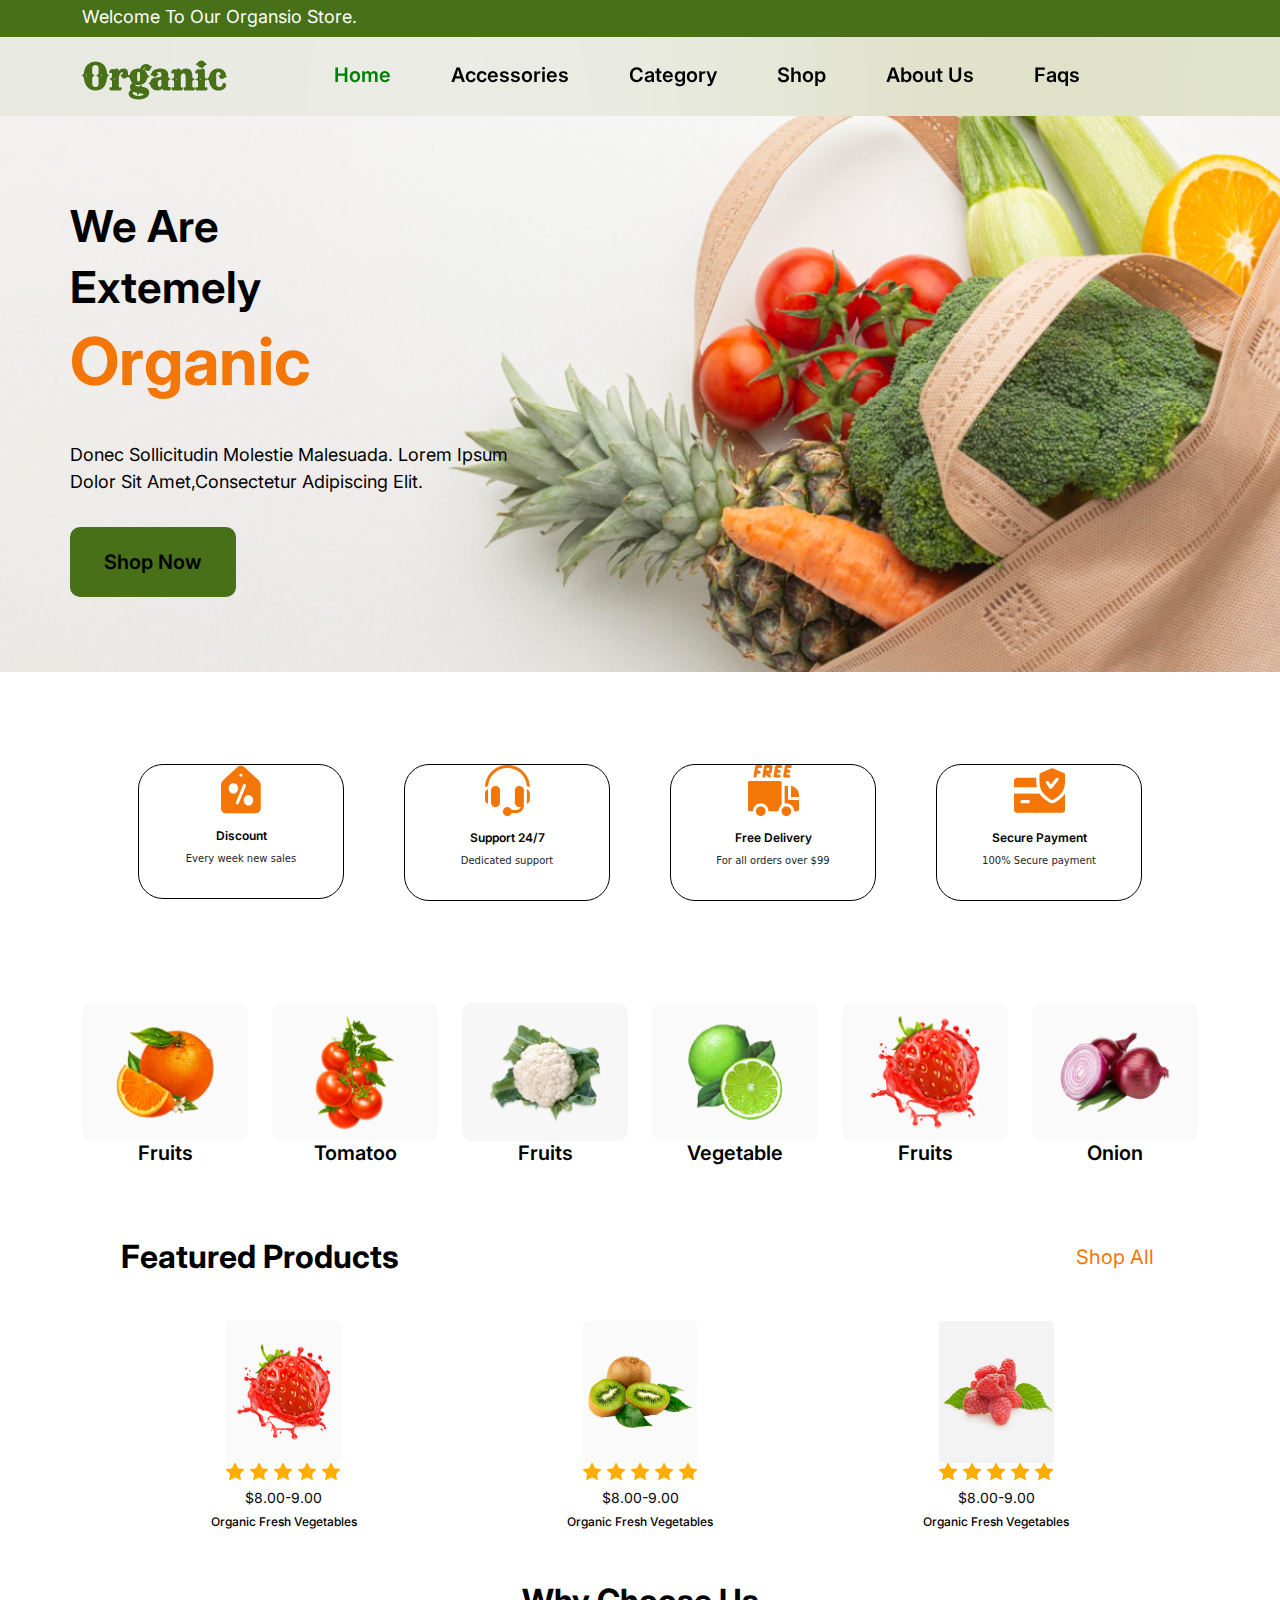
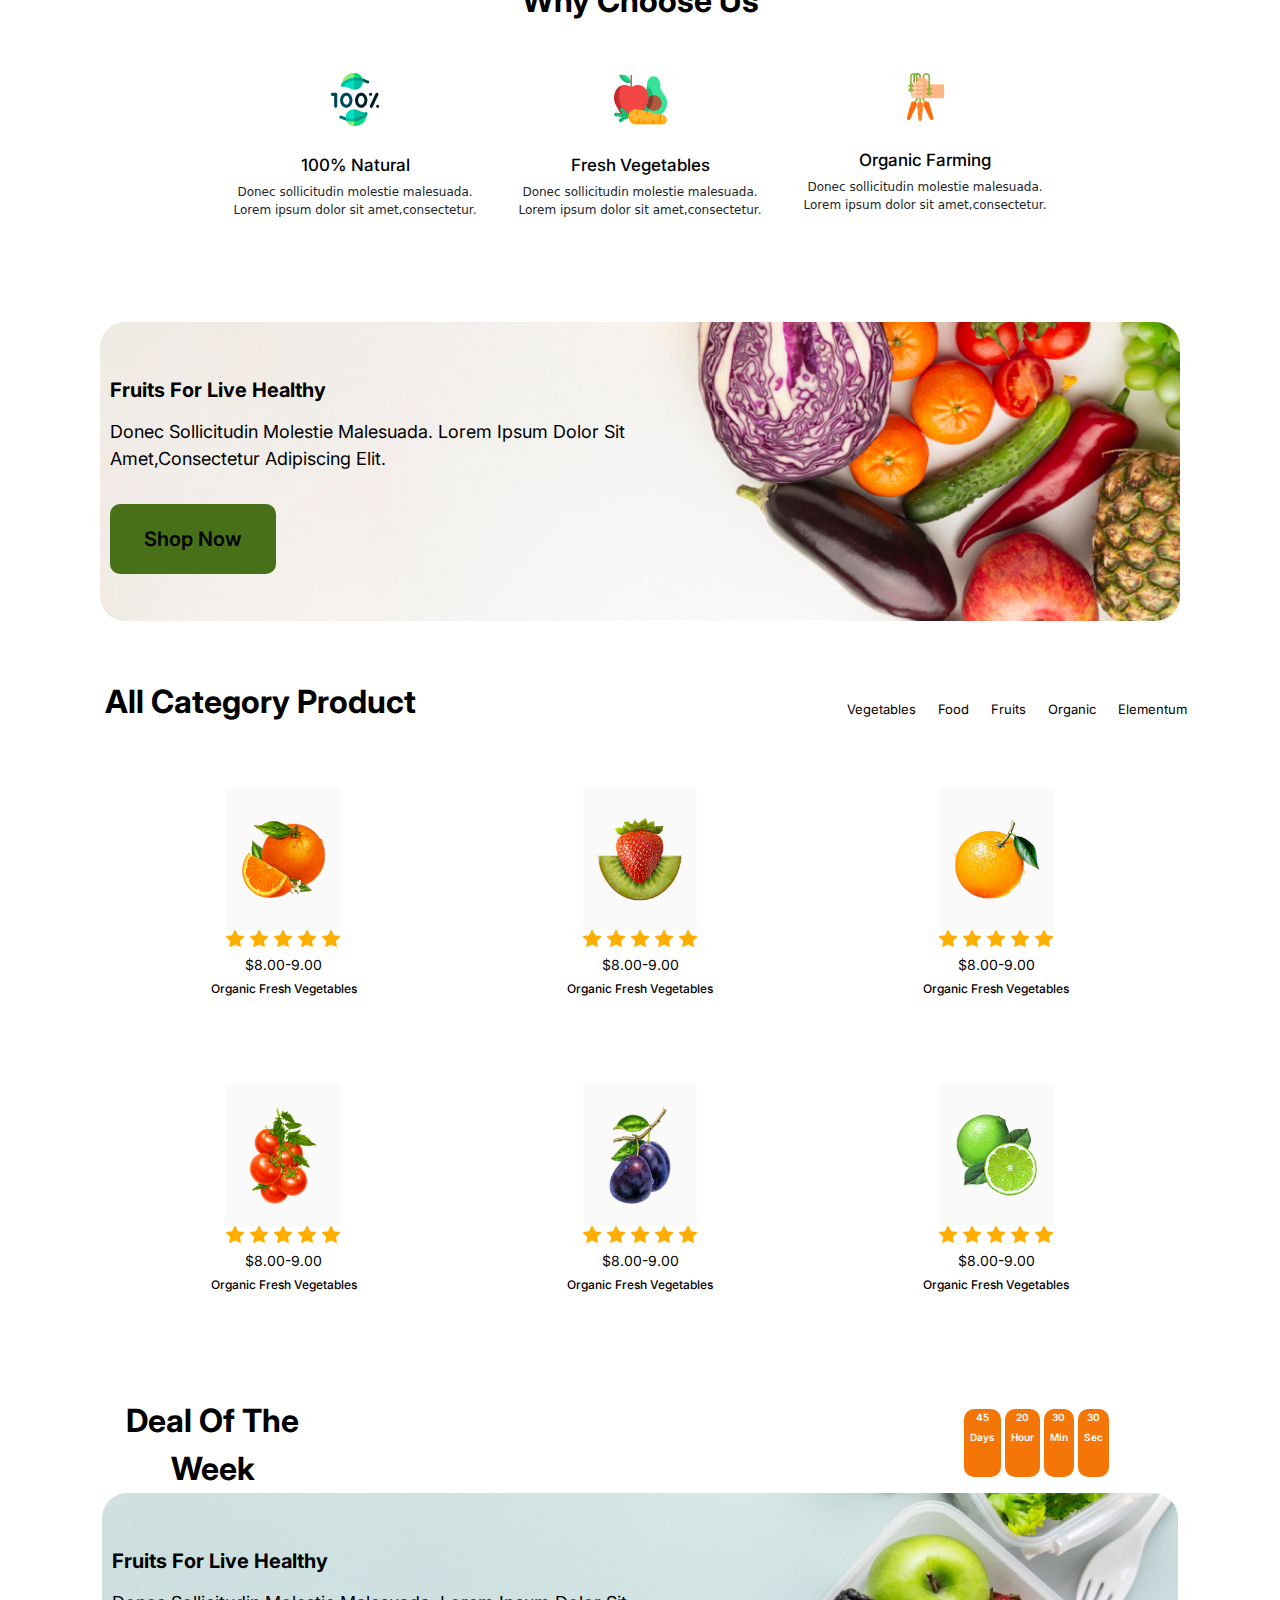
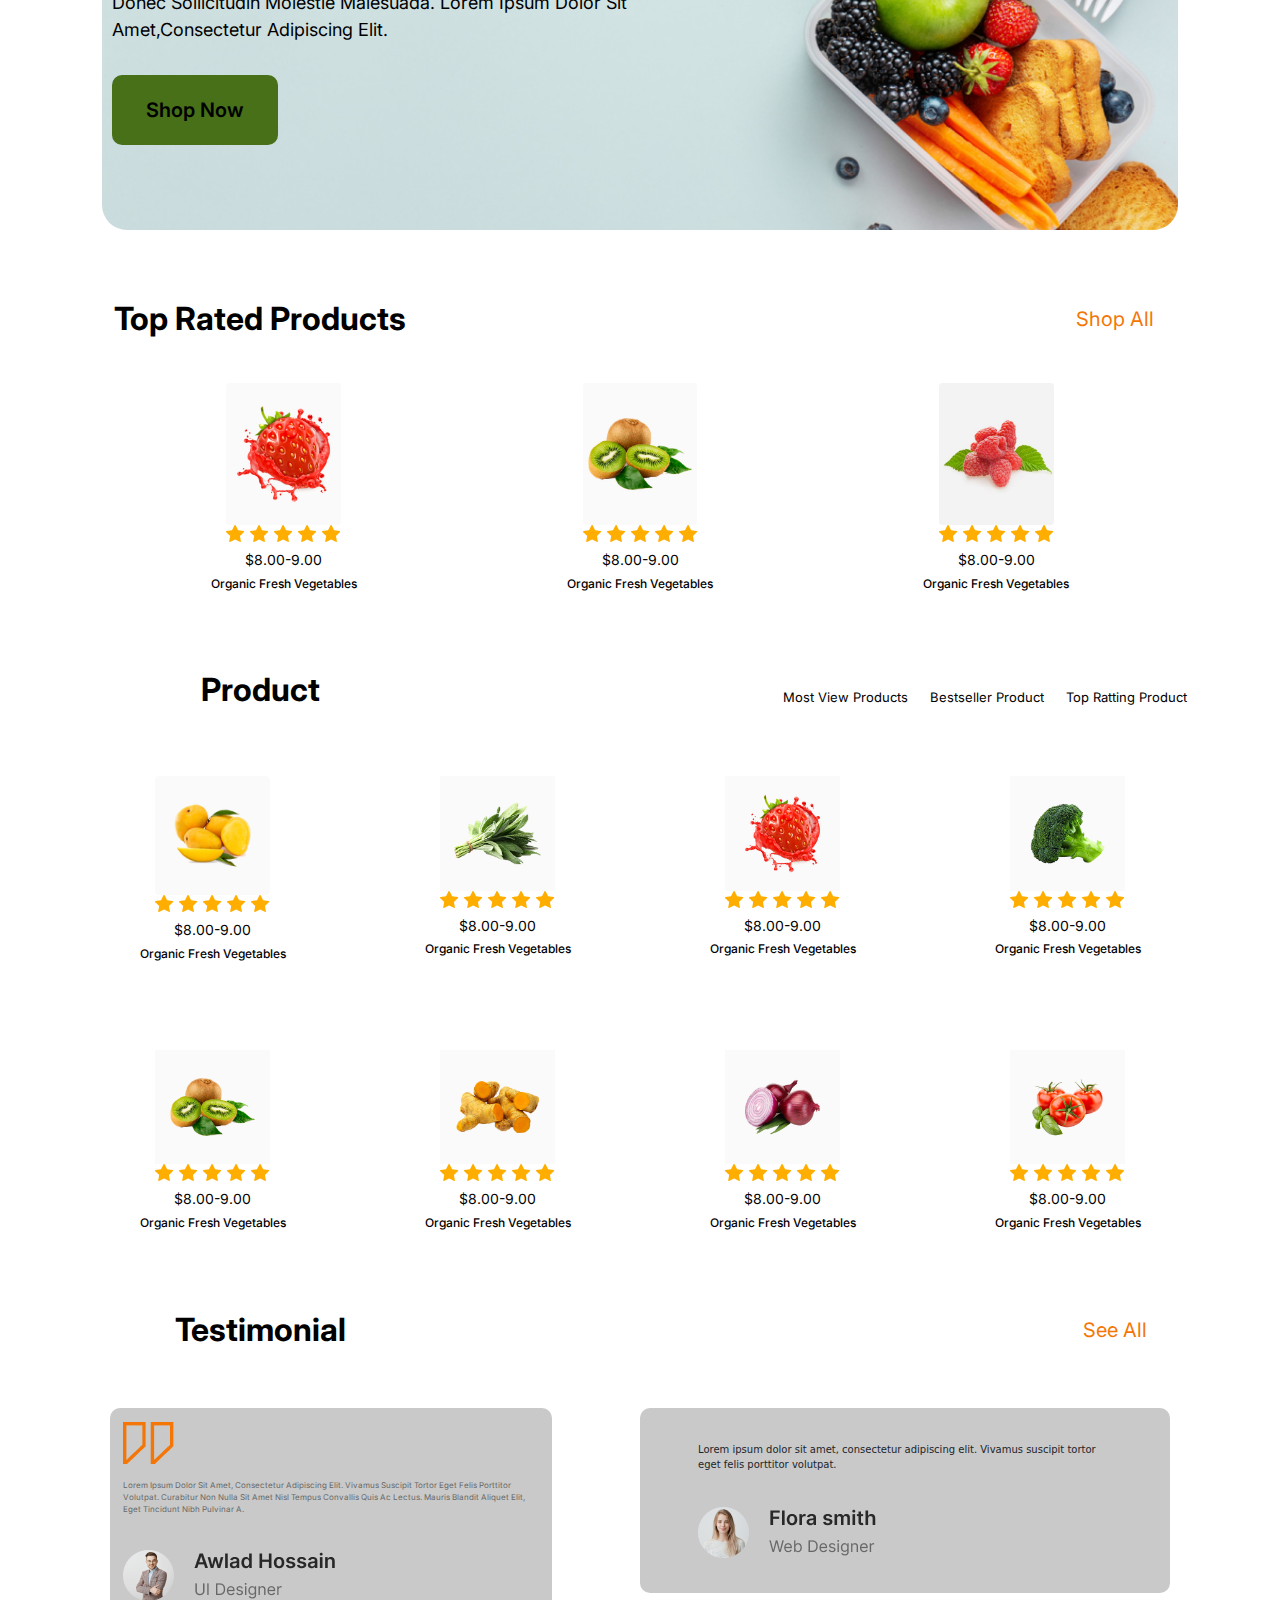
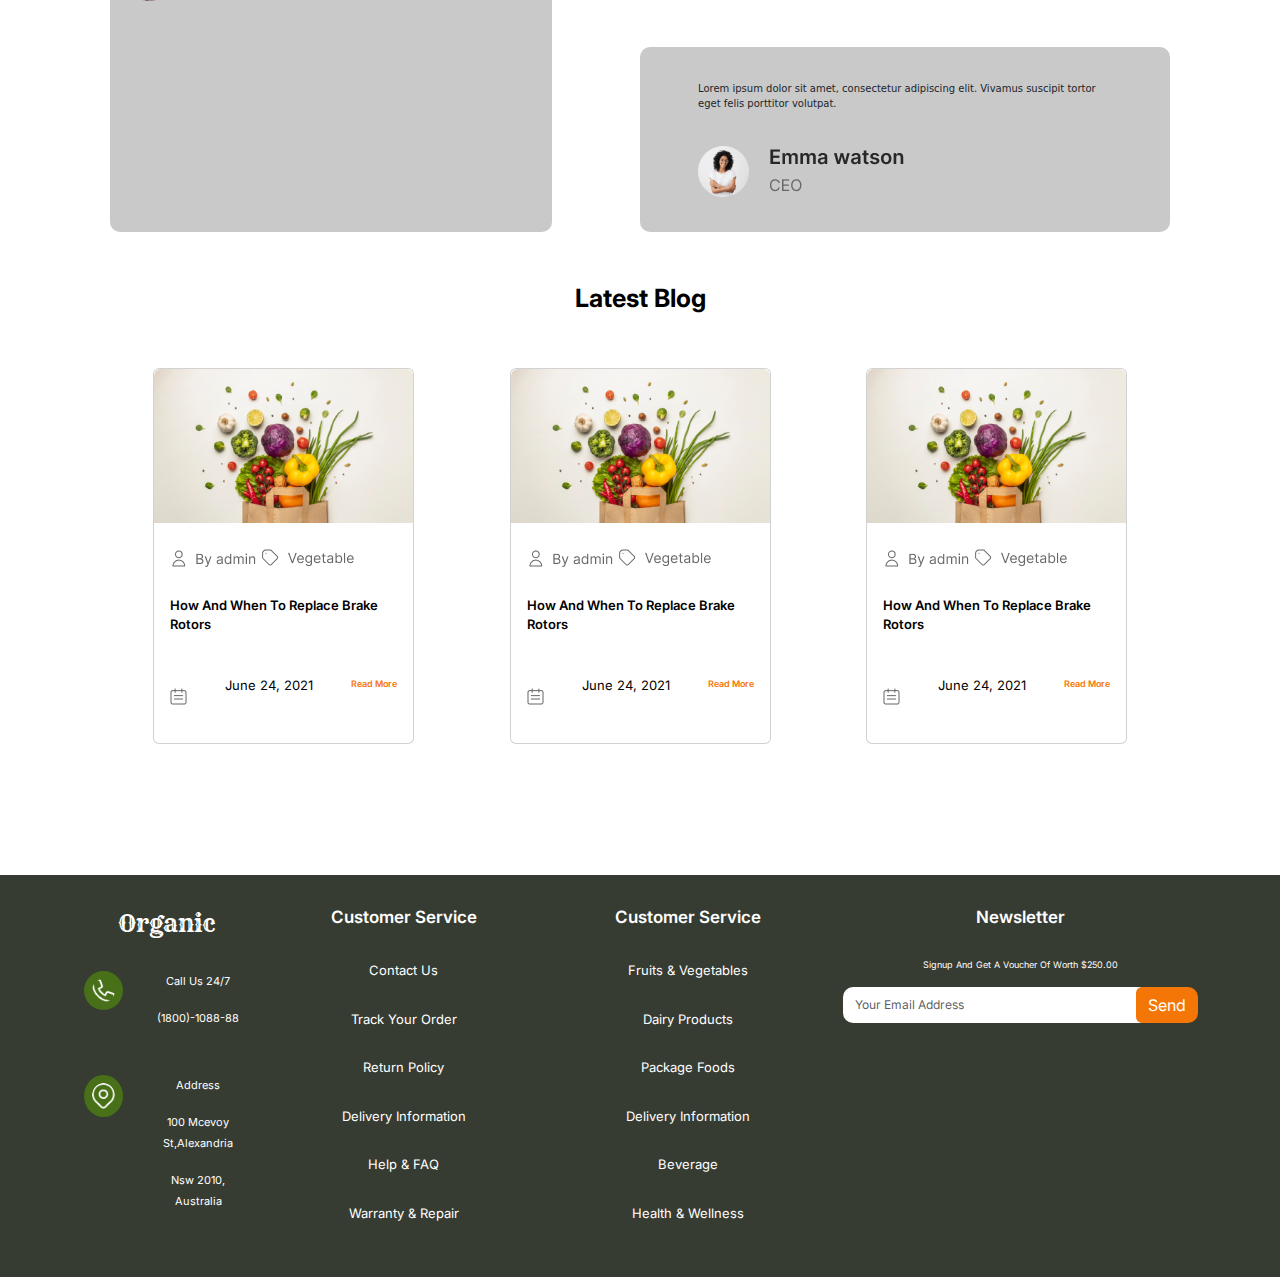
<file: index.html>
<!DOCTYPE html>
<html lang="en">
<head>
    <meta charset="UTF-8">
    <meta name="viewport" content="width=device-width, initial-scale=1.0">
    <title>Organsio Store</title>
    <link rel="stylesheet" href="https://cdnjs.cloudflare.com/ajax/libs/font-awesome/6.6.0/css/all.min.css" integrity="sha512-Kc323vGBEqzTmouAECnVceyQqyqdsSiqLQISBL29aUW4U/M7pSPA/gEUZQqv1cwx4OnYxTxve5UMg5GT6L4JJg==" crossorigin="anonymous" referrerpolicy="no-referrer" />
    <link rel="preconnect" href="https://fonts.googleapis.com">
    <link rel="preconnect" href="https://fonts.gstatic.com" crossorigin>
    <link href="https://fonts.googleapis.com/css2?family=Inter:ital,opsz,wght@0,14..32,100..900;1,14..32,100..900&family=Rye&display=swap" rel="stylesheet">
    <link rel="stylesheet" href="css/bootstrap.min.css">
    <link rel="stylesheet" href="css/homepage.css">
    <link rel="stylesheet" href="css/responsive css/homepage.responsive.css">
</head>
<body>
    <!-- top banner start -->
     <section id="top_banner">
        <div class="container">
            <div class="row">
                <div class="col-lg-12 top_banner_text">
                    <h4>Welcome To Our Organsio Store.</h4>
                </div>
            </div>
        </div>
     </section>
    <!-- top banner end -->

    <!-- navbar start -->
    <nav class="navbar navbar-expand-lg menu-bg">
        <div class="container">
          <a class="navbar-brand" href="index.html">Organic</a>
          <button class="navbar-toggler" type="button" data-bs-toggle="collapse" data-bs-target="#navbarSupportedContent" aria-controls="navbarSupportedContent" aria-expanded="false" aria-label="Toggle navigation">
            <i class="fa-duotone fa-solid fa-bars"></i>
          </button>
          <div class="collapse navbar-collapse" id="navbarSupportedContent">
            <ul class="navbar-nav mx-auto mb-2 mb-lg-0">
              <li class="nav-item">
                <a class="nav-link active" aria-current="page" href="index.html">Home</a>
              </li>
              <li class="nav-item">
                <a class="nav-link" href="accessories.html">Accessories</a>
              </li>
              <li class="nav-item">
                <a class="nav-link" href="category.html">Category</a>
              </li>
              <li class="nav-item">
                <a class="nav-link" href="cart.html">Shop</a>
              </li>
              <li class="nav-item">
                <a class="nav-link" href="about us.html">About Us </a>
              </li>
              <li class="nav-item">
                <a class="nav-link" href="faq.html">Faqs</a>
              </li>
            </ul>
            <div class="nav_end">
                <a href="cart.html"><i class="fa-solid fa-bag-shopping"></i></a>
                <a href="search.html"><i class="fa-solid fa-magnifying-glass"></i></a>
            </div>
          </div>
        </div>
      </nav>
    <!--navbar end  -->

    <!-- banner start -->
      <section id="banner">
        <div class="container">
            <div class="row">
                <div class="col-lg-5 banner_text">
                    <h4>We are</h4>
                    <h4>Extemely</h4>
                    <h5>Organic</h5>
                    <div class="body">Donec sollicitudin molestie malesuada. Lorem ipsum dolor sit amet,consectetur adipiscing elit.</div>
                    <a href="#" class="shopnow_btn">Shop now</a>
                </div>
            </div>
        </div>
      </section>
    <!--banner end  -->

    <!--discount start  -->
    <section id="discount">
        <div class="container">
            <div class="row justify-content-evenly">
                <div class="col-lg-2 col-6 discount_box">
                    <div class="discount_box_in">
                        <img src="images/percent.png" alt="percent">
                        <h4>Discount</h4>
                        <p>Every week new sales</p>
                    </div>
                </div>
                <div class="col-lg-2 col-6 discount_box">
                    <div class="discount_box_in">
                        <img src="images/support.png" alt="support">
                        <h4>Support 24/7</h4>
                        <p>Dedicated support</p>
                    </div>
                </div>
                <div class="col-lg-2 col-6 discount_box">
                    <div class="discount_box_in">
                        <img src="images/delivery.png" alt="delivery">
                        <h4>Free Delivery</h4>
                        <p>For all orders over $99</p>
                    </div>
                </div>
                <div class="col-lg-2 col-6 discount_box">
                    <div class="discount_box_in">
                        <img src="images/payment.png" alt="payment">
                        <h4>Secure Payment</h4>
                        <p>100% Secure payment</p>
                    </div>
                </div>
            </div>
            <div class="row discount_food">
                <div class="col-lg-2 col-4 discount_food_in">
                    <img src="images/orange.png" alt="orange"  class="img-fluid">
                    <h4>Fruits</h4>
                </div>
                <div class="col-lg-2 col-4 discount_food_in">
                    <img src="images/peach.png" alt="peach"  class="img-fluid">
                    <h4>Tomatoo</h4>
                </div>
                <div class="col-lg-2 col-4 discount_food_in">
                    <img src="images/cucumber.png" alt="cucumber"  class="img-fluid">
                    <h4>Fruits</h4>
                </div>
                <div class="col-lg-2 col-4 discount_food_in">
                    <img src="images/lemon.png" alt="lemon"  class="img-fluid">
                    <h4>Vegetable</h4>
                </div>
                <div class="col-lg-2 col-4 discount_food_in">
                    <img src="images/strawberry.png" alt="strawberry"  class="img-fluid">
                    <h4>Fruits</h4>
                </div>
                <div class="col-lg-2 col-4 discount_food_in">
                    <img src="images/onion.png" alt="onion"  class="img-fluid">
                    <h4>Onion</h4>
                </div>
            </div>
        </div>
    </section>
    <!-- discount end -->

    <!-- featured start -->
     <section id="featured">
        <div class="container">
            <div class="row justify-content-space-around">
                <div class="col-lg-4">
                    <div class="head">featured products</div>
                </div>
                <div class="col-lg-2 offset-lg-6 d-flex justify-content-center d-flex align-items-center">
                    <a href="#" class="shop_btn">Shop all <i class="fa-solid fa-arrow-right-long"></i></a>
                </div>
            </div>
            <div class="row justify-content-evenly featured_sale">
                <div class="col-lg-3 col-3">
                    <div class="row">
                       <div class="col-lg-12 d-flex justify-content-center">
                        <img src="images/strawberry big.png" alt="strawberry" class="img-fluid">
                       </div>
                    </div>
                    <div class="row">
                        <div class="col-lg-12 d-flex justify-content-center featured_stars">
                            <img src="images/star.png" alt="star" class="img-fluid">
                        </div>
                    </div>
                    <div class="row">
                        <div class="col-lg-12">
                            <div class="featured_box">
                                <h4>$8.00-9.00</h4>
                                <h5>Organic Fresh Vegetables</h5>
                            </div>
                        </div>
                    </div>
                </div>
                <div class="col-lg-3 col-3">
                    <div class="row">
                       <div class="col-lg-12 d-flex justify-content-center">
                        <img src="images/peach big.png" alt="peach" class="img-fluid">
                       </div>
                    </div>
                    <div class="row">
                        <div class="col-lg-12 d-flex justify-content-center featured_stars">
                            <img src="images/star.png" alt="star" class="img-fluid">
                        </div>
                    </div>
                    <div class="row">
                        <div class="col-lg-12">
                            <div class="featured_box">
                                <h4>$8.00-9.00</h4>
                                <h5>Organic Fresh Vegetables</h5>
                            </div>
                        </div>
                    </div>
                </div>
                <div class="col-lg-3 col-3">
                    <div class="row">
                       <div class="col-lg-12 d-flex justify-content-center">
                        <img src="images/fresh stawberry.png" alt="strawberry" class="img-fluid">
                       </div>
                    </div>
                    <div class="row">
                        <div class="col-lg-12 d-flex justify-content-center featured_stars">
                            <img src="images/star.png" alt="star" class="img-fluid">
                        </div>
                    </div>
                    <div class="row">
                        <div class="col-lg-12">
                            <div class="featured_box">
                                <h4>$8.00-9.00</h4>
                                <h5>Organic Fresh Vegetables</h5>
                            </div>
                        </div>
                    </div>
                </div>
            </div>
            <div class="row">
                <div class="col-lg-12 d-flex justify-content-center">
                    <div class="head">Why Choose Us</div>
                </div>
            </div>
            <div class="row justify-content-center featured_small_box">
                <div class="col-lg-3 col-3">
                    <div class="featured_small_box_in">
                        <img src="images/100.png" alt="100">
                        <h4>100% Natural</h4>
                        <p>Donec sollicitudin molestie malesuada. Lorem ipsum dolor sit amet,consectetur.</p>
                    </div>
                </div>
                <div class="col-lg-3 col-3">
                    <div class="featured_small_box_in">
                        <img src="images/vegetables.png" alt="vegetables">
                        <h4>Fresh Vegetables</h4>
                        <p>Donec sollicitudin molestie malesuada. Lorem ipsum dolor sit amet,consectetur.</p>
                    </div>
                </div>
                <div class="col-lg-3 col-3">
                    <div class="featured_small_box_in">
                        <img src="images/carrots.png" alt="carrots">
                        <h4>Organic Farming</h4>
                        <p>Donec sollicitudin molestie malesuada. Lorem ipsum dolor sit amet,consectetur.</p>
                    </div>
                </div>
            </div>
            <div class="row featured_fruits">
                <div class="col-lg-6 featured_fruits_in">
                    <h4>Fruits For Live Healthy</h4>
                    <div class="body">Donec sollicitudin molestie malesuada. Lorem ipsum dolor sit amet,consectetur adipiscing elit.</div>
                    <a href="#" class="shopnow_btn">Shop now</a>
                </div>
            </div>
        </div>
     </section>
     <!--featured end  -->

     <!-- category start -->
      <section id="category">
        <div class="container">
            <div class="row">
                <div class="col-lg-4">
                    <div class="head">All Category Product</div>
                </div>
                <div class="col-lg-6 offset-lg-2 d-flex flex-column align-items-end   category_head">
                    <ul>
                        <li><a href="#"> <i class="fa-solid fa-arrow-left"></i> &nbsp; Vegetables</a></li>
                        <li><a href="#">Food</a></li>
                        <li><a href="#">Fruits</a></li>
                        <li><a href="#">Organic</a></li>
                        <li><a href="#">Elementum</a></li>
                    </ul>
                </div>
            </div>
            <div class="row justify-content-evenly featured_sale">
                <div class="col-lg-3 col-3">
                    <div class="row">
                       <div class="col-lg-12 d-flex justify-content-center">
                        <img src="images/big orange.png" alt="orange"  class="img-fluid">
                       </div>
                    </div>
                    <div class="row">
                        <div class="col-lg-12 d-flex justify-content-center featured_stars">
                            <img src="images/star.png" alt="star" class="img-fluid">
                        </div>
                    </div>
                    <div class="row">
                        <div class="col-lg-12">
                            <div class="featured_box">
                                <h4>$8.00-9.00</h4>
                                <h5>Organic Fresh Vegetables</h5>
                            </div>
                        </div>
                    </div>
                </div>
                <div class="col-lg-3 col-3">
                    <div class="row">
                       <div class="col-lg-12 d-flex justify-content-center">
                        <img src="images/straw3.png" alt="strawberry" class="img-fluid">
                       </div>
                    </div>
                    <div class="row">
                        <div class="col-lg-12 d-flex justify-content-center featured_stars">
                            <img src="images/star.png" alt="star" class="img-fluid">
                        </div>
                    </div>
                    <div class="row">
                        <div class="col-lg-12">
                            <div class="featured_box">
                                <h4>$8.00-9.00</h4>
                                <h5>Organic Fresh Vegetables</h5>
                            </div>
                        </div>
                    </div>
                </div>
                <div class="col-lg-3 col-3">
                    <div class="row">
                       <div class="col-lg-12 d-flex justify-content-center">
                        <img src="images/orange2.png" alt="orange" class="img-fluid">
                       </div>
                    </div>
                    <div class="row">
                        <div class="col-lg-12 d-flex justify-content-center featured_stars">
                            <img src="images/star.png" alt="star" class="img-fluid">
                        </div>
                    </div>
                    <div class="row">
                        <div class="col-lg-12">
                            <div class="featured_box">
                                <h4>$8.00-9.00</h4>
                                <h5>Organic Fresh Vegetables</h5>
                            </div>
                        </div>
                    </div>
                </div>
            </div>
            <div class="row justify-content-evenly featured_sale">
                <div class="col-lg-3 col-3">
                    <div class="row">
                       <div class="col-lg-12 d-flex justify-content-center">
                        <img src="images/tomato.png" alt="tomato" class="img-fluid">
                       </div>
                    </div>
                    <div class="row">
                        <div class="col-lg-12 d-flex justify-content-center featured_stars">
                            <img src="images/star.png" alt="star" class="img-fluid">
                        </div>
                    </div>
                    <div class="row">
                        <div class="col-lg-12">
                            <div class="featured_box">
                                <h4>$8.00-9.00</h4>
                                <h5>Organic Fresh Vegetables</h5>
                            </div>
                        </div>
                    </div>
                </div>
                <div class="col-lg-3 col-3">
                    <div class="row">
                       <div class="col-lg-12 d-flex justify-content-center">
                        <img src="images/pine.png" alt="pine" class="img-fluid">
                       </div>
                    </div>
                    <div class="row">
                        <div class="col-lg-12 d-flex justify-content-center featured_stars">
                            <img src="images/star.png" alt="star" class="img-fluid">
                        </div>
                    </div>
                    <div class="row">
                        <div class="col-lg-12">
                            <div class="featured_box">
                                <h4>$8.00-9.00</h4>
                                <h5>Organic Fresh Vegetables</h5>
                            </div>
                        </div>
                    </div>
                </div>
                <div class="col-lg-3 col-3">
                    <div class="row">
                       <div class="col-lg-12 d-flex justify-content-center">
                        <img src="images/lemon2.png" alt="lemon" class="img-fluid">
                       </div>
                    </div>
                    <div class="row">
                        <div class="col-lg-12 d-flex justify-content-center featured_stars">
                            <img src="images/star.png" alt="star" class="img-fluid">
                        </div>
                    </div>
                    <div class="row">
                        <div class="col-lg-12">
                            <div class="featured_box">
                                <h4>$8.00-9.00</h4>
                                <h5>Organic Fresh Vegetables</h5>
                            </div>
                        </div>
                    </div>
                </div>
            </div>
        </div>
      </section>       
     <!--category end  -->

     <!-- deal start -->
      <section id="deal">
        <div class="container">
            <div class="row">
                <div class="col-lg-3 col-12">
                    <div class="head">Deal of the week</div>
                </div>
                <div class="col-lg-4 col-11 d-flex justify-content-center offset-lg-5 deal_head_box">
                    <ul>
                        <li>
                            <h4>45</h4>
                            <h4>days</h4>
                        </li>
                        <li>
                            <h4>20</h4>
                            <h4>hour</h4>
                        </li>
                        <li>
                            <h4>30</h4>
                            <h4>min</h4>
                        </li>
                        <li>
                            <h4>30</h4>
                            <h4>sec</h4>
                        </li>
                    </ul>
                </div>
            </div>
            <div class="row deal_bg">
                <div class="col-lg-6 featured_fruits_in">
                    <h4>Fruits For Live Healthy</h4>
                    <div class="body">Donec sollicitudin molestie malesuada. Lorem ipsum dolor sit amet,consectetur adipiscing elit.</div>
                    <a href="#" class="shopnow_btn">Shop now</a>
                </div>
            </div>
        </div>
      </section>
     <!--deal end  -->

     <!-- top start -->
      <section id="top">
        <div class="container">
            <div class="row justify-content-space-around">
                <div class="col-lg-4">
                    <div class="head">Top rated products</div>
                </div>
                <div class="col-lg-2 offset-lg-6 d-flex justify-content-center d-flex align-items-center">
                    <a href="#" class="shop_btn">Shop all <i class="fa-solid fa-arrow-right-long"></i></a>
                </div>
            </div>
            <div class="row justify-content-evenly featured_sale">
                <div class="col-lg-3 col-3">
                    <div class="row">
                       <div class="col-lg-12 d-flex justify-content-center">
                        <img src="images/strawberry big.png" alt="strawberry" class="img-fluid">
                       </div>
                    </div>
                    <div class="row">
                        <div class="col-lg-12 d-flex justify-content-center featured_stars">
                            <img src="images/star.png" alt="star" class="img-fluid">
                        </div>
                    </div>
                    <div class="row">
                        <div class="col-lg-12">
                            <div class="featured_box">
                                <h4>$8.00-9.00</h4>
                                <h5>Organic Fresh Vegetables</h5>
                            </div>
                        </div>
                    </div>
                </div>
                <div class="col-lg-3 col-3">
                    <div class="row">
                       <div class="col-lg-12 d-flex justify-content-center">
                        <img src="images/peach big.png" alt="peach" class="img-fluid">
                       </div>
                    </div>
                    <div class="row">
                        <div class="col-lg-12 d-flex justify-content-center featured_stars">
                            <img src="images/star.png" alt="star" class="img-fluid">
                        </div>
                    </div>
                    <div class="row">
                        <div class="col-lg-12">
                            <div class="featured_box">
                                <h4>$8.00-9.00</h4>
                                <h5>Organic Fresh Vegetables</h5>
                            </div>
                        </div>
                    </div>
                </div>
                <div class="col-lg-3 col-3">
                    <div class="row">
                       <div class="col-lg-12 d-flex justify-content-center">
                        <img src="images/fresh stawberry.png" alt="strawberry" class="img-fluid">
                       </div>
                    </div>
                    <div class="row">
                        <div class="col-lg-12 d-flex justify-content-center featured_stars">
                            <img src="images/star.png" alt="star" class="img-fluid">
                        </div>
                    </div>
                    <div class="row">
                        <div class="col-lg-12">
                            <div class="featured_box">
                                <h4>$8.00-9.00</h4>
                                <h5>Organic Fresh Vegetables</h5>
                            </div>
                        </div>
                    </div>
                </div>
            </div>
        </div>
      </section>
     <!--top end  -->

     <!-- product start -->
      <section id="product">
        <div class="container">
            <div class="row">
                <div class="col-lg-4">
                    <div class="head">product</div>
                </div>
                <div class="col-lg-6 offset-lg-2 d-flex flex-column align-items-end   category_head">
                    <ul>
                        <li><a href="#">Most View Products</a></li>
                        <li><a href="#">Bestseller Product</a></li>
                        <li><a href="#">Top ratting Product</a></li>
                    </ul>
                </div>
            </div>
            <div class="row justify-content-evenly featured_sale">
                <div class="col-lg-3 col-3">
                    <div class="row">
                       <div class="col-lg-12 d-flex justify-content-center">
                        <img src="images/mango.png" alt="mango" class="img-fluid mango_img">
                       </div>
                    </div>
                    <div class="row">
                        <div class="col-lg-12 d-flex justify-content-center featured_stars">
                            <img src="images/star.png" alt="star" class="img-fluid">
                        </div>
                    </div>
                    <div class="row">
                        <div class="col-lg-12">
                            <div class="featured_box">
                                <h4>$8.00-9.00</h4>
                                <h5>Organic Fresh Vegetables</h5>
                            </div>
                        </div>
                    </div>
                </div>
                <div class="col-lg-3 col-3">
                    <div class="row">
                       <div class="col-lg-12 d-flex justify-content-center">
                        <img src="images/Rectangle 3031 (2).png" alt="strawberry" class="img-fluid">
                       </div>
                    </div>
                    <div class="row">
                        <div class="col-lg-12 d-flex justify-content-center featured_stars">
                            <img src="images/star.png" alt="star" class="img-fluid">
                        </div>
                    </div>
                    <div class="row">
                        <div class="col-lg-12">
                            <div class="featured_box">
                                <h4>$8.00-9.00</h4>
                                <h5>Organic Fresh Vegetables</h5>
                            </div>
                        </div>
                    </div>
                </div>
                <div class="col-lg-3 col-3">
                    <div class="row">
                       <div class="col-lg-12 d-flex justify-content-center">
                        <img src="images/Rectangle 3031 (4).png" alt="orange" class="img-fluid">
                       </div>
                    </div>
                    <div class="row">
                        <div class="col-lg-12 d-flex justify-content-center featured_stars">
                            <img src="images/star.png" alt="star" class="img-fluid">
                        </div>
                    </div>
                    <div class="row">
                        <div class="col-lg-12">
                            <div class="featured_box">
                                <h4>$8.00-9.00</h4>
                                <h5>Organic Fresh Vegetables</h5>
                            </div>
                        </div>
                    </div>
                </div>
                <div class="col-lg-3 col-3">
                    <div class="row">
                       <div class="col-lg-12 d-flex justify-content-center">
                        <img src="images/Rectangle 3031 (6).png" alt="orange" class="img-fluid">
                       </div>
                    </div>
                    <div class="row">
                        <div class="col-lg-12 d-flex justify-content-center featured_stars">
                            <img src="images/star.png" alt="star" class="img-fluid">
                        </div>
                    </div>
                    <div class="row">
                        <div class="col-lg-12">
                            <div class="featured_box">
                                <h4>$8.00-9.00</h4>
                                <h5>Organic Fresh Vegetables</h5>
                            </div>
                        </div>
                    </div>
                </div>
            </div>
            <div class="row justify-content-evenly featured_sale">
                <div class="col-lg-3 col-3">
                    <div class="row">
                       <div class="col-lg-12 d-flex justify-content-center">
                        <img src="images/Rectangle 3031 (1).png" alt="orange" class="img-fluid">
                       </div>
                    </div>
                    <div class="row">
                        <div class="col-lg-12 d-flex justify-content-center featured_stars">
                            <img src="images/star.png" alt="star" class="img-fluid">
                        </div>
                    </div>
                    <div class="row">
                        <div class="col-lg-12">
                            <div class="featured_box">
                                <h4>$8.00-9.00</h4>
                                <h5>Organic Fresh Vegetables</h5>
                            </div>
                        </div>
                    </div>
                </div>
                <div class="col-lg-3 col-3">
                    <div class="row">
                       <div class="col-lg-12 d-flex justify-content-center">
                        <img src="images/Rectangle 3031 (3).png" alt="strawberry" class="img-fluid">
                       </div>
                    </div>
                    <div class="row">
                        <div class="col-lg-12 d-flex justify-content-center featured_stars">
                            <img src="images/star.png" alt="star" class="img-fluid">
                        </div>
                    </div>
                    <div class="row">
                        <div class="col-lg-12">
                            <div class="featured_box">
                                <h4>$8.00-9.00</h4>
                                <h5>Organic Fresh Vegetables</h5>
                            </div>
                        </div>
                    </div>
                </div>
                <div class="col-lg-3 col-3">
                    <div class="row">
                       <div class="col-lg-12 d-flex justify-content-center">
                        <img src="images/Rectangle 3031 (5).png" alt="orange" class="img-fluid">
                       </div>
                    </div>
                    <div class="row">
                        <div class="col-lg-12 d-flex justify-content-center featured_stars">
                            <img src="images/star.png" alt="star" class="img-fluid">
                        </div>
                    </div>
                    <div class="row">
                        <div class="col-lg-12">
                            <div class="featured_box">
                                <h4>$8.00-9.00</h4>
                                <h5>Organic Fresh Vegetables</h5>
                            </div>
                        </div>
                    </div>
                </div>
                <div class="col-lg-3 col-3">
                    <div class="row">
                       <div class="col-lg-12 d-flex justify-content-center">
                        <img src="images/Rectangle 3031 (7).png" alt="orange" class="img-fluid">
                       </div>
                    </div>
                    <div class="row">
                        <div class="col-lg-12 d-flex justify-content-center featured_stars">
                            <img src="images/star.png" alt="star" class="img-fluid">
                        </div>
                    </div>
                    <div class="row">
                        <div class="col-lg-12">
                            <div class="featured_box">
                                <h4>$8.00-9.00</h4>
                                <h5>Organic Fresh Vegetables</h5>
                            </div>
                        </div>
                    </div>
                </div>
            </div>
        </div>
      </section>
     <!--product end  -->

     <!-- testimonial start -->
      <section id="testimonial">
         <div class="container">
            <div class="row justify-content-space-around">
                <div class="col-lg-4">
                    <div class="head">Testimonial</div>
                </div>
                <div class="col-lg-2 offset-lg-6 d-flex justify-content-center d-flex align-items-center">
                    <a href="#" class="shop_btn">See all<i class="fa-solid fa-arrow-right-long"></i></a>
                </div>
            </div>
            <div class="row testimonial_box_main">
                <div class="col-lg-5 col-12 testimonial_box">
                    <div class="testimonial_box_in">
                        <img src="images/quotation.png" alt="quotation"  class="img-fluid">
                        <p>Lorem ipsum dolor sit amet, consectetur adipiscing elit. Vivamus suscipit tortor eget felis porttitor volutpat. Curabitur non nulla sit amet nisl tempus convallis quis ac lectus. Mauris blandit aliquet elit, eget tincidunt nibh pulvinar a. </p>
                        <img src="images/designer.png" alt="designer"  class="img-fluid">
                    </div>
                </div>
                <div class="col-lg-6 col-12 offset-lg-1">
                    <div class="row">
                        <div class="col-lg-12 col-12 testimonial_box2">
                            <div class="testimonial_box_in2">
                                <p>Lorem ipsum dolor sit amet, consectetur adipiscing elit. Vivamus suscipit tortor eget felis porttitor volutpat. </p>
                                <img src="images/designer2.png" alt="designer"  class="img-fluid">
                            </div>
                        </div>
                    </div>
                    <div class="row">
                        <div class="col-lg-12 col-12 testimonial_box2">
                            <div class="testimonial_box_in2">
                                <p>Lorem ipsum dolor sit amet, consectetur adipiscing elit. Vivamus suscipit tortor eget felis porttitor volutpat. </p>
                                <img src="images/desginer3.png" alt="designer"  class="img-fluid">
                            </div>
                        </div>
                    </div>
                </div>
            </div>
         </div>
      </section>
      <!--testimonial end  -->

     <!-- blog start -->
      <section id="blog">
        <div class="container">
            <div class="row justify-content-center">
                <div class="col-lg-2 blog_main">
                    <div class="head">Latest Blog</div>
                </div>
            </div>
            <div class="row justify-content-evenly">
                <div class="col-lg-3 blog_card">
                    <div class="card">
                        <img src="images/card1.png" class="card-img-top" alt="card">
                        <div class="card_from">
                            <img src="images/admin.png" alt="admin"  class="img-fluid">
                            <img src="images/veges.png" alt="veges" class="img-fluid">
                        </div>
                        <div class="card-body">
                          <p>How and when to replace brake rotors</p>
                          <div class="blog_card_end">
                            <img src="images/case.png" alt="case">
                            <p>June 24, 2021</p>
                            <a href="#">Read More</a>
                          </div>
                        </div>
                    </div>
                </div>
                <div class="col-lg-3 blog_card">
                    <div class="card">
                        <img src="images/card1.png" class="card-img-top" alt="card">
                        <div class="card_from">
                            <img src="images/admin.png" alt="admin">
                            <img src="images/veges.png" alt="veges">
                        </div>
                        <div class="card-body">
                          <p>How and when to replace brake rotors</p>
                          <div class="blog_card_end">
                            <img src="images/case.png" alt="case">
                            <p>June 24, 2021</p>
                            <a href="#">Read More</a>
                          </div>
                        </div>
                    </div>
                </div>
                <div class="col-lg-3 blog_card">
                    <div class="card">
                        <img src="images/card1.png" class="card-img-top" alt="card">
                        <div class="card_from">
                            <img src="images/admin.png" alt="admin">
                            <img src="images/veges.png" alt="veges">
                        </div>
                        <div class="card-body">
                          <p>How and when to replace brake rotors</p>
                          <div class="blog_card_end">
                            <img src="images/case.png" alt="case">
                            <p>June 24, 2021</p>
                            <a href="#">Read More</a>
                          </div>
                        </div>
                    </div>
                </div>
            </div>
        </div>
      </section>
     <!--blog end  -->

     <!-- footer start -->
      <section id="footer">
        <div class="container">
            <div class="row footer_main">
                <div class="col-lg-2 col-2">
                    <a class="footer_logo" href="#">Organic</a>
                    <div class="row footer_phone_main">
                        <div class="col-lg-4 footer_phone">
                            <img src="images/phone.png" alt="phone" class="img-fluid">
                        </div>
                        <div class="col-lg-8  footer_phone_text">
                            <p>Call Us 24/7</p>
                            <p>(1800)-1088-88</p>
                        </div>
                    </div>
                    <div class="row footer_phone_main">
                        <div class="col-lg-4 footer_phone">
                            <img src="images/location.png" alt="location" class="img-fluid">
                        </div>
                        <div class="col-lg-8 footer_phone_text">
                            <p>Address</p>
                            <p>100 Mcevoy st,alexandria</p>
                            <p>Nsw 2010, Australia</p>
                        </div>
                    </div>
                </div>
                <div class="col-lg-3 col-3 footer_customer">
                    <div class="footer_head">Customer Service</div>
                    <ul>
                        <li><a href="#">Contact us</a></li>
                        <li><a href="#">Track your order</a></li>
                        <li><a href="#">Return policy</a></li>
                        <li><a href="#">Delivery Information</a></li>
                        <li><a href="#">Help & FAQ</a></li>
                        <li><a href="#">Warranty & Repair</a></li>
                    </ul>
                </div>
                <div class="col-lg-3 col-3 footer_customer">
                    <div class="footer_head">Customer Service</div>
                    <ul>
                        <li><a href="#">Fruits & Vegetables</a></li>
                        <li><a href="#">Dairy Products</a></li>
                        <li><a href="#">Package Foods</a></li>
                        <li><a href="#">Delivery Information</a></li>
                        <li><a href="#">Beverage</a></li>
                        <li><a href="#">Health & Wellness</a></li>
                    </ul>
                </div>
                <div class="col-lg-4 col-4 footer_form">
                    <div class="footer_head">Newsletter</div>
                    <ul>
                        <li>Signup and get a voucher of worth $250.00</li>
                        <li>
                            <form action="" class="footer_form_in">
                                  <input type="email" class="form-control" id="exampleInputEmail1" aria-describedby="emailHelp" placeholder="Your email address">
                                  <button type="submit" class="btn btn-primary">Send</button>
                              </form>
                        </li>
                    </ul>
                </div>
            </div>
        </div>
      </section>
     <!-- footer end -->
    <script src="js/bootstrap.bundle.min.js"></script>
</body>
</html>
</file>
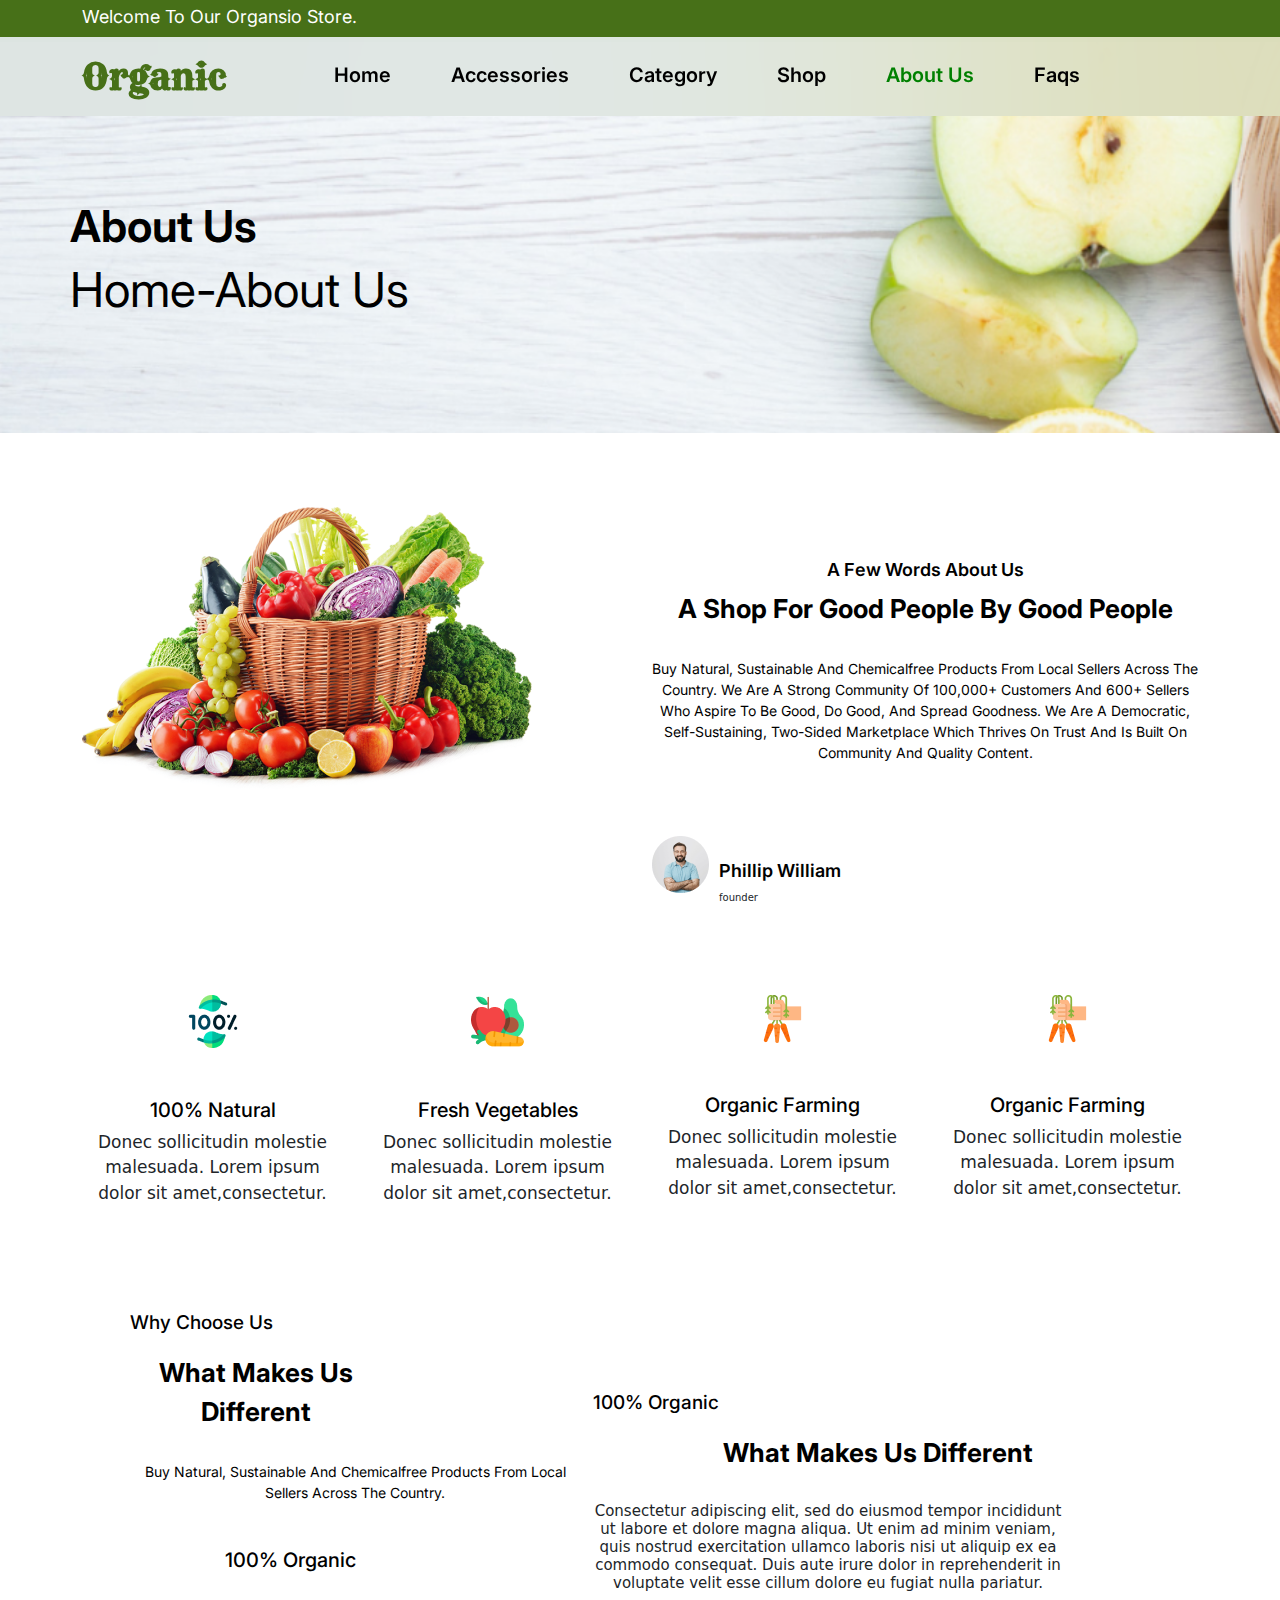
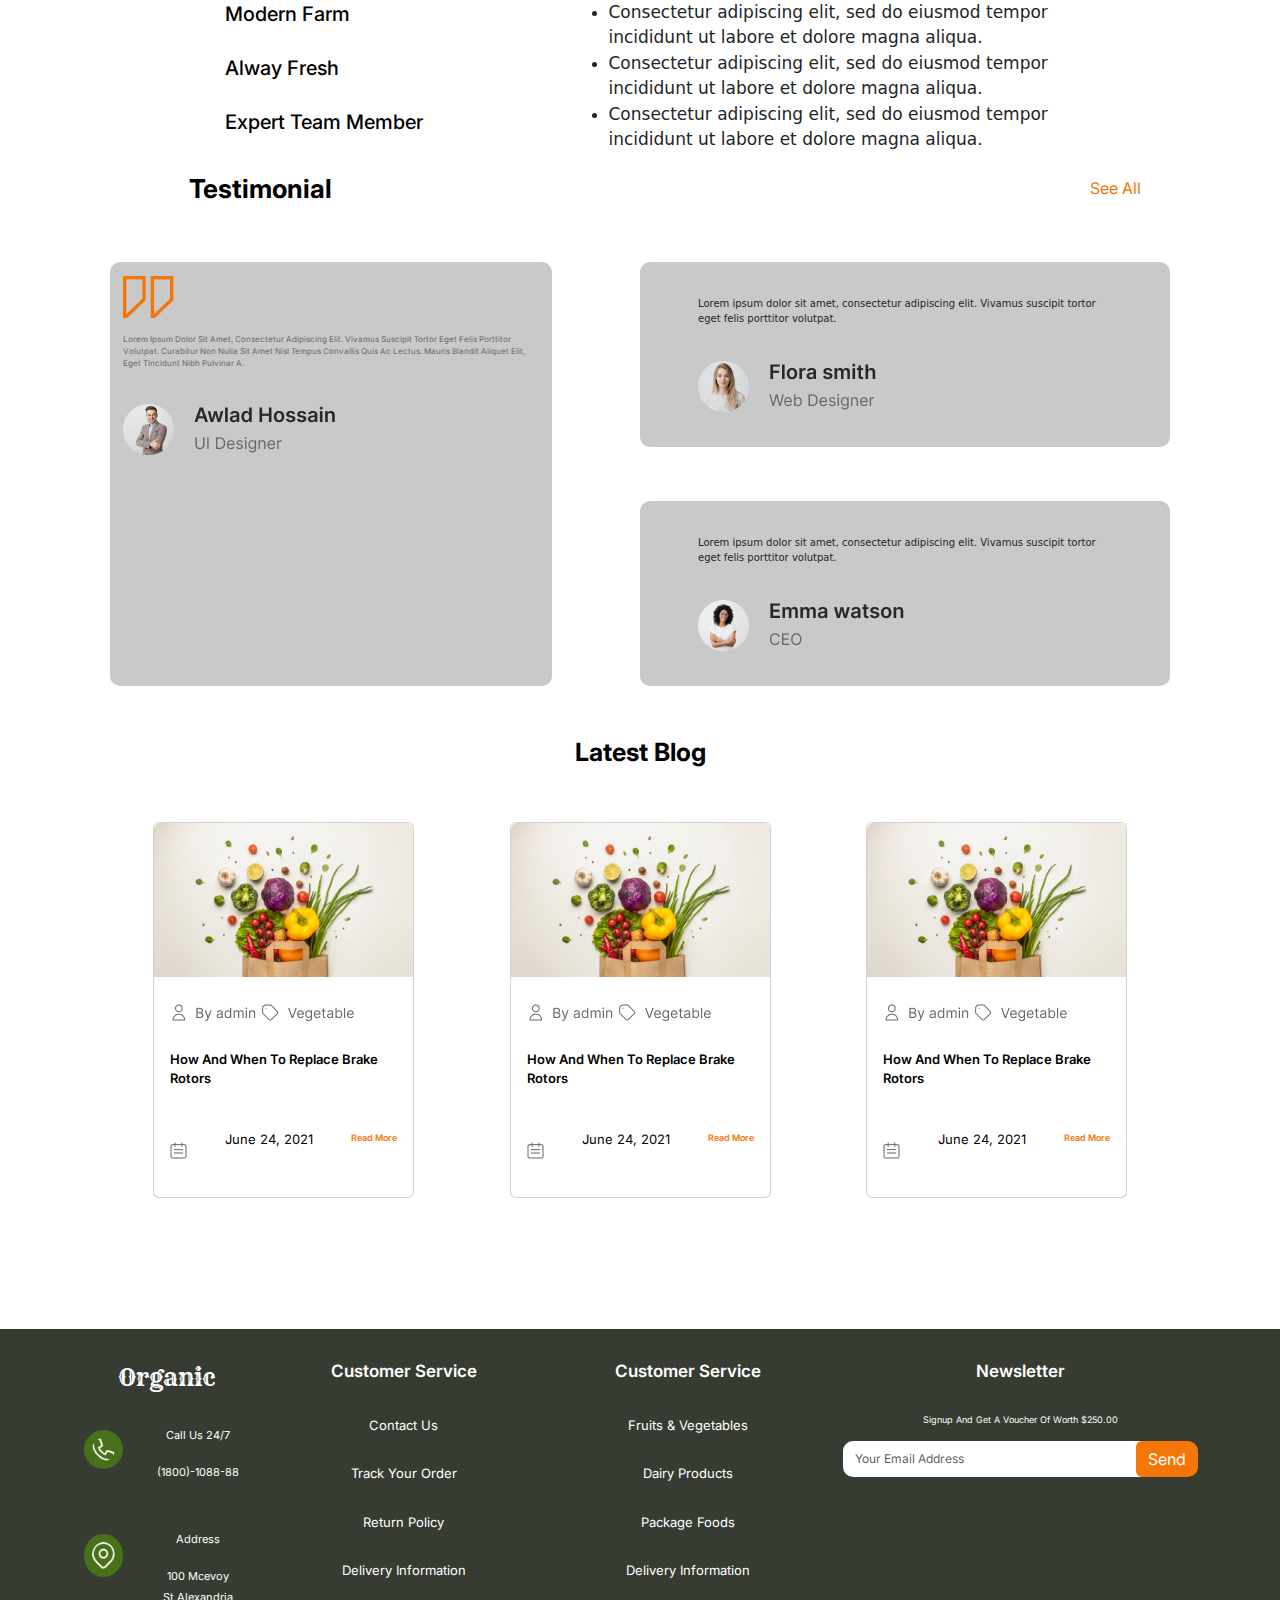
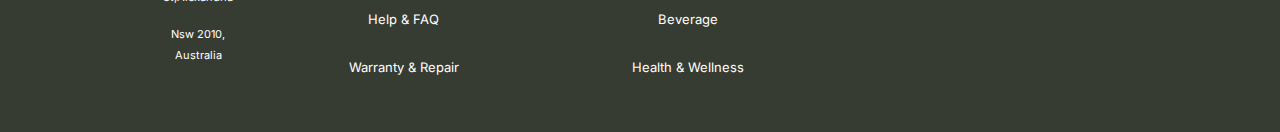
<file: about us.html>
<!DOCTYPE html>
<html lang="en">
<head>
    <meta charset="UTF-8">
    <meta name="viewport" content="width=device-width, initial-scale=1.0">
    <title>About us</title>
    <link rel="stylesheet" href="https://cdnjs.cloudflare.com/ajax/libs/font-awesome/6.6.0/css/all.min.css" integrity="sha512-Kc323vGBEqzTmouAECnVceyQqyqdsSiqLQISBL29aUW4U/M7pSPA/gEUZQqv1cwx4OnYxTxve5UMg5GT6L4JJg==" crossorigin="anonymous" referrerpolicy="no-referrer" />
    <link rel="preconnect" href="https://fonts.googleapis.com">
    <link rel="preconnect" href="https://fonts.gstatic.com" crossorigin>
    <link href="https://fonts.googleapis.com/css2?family=Inter:ital,opsz,wght@0,14..32,100..900;1,14..32,100..900&family=Rye&display=swap" rel="stylesheet">
    <link rel="stylesheet" href="css/bootstrap.min.css">
    <link rel="stylesheet" href="css/about us.css">
    <link rel="stylesheet" href="css/responsive css/about us.responsive.css">  
</head>
<body>
     <!-- top banner start -->
     <section id="top_banner">
        <div class="container">
            <div class="row">
                <div class="col-lg-12 top_banner_text">
                    <h4>Welcome To Our Organsio Store.</h4>
                </div>
            </div>
        </div>
     </section>
    <!-- top banner end -->

    <!-- navbar start -->
    <nav class="navbar navbar-expand-lg menu-bg">
        <div class="container">
          <a class="navbar-brand" href="index.html">Organic</a>
          <button class="navbar-toggler" type="button" data-bs-toggle="collapse" data-bs-target="#navbarSupportedContent" aria-controls="navbarSupportedContent" aria-expanded="false" aria-label="Toggle navigation">
            <span class="navbar-toggler-icon"></span>
          </button>
          <div class="collapse navbar-collapse" id="navbarSupportedContent">
            <ul class="navbar-nav mx-auto mb-2 mb-lg-0">
              <li class="nav-item">
                <a class="nav-link" aria-current="page" href="index.html">Home</a>
              </li>
              <li class="nav-item">
                <a class="nav-link" href="accessories.html">Accessories</a>
              </li>
              <li class="nav-item">
                <a class="nav-link" href="category.html">Category</a>
              </li>
              <li class="nav-item">
                <a class="nav-link" href="cart.html">Shop</a>
              </li>
              <li class="nav-item">
                <a class="nav-link active" href="about us.html">About Us </a>
              </li>
              <li class="nav-item">
                <a class="nav-link" href="faq.html">Faqs</a>
              </li>
            </ul>
            <div class="nav_end">
              <a href="cart.html"><i class="fa-solid fa-bag-shopping"></i></a>
              <a href="search.html"><i class="fa-solid fa-magnifying-glass"></i></a>
            </div>
          </div>
        </div>
      </nav>
    <!--navbar end  -->

     <!-- banner start -->
     <section id="banner">
        <div class="container">
            <div class="row">
                <div class="col-lg-5 banner_text">
                    <h4>About Us</h4>
                    <h5>Home-about us</h5>
                </div>
            </div>
        </div>
      </section>
    <!--banner end  -->

    <!-- good start -->
     <section id="good">
        <div class="container">
            <div class="row">
                <div class="col-lg-5">
                    <img src="images/good left.png" alt="good" class="img-fluid">
                </div> 
                <div class="col-lg-6 offset-lg-1">
                    <div class="good_right">
                        <h4>A Few Words About Us</h4>
                        <div class="head">A shop for good people by good people</div>
                        <div class="body">Buy natural, sustainable and chemicalfree products from local sellers across the country.
                            We are a strong community of 100,000+ customers and 600+ sellers who aspire to be good, do good, and spread goodness. We are a democratic, self-sustaining, two-sided marketplace which thrives on trust and is built on community and quality content.</div>
                        <div class="good_found">
                            <img src="images/last founder.png" alt="last founder" class="img-fluid">
                            <div class="found_in">
                                <h4>Phillip William</h4>
                                <p>founder</p>
                            </div>
                        </div>    
                    </div>
                </div>   
            </div>
            <div class="row justify-content-center featured_small_box">
              <div class="col-lg-3">
                  <div class="featured_small_box_in">
                      <img src="images/100.png" alt="100">
                      <h4>100% Natural</h4>
                      <p>Donec sollicitudin molestie malesuada. Lorem ipsum dolor sit amet,consectetur.</p>
                  </div>
              </div>
              <div class="col-lg-3">
                  <div class="featured_small_box_in">
                      <img src="images/vegetables.png" alt="vegetables">
                      <h4>Fresh Vegetables</h4>
                      <p>Donec sollicitudin molestie malesuada. Lorem ipsum dolor sit amet,consectetur.</p>
                  </div>
              </div>
              <div class="col-lg-3">
                  <div class="featured_small_box_in">
                      <img src="images/carrots.png" alt="carrots">
                      <h4>Organic Farming</h4>
                      <p>Donec sollicitudin molestie malesuada. Lorem ipsum dolor sit amet,consectetur.</p>
                  </div>
              </div>
              <div class="col-lg-3">
                <div class="featured_small_box_in">
                    <img src="images/carrots.png" alt="carrots">
                    <h4>Organic Farming</h4>
                    <p>Donec sollicitudin molestie malesuada. Lorem ipsum dolor sit amet,consectetur.</p>
                </div>
            </div>
          </div>
        </div>
     </section>
    <!-- good end -->

    <!-- choose start -->
     <section id="choose">
      <div class="container">
        <div class="row justify-content-center">
          <div class="col-lg-5 col-12">
            <div class="row">
              <div class="col-lg-5 choose_text">
                <h4>Why Choose Us</h4>
              </div>
            </div>
            <div class="row">
              <div class="col-lg-7">
                <div class="head">What makes us different</div>
              </div>
            </div>
            <div class="row">
              <div class="col-lg-12">
               <div class="body">Buy natural, sustainable and chemicalfree products from local sellers across the country.</div>
              </div>
            </div>
            <div class="row">
              <div class="col-lg-11">
                <div class="row">
                  <div class="col-lg-12 choose_btn">
                    <a href="#">100% Organic</a>
                  </div>
                </div>
                <div class="row">
                  <div class="col-lg-12 choose_btn">
                    <a href="#">Modern Farm</a>
                  </div>
                </div>
                <div class="row">
                  <div class="col-lg-12 choose_btn">
                    <a href="#">Alway Fresh</a>
                  </div>
                </div>
                <div class="row">
                  <div class="col-lg-12 choose_btn">
                    <a href="#">Expert Team Member</a>
                  </div>
                </div>
              </div>
           </div>
         </div>
         <div class="col-lg-6 col-10 choose_right">
            <div class="row">
              <div class="col-lg-12 choose_text">
                <h4>100% organic</h4>
              </div>
            </div>
            <div class="row">
              <div class="col-lg-12 choose_text">
                <div class="head">What makes us different</div>
              </div>
            </div>
            <div class="row">
              <div class="col-lg-10 choose_text">
                <h6>Consectetur adipiscing elit, sed do eiusmod tempor incididunt ut labore et dolore magna aliqua. Ut enim ad minim veniam, quis nostrud exercitation ullamco laboris nisi ut aliquip ex ea commodo consequat. Duis aute irure dolor in reprehenderit in voluptate velit esse cillum dolore eu fugiat nulla pariatur.</h6>
              </div>
            </div>
            <div class="row">
              <div class="col-lg-10 choose_text">
                  <ul>
                    <li>Consectetur adipiscing elit, sed do eiusmod tempor incididunt ut labore et dolore magna aliqua. </li>
                    <li>Consectetur adipiscing elit, sed do eiusmod tempor incididunt ut labore et dolore magna aliqua. </li>
                    <li>Consectetur adipiscing elit, sed do eiusmod tempor incididunt ut labore et dolore magna aliqua. </li>
                  </ul>
              </div>
            </div>
          </div>
         </div>
      </div>
    </section>
     <!-- choose end -->

    <!-- testimonial start -->
    <section id="testimonial">
      <div class="container">
         <div class="row justify-content-space-around">
             <div class="col-lg-4">
                 <div class="head">Testimonial</div>
             </div>
             <div class="col-lg-2 offset-lg-6 d-flex justify-content-center d-flex align-items-center">
                 <a href="#" class="shop_btn">See all<i class="fa-solid fa-arrow-right-long"></i></a>
             </div>
         </div>
         <div class="row testimonial_box_main">
             <div class="col-lg-5 col-12 testimonial_box">
                 <div class="testimonial_box_in">
                     <img src="images/quotation.png" alt="quotation"  class="img-fluid">
                     <p>Lorem ipsum dolor sit amet, consectetur adipiscing elit. Vivamus suscipit tortor eget felis porttitor volutpat. Curabitur non nulla sit amet nisl tempus convallis quis ac lectus. Mauris blandit aliquet elit, eget tincidunt nibh pulvinar a. </p>
                     <img src="images/designer.png" alt="designer"  class="img-fluid">
                 </div>
             </div>
             <div class="col-lg-6 col-12 offset-lg-1">
                 <div class="row">
                     <div class="col-lg-12 col-12 testimonial_box2">
                         <div class="testimonial_box_in2">
                             <p>Lorem ipsum dolor sit amet, consectetur adipiscing elit. Vivamus suscipit tortor eget felis porttitor volutpat. </p>
                             <img src="images/designer2.png" alt="designer"  class="img-fluid">
                         </div>
                     </div>
                 </div>
                 <div class="row">
                     <div class="col-lg-12 col-12 testimonial_box2">
                         <div class="testimonial_box_in2">
                             <p>Lorem ipsum dolor sit amet, consectetur adipiscing elit. Vivamus suscipit tortor eget felis porttitor volutpat. </p>
                             <img src="images/desginer3.png" alt="designer"  class="img-fluid">
                         </div>
                     </div>
                 </div>
             </div>
         </div>
      </div>
   </section>
   <!--testimonial end  -->

  <!-- blog start -->
   <section id="blog">
     <div class="container">
         <div class="row justify-content-center">
             <div class="col-lg-2 blog_main">
                 <div class="head">Latest Blog</div>
             </div>
         </div>
         <div class="row justify-content-evenly">
             <div class="col-lg-3 blog_card">
                 <div class="card">
                     <img src="images/card1.png" class="card-img-top" alt="card">
                     <div class="card_from">
                         <img src="images/admin.png" alt="admin"  class="img-fluid">
                         <img src="images/veges.png" alt="veges" class="img-fluid">
                     </div>
                     <div class="card-body">
                       <p>How and when to replace brake rotors</p>
                       <div class="blog_card_end">
                         <img src="images/case.png" alt="case">
                         <p>June 24, 2021</p>
                         <a href="#">Read More</a>
                       </div>
                     </div>
                 </div>
             </div>
             <div class="col-lg-3 blog_card">
                 <div class="card">
                     <img src="images/card1.png" class="card-img-top" alt="card">
                     <div class="card_from">
                         <img src="images/admin.png" alt="admin">
                         <img src="images/veges.png" alt="veges">
                     </div>
                     <div class="card-body">
                       <p>How and when to replace brake rotors</p>
                       <div class="blog_card_end">
                         <img src="images/case.png" alt="case">
                         <p>June 24, 2021</p>
                         <a href="#">Read More</a>
                       </div>
                     </div>
                 </div>
             </div>
             <div class="col-lg-3 blog_card">
                 <div class="card">
                     <img src="images/card1.png" class="card-img-top" alt="card">
                     <div class="card_from">
                         <img src="images/admin.png" alt="admin">
                         <img src="images/veges.png" alt="veges">
                     </div>
                     <div class="card-body">
                       <p>How and when to replace brake rotors</p>
                       <div class="blog_card_end">
                         <img src="images/case.png" alt="case">
                         <p>June 24, 2021</p>
                         <a href="#">Read More</a>
                       </div>
                     </div>
                 </div>
             </div>
         </div>
     </div>
   </section>
  <!--blog end  -->

  <!-- footer start -->
   <section id="footer">
     <div class="container">
         <div class="row footer_main">
             <div class="col-lg-2 col-2">
                 <a class="footer_logo" href="#">Organic</a>
                 <div class="row footer_phone_main">
                     <div class="col-lg-4 footer_phone">
                         <img src="images/phone.png" alt="phone" class="img-fluid">
                     </div>
                     <div class="col-lg-8  footer_phone_text">
                         <p>Call Us 24/7</p>
                         <p>(1800)-1088-88</p>
                     </div>
                 </div>
                 <div class="row footer_phone_main">
                     <div class="col-lg-4 footer_phone">
                         <img src="images/location.png" alt="location" class="img-fluid">
                     </div>
                     <div class="col-lg-8 footer_phone_text">
                         <p>Address</p>
                         <p>100 Mcevoy st,alexandria</p>
                         <p>Nsw 2010, Australia</p>
                     </div>
                 </div>
             </div>
             <div class="col-lg-3 col-3 footer_customer">
                 <div class="footer_head">Customer Service</div>
                 <ul>
                     <li><a href="#">Contact us</a></li>
                     <li><a href="#">Track your order</a></li>
                     <li><a href="#">Return policy</a></li>
                     <li><a href="#">Delivery Information</a></li>
                     <li><a href="#">Help & FAQ</a></li>
                     <li><a href="#">Warranty & Repair</a></li>
                 </ul>
             </div>
             <div class="col-lg-3 col-3 footer_customer">
                 <div class="footer_head">Customer Service</div>
                 <ul>
                     <li><a href="#">Fruits & Vegetables</a></li>
                     <li><a href="#">Dairy Products</a></li>
                     <li><a href="#">Package Foods</a></li>
                     <li><a href="#">Delivery Information</a></li>
                     <li><a href="#">Beverage</a></li>
                     <li><a href="#">Health & Wellness</a></li>
                 </ul>
             </div>
             <div class="col-lg-4 col-4 footer_form">
                 <div class="footer_head">Newsletter</div>
                 <ul>
                     <li>Signup and get a voucher of worth $250.00</li>
                     <li>
                         <form action="" class="footer_form_in">
                               <input type="email" class="form-control" id="exampleInputEmail1" aria-describedby="emailHelp" placeholder="Your email address">
                               <button type="submit" class="btn btn-primary">Send</button>
                           </form>
                     </li>
                 </ul>
             </div>
         </div>
     </div>
   </section>
  <!-- footer end -->
    <script src="js/bootstrap.bundle.min.js"></script> 
</body>
</html>
</file>
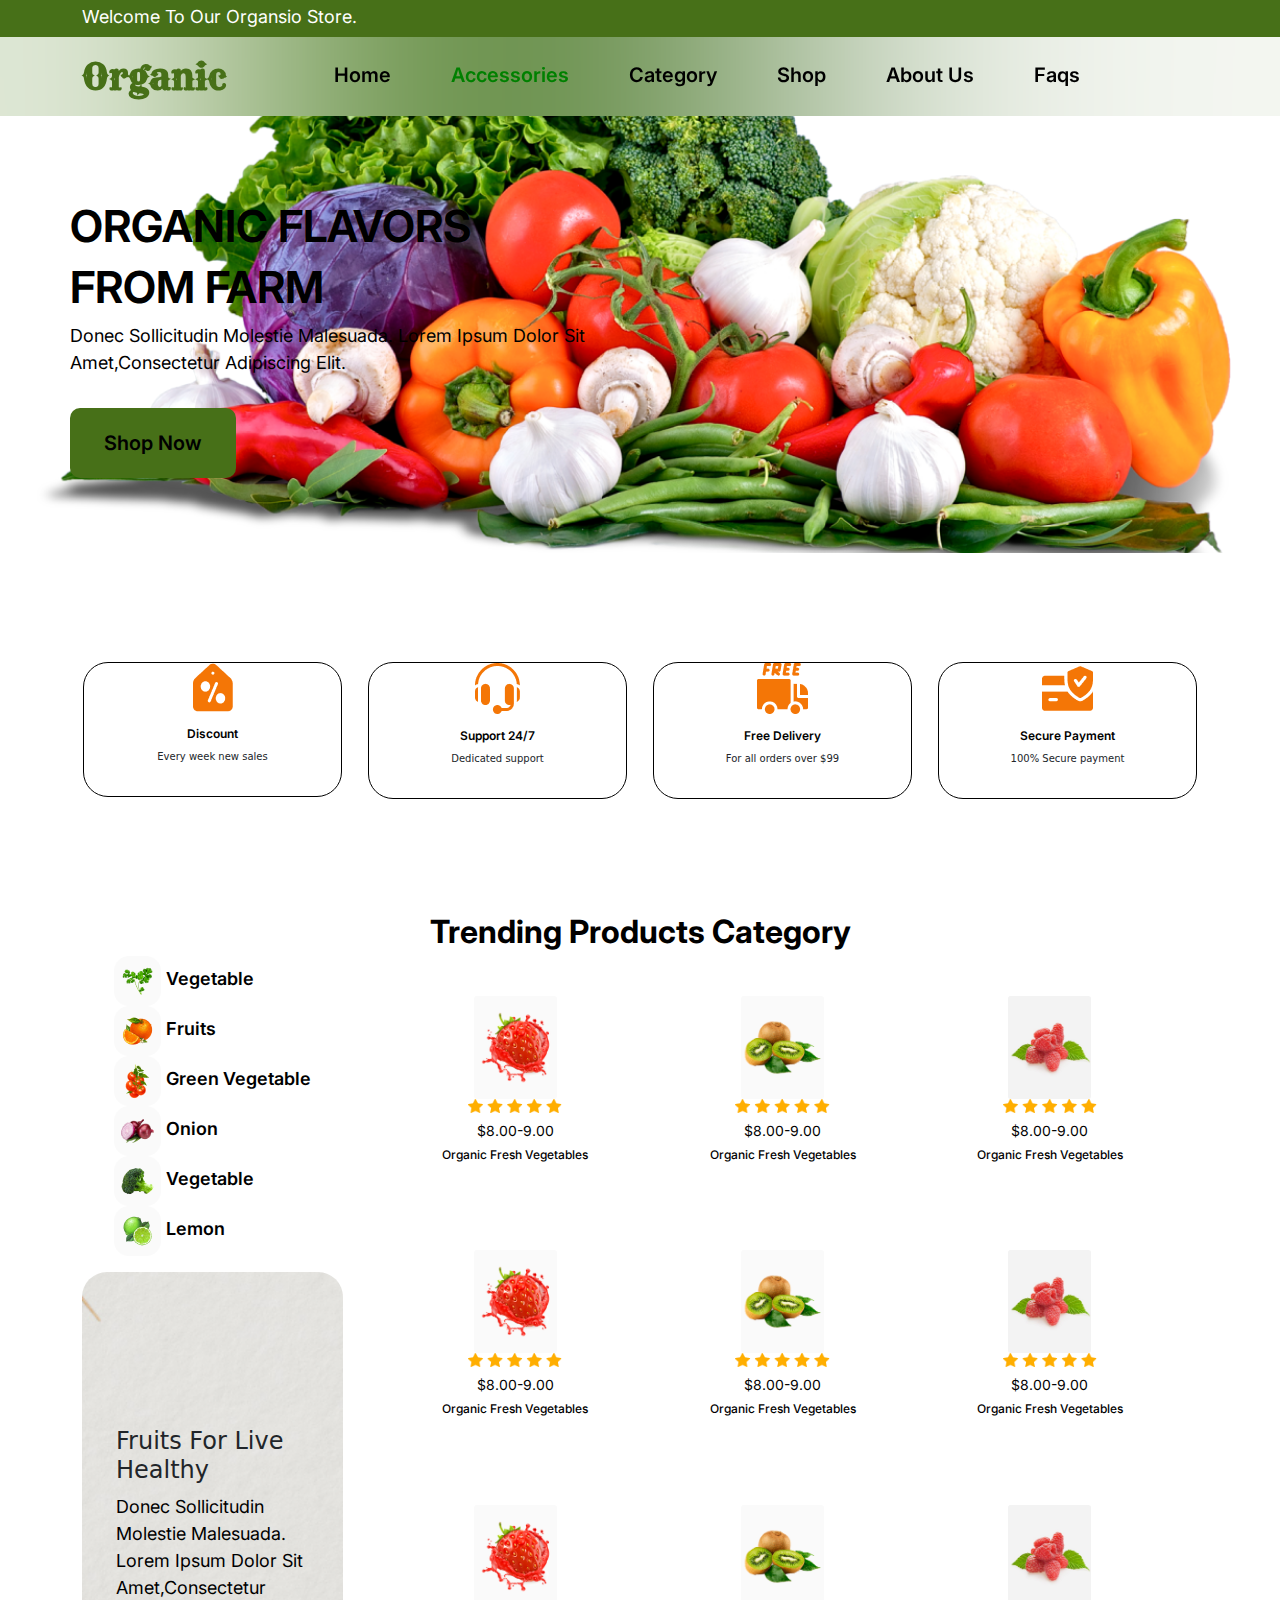
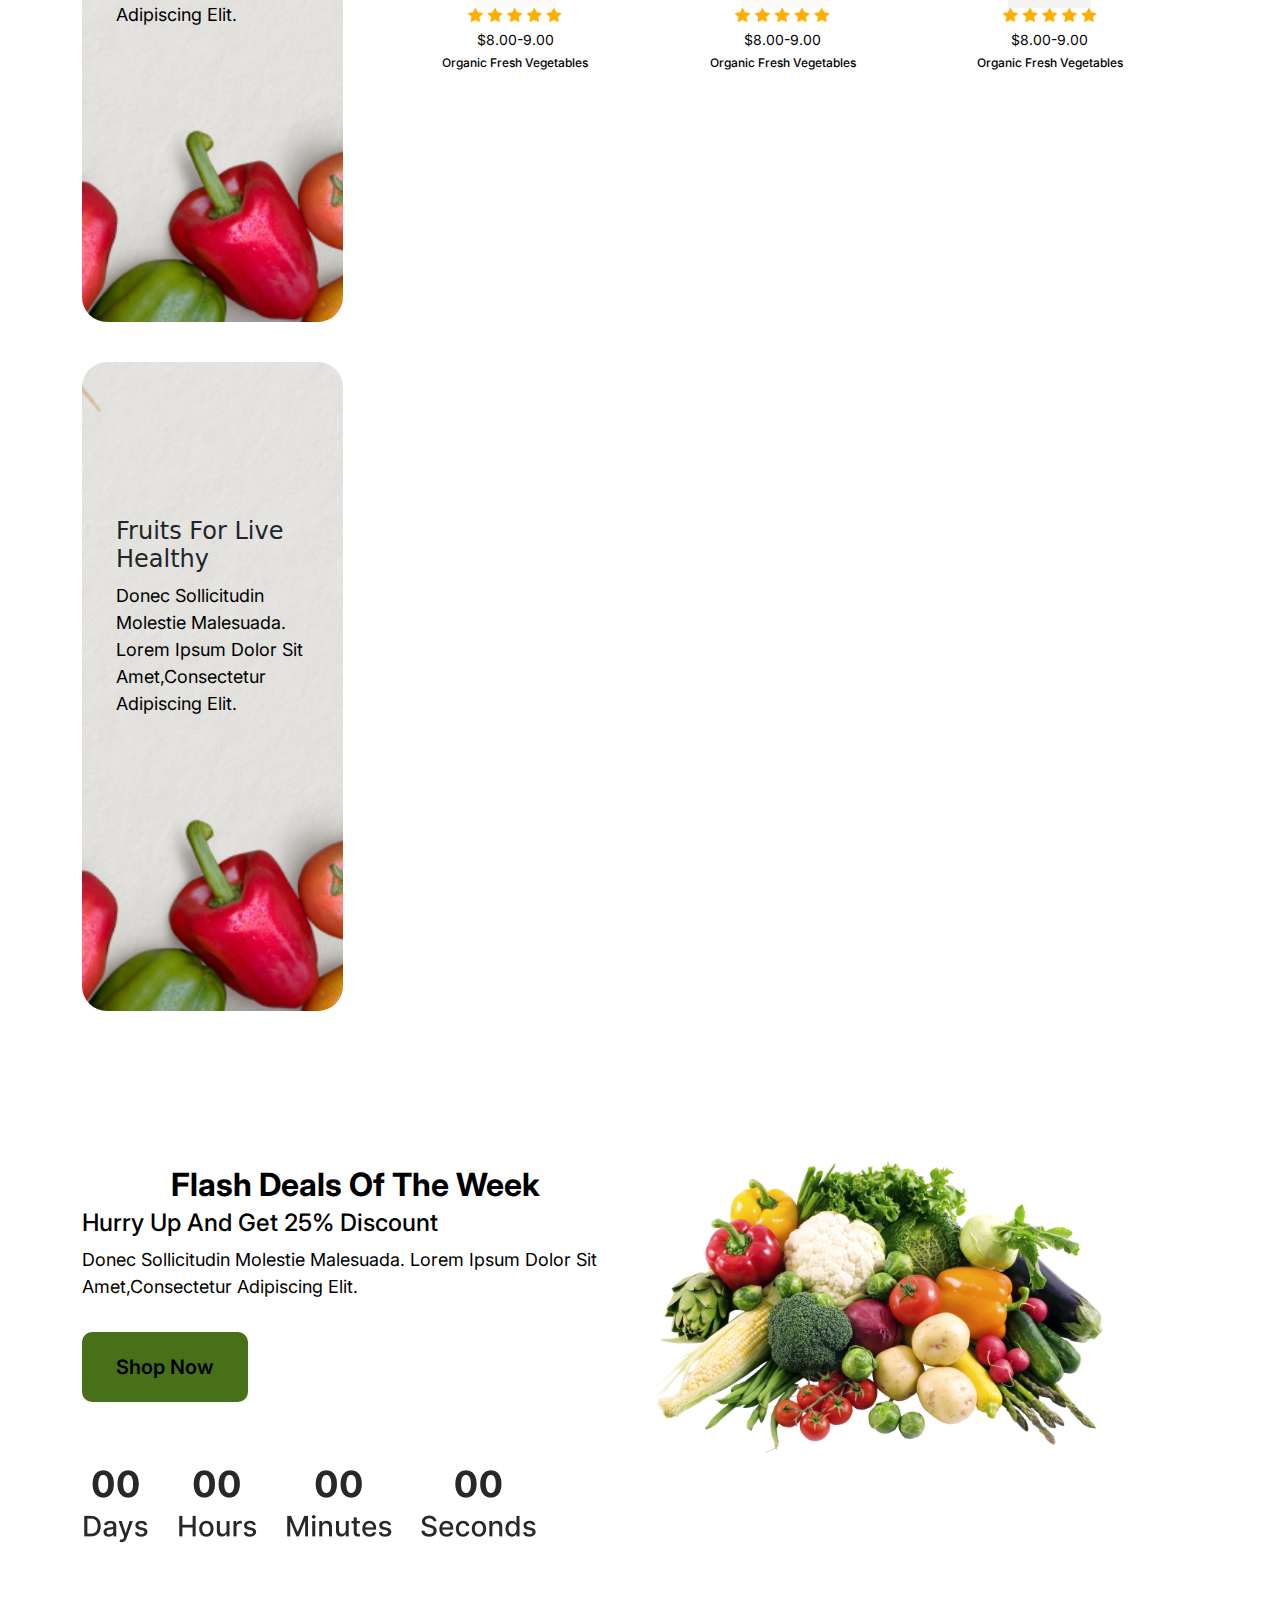
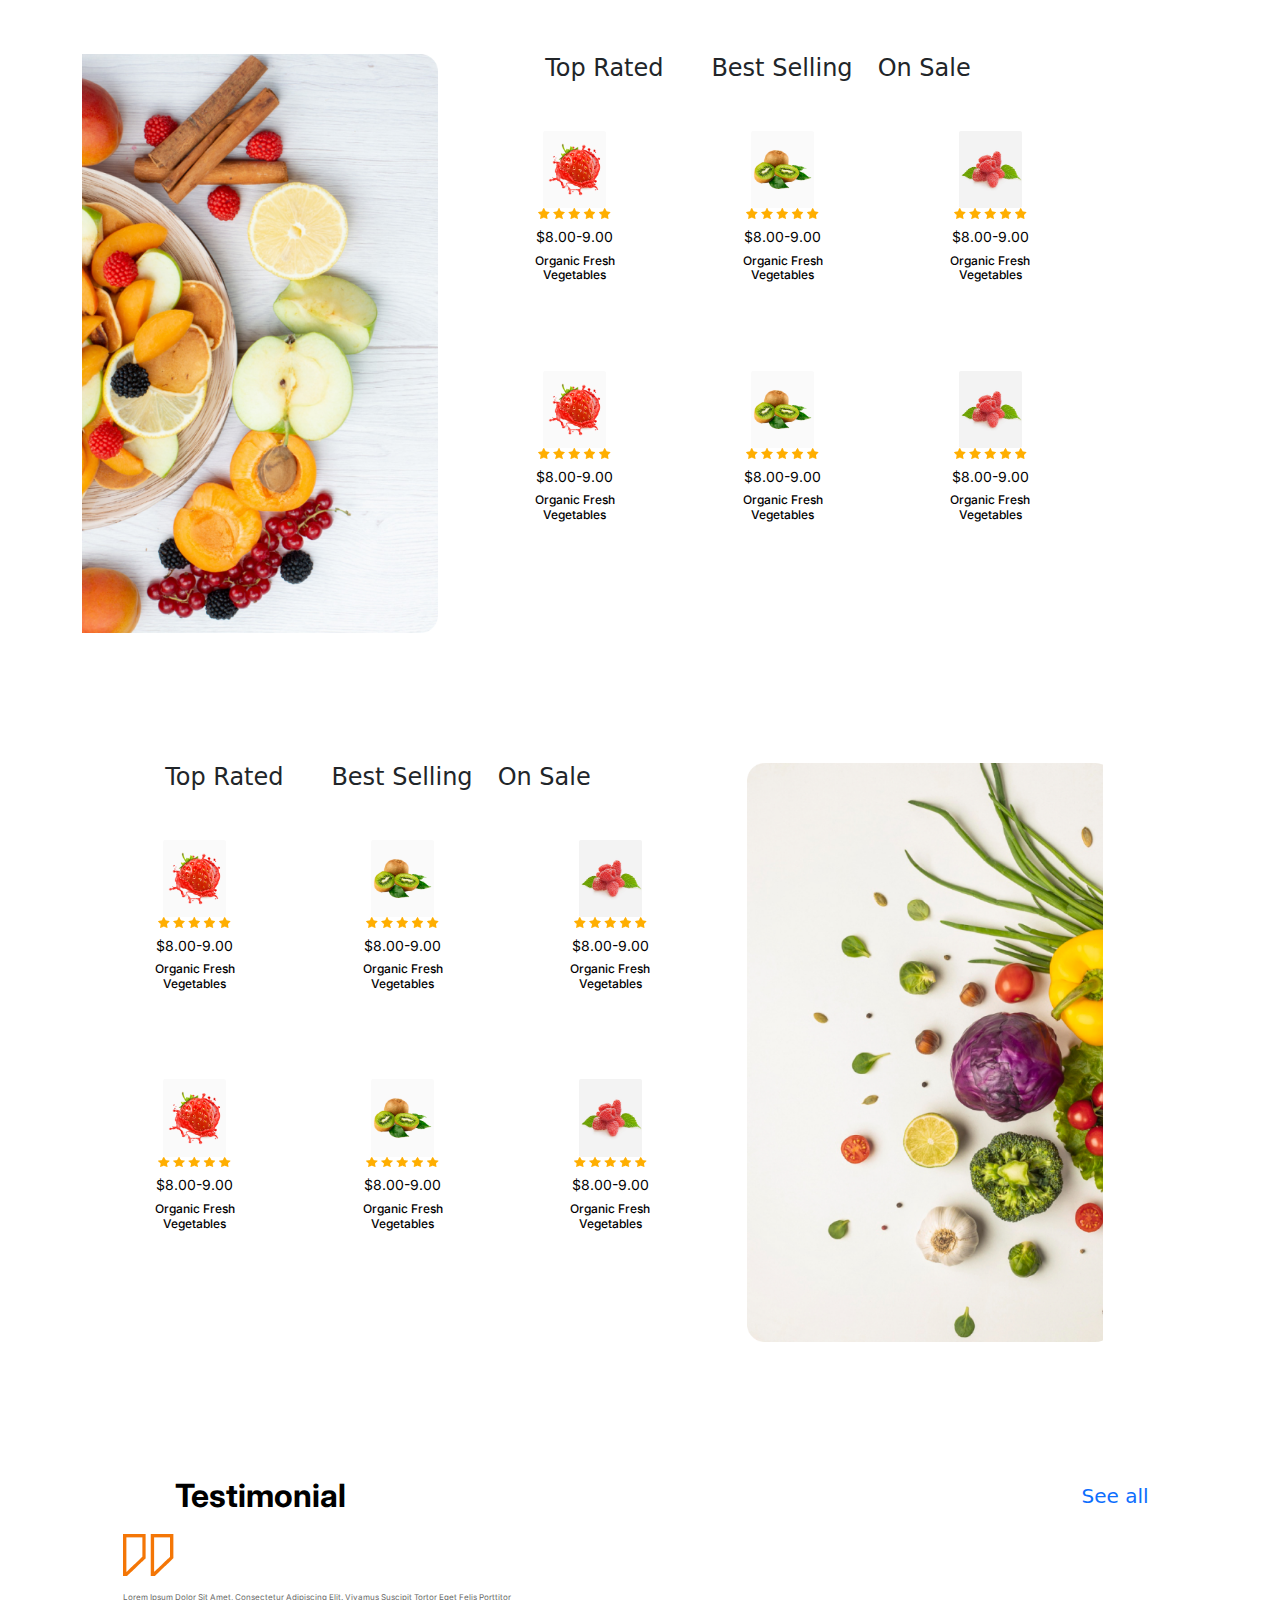
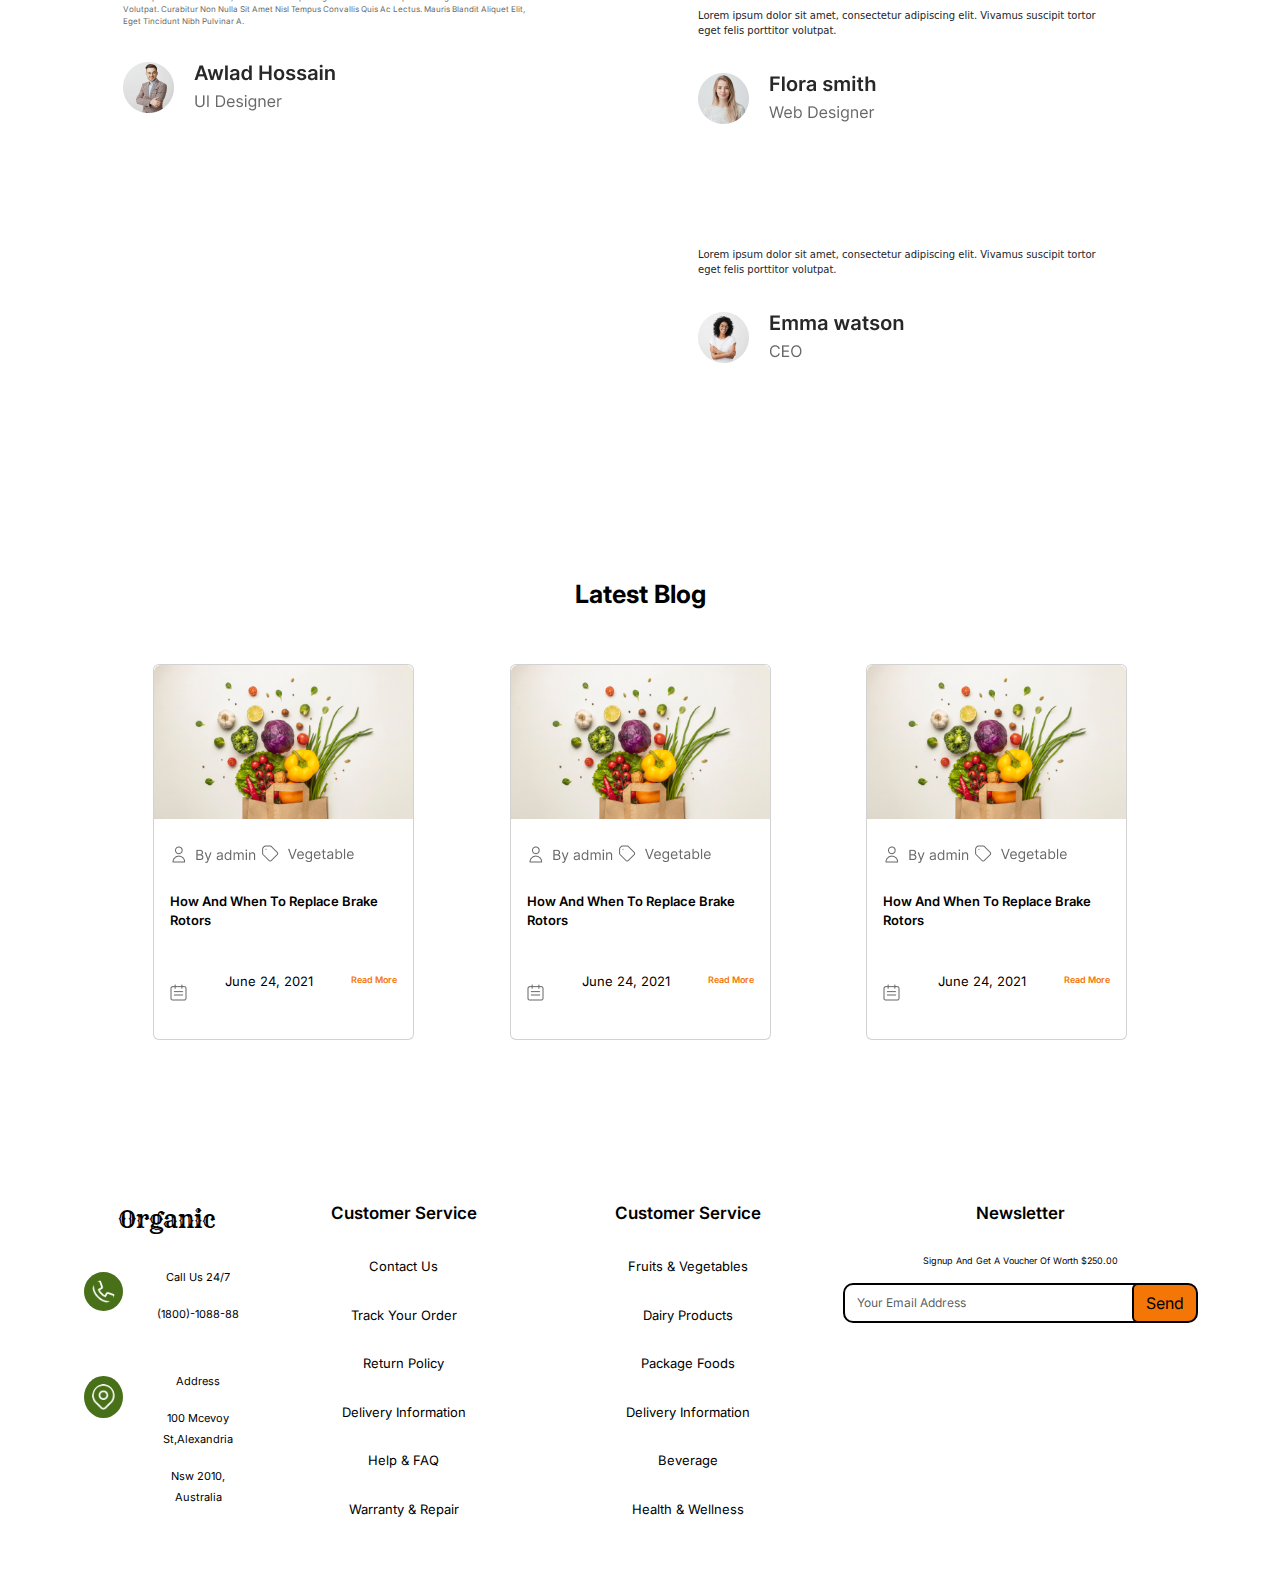
<file: accessories.html>
<!DOCTYPE html>
<html lang="en">
<head>
    <meta charset="UTF-8">
    <meta name="viewport" content="width=device-width, initial-scale=1.0">
    <title>Accessories</title>
    <link rel="stylesheet" href="https://cdnjs.cloudflare.com/ajax/libs/font-awesome/6.6.0/css/all.min.css" integrity="sha512-Kc323vGBEqzTmouAECnVceyQqyqdsSiqLQISBL29aUW4U/M7pSPA/gEUZQqv1cwx4OnYxTxve5UMg5GT6L4JJg==" crossorigin="anonymous" referrerpolicy="no-referrer" />
    <link rel="preconnect" href="https://fonts.googleapis.com">
    <link rel="preconnect" href="https://fonts.gstatic.com" crossorigin>
    <link href="https://fonts.googleapis.com/css2?family=Inter:ital,opsz,wght@0,14..32,100..900;1,14..32,100..900&family=Rye&display=swap" rel="stylesheet">
    <link rel="stylesheet" href="css/bootstrap.min.css">
    <link rel="stylesheet" href="css/accessories.css">
    <link rel="stylesheet" href="css/responsive css/accessories.responsive.css">
</head>
<body>
    <!-- top banner start -->
    <section id="top_banner">
        <div class="container">
            <div class="row">
                <div class="col-lg-12 top_banner_text">
                    <h4>Welcome To Our Organsio Store.</h4>
                </div>
            </div>
        </div>
     </section>
    <!-- top banner end -->

    <!-- navbar start -->
    <nav class="navbar navbar-expand-lg menu-bg">
        <div class="container">
          <a class="navbar-brand" href="index.html">Organic</a>
          <button class="navbar-toggler" type="button" data-bs-toggle="collapse" data-bs-target="#navbarSupportedContent" aria-controls="navbarSupportedContent" aria-expanded="false" aria-label="Toggle navigation">
            <span class="navbar-toggler-icon"></span>
          </button>
          <div class="collapse navbar-collapse" id="navbarSupportedContent">
            <ul class="navbar-nav mx-auto mb-2 mb-lg-0">
              <li class="nav-item">
                <a class="nav-link" aria-current="page" href="index.html">Home</a>
              </li>
              <li class="nav-item">
                <a class="nav-link active" href="accessories.html">Accessories</a>
              </li>
              <li class="nav-item">
                <a class="nav-link" href="category.html">Category</a>
              </li>
              <li class="nav-item">
                <a class="nav-link" href="cart.html">Shop</a>
              </li>
              <li class="nav-item">
                <a class="nav-link" href="about us.html">About Us </a>
              </li>
              <li class="nav-item">
                <a class="nav-link" href="faq.html">Faqs</a>
              </li>
            </ul>
            <div class="nav_end">
                <a href="cart.html"><i class="fa-solid fa-bag-shopping"></i></a>
                <a href="search.html"><i class="fa-solid fa-magnifying-glass"></i></a>
            </div>
          </div>
        </div>
      </nav>
    <!--navbar end  -->

    <!-- banner start -->
      <section id="banner">
        <div class="container">
            <div class="row">
                <div class="col-lg-7 banner_text">
                    <h4>ORGANIC FLAVORS </h4>
                    <h4>FROM FARM</h4>
                    <div class="body">Donec sollicitudin molestie malesuada. Lorem ipsum dolor sit amet,consectetur adipiscing elit.</div>
                    <a href="#" class="shopnow_btn">Shop now</a>
                </div>
                <div class="col-lg-5 banner_right">
                    <!-- <img src="images/acc bg.png" alt="bg"> -->
                </div>
            </div>
        </div>
      </section>
    <!--banner end  -->

    <!--discount start  -->
    <section id="discount">
        <div class="container">
            <div class="row justify-content-evenly">
                <div class="col-lg-3 col-6 discount_box">
                    <div class="discount_box_in">
                        <img src="images/percent.png" alt="percent">
                        <h4>Discount</h4>
                        <p>Every week new sales</p>
                    </div>
                </div>
                <div class="col-lg-3 col-6 discount_box">
                    <div class="discount_box_in">
                        <img src="images/support.png" alt="support">
                        <h4>Support 24/7</h4>
                        <p>Dedicated support</p>
                    </div>
                </div>
                <div class="col-lg-3 col-6 discount_box">
                    <div class="discount_box_in">
                        <img src="images/delivery.png" alt="delivery">
                        <h4>Free Delivery</h4>
                        <p>For all orders over $99</p>
                    </div>
                </div>
                <div class="col-lg-3 col-6 discount_box">
                    <div class="discount_box_in">
                        <img src="images/payment.png" alt="payment">
                        <h4>Secure Payment</h4>
                        <p>100% Secure payment</p>
                    </div>
                </div>
            </div>
        </div>
    </section>
    <!-- discount end -->

    <!-- trend start -->
    <section id="trend">
        <div class="container">
            <div class="row justify-content-center">
                <div class="col-lg-5">
                    <div class="head">Trending Products Category</div>
                </div>
            </div>
            <div class="row">
                <div class="col-lg-3">
                    <div class="trend_stack1">
                        <ul>
                            <li>
                                <img src="images/veges2.png" alt="veges">
                                <a href="#">Vegetable</a>
                            </li>
                            <li>
                                <img src="images/orange3.png" alt="orange">
                                <a href="#">Fruits</a>
                            </li>
                            <li>
                                <img src="images/tomato3.png" alt="tomato">
                                <a href="#">Green Vegetable</a>
                            </li>
                            <li>
                                <img src="images/onion2.png" alt="onion">
                                <a href="#">Onion</a>
                            </li>
                            <li>
                                <img src="images/flower.png" alt="veges">
                                <a href="#">Vegetable</a>
                            </li>
                            <li>
                                <img src="images/lemon4.png" alt="veges">
                                <a href="#">Lemon</a>
                            </li>
                        </ul>
                    </div>
                    <div class="trend_stack2">
                        <div class="trend_stack2_in">
                            <h4>Fruits For Live Healthy</h4>
                            <div class="body">Donec sollicitudin molestie malesuada. Lorem ipsum dolor sit amet,consectetur adipiscing elit.</div>
                        </div>
                    </div>
                    <div class="trend_stack2">
                        <div class="trend_stack2_in">
                            <h4>Fruits For Live Healthy</h4>
                            <div class="body">Donec sollicitudin molestie malesuada. Lorem ipsum dolor sit amet,consectetur adipiscing elit.</div>
                        </div>
                    </div>
                </div>
                <div class="col-lg-9">
                 <div class="row justify-content-evenly featured_sale">
                        <div class="col-lg-3 col-3">
                            <div class="row">
                               <div class="col-lg-12 d-flex justify-content-center">
                                <img src="images/strawberry big.png" alt="strawberry" class="img-fluid">
                               </div>
                            </div>
                            <div class="row">
                                <div class="col-lg-12 d-flex justify-content-center featured_stars">
                                    <img src="images/star.png" alt="star" class="img-fluid">
                                </div>
                            </div>
                            <div class="row">
                                <div class="col-lg-12">
                                    <div class="featured_box">
                                        <h4>$8.00-9.00</h4>
                                        <h5>Organic Fresh Vegetables</h5>
                                    </div>
                                </div>
                            </div>
                        </div>
                        <div class="col-lg-3 col-3">
                            <div class="row">
                               <div class="col-lg-12 d-flex justify-content-center">
                                <img src="images/peach big.png" alt="peach" class="img-fluid">
                               </div>
                            </div>
                            <div class="row">
                                <div class="col-lg-12 d-flex justify-content-center featured_stars">
                                    <img src="images/star.png" alt="star" class="img-fluid">
                                </div>
                            </div>
                            <div class="row">
                                <div class="col-lg-12">
                                    <div class="featured_box">
                                        <h4>$8.00-9.00</h4>
                                        <h5>Organic Fresh Vegetables</h5>
                                    </div>
                                </div>
                            </div>
                        </div>
                        <div class="col-lg-3 col-3">
                            <div class="row">
                               <div class="col-lg-12 d-flex justify-content-center">
                                <img src="images/fresh stawberry.png" alt="strawberry" class="img-fluid">
                               </div>
                            </div>
                            <div class="row">
                                <div class="col-lg-12 d-flex justify-content-center featured_stars">
                                    <img src="images/star.png" alt="star" class="img-fluid">
                                </div>
                            </div>
                            <div class="row">
                                <div class="col-lg-12">
                                    <div class="featured_box">
                                        <h4>$8.00-9.00</h4>
                                        <h5>Organic Fresh Vegetables</h5>
                                    </div>
                                </div>
                            </div>
                        </div>
                 </div>
                 <div class="row justify-content-evenly featured_sale">
                    <div class="col-lg-3 col-3">
                        <div class="row">
                           <div class="col-lg-12 d-flex justify-content-center">
                            <img src="images/strawberry big.png" alt="strawberry" class="img-fluid">
                           </div>
                        </div>
                        <div class="row">
                            <div class="col-lg-12 d-flex justify-content-center featured_stars">
                                <img src="images/star.png" alt="star" class="img-fluid">
                            </div>
                        </div>
                        <div class="row">
                            <div class="col-lg-12">
                                <div class="featured_box">
                                    <h4>$8.00-9.00</h4>
                                    <h5>Organic Fresh Vegetables</h5>
                                </div>
                            </div>
                        </div>
                    </div>
                    <div class="col-lg-3 col-3">
                        <div class="row">
                           <div class="col-lg-12 d-flex justify-content-center">
                            <img src="images/peach big.png" alt="peach" class="img-fluid">
                           </div>
                        </div>
                        <div class="row">
                            <div class="col-lg-12 d-flex justify-content-center featured_stars">
                                <img src="images/star.png" alt="star" class="img-fluid">
                            </div>
                        </div>
                        <div class="row">
                            <div class="col-lg-12">
                                <div class="featured_box">
                                    <h4>$8.00-9.00</h4>
                                    <h5>Organic Fresh Vegetables</h5>
                                </div>
                            </div>
                        </div>
                    </div>
                    <div class="col-lg-3 col-3">
                        <div class="row">
                           <div class="col-lg-12 d-flex justify-content-center">
                            <img src="images/fresh stawberry.png" alt="strawberry" class="img-fluid">
                           </div>
                        </div>
                        <div class="row">
                            <div class="col-lg-12 d-flex justify-content-center featured_stars">
                                <img src="images/star.png" alt="star" class="img-fluid">
                            </div>
                        </div>
                        <div class="row">
                            <div class="col-lg-12">
                                <div class="featured_box">
                                    <h4>$8.00-9.00</h4>
                                    <h5>Organic Fresh Vegetables</h5>
                                </div>
                            </div>
                        </div>
                    </div>
                 </div>
                 <div class="row justify-content-evenly featured_sale">
                        <div class="col-lg-3 col-3">
                            <div class="row">
                               <div class="col-lg-12 d-flex justify-content-center">
                                <img src="images/strawberry big.png" alt="strawberry" class="img-fluid">
                               </div>
                            </div>
                            <div class="row">
                                <div class="col-lg-12 d-flex justify-content-center featured_stars">
                                    <img src="images/star.png" alt="star" class="img-fluid">
                                </div>
                            </div>
                            <div class="row">
                                <div class="col-lg-12">
                                    <div class="featured_box">
                                        <h4>$8.00-9.00</h4>
                                        <h5>Organic Fresh Vegetables</h5>
                                    </div>
                                </div>
                            </div>
                        </div>
                        <div class="col-lg-3 col-3">
                            <div class="row">
                               <div class="col-lg-12 d-flex justify-content-center">
                                <img src="images/peach big.png" alt="peach" class="img-fluid">
                               </div>
                            </div>
                            <div class="row">
                                <div class="col-lg-12 d-flex justify-content-center featured_stars">
                                    <img src="images/star.png" alt="star" class="img-fluid">
                                </div>
                            </div>
                            <div class="row">
                                <div class="col-lg-12">
                                    <div class="featured_box">
                                        <h4>$8.00-9.00</h4>
                                        <h5>Organic Fresh Vegetables</h5>
                                    </div>
                                </div>
                            </div>
                        </div>
                        <div class="col-lg-3 col-3">
                            <div class="row">
                               <div class="col-lg-12 d-flex justify-content-center">
                                <img src="images/fresh stawberry.png" alt="strawberry" class="img-fluid">
                               </div>
                            </div>
                            <div class="row">
                                <div class="col-lg-12 d-flex justify-content-center featured_stars">
                                    <img src="images/star.png" alt="star" class="img-fluid">
                                </div>
                            </div>
                            <div class="row">
                                <div class="col-lg-12">
                                    <div class="featured_box">
                                        <h4>$8.00-9.00</h4>
                                        <h5>Organic Fresh Vegetables</h5>
                                    </div>
                                </div>
                            </div>
                        </div>
                 </div>
                </div>               
            </div>  
        </div>
    </section>
    <!-- trend end -->

    <!-- flash start -->
     <section id="flash">
        <div class="container">
            <div class="row">
                <div class="col-lg-6 flash_text">
                    <div class="head">
                        Flash Deals Of The Week
                    </div>
                    <h4>Hurry Up And Get 25% Discount</h4>
                    <div class="body">Donec sollicitudin molestie malesuada. Lorem ipsum dolor sit amet,consectetur adipiscing elit.</div>
                    <a href="#" class="shopnow_btn">Shop now</a>
                    <img src="images/time.png" alt="time" class="img-fluid">
                </div>
                <div class="col-lg-5">
                    <img src="images/flash bg.png" alt="flash" class="img-fluid">
                </div>
            </div>
        </div>
     </section>
    <!-- flash end -->

    <!-- top start -->
     <section id="top">
        <div class="container">
            <div class="row">
                <div class="col-lg-4 top_left">
                    <img src="images/top bg.png" alt="top" class="img-fluid">
                </div>
                <div class="col-lg-7">
                    <div class="row justify-content-center">
                        <div class="col-lg-3">
                            <h4>Top Rated</h4>
                        </div>
                        <div class="col-lg-3">
                            <h4>Best Selling</h4>
                        </div>
                        <div class="col-lg-3">
                            <h4>On Sale</h4>
                        </div>
                    </div>
                    <div class="row justify-content-evenly featured_sale">
                        <div class="col-lg-3 col-3">
                            <div class="row">
                               <div class="col-lg-12 d-flex justify-content-center">
                                <img src="images/strawberry big.png" alt="strawberry" class="img-fluid">
                               </div>
                            </div>
                            <div class="row">
                                <div class="col-lg-12 d-flex justify-content-center featured_stars">
                                    <img src="images/star.png" alt="star" class="img-fluid">
                                </div>
                            </div>
                            <div class="row">
                                <div class="col-lg-12">
                                    <div class="featured_box">
                                        <h4>$8.00-9.00</h4>
                                        <h5>Organic Fresh Vegetables</h5>
                                    </div>
                                </div>
                            </div>
                        </div>
                        <div class="col-lg-3 col-3">
                            <div class="row">
                               <div class="col-lg-12 d-flex justify-content-center">
                                <img src="images/peach big.png" alt="peach" class="img-fluid">
                               </div>
                            </div>
                            <div class="row">
                                <div class="col-lg-12 d-flex justify-content-center featured_stars">
                                    <img src="images/star.png" alt="star" class="img-fluid">
                                </div>
                            </div>
                            <div class="row">
                                <div class="col-lg-12">
                                    <div class="featured_box">
                                        <h4>$8.00-9.00</h4>
                                        <h5>Organic Fresh Vegetables</h5>
                                    </div>
                                </div>
                            </div>
                        </div>
                        <div class="col-lg-3 col-3">
                            <div class="row">
                               <div class="col-lg-12 d-flex justify-content-center">
                                <img src="images/fresh stawberry.png" alt="strawberry" class="img-fluid">
                               </div>
                            </div>
                            <div class="row">
                                <div class="col-lg-12 d-flex justify-content-center featured_stars">
                                    <img src="images/star.png" alt="star" class="img-fluid">
                                </div>
                            </div>
                            <div class="row">
                                <div class="col-lg-12">
                                    <div class="featured_box">
                                        <h4>$8.00-9.00</h4>
                                        <h5>Organic Fresh Vegetables</h5>
                                    </div>
                                </div>
                            </div>
                        </div>
                    </div>
                    <div class="row justify-content-evenly featured_sale">
                        <div class="col-lg-3 col-3">
                            <div class="row">
                               <div class="col-lg-12 d-flex justify-content-center">
                                <img src="images/strawberry big.png" alt="strawberry" class="img-fluid">
                               </div>
                            </div>
                            <div class="row">
                                <div class="col-lg-12 d-flex justify-content-center featured_stars">
                                    <img src="images/star.png" alt="star" class="img-fluid">
                                </div>
                            </div>
                            <div class="row">
                                <div class="col-lg-12">
                                    <div class="featured_box">
                                        <h4>$8.00-9.00</h4>
                                        <h5>Organic Fresh Vegetables</h5>
                                    </div>
                                </div>
                            </div>
                        </div>
                        <div class="col-lg-3 col-3">
                            <div class="row">
                               <div class="col-lg-12 d-flex justify-content-center">
                                <img src="images/peach big.png" alt="peach" class="img-fluid">
                               </div>
                            </div>
                            <div class="row">
                                <div class="col-lg-12 d-flex justify-content-center featured_stars">
                                    <img src="images/star.png" alt="star" class="img-fluid">
                                </div>
                            </div>
                            <div class="row">
                                <div class="col-lg-12">
                                    <div class="featured_box">
                                        <h4>$8.00-9.00</h4>
                                        <h5>Organic Fresh Vegetables</h5>
                                    </div>
                                </div>
                            </div>
                        </div>
                        <div class="col-lg-3 col-3">
                            <div class="row">
                               <div class="col-lg-12 d-flex justify-content-center">
                                <img src="images/fresh stawberry.png" alt="strawberry" class="img-fluid">
                               </div>
                            </div>
                            <div class="row">
                                <div class="col-lg-12 d-flex justify-content-center featured_stars">
                                    <img src="images/star.png" alt="star" class="img-fluid">
                                </div>
                            </div>
                            <div class="row">
                                <div class="col-lg-12">
                                    <div class="featured_box">
                                        <h4>$8.00-9.00</h4>
                                        <h5>Organic Fresh Vegetables</h5>
                                    </div>
                                </div>
                            </div>
                        </div>
                    </div>
                </div>
            </div>
            <div class="row top_two">
                <div class="col-lg-7">
                    <div class="row justify-content-center">
                        <div class="col-lg-3">
                            <h4>Top Rated</h4>
                        </div>
                        <div class="col-lg-3">
                            <h4>Best Selling</h4>
                        </div>
                        <div class="col-lg-3">
                            <h4>On Sale</h4>
                        </div>
                    </div>
                    <div class="row justify-content-evenly featured_sale">
                        <div class="col-lg-3 col-3">
                            <div class="row">
                               <div class="col-lg-12 d-flex justify-content-center">
                                <img src="images/strawberry big.png" alt="strawberry" class="img-fluid">
                               </div>
                            </div>
                            <div class="row">
                                <div class="col-lg-12 d-flex justify-content-center featured_stars">
                                    <img src="images/star.png" alt="star" class="img-fluid">
                                </div>
                            </div>
                            <div class="row">
                                <div class="col-lg-12">
                                    <div class="featured_box">
                                        <h4>$8.00-9.00</h4>
                                        <h5>Organic Fresh Vegetables</h5>
                                    </div>
                                </div>
                            </div>
                        </div>
                        <div class="col-lg-3">
                            <div class="row">
                               <div class="col-lg-12 d-flex justify-content-center">
                                <img src="images/peach big.png" alt="peach" class="img-fluid">
                               </div>
                            </div>
                            <div class="row">
                                <div class="col-lg-12 d-flex justify-content-center featured_stars">
                                    <img src="images/star.png" alt="star" class="img-fluid">
                                </div>
                            </div>
                            <div class="row">
                                <div class="col-lg-12">
                                    <div class="featured_box">
                                        <h4>$8.00-9.00</h4>
                                        <h5>Organic Fresh Vegetables</h5>
                                    </div>
                                </div>
                            </div>
                        </div>
                        <div class="col-lg-3 col-3">
                            <div class="row">
                               <div class="col-lg-12 d-flex justify-content-center">
                                <img src="images/fresh stawberry.png" alt="strawberry" class="img-fluid">
                               </div>
                            </div>
                            <div class="row">
                                <div class="col-lg-12 d-flex justify-content-center featured_stars">
                                    <img src="images/star.png" alt="star" class="img-fluid">
                                </div>
                            </div>
                            <div class="row">
                                <div class="col-lg-12">
                                    <div class="featured_box">
                                        <h4>$8.00-9.00</h4>
                                        <h5>Organic Fresh Vegetables</h5>
                                    </div>
                                </div>
                            </div>
                        </div>
                    </div>
                    <div class="row justify-content-evenly featured_sale">
                        <div class="col-lg-3 col-3">
                            <div class="row">
                               <div class="col-lg-12 d-flex justify-content-center">
                                <img src="images/strawberry big.png" alt="strawberry" class="img-fluid">
                               </div>
                            </div>
                            <div class="row">
                                <div class="col-lg-12 d-flex justify-content-center featured_stars">
                                    <img src="images/star.png" alt="star" class="img-fluid">
                                </div>
                            </div>
                            <div class="row">
                                <div class="col-lg-12">
                                    <div class="featured_box">
                                        <h4>$8.00-9.00</h4>
                                        <h5>Organic Fresh Vegetables</h5>
                                    </div>
                                </div>
                            </div>
                        </div>
                        <div class="col-lg-3 col-3">
                            <div class="row">
                               <div class="col-lg-12 d-flex justify-content-center">
                                <img src="images/peach big.png" alt="peach" class="img-fluid">
                               </div>
                            </div>
                            <div class="row">
                                <div class="col-lg-12 d-flex justify-content-center featured_stars">
                                    <img src="images/star.png" alt="star" class="img-fluid">
                                </div>
                            </div>
                            <div class="row">
                                <div class="col-lg-12">
                                    <div class="featured_box">
                                        <h4>$8.00-9.00</h4>
                                        <h5>Organic Fresh Vegetables</h5>
                                    </div>
                                </div>
                            </div>
                        </div>
                        <div class="col-lg-3 col-3">
                            <div class="row">
                               <div class="col-lg-12 d-flex justify-content-center">
                                <img src="images/fresh stawberry.png" alt="strawberry" class="img-fluid">
                               </div>
                            </div>
                            <div class="row">
                                <div class="col-lg-12 d-flex justify-content-center featured_stars">
                                    <img src="images/star.png" alt="star" class="img-fluid">
                                </div>
                            </div>
                            <div class="row">
                                <div class="col-lg-12">
                                    <div class="featured_box">
                                        <h4>$8.00-9.00</h4>
                                        <h5>Organic Fresh Vegetables</h5>
                                    </div>
                                </div>
                            </div>
                        </div>
                    </div>
                </div>
                <div class="col-lg-4 top_left">
                    <img src="images/top bg2.png" alt="top" class="img-fluid">
                </div>
            </div>
        </div>
     </section>
    <!-- top end -->

    <!-- testimonial start -->
    <section id="testimonial">
        <div class="container">
           <div class="row justify-content-space-around">
               <div class="col-lg-4">
                   <div class="head">Testimonial</div>
               </div>
               <div class="col-lg-2 offset-lg-6 d-flex justify-content-center d-flex align-items-center">
                   <a href="#" class="shop_btn">See all<i class="fa-solid fa-arrow-right-long"></i></a>
               </div>
           </div>
           <div class="row testimonial_box_main">
               <div class="col-lg-5 col-12 testimonial_box">
                   <div class="testimonial_box_in">
                       <img src="images/quotation.png" alt="quotation"  class="img-fluid">
                       <p>Lorem ipsum dolor sit amet, consectetur adipiscing elit. Vivamus suscipit tortor eget felis porttitor volutpat. Curabitur non nulla sit amet nisl tempus convallis quis ac lectus. Mauris blandit aliquet elit, eget tincidunt nibh pulvinar a. </p>
                       <img src="images/designer.png" alt="designer"  class="img-fluid">
                   </div>
               </div>
               <div class="col-lg-6 col-12 offset-lg-1">
                   <div class="row">
                       <div class="col-lg-12 col-12 testimonial_box2">
                           <div class="testimonial_box_in2">
                               <p>Lorem ipsum dolor sit amet, consectetur adipiscing elit. Vivamus suscipit tortor eget felis porttitor volutpat. </p>
                               <img src="images/designer2.png" alt="designer"  class="img-fluid">
                           </div>
                       </div>
                   </div>
                   <div class="row">
                       <div class="col-lg-12 col-12 testimonial_box2">
                           <div class="testimonial_box_in2">
                               <p>Lorem ipsum dolor sit amet, consectetur adipiscing elit. Vivamus suscipit tortor eget felis porttitor volutpat. </p>
                               <img src="images/desginer3.png" alt="designer"  class="img-fluid">
                           </div>
                       </div>
                   </div>
               </div>
           </div>
        </div>
     </section>
     <!--testimonial end  -->

    <!-- blog start -->
     <section id="blog">
       <div class="container">
           <div class="row justify-content-center">
               <div class="col-lg-2 blog_main">
                   <div class="head">Latest Blog</div>
               </div>
           </div>
           <div class="row justify-content-evenly">
               <div class="col-lg-3 blog_card">
                   <div class="card">
                       <img src="images/card1.png" class="card-img-top" alt="card">
                       <div class="card_from">
                           <img src="images/admin.png" alt="admin"  class="img-fluid">
                           <img src="images/veges.png" alt="veges" class="img-fluid">
                       </div>
                       <div class="card-body">
                         <p>How and when to replace brake rotors</p>
                         <div class="blog_card_end">
                           <img src="images/case.png" alt="case">
                           <p>June 24, 2021</p>
                           <a href="#">Read More</a>
                         </div>
                       </div>
                   </div>
               </div>
               <div class="col-lg-3 blog_card">
                   <div class="card">
                       <img src="images/card1.png" class="card-img-top" alt="card">
                       <div class="card_from">
                           <img src="images/admin.png" alt="admin">
                           <img src="images/veges.png" alt="veges">
                       </div>
                       <div class="card-body">
                         <p>How and when to replace brake rotors</p>
                         <div class="blog_card_end">
                           <img src="images/case.png" alt="case">
                           <p>June 24, 2021</p>
                           <a href="#">Read More</a>
                         </div>
                       </div>
                   </div>
               </div>
               <div class="col-lg-3 blog_card">
                   <div class="card">
                       <img src="images/card1.png" class="card-img-top" alt="card">
                       <div class="card_from">
                           <img src="images/admin.png" alt="admin">
                           <img src="images/veges.png" alt="veges">
                       </div>
                       <div class="card-body">
                         <p>How and when to replace brake rotors</p>
                         <div class="blog_card_end">
                           <img src="images/case.png" alt="case">
                           <p>June 24, 2021</p>
                           <a href="#">Read More</a>
                         </div>
                       </div>
                   </div>
               </div>
           </div>
       </div>
     </section>
    <!--blog end  -->

    <!-- footer start -->
     <section id="footer">
       <div class="container">
           <div class="row footer_main">
               <div class="col-lg-2 col-2">
                   <a class="footer_logo" href="#">Organic</a>
                   <div class="row footer_phone_main">
                       <div class="col-lg-4 footer_phone">
                           <img src="images/phone.png" alt="phone" class="img-fluid">
                       </div>
                       <div class="col-lg-8  footer_phone_text">
                           <p>Call Us 24/7</p>
                           <p>(1800)-1088-88</p>
                       </div>
                   </div>
                   <div class="row footer_phone_main">
                       <div class="col-lg-4 footer_phone">
                           <img src="images/location.png" alt="location" class="img-fluid">
                       </div>
                       <div class="col-lg-8 footer_phone_text">
                           <p>Address</p>
                           <p>100 Mcevoy st,alexandria</p>
                           <p>Nsw 2010, Australia</p>
                       </div>
                   </div>
               </div>
               <div class="col-lg-3 col-3 footer_customer">
                   <div class="footer_head">Customer Service</div>
                   <ul>
                       <li><a href="#">Contact us</a></li>
                       <li><a href="#">Track your order</a></li>
                       <li><a href="#">Return policy</a></li>
                       <li><a href="#">Delivery Information</a></li>
                       <li><a href="#">Help & FAQ</a></li>
                       <li><a href="#">Warranty & Repair</a></li>
                   </ul>
               </div>
               <div class="col-lg-3 col-3 footer_customer">
                   <div class="footer_head">Customer Service</div>
                   <ul>
                       <li><a href="#">Fruits & Vegetables</a></li>
                       <li><a href="#">Dairy Products</a></li>
                       <li><a href="#">Package Foods</a></li>
                       <li><a href="#">Delivery Information</a></li>
                       <li><a href="#">Beverage</a></li>
                       <li><a href="#">Health & Wellness</a></li>
                   </ul>
               </div>
               <div class="col-lg-4 col-4 footer_form">
                   <div class="footer_head">Newsletter</div>
                   <ul>
                       <li>Signup and get a voucher of worth $250.00</li>
                       <li>
                           <form action="" class="footer_form_in">
                                 <input type="email" class="form-control" id="exampleInputEmail1" aria-describedby="emailHelp" placeholder="Your email address">
                                 <button type="submit" class="btn btn-primary">Send</button>
                             </form>
                       </li>
                   </ul>
               </div>
           </div>
       </div>
     </section>
    <!-- footer end -->
    <script src="js/bootstrap.bundle.min.js"></script> 
</body>
</html>
</file>
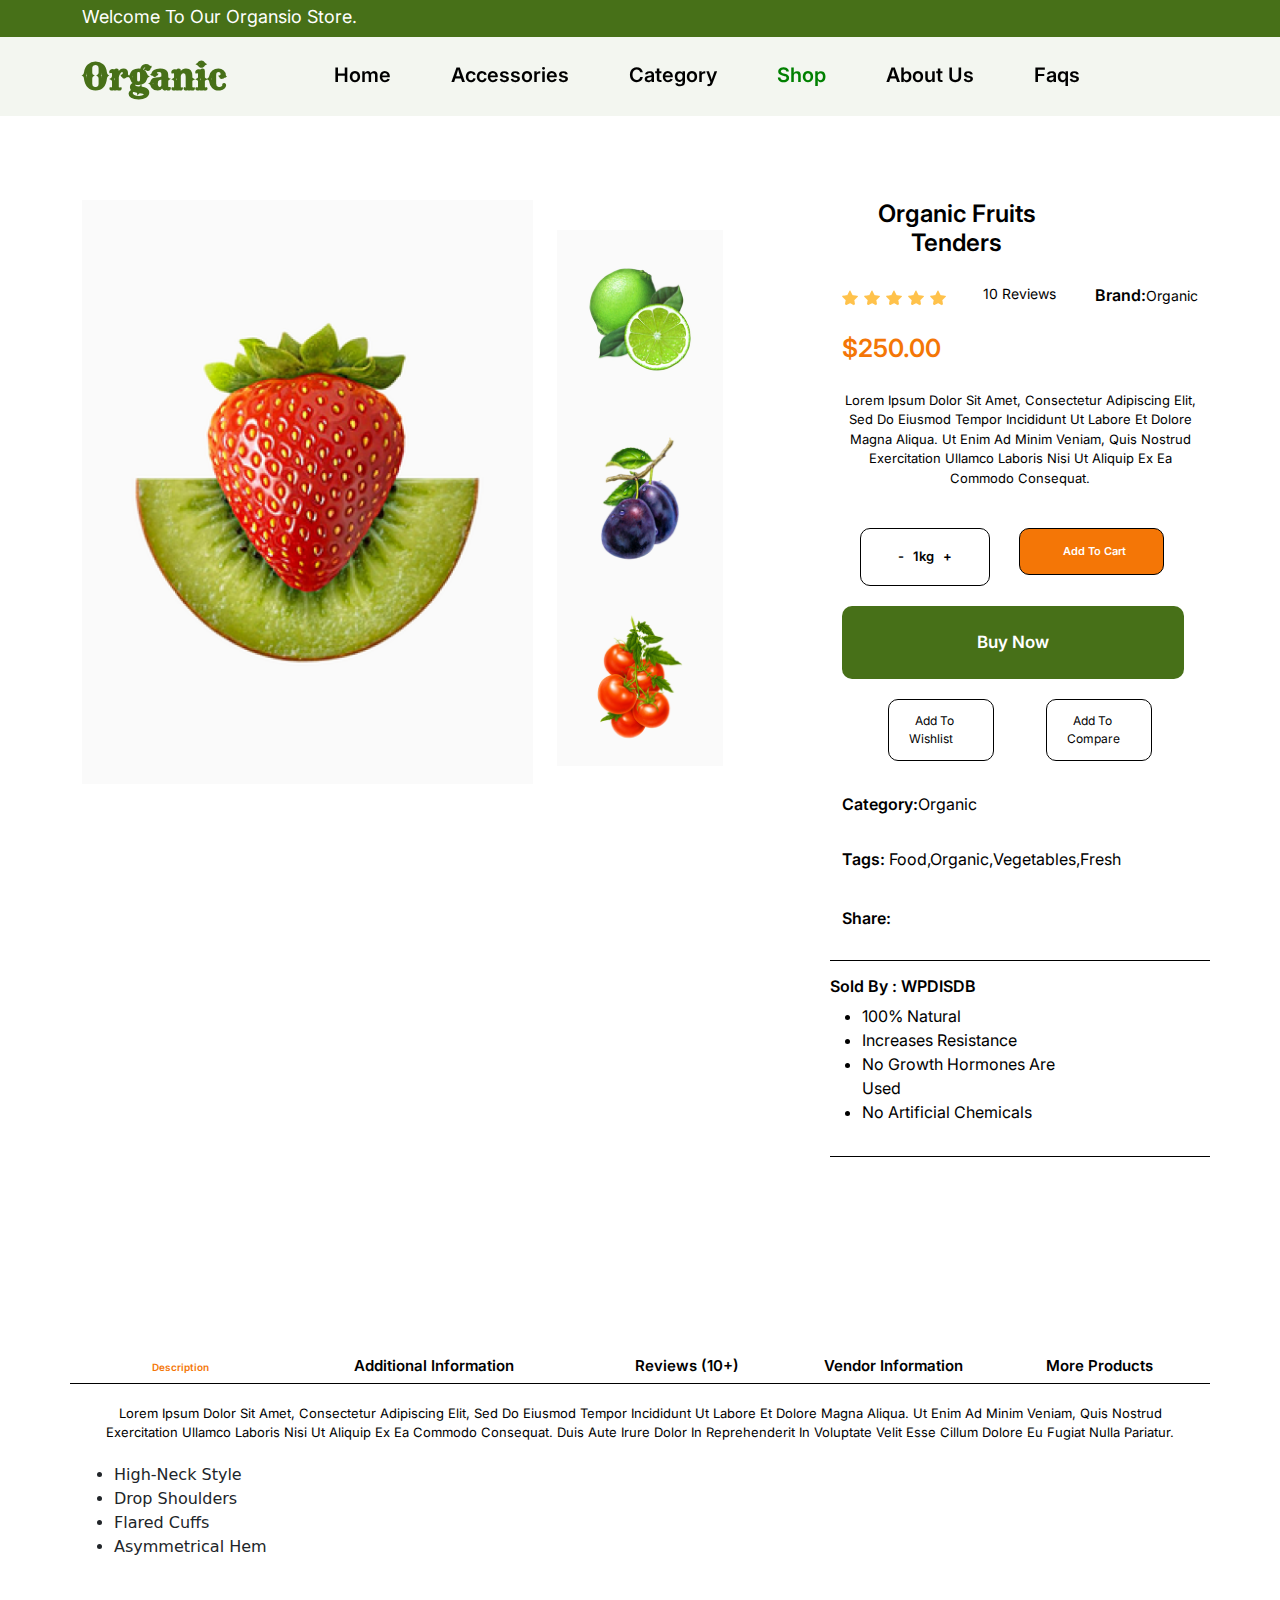
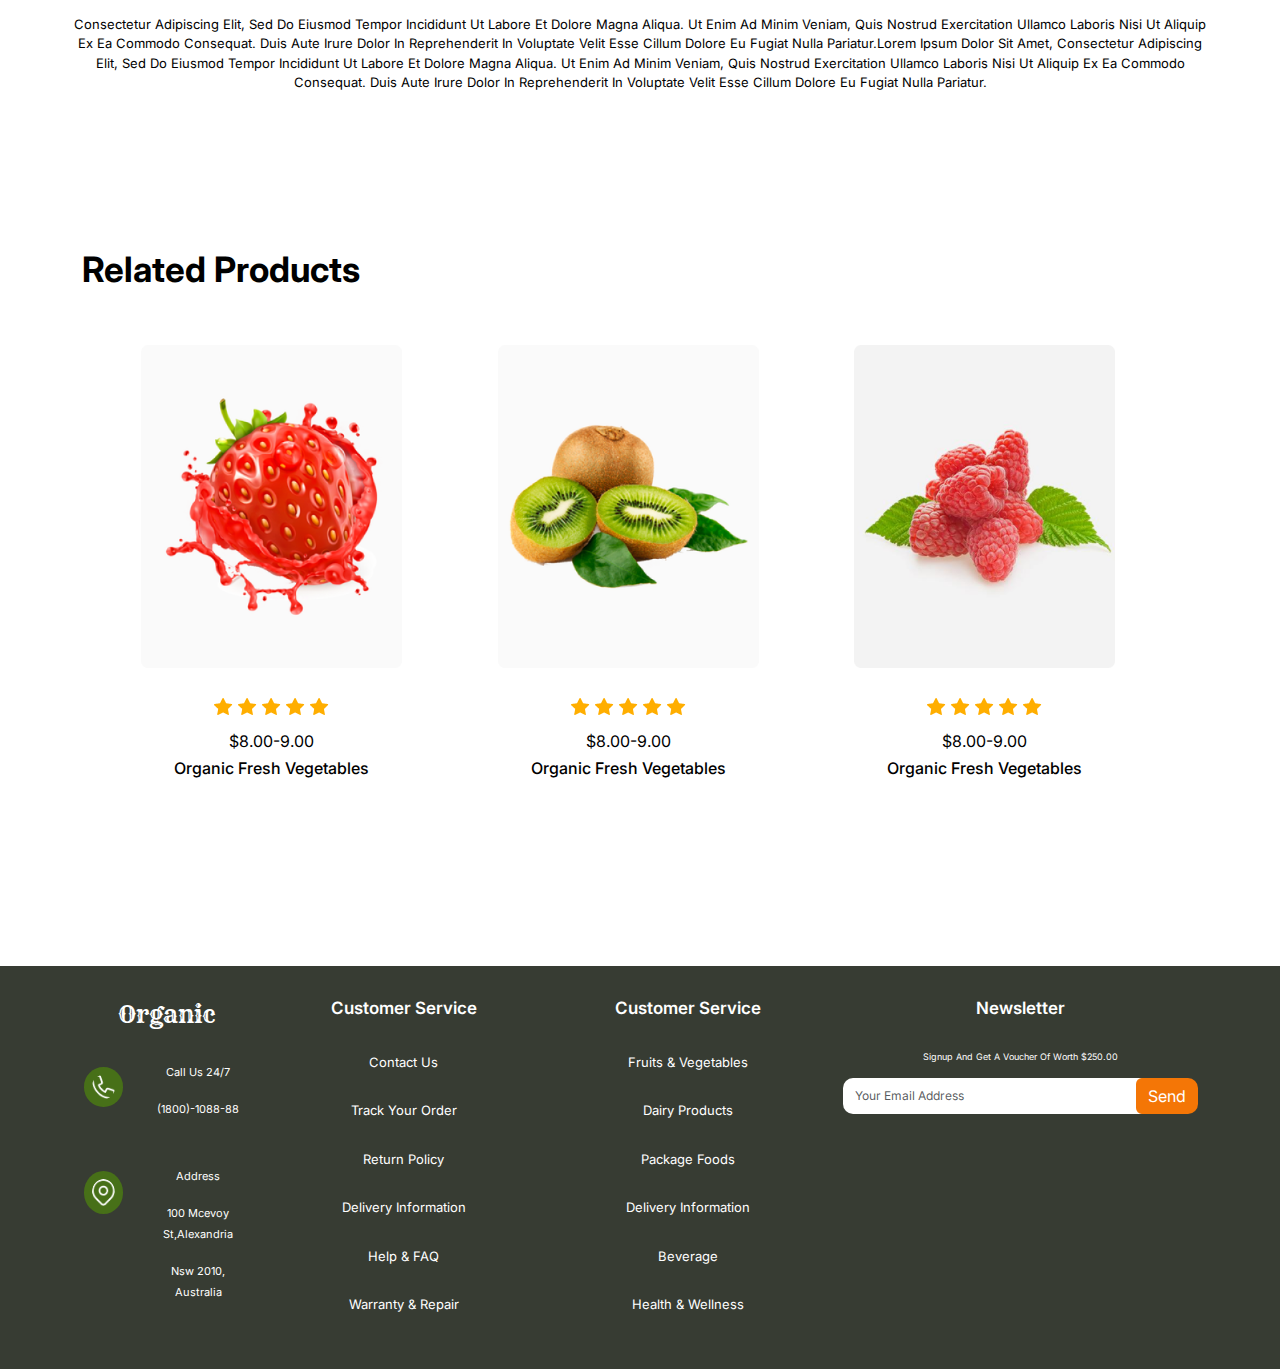
<file: cart.html>
<!DOCTYPE html>
<html lang="en">
<head>
    <meta charset="UTF-8">
    <meta name="viewport" content="width=device-width, initial-scale=1.0">
    <title>Cart</title>
    <link rel="stylesheet" href="https://cdnjs.cloudflare.com/ajax/libs/font-awesome/6.6.0/css/all.min.css" integrity="sha512-Kc323vGBEqzTmouAECnVceyQqyqdsSiqLQISBL29aUW4U/M7pSPA/gEUZQqv1cwx4OnYxTxve5UMg5GT6L4JJg==" crossorigin="anonymous" referrerpolicy="no-referrer" />
    <link rel="preconnect" href="https://fonts.googleapis.com">
    <link rel="preconnect" href="https://fonts.gstatic.com" crossorigin>
    <link href="https://fonts.googleapis.com/css2?family=Inter:ital,opsz,wght@0,14..32,100..900;1,14..32,100..900&family=Rye&display=swap" rel="stylesheet">
    <link rel="stylesheet" href="css/bootstrap.min.css">
    <link rel="stylesheet" href="css/cart.css">  
    <link rel="stylesheet" href="css/responsive css/cart.responsive.css">                     
</head>
<body>
     <!-- top banner start -->
     <section id="top_banner">
        <div class="container">
            <div class="row">
                <div class="col-lg-12 top_banner_text">
                    <h4>Welcome To Our Organsio Store.</h4>
                </div>
            </div>
        </div>
     </section>
    <!-- top banner end -->

    <!-- navbar start -->
    <nav class="navbar navbar-expand-lg menu-bg">
        <div class="container">
          <a class="navbar-brand" href="index.html">Organic</a>
          <button class="navbar-toggler" type="button" data-bs-toggle="collapse" data-bs-target="#navbarSupportedContent" aria-controls="navbarSupportedContent" aria-expanded="false" aria-label="Toggle navigation">
            <span class="navbar-toggler-icon"></span>
          </button>
          <div class="collapse navbar-collapse" id="navbarSupportedContent">
            <ul class="navbar-nav mx-auto mb-2 mb-lg-0">
              <li class="nav-item">
                <a class="nav-link" aria-current="page" href="index.html">Home</a>
              </li>
              <li class="nav-item">
                <a class="nav-link" href="accessories.html">Accessories</a>
              </li>
              <li class="nav-item">
                <a class="nav-link" href="category.html">Category</a>
              </li>
              <li class="nav-item">
                <a class="nav-link active" href="cart.html">Shop</a>
              </li>
              <li class="nav-item">
                <a class="nav-link" href="about us.html">About Us </a>
              </li>
              <li class="nav-item">
                <a class="nav-link" href="faq.html">Faqs</a>
              </li>
            </ul>
            <div class="nav_end nav-item">
              <a href="cart.html" class="active"><i class="fa-solid fa-bag-shopping"></i></a>
              <a href="search.html"><i class="fa-solid fa-magnifying-glass"></i></a>
            </div>
          </div>
        </div>
      </nav>
    <!--navbar end  -->

    <!-- organic start -->
     <section id="organic">
        <div class="container">
            <div class="row">
                <div class="col-lg-5">
                    <img src="images/sell strawberry.png" alt="strawberry" class="img-fluid">
                </div>
                <div class="col-lg-2">
                    <div class="organic_pic">
                        <img src="images/lemon3.png" alt="lemon" class="img-fluid">
                        <img src="images/peach3.png" alt="peach" class="img-fluid">
                        <img src="images/tomato2.png"alt="tomato" class="img-fluid"> 
                    </div>
                </div>
                <div class="col-lg-4 offset-lg-1">
                  <div class="row">
                    <div class="col-lg-8 org_main">
                      <h4>Organic Fruits Tenders</h4>
                    </div>
                  </div>
                  <div class="row org_stack1">
                    <div class="col-lg-4"><img src="images/star2.png" alt="star"></div>
                    <div class="col-lg-4"><h4>10 Reviews</h4></div>
                    <div class="col-lg-4"><h4><span>Brand:</span>Organic</h4></div>
                  </div>
                  <div class="row org_main">
                    <div class="col-lg-5"><h5>$250.00</h5></div>
                  </div>
                  <div class="row org_main">
                    <div class="col-lg-12">
                      <div class="body">
                        Lorem ipsum dolor sit amet, consectetur adipiscing elit, sed do eiusmod tempor incididunt ut labore et dolore magna aliqua. Ut enim ad minim veniam, quis nostrud exercitation ullamco laboris nisi ut aliquip ex ea commodo consequat.
                      </div>
                    </div>
                  </div>
                  <div class="row justify-content-center">
                    <div class="col-lg-5 org_stack1">
                      <a href="#">- &nbsp; 1kg &nbsp; + </a>
                    </div>
                    <div class="col-lg-6 org_stack2">
                      <a href="#"><i class="fa-solid fa-bag-shopping"></i> &nbsp; Add to cart</a>
                    </div>
                  </div>
                  <div class="row org_buy justify-content-center">
                    <div class="col-lg-12">
                      <a href="#">Buy Now</a>
                    </div>
                  </div>
                  <div class="row justify-content-center">
                    <div class="col-lg-5 org_stack3">
                      <a href="#"><i class="fa-solid fa-heart"></i> &nbsp; Add to wishlist</a>
                    </div>
                    <div class="col-lg-5 org_stack3">
                      <a href="#"><i class="fa-solid fa-arrow-right-arrow-left"></i> &nbsp; Add to Compare</a>
                    </div>
                  </div>
                  <div class="row org_category">
                    <div class="col-lg-8">
                      <h4><span>Category:</span>Organic</h4>
                    </div>
                  </div>
                  <div class="row org_category">
                    <div class="col-lg-10">
                      <h4><span>Tags:</span> Food,organic,vegetables,fresh</h4>
                    </div>
                  </div>
                  <div class="row org_category org_stack4">
                    <div class="col-lg-1">
                      <span>Share:</span>
                    </div>
                    <div class="col-lg-4">
                      <ul>
                        <li><a href="#"><i class="fa-brands fa-facebook"></i></a></li>
                        <li><a href="#"><i class="fa-brands fa-twitter"></i></a></li>
                        <li><a href="#"><i class="fa-brands fa-pinterest-p"></i></a></li>
                        <li><a href="#"><i class="fa-brands fa-dribbble"></i></a></li>
                      </ul>
                    </div>
                  </div>
                  <div class=" row org_box">
                    <div class="col-lg-8 org_box_in">
                      <h6>Sold by : WPDISDB</h6>
                      <ul>
                        <li>100% Natural</li>
                        <li>Increases resistance</li>
                        <li>No growth hormones are used</li>
                        <li>No artificial Chemicals</li>
                      </ul>
                    </div>
                  </div>
                </div>
            </div>
        </div>
     </section>
    <!--organic end  -->

    <!--description start  -->
    <section id="description">
      <div class="container">
        <div class="row justify-content-evenly descrip_head">
          <div class="col-lg-2 col-2">
            <h5><span>Description</span></h5>
          </div>
          <div class="col-lg-3 col-3">
            <h5>Additional information</h5>
          </div>
          <div class="col-lg-2 col-2">
            <h5>Reviews (10+)</h5>
          </div>
          <div class="col-lg-2 col-2">
            <h5>Vendor information</h5>
          </div>
          <div class="col-lg-2 col-2">
            <h5>More products</h5>
          </div>
        </div>
        <div class="row">
          <div class="col-lg-12">
            <div class="body">
              Lorem ipsum dolor sit amet, consectetur adipiscing elit, sed do eiusmod tempor incididunt ut labore et dolore magna aliqua. Ut enim ad minim veniam, quis nostrud exercitation ullamco laboris nisi ut aliquip ex ea commodo consequat. Duis aute irure dolor in reprehenderit in voluptate velit esse cillum dolore eu fugiat nulla pariatur.
            </div>
            <ul class="descrip_list">
              <li>High-Neck Style</li>
              <li>Drop Shoulders</li>
              <li>Flared Cuffs</li>
              <li>Asymmetrical Hem</li>
            </ul>
          </div>
          <div class="body">
            Consectetur adipiscing elit, sed do eiusmod tempor incididunt ut labore et dolore magna aliqua. Ut enim ad minim veniam, quis nostrud exercitation ullamco laboris nisi ut aliquip ex ea commodo consequat. Duis aute irure dolor in reprehenderit in voluptate velit esse cillum dolore eu fugiat nulla pariatur.Lorem ipsum dolor sit amet, consectetur adipiscing elit, sed do eiusmod tempor incididunt ut labore et dolore magna aliqua. Ut enim ad minim veniam, quis nostrud exercitation ullamco laboris nisi ut aliquip ex ea commodo consequat. Duis aute irure dolor in reprehenderit in voluptate velit esse cillum dolore eu fugiat nulla pariatur.
          </div>
        </div>
      </div>
    </section>
    <!-- description end -->

    <!-- products start -->
     <section id="products">
      <div class="container">
        <div class="row">
          <div class="col-lg-4">
            <div class="head">Related Products</div>
          </div>
          <div class="row justify-content-evenly featured_sale">
            <div class="col-lg-3 col-3">
                <div class="row">
                   <div class="col-lg-12 d-flex justify-content-center">
                    <img src="images/strawberry big.png" alt="strawberry" class="img-fluid">
                   </div>
                </div>
                <div class="row">
                    <div class="col-lg-12 d-flex justify-content-center featured_stars">
                        <img src="images/star.png" alt="star" class="img-fluid">
                    </div>
                </div>
                <div class="row">
                    <div class="col-lg-12">
                        <div class="featured_box">
                            <h4>$8.00-9.00</h4>
                            <h5>Organic Fresh Vegetables</h5>
                        </div>
                    </div>
                </div>
            </div>
            <div class="col-lg-3 col-3">
                <div class="row">
                   <div class="col-lg-12 d-flex justify-content-center">
                    <img src="images/peach big.png" alt="peach" class="img-fluid">
                   </div>
                </div>
                <div class="row">
                    <div class="col-lg-12 d-flex justify-content-center featured_stars">
                        <img src="images/star.png" alt="star" class="img-fluid">
                    </div>
                </div>
                <div class="row">
                    <div class="col-lg-12">
                        <div class="featured_box">
                            <h4>$8.00-9.00</h4>
                            <h5>Organic Fresh Vegetables</h5>
                        </div>
                    </div>
                </div>
            </div>
            <div class="col-lg-3 col-3">
                <div class="row">
                   <div class="col-lg-12 d-flex justify-content-center">
                    <img src="images/fresh stawberry.png" alt="strawberry" class="img-fluid">
                   </div>
                </div>
                <div class="row">
                    <div class="col-lg-12 d-flex justify-content-center featured_stars">
                        <img src="images/star.png" alt="star" class="img-fluid">
                    </div>
                </div>
                <div class="row">
                    <div class="col-lg-12">
                        <div class="featured_box">
                            <h4>$8.00-9.00</h4>
                            <h5>Organic Fresh Vegetables</h5>
                        </div>
                    </div>
                </div>
            </div>
        </div>
        </div>
      </div>
     </section>
    <!-- products end -->

     <!-- footer start -->
     <section id="footer">
      <div class="container">
          <div class="row footer_main">
              <div class="col-lg-2 col-2">
                  <a class="footer_logo" href="#">Organic</a>
                  <div class="row footer_phone_main">
                      <div class="col-lg-4 footer_phone">
                          <img src="images/phone.png" alt="phone" class="img-fluid">
                      </div>
                      <div class="col-lg-8  footer_phone_text">
                          <p>Call Us 24/7</p>
                          <p>(1800)-1088-88</p>
                      </div>
                  </div>
                  <div class="row footer_phone_main">
                      <div class="col-lg-4 footer_phone">
                          <img src="images/location.png" alt="location" class="img-fluid">
                      </div>
                      <div class="col-lg-8 footer_phone_text">
                          <p>Address</p>
                          <p>100 Mcevoy st,alexandria</p>
                          <p>Nsw 2010, Australia</p>
                      </div>
                  </div>
              </div>
              <div class="col-lg-3 col-3 footer_customer">
                  <div class="footer_head">Customer Service</div>
                  <ul>
                      <li><a href="#">Contact us</a></li>
                      <li><a href="#">Track your order</a></li>
                      <li><a href="#">Return policy</a></li>
                      <li><a href="#">Delivery Information</a></li>
                      <li><a href="#">Help & FAQ</a></li>
                      <li><a href="#">Warranty & Repair</a></li>
                  </ul>
              </div>
              <div class="col-lg-3 col-3 footer_customer">
                  <div class="footer_head">Customer Service</div>
                  <ul>
                      <li><a href="#">Fruits & Vegetables</a></li>
                      <li><a href="#">Dairy Products</a></li>
                      <li><a href="#">Package Foods</a></li>
                      <li><a href="#">Delivery Information</a></li>
                      <li><a href="#">Beverage</a></li>
                      <li><a href="#">Health & Wellness</a></li>
                  </ul>
              </div>
              <div class="col-lg-4 col-4 footer_form">
                  <div class="footer_head">Newsletter</div>
                  <ul>
                      <li>Signup and get a voucher of worth $250.00</li>
                      <li>
                          <form action="" class="footer_form_in">
                                <input type="email" class="form-control" id="exampleInputEmail1" aria-describedby="emailHelp" placeholder="Your email address">
                                <button type="submit" class="btn btn-primary">Send</button>
                            </form>
                      </li>
                  </ul>
              </div>
          </div>
      </div>
    </section>
   <!-- footer end -->
    <script src="js/bootstrap.bundle.min.js"></script> 
</body>
</html>
</file>
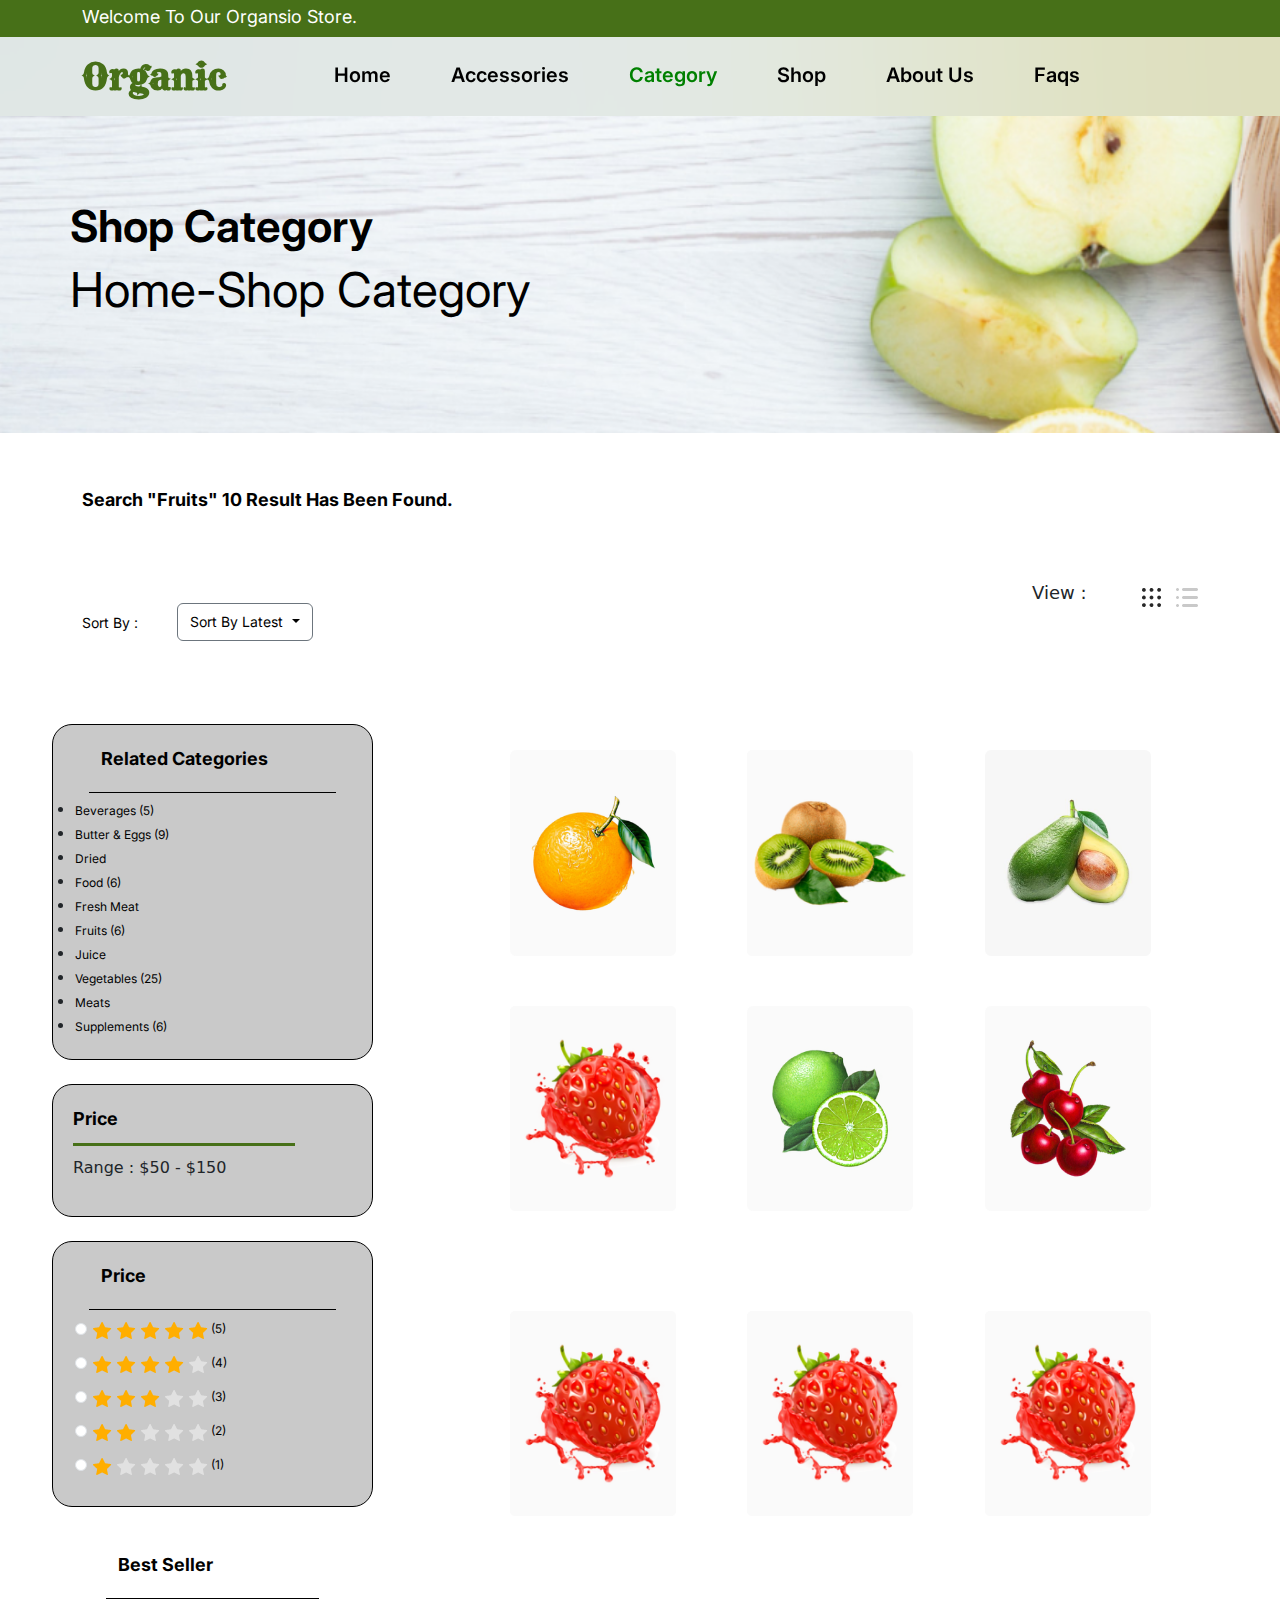
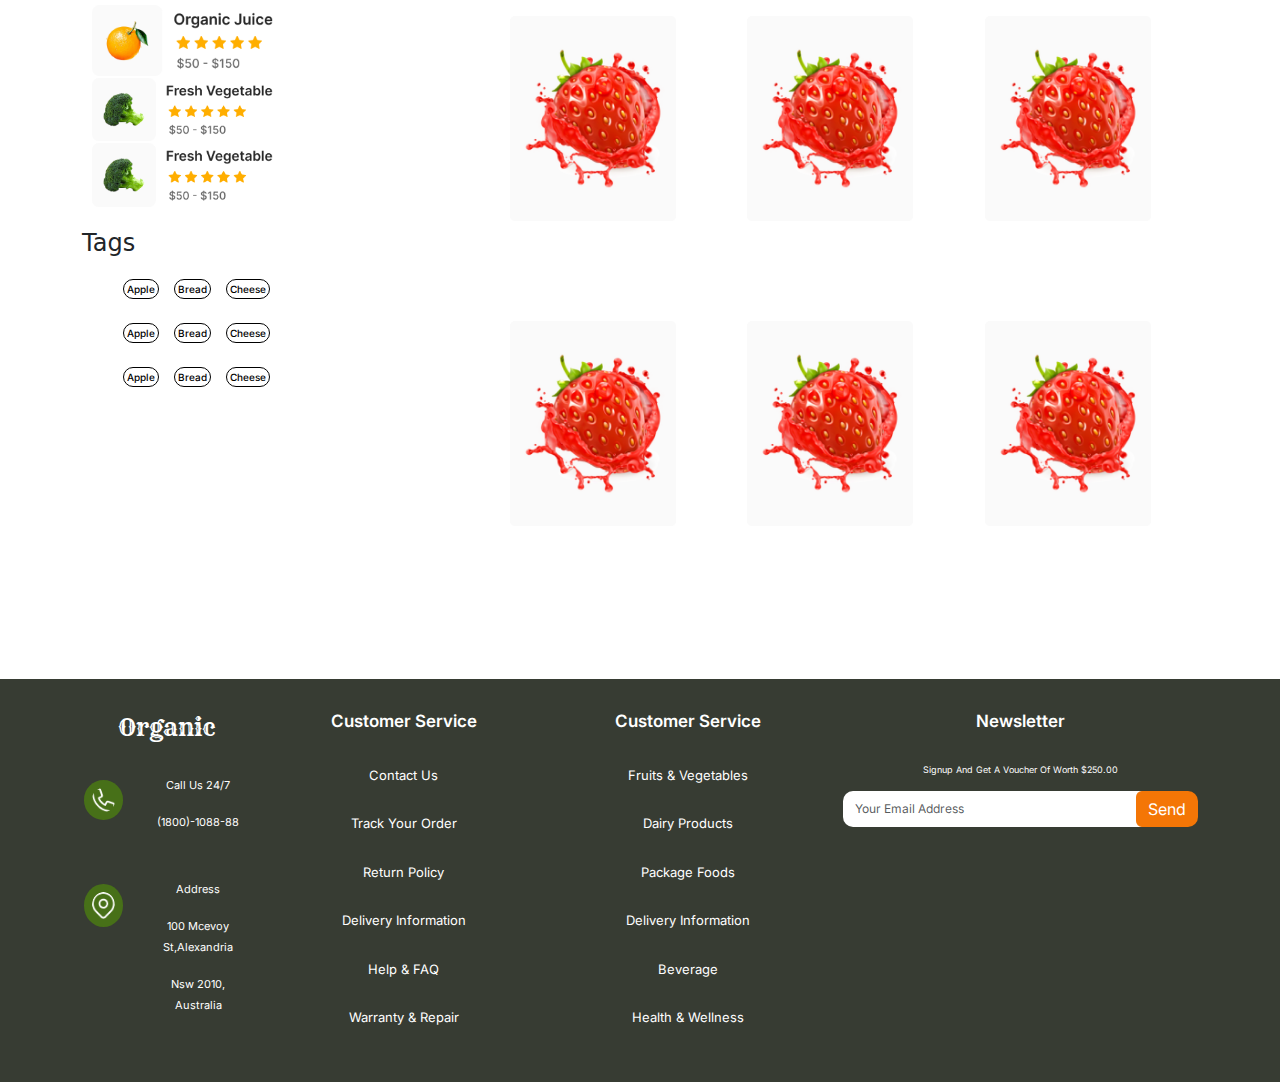
<file: category.html>
<!DOCTYPE html>
<html lang="en">
<head>
    <meta charset="UTF-8">
    <meta name="viewport" content="width=device-width, initial-scale=1.0">
    <title>Category</title>
    <link rel="stylesheet" href="https://cdnjs.cloudflare.com/ajax/libs/font-awesome/6.6.0/css/all.min.css" integrity="sha512-Kc323vGBEqzTmouAECnVceyQqyqdsSiqLQISBL29aUW4U/M7pSPA/gEUZQqv1cwx4OnYxTxve5UMg5GT6L4JJg==" crossorigin="anonymous" referrerpolicy="no-referrer" />
    <link rel="preconnect" href="https://fonts.googleapis.com">
    <link rel="preconnect" href="https://fonts.gstatic.com" crossorigin>
    <link href="https://fonts.googleapis.com/css2?family=Inter:ital,opsz,wght@0,14..32,100..900;1,14..32,100..900&family=Rye&display=swap" rel="stylesheet">
    <link rel="stylesheet" href="css/bootstrap.min.css">
    <link rel="stylesheet" href="css/category.css">
    <link rel="stylesheet" href="css/responsive css/category.responsive.css">
</head>
<body>
    <!-- top banner start -->
    <section id="top_banner">
        <div class="container">
            <div class="row">
                <div class="col-lg-12 top_banner_text">
                    <h4>Welcome To Our Organsio Store.</h4>
                </div>
            </div>
        </div>
     </section>
    <!-- top banner end -->

    <!-- navbar start -->
    <nav class="navbar navbar-expand-lg menu-bg">
        <div class="container">
          <a class="navbar-brand" href="index.html">Organic</a>
          <button class="navbar-toggler" type="button" data-bs-toggle="collapse" data-bs-target="#navbarSupportedContent" aria-controls="navbarSupportedContent" aria-expanded="false" aria-label="Toggle navigation">
            <span class="navbar-toggler-icon"></span>
          </button>
          <div class="collapse navbar-collapse" id="navbarSupportedContent">
            <ul class="navbar-nav mx-auto mb-2 mb-lg-0">
              <li class="nav-item">
                <a class="nav-link" aria-current="page" href="index.html">Home</a>
              </li>
              <li class="nav-item">
                <a class="nav-link" href="accessories.html">Accessories</a>
              </li>
              <li class="nav-item">
                <a class="nav-link active" href="category.html">Category</a>
              </li>
              <li class="nav-item">
                <a class="nav-link" href="cart.html">Shop</a>
              </li>
              <li class="nav-item">
                <a class="nav-link" href="about us.html">About Us </a>
              </li>
              <li class="nav-item">
                <a class="nav-link" href="faq.html">Faqs</a>
              </li>
            </ul>
            <div class="nav_end nav-item">
                <a href="cart.html"><i class="fa-solid fa-bag-shopping"></i></a>
                <a href="search.html" class="active"><i class="fa-solid fa-magnifying-glass"></i></a>
            </div>
          </div>
        </div>
      </nav>
    <!--navbar end  -->

     <!-- banner start -->
     <section id="banner">
        <div class="container">
            <div class="row">
                <div class="col-lg-5 banner_text">
                    <h4>Shop Category</h4>
                    <h5>Home-Shop Category</h5>
                </div>
            </div>
        </div>
      </section>
    <!--banner end  -->

    <!-- search start -->
     <section id="search">
        <div class="container">
          <div class="row">
            <div class="col-lg-6">
              <div class="head">
                Search  "Fruits" 10 result has been found.
              </div>   
            </div>                              
          </div>
          <div class="row search_sort">
            <div class="col-lg-1 d-flex align-items-center">
              <span>Sort By :</span> 
            </div>
            <div class="col-lg-3">
              <div class="dropdown">
                <button class="btn btn-secondary dropdown-toggle" type="button" data-bs-toggle="dropdown" aria-expanded="false">
                  <span>Sort by latest</span>
                </button>
                <ul class="dropdown-menu">
                  <li><a class="dropdown-item" href="#">Sort by name</a></li>
                  <li><a class="dropdown-item" href="#">Sort by oldest</a></li>
                  <li><a class="dropdown-item" href="#">Sort by dates</a></li>
                </ul>
              </div>
            </div>
            <div class="col-lg-2 offset-lg-6">
              <div class="search_view">
                <h4>View :</h4>
                <img src="images/view pic.png" alt="view" class="img-fluid">
              </div>
            </div>
          </div>
          <div class="row">
            <div class="col-lg-3">
              <div class="row relate_main">
                <div class="col-lg-12">
                  <div class="row relate_up">
                    <div class="col-lg-10">
                      <div class="head">Related Categories</div>
                    </div>
                  </div>
                  <div class="row justify-content-center relate_down">
                    <div class="col-lg-12">
                      <ul>
                        <li><a href="#">Beverages (5)</a></li>
                        <li><a href="#">Butter & Eggs (9)</a></li>
                        <li><a href="#">Dried</a></li>
                        <li><a href="#">Food (6)</a></li>
                        <li><a href="#">Fresh Meat</a></li>
                        <li><a href="#">Fruits (6)</a></li>
                        <li><a href="#">Juice</a></li>
                        <li><a href="#">Vegetables (25)</a></li>
                        <li><a href="#">Meats</a></li>
                        <li><a href="#">Supplements (6)</a></li>
                      </ul>
                    </div>
                  </div>
                </div>
              </div>
              <div class="row price_main">
                <div class="col-lg-12 price_in">
                  <div class="row">
                    <div class="col-lg-12">
                      <div class="head">Price</div>
                    </div>
                  </div>
                  <div class="row">
                    <div class="col-lg-12">
                      <img src="images/green line.png" alt="" class="img-fluid">
                    </div>
                  </div>
                  <div class="row">
                    <div class="col-lg-12">
                      <ul>
                        <li>Range : $50 - $150</li>
                      </ul>
                    </div>
                  </div>
                </div>
              </div>
              <div class="row price2_main">
                <div class="col-lg-12">
                  <div class="row relate_up">
                    <div class="col-lg-10">
                      <div class="head">Price</div>
                    </div>
                  </div>
                  <div class="row justify-content-center relate_down">
                    <div class="col-lg-12">
                      <ul>
                        <li>
                          <div class="form-check">
                            <input class="form-check-input" type="radio" name="flexRadioDefault" id="flexRadioDefault1">
                            <label class="form-check-label" for="flexRadioDefault1">
                              <img src="images/star3.png" alt="star"> (5)
                            </label>
                          </div>
                        </li>
                        <li>
                          <div class="form-check">
                            <input class="form-check-input" type="radio" name="flexRadioDefault" id="flexRadioDefault1">
                            <label class="form-check-label" for="flexRadioDefault1">
                              <img src="images/4 start.png" alt="star"> (4)
                            </label>
                          </div>
                        </li>
                        <li>
                          <div class="form-check">
                            <input class="form-check-input" type="radio" name="flexRadioDefault" id="flexRadioDefault1">
                            <label class="form-check-label" for="flexRadioDefault1">
                              <img src="images/3 star.png" alt="star"> (3)
                            </label>
                          </div>
                        </li>
                        <li>
                          <div class="form-check">
                            <input class="form-check-input" type="radio" name="flexRadioDefault" id="flexRadioDefault1">
                            <label class="form-check-label" for="flexRadioDefault1">
                              <img src="images/2 star.png" alt="star"> (2)
                            </label>
                          </div>
                        </li>
                        <li>
                          <div class="form-check">
                            <input class="form-check-input" type="radio" name="flexRadioDefault" id="flexRadioDefault1">
                            <label class="form-check-label" for="flexRadioDefault1">
                              <img src="images/1 star.png" alt="star"> (1)
                            </label>
                          </div>
                        </li>
                      </ul>
                    </div>
                  </div>
                </div>
              </div>
              <div class="row best_main">
                <div class="col-lg-12">
                  <div class="row relate_up">
                    <div class="col-lg-10">
                      <div class="head">Best seller</div>
                    </div>
                  </div>
                  <div class="row justify-content-center relate_down">
                    <div class="col-lg-12">
                      <ul>
                        <li><a href="#"><img src="images/g1.png" alt="" class="img-fluid"></a></li>
                        <li><a href="#"><img src="images/g2.png" alt="" class="img-fluid"></a></li>
                        <li><a href="#"><img src="images/g2.png" alt="" class="img-fluid"></a></li>
                      </ul>
                    </div>
                  </div>
                </div>
              </div>
              <div class="row tags_main">
                <div class="col-lg-12">
                  <div class="row">
                    <div class="col-lg-6">
                      <h4>Tags</h4>
                    </div>
                  </div>
                  <div class="row justify-content-center tags_main_in">
                    <div class="col-lg-9">
                      <span>Apple</span>
                      <span>Bread</span>
                      <span>Cheese</span>
                    </div>
                  </div>
                  <div class="row justify-content-center tags_main_in">
                    <div class="col-lg-9">
                      <span>Apple</span>
                      <span>Bread</span>
                      <span>Cheese</span>
                    </div>
                  </div>
                  <div class="row justify-content-center tags_main_in">
                    <div class="col-lg-9">
                      <span>Apple</span>
                      <span>Bread</span>
                      <span>Cheese</span>
                    </div>
                  </div>
                </div>
              </div>
            </div>
            <div class="col-lg-8 offset-lg-1">
              <div class="row justify-content-evenly featured_sale">
                <div class="col-lg-3 col-3">
                    <div class="row">
                       <div class="col-lg-12 d-flex justify-content-center">
                        <img src="images/last1.png" alt="strawberry" class="img-fluid">
                       </div>
                    </div>
                </div>
                <div class="col-lg-3 col-3">
                  <div class="row">
                     <div class="col-lg-12 d-flex justify-content-center">
                      <img src="images/peach big.png" alt="strawberry" class="img-fluid">
                     </div>
                  </div>
               </div>
               <div class="col-lg-3 col-3">
                <div class="row">
                   <div class="col-lg-12 d-flex justify-content-center">
                    <img src="images/last3.png" alt="strawberry" class="img-fluid">
                   </div>
                </div>
             </div>
             <div class="row justify-content-evenly featured_sale">
                <div class="col-lg-3 col-3">
                    <div class="row">
                       <div class="col-lg-12 d-flex justify-content-center">
                        <img src="images/strawberry big.png" alt="strawberry" class="img-fluid">
                       </div>
                    </div>
                </div>
                <div class="col-lg-3 col-3">
                  <div class="row">
                     <div class="col-lg-12 d-flex justify-content-center">
                      <img src="images/last l.png" alt="strawberry" class="img-fluid">
                     </div>
                  </div>
               </div>
               <div class="col-lg-3 col-3">
                <div class="row">
                   <div class="col-lg-12 d-flex justify-content-center">
                    <img src="images/last f.png" alt="strawberry" class="img-fluid">
                   </div>
                </div>
             </div>
           </div>
           <div class="row justify-content-evenly featured_sale">
                <div class="col-lg-3 col-3">
                    <div class="row">
                       <div class="col-lg-12 d-flex justify-content-center">
                        <img src="images/strawberry big.png" alt="strawberry" class="img-fluid">
                       </div>
                    </div>
                </div>
                <div class="col-lg-3 col-3">
                  <div class="row">
                     <div class="col-lg-12 d-flex justify-content-center">
                      <img src="images/strawberry big.png" alt="strawberry" class="img-fluid">
                     </div>
                  </div>
               </div>
               <div class="col-lg-3 col-3">
                <div class="row">
                   <div class="col-lg-12 d-flex justify-content-center">
                    <img src="images/strawberry big.png" alt="strawberry" class="img-fluid">
                   </div>
                </div>
             </div>
           </div>
           <div class="row justify-content-evenly featured_sale">
            <div class="col-lg-3 col-3">
                <div class="row">
                   <div class="col-lg-12 d-flex justify-content-center">
                    <img src="images/strawberry big.png" alt="strawberry" class="img-fluid">
                   </div>
                </div>
            </div>
            <div class="col-lg-3 col-3">
              <div class="row">
                 <div class="col-lg-12 d-flex justify-content-center">
                  <img src="images/strawberry big.png" alt="strawberry" class="img-fluid">
                 </div>
              </div>
           </div>
           <div class="col-lg-3 col-3">
            <div class="row">
               <div class="col-lg-12 d-flex justify-content-center">
                <img src="images/strawberry big.png" alt="strawberry" class="img-fluid">
               </div>
            </div>
         </div>
       </div>
       <div class="row justify-content-evenly featured_sale">
        <div class="col-lg-3 col-3">
            <div class="row">
               <div class="col-lg-12 d-flex justify-content-center">
                <img src="images/strawberry big.png" alt="strawberry" class="img-fluid">
               </div>
            </div>
        </div>
        <div class="col-lg-3 col-3">
          <div class="row">
             <div class="col-lg-12 d-flex justify-content-center">
              <img src="images/strawberry big.png" alt="strawberry" class="img-fluid">
             </div>
          </div>
       </div>
       <div class="col-lg-3 col-3">
        <div class="row">
           <div class="col-lg-12 d-flex justify-content-center">
            <img src="images/strawberry big.png" alt="strawberry" class="img-fluid">
           </div>
        </div>
     </div>
   </div>
           </div>
         </div>
       </div>
     </div>
   </div>
 </section>
 <!-- search end -->

<!-- footer start -->
<section id="footer">
  <div class="container">
      <div class="row footer_main">
          <div class="col-lg-2 col-2">
              <a class="footer_logo" href="#">Organic</a>
              <div class="row footer_phone_main">
                  <div class="col-lg-4 footer_phone">
                      <img src="images/phone.png" alt="phone" class="img-fluid">
                  </div>
                  <div class="col-lg-8  footer_phone_text">
                      <p>Call Us 24/7</p>
                      <p>(1800)-1088-88</p>
                  </div>
              </div>
              <div class="row footer_phone_main">
                  <div class="col-lg-4 footer_phone">
                      <img src="images/location.png" alt="location" class="img-fluid">
                  </div>
                  <div class="col-lg-8 footer_phone_text">
                      <p>Address</p>
                      <p>100 Mcevoy st,alexandria</p>
                      <p>Nsw 2010, Australia</p>
                  </div>
              </div>
          </div>
          <div class="col-lg-3 col-3 footer_customer">
              <div class="footer_head">Customer Service</div>
              <ul>
                  <li><a href="#">Contact us</a></li>
                  <li><a href="#">Track your order</a></li>
                  <li><a href="#">Return policy</a></li>
                  <li><a href="#">Delivery Information</a></li>
                  <li><a href="#">Help & FAQ</a></li>
                  <li><a href="#">Warranty & Repair</a></li>
              </ul>
          </div>
          <div class="col-lg-3 col-3 footer_customer">
              <div class="footer_head">Customer Service</div>
              <ul>
                  <li><a href="#">Fruits & Vegetables</a></li>
                  <li><a href="#">Dairy Products</a></li>
                  <li><a href="#">Package Foods</a></li>
                  <li><a href="#">Delivery Information</a></li>
                  <li><a href="#">Beverage</a></li>
                  <li><a href="#">Health & Wellness</a></li>
              </ul>
          </div>
          <div class="col-lg-4 col-4 footer_form">
              <div class="footer_head">Newsletter</div>
              <ul>
                  <li>Signup and get a voucher of worth $250.00</li>
                  <li>
                      <form action="" class="footer_form_in">
                            <input type="email" class="form-control" id="exampleInputEmail1" aria-describedby="emailHelp" placeholder="Your email address">
                            <button type="submit" class="btn btn-primary">Send</button>
                        </form>
                  </li>
              </ul>
          </div>
      </div>
  </div>
</section>
<!-- footer end -->
    <script src="js/bootstrap.bundle.min.js"></script> 
</body>
</html>
</file>
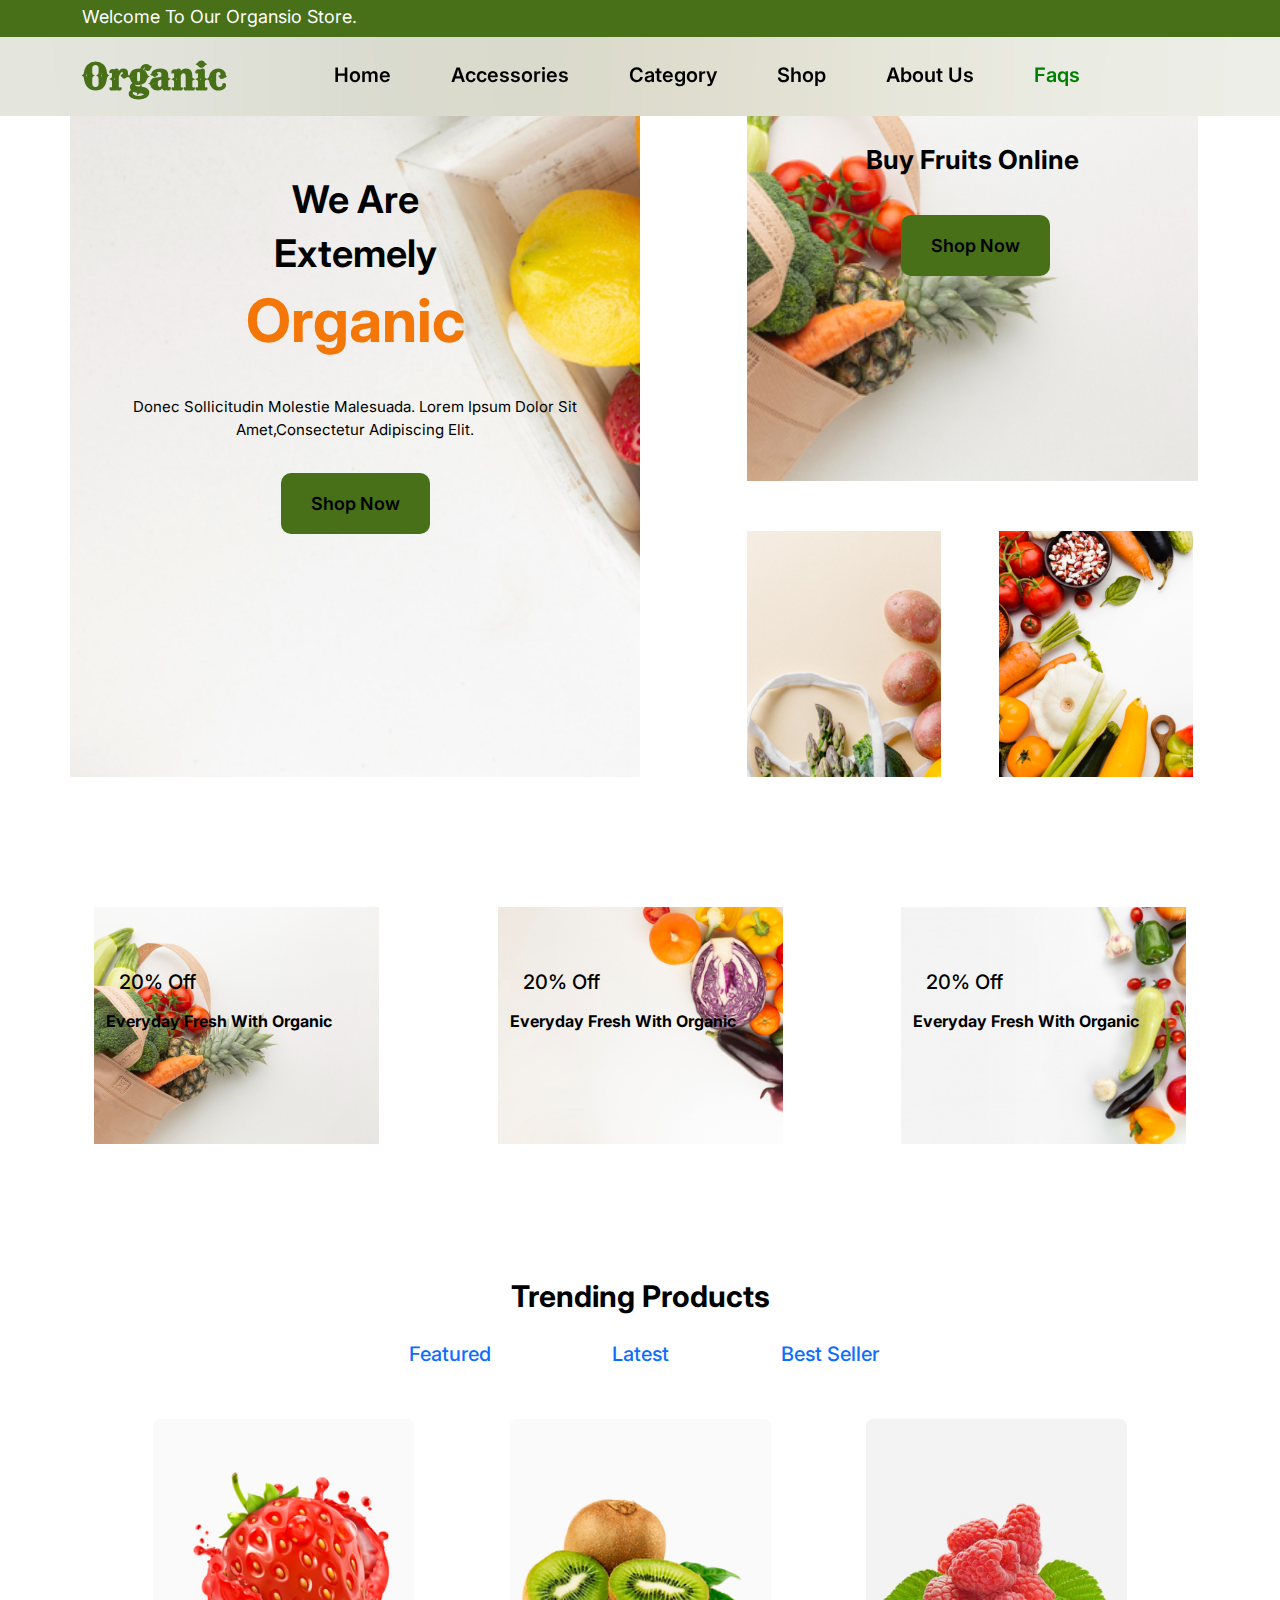
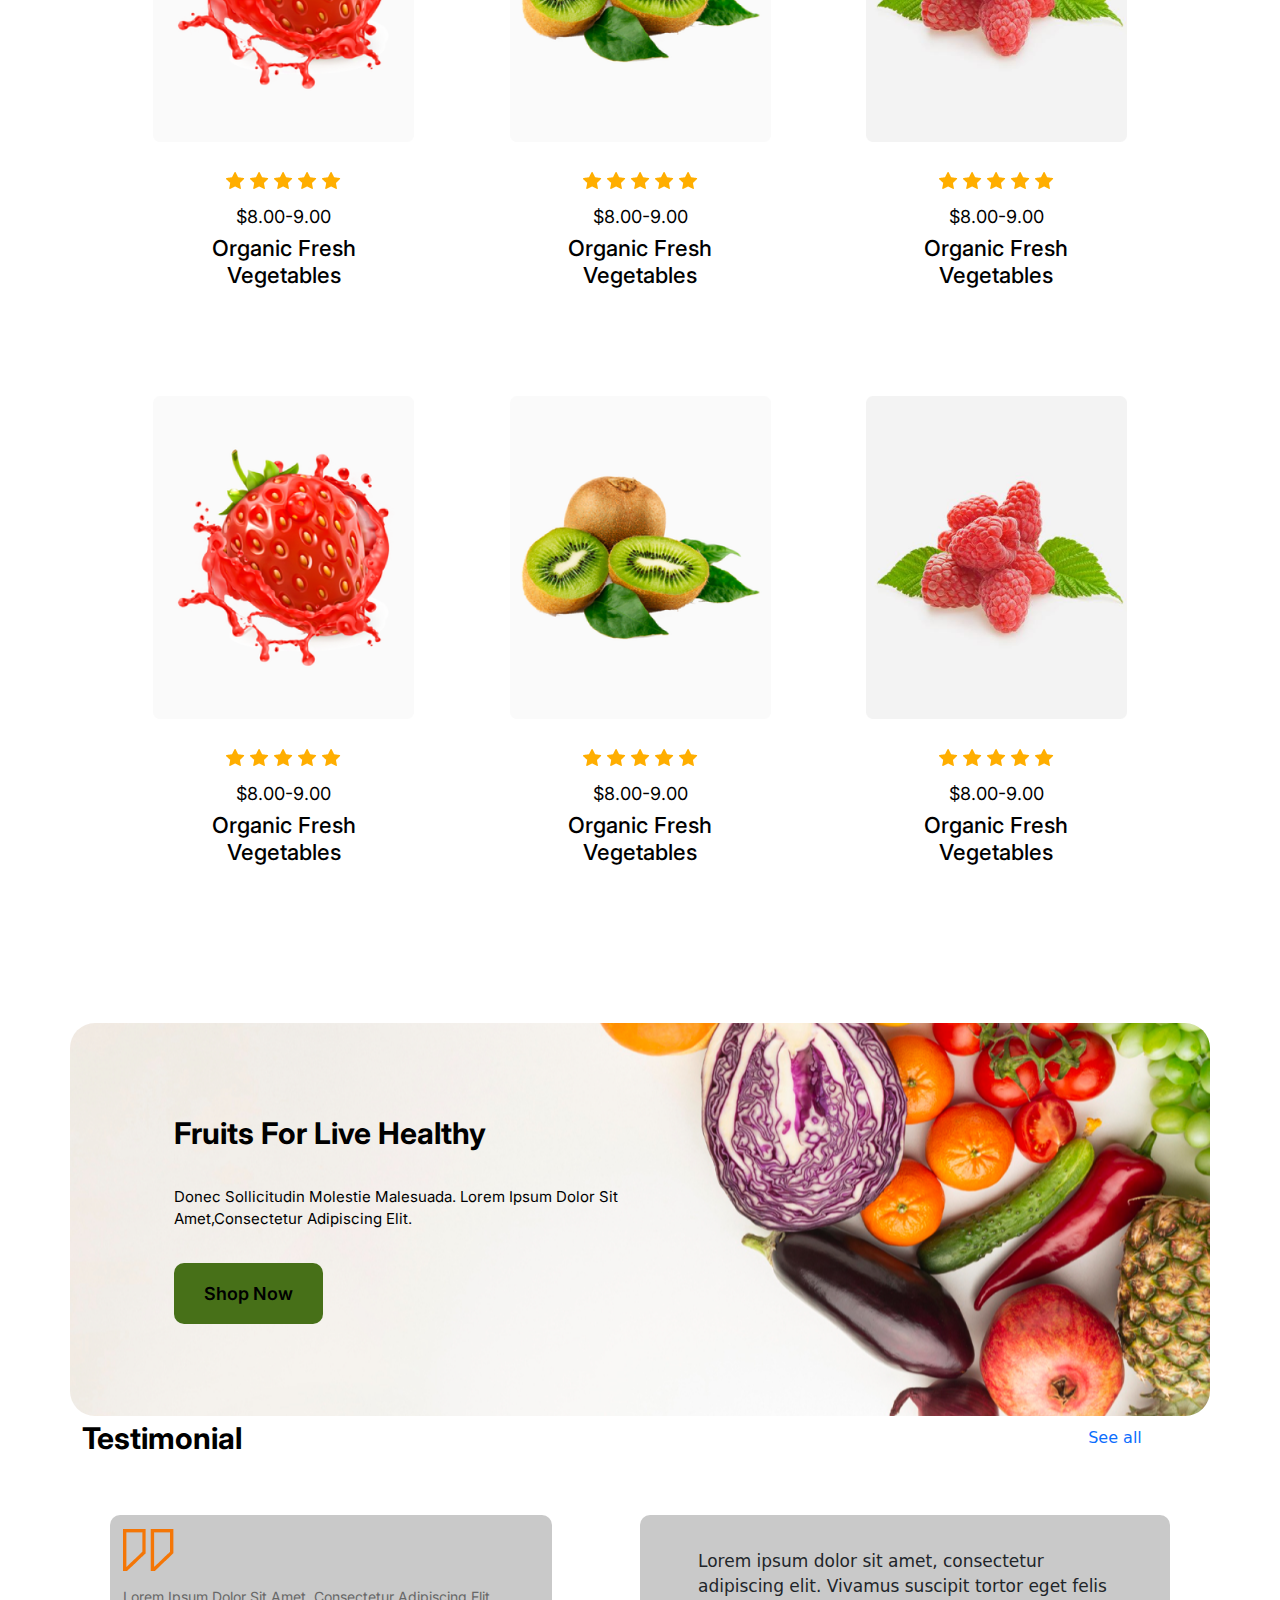
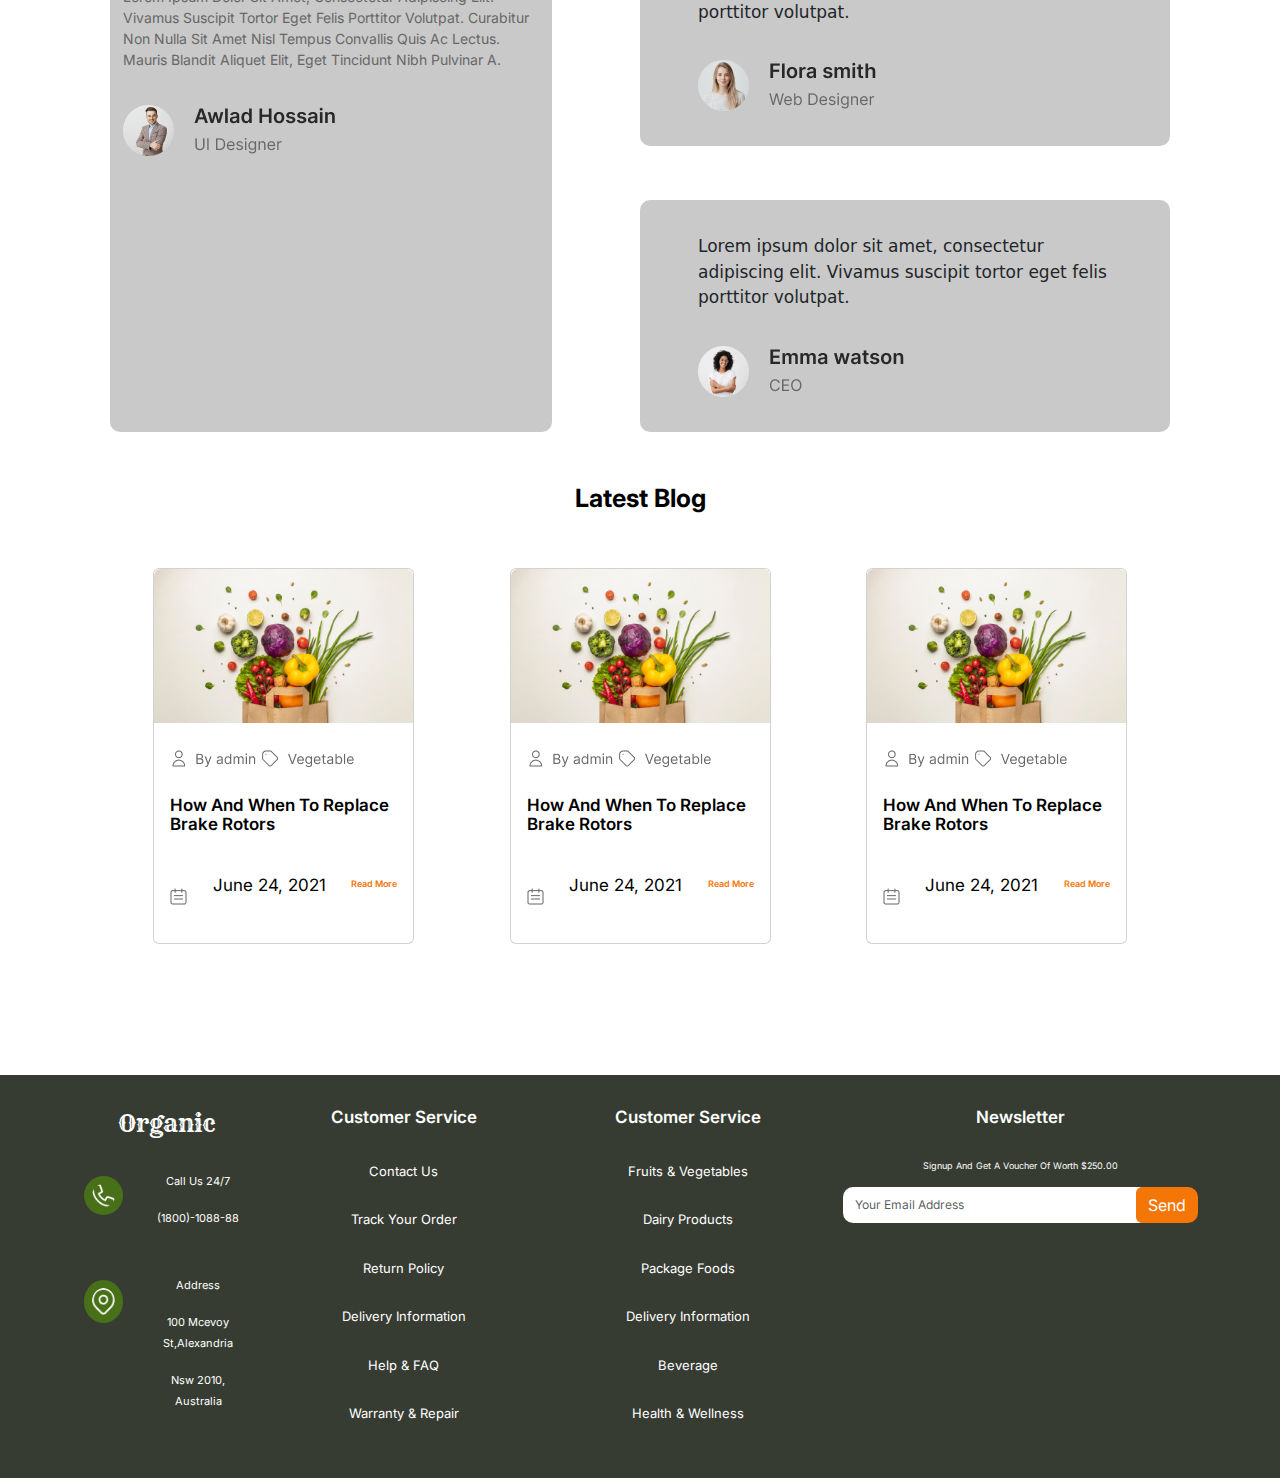
<file: faq.html>
<!DOCTYPE html>
<html lang="en">
<head>
    <meta charset="UTF-8">
    <meta name="viewport" content="width=device-width, initial-scale=1.0">
    <title>FAQ</title>
    <link rel="stylesheet" href="https://cdnjs.cloudflare.com/ajax/libs/font-awesome/6.6.0/css/all.min.css" integrity="sha512-Kc323vGBEqzTmouAECnVceyQqyqdsSiqLQISBL29aUW4U/M7pSPA/gEUZQqv1cwx4OnYxTxve5UMg5GT6L4JJg==" crossorigin="anonymous" referrerpolicy="no-referrer" />
    <link rel="preconnect" href="https://fonts.googleapis.com">
    <link rel="preconnect" href="https://fonts.gstatic.com" crossorigin>
    <link href="https://fonts.googleapis.com/css2?family=Inter:ital,opsz,wght@0,14..32,100..900;1,14..32,100..900&family=Rye&display=swap" rel="stylesheet">
    <link rel="stylesheet" href="css/bootstrap.min.css">
    <link rel="stylesheet" href="css/faq.css">
    <link rel="stylesheet" href="css/responsive css/faq.responsive.css">  
</head>
<body>
    <!-- top banner start -->
    <section id="top_banner">
        <div class="container">
            <div class="row">
                <div class="col-lg-12 top_banner_text">
                    <h4>Welcome To Our Organsio Store.</h4>
                </div>
            </div>
        </div>
     </section>
    <!-- top banner end -->

    <!-- navbar start -->
    <nav class="navbar navbar-expand-lg menu-bg">
        <div class="container">
          <a class="navbar-brand" href="index.html">Organic</a>
          <button class="navbar-toggler" type="button" data-bs-toggle="collapse" data-bs-target="#navbarSupportedContent" aria-controls="navbarSupportedContent" aria-expanded="false" aria-label="Toggle navigation">
            <span class="navbar-toggler-icon"></span>
          </button>
          <div class="collapse navbar-collapse" id="navbarSupportedContent">
            <ul class="navbar-nav mx-auto mb-2 mb-lg-0">
              <li class="nav-item">
                <a class="nav-link" aria-current="page" href="index.html">Home</a>
              </li>
              <li class="nav-item">
                <a class="nav-link" href="accessories.html">Accessories</a>
              </li>
              <li class="nav-item">
                <a class="nav-link" href="category.html">Category</a>
              </li>
              <li class="nav-item">
                <a class="nav-link" href="cart.html">Shop</a>
              </li>
              <li class="nav-item">
                <a class="nav-link" href="about us.html">About Us </a>
              </li>
              <li class="nav-item">
                <a class="nav-link active" href="#">Faqs</a>
              </li>
            </ul>
            <div class="nav_end">
                <a href="cart.html"><i class="fa-solid fa-bag-shopping"></i></a>
                <a href="search.html"><i class="fa-solid fa-magnifying-glass"></i></a>
            </div>
          </div>
        </div>
      </nav>
    <!--navbar end  -->

    <!-- banner start -->
     <section id="banner">
        <div class="container">
            <div class="row">
                <div class="col-lg-6 banner_text">
                    <h4>We are</h4>
                    <h4>Extemely</h4>
                    <h5>Organic</h5>
                    <div class="body">Donec sollicitudin molestie malesuada. Lorem ipsum dolor sit amet,consectetur adipiscing elit.</div>
                    <a href="#" class="shopnow_btn">Shop now</a>
                </div>
                <div class="col-lg-5 offset-lg-1">
                    <div class="lastbg2">
                        <h4>Buy Fruits Online</h4>
                        <a href="#" class="shopnow_btn">Shop now</a>
                    </div>
                    <div class="lastbg3">
                        <img src="images/last bg4.png" alt="bg" class="img-fluid">
                        <img src="images/lastbg3.png" alt="bg" class="img-fluid">
                    </div>
                </div>
            </div>
            <div class="row justify-content-evenly afterbg_main">
                <div class="col-lg-3 col-3 bgafter1">
                    <h4 class="afterbg">20% off</h4>
                    <h5 class="afterbg5">Everyday Fresh With Organic</h5>
                </div>
                <div class="col-lg-3 col-3 offset-lg-1 bgafter2">
                    <h4 class="afterbg">20% off</h4>
                    <h5 class="afterbg5">Everyday Fresh With Organic</h5>
                </div>
                <div class="col-lg-3 col-3 offset-lg-1 bgafter3">
                    <h4 class="afterbg">20% off</h4>
                    <h5 class="afterbg5">Everyday Fresh With Organic</h5>
                </div>
            </div>
        </div>
     </section>
    <!-- banner end -->

    <!-- trend start -->
     <section id="trend">
        <div class="container">
            <div class="row">
                <div class="col-lg-12 d-flex justify-content-center">
                    <div class="head">Trending Products</div>
                </div>
            </div>
            <div class="row justify-content-center">
                <div class="col-lg-2 trend_text">
                    <a href="#">Featured</a>
                </div>
                <div class="col-lg-2 trend_text">
                    <a href="#">Latest</a>
                </div>
                <div class="col-lg-2 trend_text">
                    <a href="#">Best Seller</a>
                </div>
            </div>
            <div class="row justify-content-evenly featured_sale">
                <div class="col-lg-3 col-3">
                    <div class="row">
                       <div class="col-lg-12 d-flex justify-content-center">
                        <img src="images/strawberry big.png" alt="strawberry" class="img-fluid">
                       </div>
                    </div>
                    <div class="row">
                        <div class="col-lg-12 d-flex justify-content-center featured_stars">
                            <img src="images/star.png" alt="star" class="img-fluid">
                        </div>
                    </div>
                    <div class="row">
                        <div class="col-lg-12">
                            <div class="featured_box">
                                <h4>$8.00-9.00</h4>
                                <h5>Organic Fresh Vegetables</h5>
                            </div>
                        </div>
                    </div>
                </div>
                <div class="col-lg-3 col-3">
                    <div class="row">
                       <div class="col-lg-12 d-flex justify-content-center">
                        <img src="images/peach big.png" alt="peach" class="img-fluid">
                       </div>
                    </div>
                    <div class="row">
                        <div class="col-lg-12 d-flex justify-content-center featured_stars">
                            <img src="images/star.png" alt="star" class="img-fluid">
                        </div>
                    </div>
                    <div class="row">
                        <div class="col-lg-12">
                            <div class="featured_box">
                                <h4>$8.00-9.00</h4>
                                <h5>Organic Fresh Vegetables</h5>
                            </div>
                        </div>
                    </div>
                </div>
                <div class="col-lg-3 col-3">
                    <div class="row">
                       <div class="col-lg-12 d-flex justify-content-center">
                        <img src="images/fresh stawberry.png" alt="strawberry" class="img-fluid">
                       </div>
                    </div>
                    <div class="row">
                        <div class="col-lg-12 d-flex justify-content-center featured_stars">
                            <img src="images/star.png" alt="star" class="img-fluid">
                        </div>
                    </div>
                    <div class="row">
                        <div class="col-lg-12">
                            <div class="featured_box">
                                <h4>$8.00-9.00</h4>
                                <h5>Organic Fresh Vegetables</h5>
                            </div>
                        </div>
                    </div>
                </div>
            </div>
            <div class="row justify-content-evenly featured_sale">
                <div class="col-lg-3 col-3">
                    <div class="row">
                       <div class="col-lg-12 d-flex justify-content-center">
                        <img src="images/strawberry big.png" alt="strawberry" class="img-fluid">
                       </div>
                    </div>
                    <div class="row">
                        <div class="col-lg-12 d-flex justify-content-center featured_stars">
                            <img src="images/star.png" alt="star" class="img-fluid">
                        </div>
                    </div>
                    <div class="row">
                        <div class="col-lg-12">
                            <div class="featured_box">
                                <h4>$8.00-9.00</h4>
                                <h5>Organic Fresh Vegetables</h5>
                            </div>
                        </div>
                    </div>
                </div>
                <div class="col-lg-3 col-3">
                    <div class="row">
                       <div class="col-lg-12 d-flex justify-content-center">
                        <img src="images/peach big.png" alt="peach" class="img-fluid">
                       </div>
                    </div>
                    <div class="row">
                        <div class="col-lg-12 d-flex justify-content-center featured_stars">
                            <img src="images/star.png" alt="star" class="img-fluid">
                        </div>
                    </div>
                    <div class="row">
                        <div class="col-lg-12">
                            <div class="featured_box">
                                <h4>$8.00-9.00</h4>
                                <h5>Organic Fresh Vegetables</h5>
                            </div>
                        </div>
                    </div>
                </div>
                <div class="col-lg-3 col-3">
                    <div class="row">
                       <div class="col-lg-12 d-flex justify-content-center">
                        <img src="images/fresh stawberry.png" alt="strawberry" class="img-fluid">
                       </div>
                    </div>
                    <div class="row">
                        <div class="col-lg-12 d-flex justify-content-center featured_stars">
                            <img src="images/star.png" alt="star" class="img-fluid">
                        </div>
                    </div>
                    <div class="row">
                        <div class="col-lg-12">
                            <div class="featured_box">
                                <h4>$8.00-9.00</h4>
                                <h5>Organic Fresh Vegetables</h5>
                            </div>
                        </div>
                    </div>
                </div>
            </div>
            <div class="row featured_fruits">
                <div class="col-lg-6 featured_fruits_in">
                    <h4>Fruits For Live Healthy</h4>
                    <div class="body">Donec sollicitudin molestie malesuada. Lorem ipsum dolor sit amet,consectetur adipiscing elit.</div>
                    <a href="#" class="shopnow_btn">Shop now</a>
                </div>
            </div>
        </div>
     </section>
    <!-- trend end -->

         <!-- testimonial start -->
         <section id="testimonial">
            <div class="container">
               <div class="row justify-content-space-around">
                   <div class="col-lg-4">
                       <div class="head">Testimonial</div>
                   </div>
                   <div class="col-lg-2 offset-lg-6 d-flex justify-content-center d-flex align-items-center">
                       <a href="#" class="shop_btn">See all<i class="fa-solid fa-arrow-right-long"></i></a>
                   </div>
               </div>
               <div class="row testimonial_box_main">
                   <div class="col-lg-5 col-12 testimonial_box">
                       <div class="testimonial_box_in">
                           <img src="images/quotation.png" alt="quotation"  class="img-fluid">
                           <p>Lorem ipsum dolor sit amet, consectetur adipiscing elit. Vivamus suscipit tortor eget felis porttitor volutpat. Curabitur non nulla sit amet nisl tempus convallis quis ac lectus. Mauris blandit aliquet elit, eget tincidunt nibh pulvinar a. </p>
                           <img src="images/designer.png" alt="designer"  class="img-fluid">
                       </div>
                   </div>
                   <div class="col-lg-6 col-12 offset-lg-1">
                       <div class="row">
                           <div class="col-lg-12 col-12 testimonial_box2">
                               <div class="testimonial_box_in2">
                                   <p>Lorem ipsum dolor sit amet, consectetur adipiscing elit. Vivamus suscipit tortor eget felis porttitor volutpat. </p>
                                   <img src="images/designer2.png" alt="designer"  class="img-fluid">
                               </div>
                           </div>
                       </div>
                       <div class="row">
                           <div class="col-lg-12 col-12 testimonial_box2">
                               <div class="testimonial_box_in2">
                                   <p>Lorem ipsum dolor sit amet, consectetur adipiscing elit. Vivamus suscipit tortor eget felis porttitor volutpat. </p>
                                   <img src="images/desginer3.png" alt="designer"  class="img-fluid">
                               </div>
                           </div>
                       </div>
                   </div>
               </div>
            </div>
         </section>
         <!--testimonial end  -->
   
        <!-- blog start -->
         <section id="blog">
           <div class="container">
               <div class="row justify-content-center">
                   <div class="col-lg-2 blog_main">
                       <div class="head">Latest Blog</div>
                   </div>
               </div>
               <div class="row justify-content-evenly">
                   <div class="col-lg-3 blog_card">
                       <div class="card">
                           <img src="images/card1.png" class="card-img-top" alt="card">
                           <div class="card_from">
                               <img src="images/admin.png" alt="admin"  class="img-fluid">
                               <img src="images/veges.png" alt="veges" class="img-fluid">
                           </div>
                           <div class="card-body">
                             <p>How and when to replace brake rotors</p>
                             <div class="blog_card_end">
                               <img src="images/case.png" alt="case">
                               <p>June 24, 2021</p>
                               <a href="#">Read More</a>
                             </div>
                           </div>
                       </div>
                   </div>
                   <div class="col-lg-3 blog_card">
                       <div class="card">
                           <img src="images/card1.png" class="card-img-top" alt="card">
                           <div class="card_from">
                               <img src="images/admin.png" alt="admin">
                               <img src="images/veges.png" alt="veges">
                           </div>
                           <div class="card-body">
                             <p>How and when to replace brake rotors</p>
                             <div class="blog_card_end">
                               <img src="images/case.png" alt="case">
                               <p>June 24, 2021</p>
                               <a href="#">Read More</a>
                             </div>
                           </div>
                       </div>
                   </div>
                   <div class="col-lg-3 blog_card">
                       <div class="card">
                           <img src="images/card1.png" class="card-img-top" alt="card">
                           <div class="card_from">
                               <img src="images/admin.png" alt="admin">
                               <img src="images/veges.png" alt="veges">
                           </div>
                           <div class="card-body">
                             <p>How and when to replace brake rotors</p>
                             <div class="blog_card_end">
                               <img src="images/case.png" alt="case">
                               <p>June 24, 2021</p>
                               <a href="#">Read More</a>
                             </div>
                           </div>
                       </div>
                   </div>
               </div>
           </div>
         </section>
        <!--blog end  -->
   
        <!-- footer start -->
         <section id="footer">
           <div class="container">
               <div class="row footer_main">
                   <div class="col-lg-2 col-2">
                       <a class="footer_logo" href="#">Organic</a>
                       <div class="row footer_phone_main">
                           <div class="col-lg-4 footer_phone">
                               <img src="images/phone.png" alt="phone" class="img-fluid">
                           </div>
                           <div class="col-lg-8  footer_phone_text">
                               <p>Call Us 24/7</p>
                               <p>(1800)-1088-88</p>
                           </div>
                       </div>
                       <div class="row footer_phone_main">
                           <div class="col-lg-4 footer_phone">
                               <img src="images/location.png" alt="location" class="img-fluid">
                           </div>
                           <div class="col-lg-8 footer_phone_text">
                               <p>Address</p>
                               <p>100 Mcevoy st,alexandria</p>
                               <p>Nsw 2010, Australia</p>
                           </div>
                       </div>
                   </div>
                   <div class="col-lg-3 col-3 footer_customer">
                       <div class="footer_head">Customer Service</div>
                       <ul>
                           <li><a href="#">Contact us</a></li>
                           <li><a href="#">Track your order</a></li>
                           <li><a href="#">Return policy</a></li>
                           <li><a href="#">Delivery Information</a></li>
                           <li><a href="#">Help & FAQ</a></li>
                           <li><a href="#">Warranty & Repair</a></li>
                       </ul>
                   </div>
                   <div class="col-lg-3 col-3 footer_customer">
                       <div class="footer_head">Customer Service</div>
                       <ul>
                           <li><a href="#">Fruits & Vegetables</a></li>
                           <li><a href="#">Dairy Products</a></li>
                           <li><a href="#">Package Foods</a></li>
                           <li><a href="#">Delivery Information</a></li>
                           <li><a href="#">Beverage</a></li>
                           <li><a href="#">Health & Wellness</a></li>
                       </ul>
                   </div>
                   <div class="col-lg-4 col-4 footer_form">
                       <div class="footer_head">Newsletter</div>
                       <ul>
                           <li>Signup and get a voucher of worth $250.00</li>
                           <li>
                               <form action="" class="footer_form_in">
                                     <input type="email" class="form-control" id="exampleInputEmail1" aria-describedby="emailHelp" placeholder="Your email address">
                                     <button type="submit" class="btn btn-primary">Send</button>
                                 </form>
                           </li>
                       </ul>
                   </div>
               </div>
           </div>
         </section>
        <!-- footer end -->
    <script src="js/bootstrap.bundle.min.js"></script> 
</body>
</html>
</file>
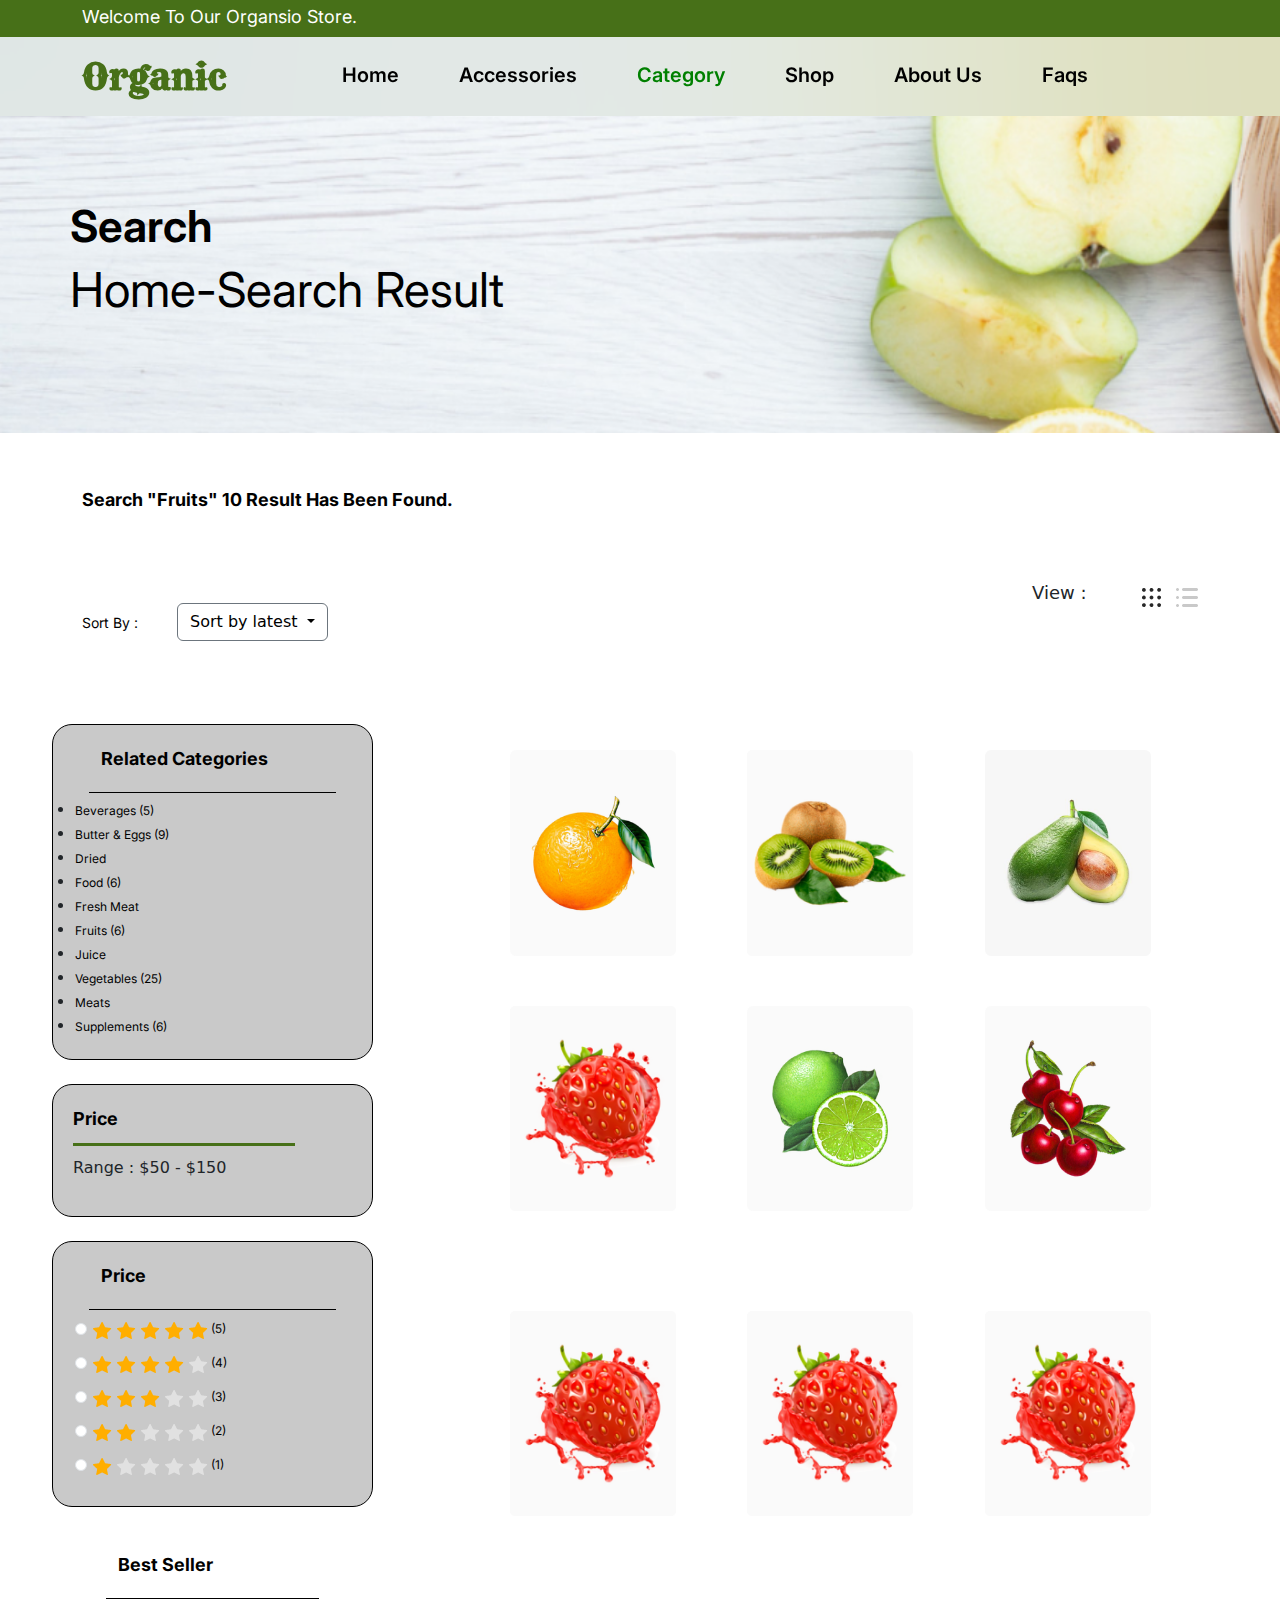
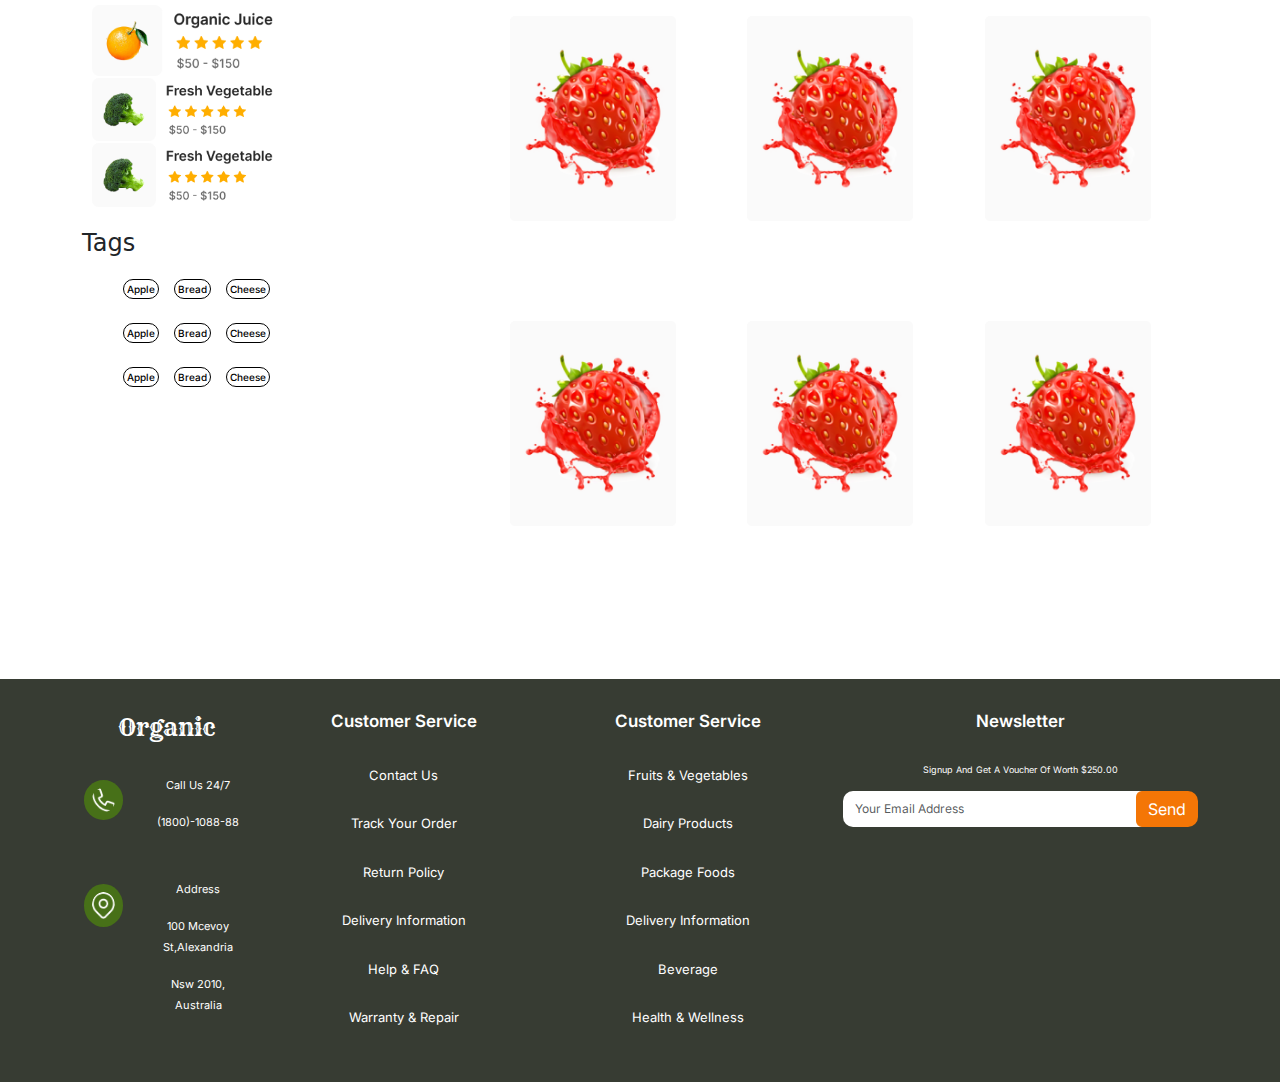
<file: search.html>
<!DOCTYPE html>
<html lang="en">
<head>
    <meta charset="UTF-8">
    <meta name="viewport" content="width=device-width, initial-scale=1.0">
    <title>Search</title>
    <link rel="stylesheet" href="https://cdnjs.cloudflare.com/ajax/libs/font-awesome/6.6.0/css/all.min.css" integrity="sha512-Kc323vGBEqzTmouAECnVceyQqyqdsSiqLQISBL29aUW4U/M7pSPA/gEUZQqv1cwx4OnYxTxve5UMg5GT6L4JJg==" crossorigin="anonymous" referrerpolicy="no-referrer" />
    <link rel="preconnect" href="https://fonts.googleapis.com">
    <link rel="preconnect" href="https://fonts.gstatic.com" crossorigin>
    <link href="https://fonts.googleapis.com/css2?family=Inter:ital,opsz,wght@0,14..32,100..900;1,14..32,100..900&family=Rye&display=swap" rel="stylesheet">
    <link rel="stylesheet" href="css/bootstrap.min.css">
    <link rel="stylesheet" href="css/search.css">
    <link rel="stylesheet" href="css/responsive css/search.responsive.css">  
</head>
<body>
     <!-- top banner start -->
     <section id="top_banner">
        <div class="container">
            <div class="row">
                <div class="col-lg-12 top_banner_text">
                    <h4>Welcome To Our Organsio Store.</h4>
                </div>
            </div>
        </div>
     </section>
    <!-- top banner end -->

    <!-- navbar start -->
    <nav class="navbar navbar-expand-lg menu-bg">
        <div class="container">
          <a class="navbar-brand" href="index.html">Organic</a>
          <button class="navbar-toggler" type="button" data-bs-toggle="collapse" data-bs-target="#navbarSupportedContent" aria-controls="navbarSupportedContent" aria-expanded="false" aria-label="Toggle navigation">
            <span class="navbar-toggler-icon"></span>
          </button>
          <div class="collapse navbar-collapse" id="navbarSupportedContent">
            <ul class="navbar-nav mx-auto mb-2 mb-lg-0">
              <li class="nav-item">
                <a class="nav-link" aria-current="page" href="index.html">Home</a>
              </li>
              <li class="nav-item">
                <a class="nav-link" href="accessories.html">Accessories</a>
              </li>
              <li class="nav-item">
                <a class="nav-link active" href="category.html">Category</a>
              </li>
              <li class="nav-item">
                <a class="nav-link" href="cart.html">Shop</a>
              </li>
              <li class="nav-item">
                <a class="nav-link" href="about us.html">About Us </a>
              </li>
              <li class="nav-item">
                <a class="nav-link" href="#">Faqs</a>
              </li>
            </ul>
            <div class="nav_end nav-item">
              <a href="cart.html"><i class="fa-solid fa-bag-shopping"></i></a>
              <a href="search.html" class="nav-link active" ><i class="fa-solid fa-magnifying-glass"></i></a>
            </div>
          </div>
        </div>
      </nav>
    <!--navbar end  -->

     <!-- banner start -->
     <section id="banner">
        <div class="container">
            <div class="row">
                <div class="col-lg-5 banner_text">
                    <h4>Search</h4>
                    <h5>Home-Search result</h5>
                </div>
            </div>
        </div>
      </section>
    <!--banner end  -->

    <!-- search start -->
     <section id="search">
        <div class="container">
          <div class="row">
            <div class="col-lg-6">
              <div class="head">
                Search  "Fruits" 10 result has been found.
              </div>   
            </div>                              
          </div>
          <div class="row search_sort">
            <div class="col-lg-1 d-flex align-items-center">
              <span>Sort By :</span> 
            </div>
            <div class="col-lg-3">
              <div class="dropdown">
                <button class="btn btn-secondary dropdown-toggle" type="button" data-bs-toggle="dropdown" aria-expanded="false">
                  Sort by latest
                </button>
                <ul class="dropdown-menu">
                  <li><a class="dropdown-item" href="#">Sort by name</a></li>
                  <li><a class="dropdown-item" href="#">Sort by oldest</a></li>
                  <li><a class="dropdown-item" href="#">Sort by dates</a></li>
                </ul>
              </div>
            </div>
            <div class="col-lg-2 offset-lg-6">
              <div class="search_view">
                <h4>View :</h4>
                <img src="images/view pic.png" alt="view" class="img-fluid">
              </div>
            </div>
          </div>
          <div class="row">
            <div class="col-lg-3">
              <div class="row relate_main">
                <div class="col-lg-12">
                  <div class="row relate_up">
                    <div class="col-lg-10">
                      <div class="head">Related Categories</div>
                    </div>
                  </div>
                  <div class="row justify-content-center relate_down">
                    <div class="col-lg-12">
                      <ul>
                        <li><a href="#">Beverages (5)</a></li>
                        <li><a href="#">Butter & Eggs (9)</a></li>
                        <li><a href="#">Dried</a></li>
                        <li><a href="#">Food (6)</a></li>
                        <li><a href="#">Fresh Meat</a></li>
                        <li><a href="#">Fruits (6)</a></li>
                        <li><a href="#">Juice</a></li>
                        <li><a href="#">Vegetables (25)</a></li>
                        <li><a href="#">Meats</a></li>
                        <li><a href="#">Supplements (6)</a></li>
                      </ul>
                    </div>
                  </div>
                </div>
              </div>
              <div class="row price_main">
                <div class="col-lg-12 price_in">
                  <div class="row">
                    <div class="col-lg-12">
                      <div class="head">Price</div>
                    </div>
                  </div>
                  <div class="row">
                    <div class="col-lg-12">
                      <img src="images/green line.png" alt="line" class="img-fluid">
                    </div>
                  </div>
                  <div class="row">
                    <div class="col-lg-12">
                      <ul>
                        <li>Range : $50 - $150</li>
                      </ul>
                    </div>
                  </div>
                </div>
              </div>
              <div class="row price2_main">
                <div class="col-lg-12">
                  <div class="row relate_up">
                    <div class="col-lg-10">
                      <div class="head">Price</div>
                    </div>
                  </div>
                  <div class="row justify-content-center relate_down">
                    <div class="col-lg-12">
                      <ul>
                        <li>
                          <div class="form-check">
                            <input class="form-check-input" type="radio" name="flexRadioDefault" id="flexRadioDefault1">
                            <label class="form-check-label" for="flexRadioDefault1">
                              <img src="images/star3.png" alt="star"> (5)
                            </label>
                          </div>
                        </li>
                        <li>
                          <div class="form-check">
                            <input class="form-check-input" type="radio" name="flexRadioDefault" id="flexRadioDefault1">
                            <label class="form-check-label" for="flexRadioDefault1">
                              <img src="images/4 start.png" alt="star"> (4)
                            </label>
                          </div>
                        </li>
                        <li>
                          <div class="form-check">
                            <input class="form-check-input" type="radio" name="flexRadioDefault" id="flexRadioDefault1">
                            <label class="form-check-label" for="flexRadioDefault1">
                              <img src="images/3 star.png" alt="star"> (3)
                            </label>
                          </div>
                        </li>
                        <li>
                          <div class="form-check">
                            <input class="form-check-input" type="radio" name="flexRadioDefault" id="flexRadioDefault1">
                            <label class="form-check-label" for="flexRadioDefault1">
                              <img src="images/2 star.png" alt="star"> (2)
                            </label>
                          </div>
                        </li>
                        <li>
                          <div class="form-check">
                            <input class="form-check-input" type="radio" name="flexRadioDefault" id="flexRadioDefault1">
                            <label class="form-check-label" for="flexRadioDefault1">
                              <img src="images/1 star.png" alt="star"> (1)
                            </label>
                          </div>
                        </li>
                      </ul>
                    </div>
                  </div>
                </div>
              </div>
              <div class="row best_main">
                <div class="col-lg-12">
                  <div class="row relate_up">
                    <div class="col-lg-10">
                      <div class="head">Best seller</div>
                    </div>
                  </div>
                  <div class="row justify-content-center relate_down">
                    <div class="col-lg-12">
                      <ul>
                        <li><a href="#"><img src="images/g1.png" alt="" class="img-fluid"></a></li>
                        <li><a href="#"><img src="images/g2.png" alt="" class="img-fluid"></a></li>
                        <li><a href="#"><img src="images/g2.png" alt="" class="img-fluid"></a></li>
                      </ul>
                    </div>
                  </div>
                </div>
              </div>
              <div class="row tags_main">
                <div class="col-lg-12">
                  <div class="row">
                    <div class="col-lg-6">
                      <h4>Tags</h4>
                    </div>
                  </div>
                  <div class="row justify-content-center tags_main_in">
                    <div class="col-lg-9">
                      <span>Apple</span>
                      <span>Bread</span>
                      <span>Cheese</span>
                    </div>
                  </div>
                  <div class="row justify-content-center tags_main_in">
                    <div class="col-lg-9">
                      <span>Apple</span>
                      <span>Bread</span>
                      <span>Cheese</span>
                    </div>
                  </div>
                  <div class="row justify-content-center tags_main_in">
                    <div class="col-lg-9">
                      <span>Apple</span>
                      <span>Bread</span>
                      <span>Cheese</span>
                    </div>
                  </div>
                </div>
              </div>
            </div>
            <div class="col-lg-8 offset-lg-1">
              <div class="row justify-content-evenly featured_sale">
                <div class="col-lg-3">
                    <div class="row">
                       <div class="col-lg-12 d-flex justify-content-center">
                        <img src="images/last1.png" alt="strawberry" class="img-fluid">
                       </div>
                    </div>
                </div>
                <div class="col-lg-3">
                  <div class="row">
                     <div class="col-lg-12 d-flex justify-content-center">
                      <img src="images/peach big.png" alt="strawberry" class="img-fluid">
                     </div>
                  </div>
               </div>
               <div class="col-lg-3">
                <div class="row">
                   <div class="col-lg-12 d-flex justify-content-center">
                    <img src="images/last3.png" alt="strawberry" class="img-fluid">
                   </div>
                </div>
             </div>
             <div class="row justify-content-evenly featured_sale">
                <div class="col-lg-3">
                    <div class="row">
                       <div class="col-lg-12 d-flex justify-content-center">
                        <img src="images/strawberry big.png" alt="strawberry" class="img-fluid">
                       </div>
                    </div>
                </div>
                <div class="col-lg-3">
                  <div class="row">
                     <div class="col-lg-12 d-flex justify-content-center">
                      <img src="images/last l.png" alt="strawberry" class="img-fluid">
                     </div>
                  </div>
               </div>
               <div class="col-lg-3">
                <div class="row">
                   <div class="col-lg-12 d-flex justify-content-center">
                    <img src="images/last f.png" alt="strawberry" class="img-fluid">
                   </div>
                </div>
             </div>
           </div>
           <div class="row justify-content-evenly featured_sale">
                <div class="col-lg-3">
                    <div class="row">
                       <div class="col-lg-12 d-flex justify-content-center">
                        <img src="images/strawberry big.png" alt="strawberry" class="img-fluid">
                       </div>
                    </div>
                </div>
                <div class="col-lg-3">
                  <div class="row">
                     <div class="col-lg-12 d-flex justify-content-center">
                      <img src="images/strawberry big.png" alt="strawberry" class="img-fluid">
                     </div>
                  </div>
               </div>
               <div class="col-lg-3">
                <div class="row">
                   <div class="col-lg-12 d-flex justify-content-center">
                    <img src="images/strawberry big.png" alt="strawberry" class="img-fluid">
                   </div>
                </div>
             </div>
           </div>
           <div class="row justify-content-evenly featured_sale">
            <div class="col-lg-3">
                <div class="row">
                   <div class="col-lg-12 d-flex justify-content-center">
                    <img src="images/strawberry big.png" alt="strawberry" class="img-fluid">
                   </div>
                </div>
            </div>
            <div class="col-lg-3">
              <div class="row">
                 <div class="col-lg-12 d-flex justify-content-center">
                  <img src="images/strawberry big.png" alt="strawberry" class="img-fluid">
                 </div>
              </div>
           </div>
           <div class="col-lg-3">
            <div class="row">
               <div class="col-lg-12 d-flex justify-content-center">
                <img src="images/strawberry big.png" alt="strawberry" class="img-fluid">
               </div>
            </div>
         </div>
       </div>
       <div class="row justify-content-evenly featured_sale">
        <div class="col-lg-3">
            <div class="row">
               <div class="col-lg-12 d-flex justify-content-center">
                <img src="images/strawberry big.png" alt="strawberry" class="img-fluid">
               </div>
            </div>
        </div>
        <div class="col-lg-3">
          <div class="row">
             <div class="col-lg-12 d-flex justify-content-center">
              <img src="images/strawberry big.png" alt="strawberry" class="img-fluid">
             </div>
          </div>
       </div>
       <div class="col-lg-3">
        <div class="row">
           <div class="col-lg-12 d-flex justify-content-center">
            <img src="images/strawberry big.png" alt="strawberry" class="img-fluid">
           </div>
        </div>
     </div>
   </div>
           </div>
         </div>
       </div>
     </div>
   </div>
 </section>
 <!-- search end -->

 <!-- footer start -->
 <section id="footer">
  <div class="container">
      <div class="row footer_main">
          <div class="col-lg-2 col-2">
              <a class="footer_logo" href="#">Organic</a>
              <div class="row footer_phone_main">
                  <div class="col-lg-4 footer_phone">
                      <img src="images/phone.png" alt="phone" class="img-fluid">
                  </div>
                  <div class="col-lg-8  footer_phone_text">
                      <p>Call Us 24/7</p>
                      <p>(1800)-1088-88</p>
                  </div>
              </div>
              <div class="row footer_phone_main">
                  <div class="col-lg-4 footer_phone">
                      <img src="images/location.png" alt="location" class="img-fluid">
                  </div>
                  <div class="col-lg-8 footer_phone_text">
                      <p>Address</p>
                      <p>100 Mcevoy st,alexandria</p>
                      <p>Nsw 2010, Australia</p>
                  </div>
              </div>
          </div>
          <div class="col-lg-3 col-3 footer_customer">
              <div class="footer_head">Customer Service</div>
              <ul>
                  <li><a href="#">Contact us</a></li>
                  <li><a href="#">Track your order</a></li>
                  <li><a href="#">Return policy</a></li>
                  <li><a href="#">Delivery Information</a></li>
                  <li><a href="#">Help & FAQ</a></li>
                  <li><a href="#">Warranty & Repair</a></li>
              </ul>
          </div>
          <div class="col-lg-3 col-3 footer_customer">
              <div class="footer_head">Customer Service</div>
              <ul>
                  <li><a href="#">Fruits & Vegetables</a></li>
                  <li><a href="#">Dairy Products</a></li>
                  <li><a href="#">Package Foods</a></li>
                  <li><a href="#">Delivery Information</a></li>
                  <li><a href="#">Beverage</a></li>
                  <li><a href="#">Health & Wellness</a></li>
              </ul>
          </div>
          <div class="col-lg-4 col-4 footer_form">
              <div class="footer_head">Newsletter</div>
              <ul>
                  <li>Signup and get a voucher of worth $250.00</li>
                  <li>
                      <form action="" class="footer_form_in">
                            <input type="email" class="form-control" id="exampleInputEmail1" aria-describedby="emailHelp" placeholder="Your email address">
                            <button type="submit" class="btn btn-primary">Send</button>
                        </form>
                  </li>
              </ul>
          </div>
      </div>
  </div>
</section>
<!-- footer end -->
    <script src="js/bootstrap.bundle.min.js"></script> 
</body>
</html>
</file>
<file: css/homepage.css>
/* common css start */
*{
    margin: 0;
    padding: 0;
    box-sizing: border-box;
}
img{
    vertical-align: middle;
}
a{
    text-decoration: none;
    display: inline-block;
}
ul{
    list-style: none;
}
/* common css end */

/* Top banner start */
#top_banner{
    padding: 0;
    background-color: #477018;
    position: absolute;
    top: 0px;
    left: 0;
    width: 100%;
    position: fixed;
    z-index: 999;
    backdrop-filter: blur(200px) ;
}
.top_banner_text h4{
    color: white !important;
    font-family: "Inter", sans-serif;
    font-size: 16px;
    font-weight: 400;
    line-height: auto;
    text-transform: capitalize;
    padding: 10px 0;
}
/* Top banner end  */

/* navbar start */
.menu-bg{
    position: absolute;
    top: 47px;
    left: 0;
    width: 100%;
    position: fixed;
    z-index: 999;
    backdrop-filter: blur(200px) ;
}
.nav-item .active{
    color: green !important;
}
.menu-bg ul li a{
    padding: 0 32px !important;
    color: black!important;
    font-family: "Inter", sans-serif;
    font-size: 18px;
    font-weight: 600;
    line-height: 25px;
    display: inline-block;
}
.menu-bg ul li a:hover{
    color: green !important;
}
.nav_end a{
    padding: 0 5px;
}
.navbar-brand{
    color: #477018!important;
    font-family: "Rye", serif;
    font-size: 30px;
    font-weight: 600;
    line-height: auto;
}
.nav_end a{
    color: black;
}
.nav_end a:hover{
    color: green;
}
/* navbar end  */

/* banner start */
#banner{
   background: url(../images/banner.png) no-repeat center / cover;
   padding: 200px 0 0 0;
}
.banner_text{
    padding: 132px 0;
} 
.banner_text h4{
    color: black !important;
    font-family: "Inter", sans-serif;
    font-size: 75px;
    font-weight: 700;
    line-height: auto;
    text-transform: capitalize;
}
.banner_text h5{
    color: #F47606 !important;
    font-family: "Inter", sans-serif;
    font-size: 75px;
    font-weight: 700;
    line-height: auto;
    text-transform: capitalize;
    padding-bottom: 32px;
}
.body{
    color: black !important;
    font-family: "Inter", sans-serif;
    font-size: 16px;
    font-weight: 400;
    line-height: auto;
    text-transform: capitalize;
}
.shopnow_btn{
    color: black !important;
    font-family: "Inter", sans-serif;
    font-size: 20px;
    font-weight: 600;
    line-height: auto;
    text-transform: capitalize;
    padding: 14px 50px;
    background-color: #477018;
    border-radius: 10px;
    -webkit-border-radius: 10px;
    -moz-border-radius: 10px;
    -ms-border-radius: 10px;
    -o-border-radius: 10px;
    margin-top: 32px;
}
.shopnow_btn:hover{
    background-color: white;
    background-image: linear-gradient(50deg,  #2BD2FF 10%, black 90%);
}
/* banner end */

/* discount start  */ 
#discount{
    padding: 130px 0;
}
.discount_box_in{
    padding: 77px 50px;
    text-align: center;
}
.discount_box{
    border: 1px solid #C9C9C9;
    border-radius: 25px;
    -webkit-border-radius: 25px;
    -moz-border-radius: 25px;
    -ms-border-radius: 25px;
    -o-border-radius: 25px;
    /* margin: 0 55px; */
}
.discount_box_in h4{
    color: black !important;
    font-family: "Inter", sans-serif;
    font-size: 25px;
    font-weight: 600;
    line-height: auto;
    text-transform: capitalize;
    padding: 30px 0px 4px 0;
}
.discount_food{
    padding: 130px 0 0 0;
}
.discount_food_in h4{
    text-align: center;
    color: black !important;
    font-family: "Inter", sans-serif;
    font-size: 20px;
    font-weight: 600;
    line-height: auto;
    text-transform: capitalize;
}
.discount_food_in img{
    display: block;
    margin: auto;
}
/*discount end  */

/*featured start  */
#featured{
    padding: 0;
}
.shop_btn{
    color: #F47606!important;
    font-family: "Inter", sans-serif;
    font-size: 16px;
    font-weight: 400;
    line-height: auto;
    text-transform: capitalize;
}
.head{
    color: black!important;
    font-family: "Inter", sans-serif;
    font-size: 35px;
    font-weight: 700;
    line-height: auto;
    text-transform: capitalize;
}
.featured_sale{
   padding: 50px 0;
}
.featured_stars{
    padding: 30px 0 17px 0;
}
.featured_box h4{
    color: black!important;
    font-family: "Inter", sans-serif;
    font-size: 20px;
    font-weight: 400;
    line-height: auto;
    text-transform: capitalize;
    text-align: center;
}
.featured_box h5{
    color: black!important;
    font-family: "Inter", sans-serif;
    font-size: 20px;
    font-weight: 500;
    line-height: auto;
    text-transform: capitalize;
    text-align: center;
}
.featured_small_box{
    padding: 48px 0 130px 0;
}
.featured_small_box_in{
    text-align: center;
}
.featured_small_box_in img{
    padding: 0 0 50px 0;
}
.featured_small_box_in h4{
    color: black!important;
    font-family: "Inter", sans-serif;
    font-size: 20px;
    font-weight: 500;
    line-height: auto;
    text-transform: capitalize;
}
.featured_fruits{
    background: url(../images/fruits\ bg.png) no-repeat center / cover;
    padding-bottom: 92px;
    border-radius: 25px;
    -webkit-border-radius: 25px;
    -moz-border-radius: 25px;
    -ms-border-radius: 25px;
    -o-border-radius: 25px;
}
.featured_fruits h4{
    color: black!important;
    font-family: "Inter", sans-serif;
    font-size: 45px;
    font-weight: 700;
    line-height: auto;
    text-transform: capitalize;
    padding: 92px 0 27px 0;
}
.featured_fruits_in{
    padding-left: 104px;
}
/*featured end  */

/*category start  */
#category{
    padding: 130px 0;
}
.category_head ul{
    display: flex;
    padding-top: 10px;
}
.category_head ul li a{
    margin: 0 20px;
    color: black!important;
    font-family: "Inter", sans-serif;
    font-size: 16px;
    font-weight: 400;
    line-height: auto;
    text-transform: capitalize; 
}

/* category end */

/*deal start  */
#deal{
    padding: 0px 0 130px 0;
}
.deal_head_box ul{
    display: flex;
}
.deal_head_box ul li{
    background-color: #F47606;
    padding: 5px 11px;
    margin: 0 5px;
    border-radius: 10px;
    -webkit-border-radius: 10px;
    -moz-border-radius: 10px;
    -ms-border-radius: 10px;
    -o-border-radius: 10px;
}
.deal_head_box ul li h4{
    color: white!important;
    font-family: "Inter", sans-serif;
    font-size: 20px;
    font-weight: 600;
    line-height: auto;
    text-transform: capitalize; 
    text-align: center;
}
.deal_bg{
    background: url(../images/deal\ bg.png) no-repeat center / cover;
    padding: 0 0 85px 0;
    border-radius: 25px;
    -webkit-border-radius: 25px;
    -moz-border-radius: 25px;
    -ms-border-radius: 25px;
    -o-border-radius: 25px;
    margin-top: 50px;
}
.featured_fruits_in h4{
    color: black!important;
    font-family: "Inter", sans-serif;
    font-size: 45px;
    font-weight: 700;
    line-height: auto;
    text-transform: capitalize;
    padding: 92px 0 27px 0;
}
/*-deal end  */

/* top start */
/* top end */

/* product start */
#product{
    padding: 130px 0;
}
.mango_img{
    padding-bottom: 29px;
}
/* product end */

/*testimonial start */
#testimonial{
    padding-bottom: 130px;
}
.testimonial_box{
    background-color: #C9C9C9;
    border-radius: 10px;
    -webkit-border-radius: 10px;
    -moz-border-radius: 10px;
    -ms-border-radius: 10px;
    -o-border-radius: 10px;
    margin-top: 54px;
}
.testimonial_box_in{
    padding: 76px 0px 76px 46px;
}
.testimonial_box_in p{
    color: #676767!important;
    font-family: "Inter", sans-serif;
    font-size: 16px;
    font-weight: 400;
    line-height: auto;
    text-transform: capitalize;
    padding: 30px 0;
}
.testimonial_box2{
    background-color: #C9C9C9;
    border-radius: 10px;
    -webkit-border-radius: 10px;
    -moz-border-radius: 10px;
    -ms-border-radius: 10px;
    -o-border-radius: 10px;
    margin-top: 54px;
}
.testimonial_box_in2{
    padding: 34px 46px 33px 46px;
}
/* testimonial end  */

/*blog start  */
#blog{
    padding-bottom: 130px;
}
.blog_card{
    padding-top: 50px;
}
.card_from{
    padding: 23px 0 10px 18px;
}
.card_from img{
    padding: 0 20px;
}
.card-body p{
    color: black!important;
    font-family: "Inter", sans-serif;
    font-size: 20px;
    font-weight: 600;
    line-height: 36px;
    text-transform: capitalize;
}
.card-body .line{
    width: 95%;
}
.blog_card_end{
    display: flex;
    justify-content: space-between;
}
.blog_card_end p{
    color: black!important;
    font-family: "Inter", sans-serif;
    font-size: 14px;
    font-weight: 400;
    line-height: auto;
    text-transform: capitalize;
    padding-top: 10px;
}
.blog_card_end a{
    color: #F47606!important;
    font-family: "Inter", sans-serif;
    font-size: 14px;
    font-weight: 600;
    line-height: auto;
    text-transform: capitalize;
    margin-top:20px;
}
.blog_card_end img{
    object-fit: none;
}
/*blog end  */

/*footer start  */
#footer{
    padding: 0;
    background-color: #373C33;
}
.footer_main{
    padding: 130px 133px 130px 230px;
}
.footer_logo{
    color: white!important;
    font-family: "Rye", serif;
    font-size: 30px;
    font-weight: 400;
    line-height: auto;
}
.footer_phone_main{
    padding-top: 30px;
}
.footer_phone img{
    background-color: #477018;
    border-radius: 100%;
    -webkit-border-radius: 100%;
    -moz-border-radius: 100%;
    -ms-border-radius: 100%;
    -o-border-radius: 100%;
    padding: 8px;
}
.footer_phone_text p{
    color: white!important;
    font-family: "Inter", sans-serif;
    font-size: 10px;
    font-weight: 400;
    line-height: 14px;
    text-transform: capitalize;
}
.footer_head{
    color: white!important;
    font-family: "Inter", sans-serif;
    font-size: 18px;
    font-weight: 600;
    line-height: auto;
    text-transform: capitalize;
    padding-bottom: 30px;
    text-align: center;
}
.footer_customer ul li a{
    color: white!important;
    font-family: "Inter", sans-serif;
    font-size: 12px;
    font-weight: 400;
    line-height: auto;
    text-transform: capitalize;
    padding-bottom: 15px;
}
.footer_form ul li{
    color: white!important;
    font-family: "Inter", sans-serif;
    font-size: 12px;
    font-weight: 400;
    line-height: auto;
    text-transform: capitalize;
    padding-bottom: 15px;
}
.footer_form_in{
    display: flex;
}
.footer_form_in input{
    width: 70%;
    color: black!important;
    font-family: "Inter", sans-serif;
    font-size: 16px;
    font-weight: 400;
    line-height: auto;
    text-transform: capitalize;
    border-top-left-radius: 10px;
    border-bottom-left-radius: 10px;
    border: none !important;
}
.btn-primary{
    background-color: #F47606;
    color: white!important;
    font-family: "Inter", sans-serif;
    font-size: 16px;
    font-weight: 400;
    line-height: auto;
    text-transform: capitalize;
    border-top-right-radius: 10px;
    border-bottom-right-radius: 10px;
    margin-left: -10px;
    border: none !important;
}
/*footer end   */
</file>
<file: css/responsive css/homepage.responsive.css>
/* xs start */

@media (min-width:0px) and (max-width:575px){
    /* top nav start */
    .top_banner_text h4 {
        font-size: 11px;
        padding: 4px 0;
    }
    /* top nav end */

    /* nav start */

    .navbar-collapse {
        box-shadow: none;
    }
    .navbar-brand {
        font-size: 20px;
        font-weight: 600;
    }
    .menu-bg {
        position: absolute;
        top: 26px;
        position: fixed;
    }
    .menu-bg ul li a {
        padding: 0 136px !important;
        font-size: 13px;
        line-height: 1px;
    }
    .nav_end a {
        padding: 0px 74px;
    }
    .navbar-toggler{
        border: none;
    }
    .navbar-toggler:focus {
        text-decoration: none;
        outline: 0;
        box-shadow: none;
    }
    /* nav end */

    /* banner start */
    #banner {
        padding: 0px 0 0 0;
    }
    .banner_text{
        text-align: center;
        padding: 132px 0 66px 0;
    }
    .banner_text h4 {
        font-size: 32px;
        font-weight: 650;
    }
    .banner_text h5 {
        font-size: 48px;
    }
    .body {
        font-size: 11px;
    }
    .shopnow_btn {
        font-size: 11px;
        padding: 10px 17px;
    }
    /* banner end */

    /* discount start */
    #discount {
        padding: 60px 0;
    }
    .discount_box_in h4 {
        font-size: 16px;
        padding: 12px 0px 0px 0;
    }
    .discount_box_in {
        padding: 0px 0px;
        border: 1px solid black;
        border-radius: 25px;
        -webkit-border-radius: 25px;
        -moz-border-radius: 25px;
        -ms-border-radius: 25px;
        -o-border-radius: 25px;
        margin: 20px 20px;
    }
    .col-lg-2.discount_box {
        margin-bottom: 10px;
    }
    .discount_food {
        padding: 60px 0 0 0;
    }
    .discount_box_in h4 {
        font-size: 12px;
        padding: 15px 0px 0px 0px;
    }
    .discount_box {
        border: none;
    }
    /* discount end */

    /* featured start */
    .head {
        font-size: 22px;
        text-align: center;
    }
    .shop_btn {
        font-size: 16px;
    }
    .featured_box h4 {
        font-size: 11px;
    }
    .featured_box h5 {
        font-size: 10px;
        font-weight: 500;
    }
    .featured_stars {
        padding: 0px 0 10px 0;
    }
    .featured_small_box_in h4 {
        font-size: 9px;
    }
    .featured_small_box_in p {
        margin-top: 0;
        margin-bottom: 2rem;
        font-size: 8px;
    }
    .featured_small_box_in img {
        padding: 0px 0 29px 0;
    }
    p {
        margin-top: 0;
        margin-bottom: 4rem;
    }
    .featured_fruits_in h4 {
        font-size: 18px;
        padding: 70px 0 10px 0;
    }
    .featured_fruits_in {
        padding-left: 10px;
    }
    .featured_fruits {
        padding-bottom: 47px;
        margin: 0 18px;
    }
    .featured_sale {
        padding: 40px 0;
    }
    .featured_sale .img-fluid {
        max-width: 44%;
        height: auto;
    }
    .featured_small_box {
        padding: 48px 0 55px 0;
    }
    /* feature end */

    /* category start */
    #category {
        padding: 57px 0;
    }
    .category_head ul li a {
        margin: 0px 14px;
        font-size: 10px;
    }
    /* category end */

    /* deal start */
    .deal_head_box ul li h4 {
        font-size: 10px;
    }
    .deal_head_box ul li {
        padding: 2px 6px;
        margin: 0px 2px;
    }
    .featured_fruits_in h4 {
        font-size: 14px;
        padding: 39px 0 3px 0;
    }
    #deal {
        padding: 0px 0 65px 0;
    }
    .deal_head_box ul {

        padding-top: 12px;
    }
    .deal_bg{
        margin: 0px 20px;
    }
    /* deal end */

    /* product start */
    #product {
        padding: 27px 0;
    }
    .mango_img {
        padding-bottom: 0px;
    }
     /* product end */

    /* testtimonial start */
    #testimonial {
        padding-bottom: 48px;
    }
    .testimonial_box_in p {
        font-size: 8px;
        padding: 15px 0 0 0;
    }
    .testimonial_box_in {
        padding: 14px 0px 32px 1px;
    }
    p {
        margin-top: 0;
        margin-bottom: 2rem;
        font-size: 10px;
    }
    .testimonial_box_main {
        margin: 0 28px;
    }
    /* testimonial end */

    /* blog start */
    .card_from img {
        padding: 0px 0px;
    }
    .card-body p {
        font-size: 10px;
        line-height: 17px;
    }
    .blog_card_end a {
        font-size: 9px;
        margin-top: 11px;
    }
    .card {
        margin: -14px 77px;
    }
    /* blog end */

    /* footer start */
    .footer_main {
        padding: 30px 0px 12px 2px;
        text-align: center;
    }
    .footer_logo {
        font-size: 12px;
    }
    .footer_phone_main {
        padding-top: 12px;
    }
    .footer_head {
        font-size: 8px;
        padding-bottom: 15px;
    }
    .footer_customer ul li a {
        font-size: 7px;
        padding-bottom: 18px;
    }
    .footer_form ul li {
        font-size: 4px;
        padding-bottom: 20pxpx;
    }
    .footer_form_in input {
        width: 62%;
        font-size: 4px;
    }
    .btn-primary {
        font-size: 6px;
    }
    .footer_form ul {
        padding-left: 0rem;
    }
    .footer_form_in {
        padding-left: 0px;
        text-align: center;
    }
    .footer_phone_text p {
        font-size: 6px;
        line-height: 9px;
    }
    .footer_main .img-fluid {
        max-width: 70%;
        height: auto;
    }
    .footer_phone_main p {
        margin-top: 0;
        margin-bottom: 1rem;
    }
    .footer_customer ul{
        padding-left: 0;
    }
    /* footer end */
}

/* xs end */

/* sm start */

@media (min-width:576px) and (max-width:767.98px){
    /* top nav start */
    .top_banner_text h4 {
        font-size: 11px;
        padding: 4px 0;
    }
    /* top nav end */

    /* nav start */

    .navbar-collapse {
        box-shadow: none;
    }
    .navbar-brand {
        font-size: 20px;
        font-weight: 600;
    }
    .menu-bg {
        position: absolute;
        top: 26px;
        position: fixed;
    }
    .menu-bg ul li a {
        padding: 0 231px !important;
        font-size: 13px;
        line-height: 1px;
    }
    .nav_end a {
        padding: 0px 124px;
    }
    .navbar-toggler{
        border: none;
    }
    .navbar-toggler:focus {
        text-decoration: none;
        outline: 0;
        box-shadow: none;
    }
    /* nav end */

    /* banner start */
    #banner {
        padding: 0px 0 0 0;
    }
    .banner_text{
        text-align: center;
        padding: 132px 0 66px 0;
    }
    .banner_text h4 {
        font-size: 32px;
        font-weight: 650;
    }
    .banner_text h5 {
        font-size: 48px;
    }
    .body {
        font-size: 11px;
    }
    .shopnow_btn {
        font-size: 11px;
        padding: 10px 17px;
    }
    /* banner end */

    /* discount start */
    #discount {
        padding: 60px 0;
    }
    .discount_box_in h4 {
        font-size: 16px;
        padding: 12px 0px 0px 0;
    }
    .discount_box_in {
        padding: 0px 0px;
        border: 1px solid black;
        border-radius: 25px;
        -webkit-border-radius: 25px;
        -moz-border-radius: 25px;
        -ms-border-radius: 25px;
        -o-border-radius: 25px;
        margin: 20px 20px;
    }
    .col-lg-2.discount_box {
        margin-bottom: 10px;
    }
    .discount_food {
        padding: 60px 0 0 0;
    }
    .discount_box_in h4 {
        font-size: 12px;
        padding: 15px 0px 0px 0px;
    }
    .discount_box {
        border: none;
    }
    /* discount end */

    /* featured start */
    .head {
        font-size: 22px;
        text-align: center;
    }
    .shop_btn {
        font-size: 16px;
    }
    .featured_box h4 {
        font-size: 11px;
    }
    .featured_box h5 {
        font-size: 10px;
        font-weight: 500;
    }
    .featured_stars {
        padding: 0px 0 10px 0;
    }
    .featured_small_box_in h4 {
        font-size: 9px;
    }
    .featured_small_box_in p {
        margin-top: 0;
        margin-bottom: 2rem;
        font-size: 8px;
    }
    .featured_small_box_in img {
        padding: 0px 0 29px 0;
    }
    p {
        margin-top: 0;
        margin-bottom: 4rem;
    }
    .featured_fruits_in h4 {
        font-size: 18px;
        padding: 70px 0 10px 0;
    }
    .featured_fruits_in {
        padding-left: 10px;
    }
    .featured_fruits {
        padding-bottom: 47px;
        margin: 0 18px;
    }
    .featured_sale {
        padding: 40px 0;
    }
    .featured_sale .img-fluid {
        max-width: 44%;
        height: auto;
    }
    .featured_small_box {
        padding: 48px 0 55px 0;
    }
    /* feature end */

    /* category start */
    #category {
        padding: 57px 0;
    }
    .category_head ul li a {
        margin: 0px 14px;
        font-size: 10px;
    }
    /* category end */

    /* deal start */
    .deal_head_box ul li h4 {
        font-size: 10px;
    }
    .deal_head_box ul li {
        padding: 2px 6px;
        margin: 0px 2px;
    }
    .featured_fruits_in h4 {
        font-size: 14px;
        padding: 39px 0 3px 0;
    }
    #deal {
        padding: 0px 0 65px 0;
    }
    .deal_head_box ul {

        padding-top: 12px;
    }
    .deal_bg{
        margin: 0px 20px;
    }
    /* deal end */

    /* product start */
    #product {
        padding: 27px 0;
    }
    .mango_img {
        padding-bottom: 0px;
    }
     /* product end */

    /* testtimonial start */
    #testimonial {
        padding-bottom: 48px;
    }
    .testimonial_box_in p {
        font-size: 8px;
        padding: 15px 0 0 0;
    }
    .testimonial_box_in {
        padding: 14px 0px 32px 1px;
    }
    p {
        margin-top: 0;
        margin-bottom: 2rem;
        font-size: 10px;
    }
    .testimonial_box_main {
        margin: 0 28px;
    }
    /* testimonial end */

    /* blog start */
    .card_from img {
        padding: 0px 0px;
    }
    .card-body p {
        font-size: 10px;
        line-height: 17px;
    }
    .blog_card_end a {
        font-size: 9px;
        margin-top: 11px;
    }
    .card {
        margin: -14px 77px;
    }
    /* blog end */

    /* footer start */
    .footer_main {
        padding: 30px 0px 12px 2px;
        text-align: center;
    }
    .footer_logo {
        font-size: 18px;
    }
    .footer_phone_main {
        padding-top: 12px;
    }
    .footer_head {
        font-size: 12px;
        padding-bottom: 22px;
    }
    .footer_customer ul li a {
        font-size: 10px;
        padding-bottom: 25px;
    }
    .footer_form ul li {
        font-size: 7px;
        padding-bottom: 20pxpx;
    }
    .footer_form_in input {
        width: 87%;
        font-size: 9px;
    }
    .btn-primary {
        font-size: 12px;
    }
    .footer_form ul {
        padding-left: 0rem;
    }
    .footer_form_in {
        padding-left: 0px;
        text-align: center;
    }
    .footer_phone_text p {
        font-size: 8px;
        line-height: 12px;
    }
    .footer_main .img-fluid {
        max-width: 70%;
        height: auto;
    }
    .footer_phone_main p {
        margin-top: 0;
        margin-bottom: 1rem;
    }
    .footer_customer ul{
        padding-left: 0;
    }
    /* footer end */
}

/* sm end */

/* md start */

@media (min-width:768px) and (max-width:991px){
    /* top nav start */
    .top_banner_text h4 {
        font-size: 15px;
        padding: 8px 0;
    }
    /* top nav end */

    /* nav start */

    .navbar-collapse {
        box-shadow: none;
    }
    .navbar-brand {
        font-size: 28px;
        font-weight: 600;
    }
    .menu-bg {
        position: absolute;
        top: 36px;
        position: fixed;
    }
    .menu-bg ul li a {
        padding: 0 315px !important;
        font-size: 15px;
        line-height: 0px;
    }
    .nav_end a {
        padding: 0px 171px;
    }
    .navbar-toggler{
        border: none;
    }
    .navbar-toggler:focus {
        text-decoration: none;
        outline: 0;
        box-shadow: none;
    }
    /* nav end */

    /* banner start */
    #banner {
        padding: 0px 0 0 0;
    }
    .banner_text{
        text-align: center;
        padding: 132px 0 66px 0;
    }
    .banner_text h4 {
        font-size: 38px;
        font-weight: 650;
    }
    .banner_text h5 {
        font-size: 57px;
    }
    .body {
        font-size: 17px;
    }
    .shopnow_btn {
        font-size: 16px;
        padding: 16px 26px;
    }
    /* banner end */

    /* discount start */
    #discount {
        padding: 60px 0;
    }
    .discount_box_in h4 {
        font-size: 16px;
        padding: 18px 0px 0px 0px;
    }
    .discount_box_in {
        padding: 0px 0px;
        border: 1px solid black;
        border-radius: 25px;
        -webkit-border-radius: 25px;
        -moz-border-radius: 25px;
        -ms-border-radius: 25px;
        -o-border-radius: 25px;
        margin: 20px 20px;
    }
    .col-lg-2.discount_box {
        margin-bottom: 10px;
    }
    .discount_food {
        padding: 60px 0 0 0;
    }
    .discount_box_in h4 {
        font-size: 12px;
        padding: 15px 0px 0px 0px;
    }
    .discount_box {
        border: none;
    }
    /* discount end */

    /* featured start */
    .head {
        font-size: 26px;
        text-align: center;
    }
    .shop_btn {
        font-size: 20px;
    }
    .featured_box h4 {
        font-size: 14px;
    }
    .featured_box h5 {
        font-size: 12px;
        font-weight: 500;
    }
    .featured_stars {
        padding: 0px 0 10px 0;
    }
    .featured_small_box_in h4 {
        font-size: 17px;
    }
    .featured_small_box_in p {
        margin-top: 0;
        margin-bottom: 3rem;
        font-size: 12px;
    }
    .featured_small_box_in img {
        padding: 0px 0 29px 0;
    }
    p {
        margin-top: 0;
        margin-bottom: 4rem;
    }
    .featured_fruits_in h4 {
        font-size: 20px;
        padding: 56px 0 8px 0;
    }
    .featured_fruits_in {
        padding-left: 10px;
    }
    .featured_fruits {
        padding-bottom: 47px;
        margin: 0 18px;
    }
    .featured_sale {
        padding: 40px 0;
    }
    .featured_sale .img-fluid {
        max-width: 44%;
        height: auto;
    }
    .featured_small_box {
        padding: 48px 0 55px 0;
    }
    /* feature end */

    /* category start */
    #category {
        padding: 57px 0;
    }
    .category_head ul li a {
        margin: 10px 16px;
        font-size: 15px;
    }
    /* category end */

    /* deal start */
    .deal_head_box ul li h4 {
        font-size: 10px;
    }
    .deal_head_box ul li {
        padding: 2px 6px;
        margin: 0px 2px;
    }
    #deal {
        padding: 0px 0 65px 0;
    }
    .deal_head_box ul {

        padding-top: 12px;
    }
    .deal_bg{
        margin: 0px 20px;
    }
    /* deal end */

    /* product start */
    #product {
        padding: 27px 0;
    }
    .mango_img {
        padding-bottom: 0px;
    }
     /* product end */

    /* testtimonial start */
    #testimonial {
        padding-bottom: 48px;
    }
    .testimonial_box_in p {
        font-size: 8px;
        padding: 15px 0 0 0;
    }
    .testimonial_box_in {
        padding: 14px 0px 32px 1px;
    }
    p {
        margin-top: 0;
        margin-bottom: 2rem;
        font-size: 10px;
    }
    .testimonial_box_main {
        margin: 0 28px;
    }
    /* testimonial end */

    /* blog start */
    .card_from img {
        padding: 0px 0px;
    }
    .card-body p {
        font-size: 10px;
        line-height: 17px;
    }
    .blog_card_end a {
        font-size: 9px;
        margin-top: 11px;
    }
    .card {
        margin: -14px 77px;
    }
    /* blog end */

    /* footer start */
    .footer_main {
        padding: 30px 0px 12px 2px;
        text-align: center;
    }
    .footer_logo {
        font-size: 18px;
    }
    .footer_phone_main {
        padding-top: 12px;
    }
    .footer_head {
        font-size: 12px;
        padding-bottom: 22px;
    }
    .footer_customer ul li a {
        font-size: 10px;
        padding-bottom: 25px;
    }
    .footer_form ul li {
        font-size: 9px;
        padding-bottom: 20pxpx;
    }
    .footer_form_in input {
        width: 87%;
        font-size: 12px;
    }
    .btn-primary {
        font-size: 16px;
    }
    .footer_form ul {
        padding-left: 0rem;
    }
    .footer_form_in {
        padding-left: 0px;
        text-align: center;
    }
    .footer_phone_text p {
        font-size: 8px;
        line-height: 12px;
    }
    .footer_main .img-fluid {
        max-width: 70%;
        height: auto;
    }
    .footer_phone_main p {
        margin-top: 0;
        margin-bottom: 1rem;
    }
    .footer_customer ul{
        padding-left: 0;
    }
    /* footer end */
}

/* md end */

/* lg start */

@media (min-width:992px) and (max-width:1199px){
/* top nav start */
.top_banner_text h4 {
	font-size: 18px;
	padding: 6px 0;
}
/* top nav end */
            
/* nav start */
.navbar-brand {
	font-size: 35px;
	font-weight: 600;
}
.menu-bg {
	position: absolute;
	top: 37px;
	position: fixed;
}
.menu-bg ul li a {
	padding: 0 24px !important;
	font-size: 17px;
}
/* navbar end */

    /* banner start */
    #banner {
        padding: 0px 0 0 0;
    }
    .banner_text {
        padding: 200px 0 75px 0;
    }
    .banner_text h4 {
        font-size: 44px;
        font-weight: 650;
    }
    .banner_text h5 {
        font-size: 66px;
    }
    .body {
        font-size: 18px;
    }
    .shopnow_btn {
        font-size: 20px;
        padding: 20px 34px;
    }
    /* banner end */

    /* discount start */
    #discount {
        padding: 60px 0;
    }
    .discount_box_in h4 {
        font-size: 14px;
        padding: 19px 0px 0px 0px;
    }
    .discount_box_in {
        padding: 0px 0px;
        border: 1px solid black;
        border-radius: 25px;
        -webkit-border-radius: 25px;
        -moz-border-radius: 25px;
        -ms-border-radius: 25px;
        -o-border-radius: 25px;
        margin: 32px -20px;
    }
    .col-lg-2.discount_box {
        margin-bottom: 10px;
    }
    .discount_food {
        padding: 60px 0 0 0;
    }
    .discount_box_in h4 {
        font-size: 12px;
        padding: 15px 0px 0px 0px;
    }
    .discount_box {
        border: none;
    }
    /* discount end */

    /* featured start */
    .head {
        font-size: 32px;
        text-align: center;
    }
    .shop_btn {
        font-size: 20px;
    }
    .featured_box h4 {
        font-size: 14px;
    }
    .featured_box h5 {
        font-size: 12px;
        font-weight: 500;
    }
    .featured_stars {
        padding: 0px 0 10px 0;
    }
    .featured_small_box_in h4 {
        font-size: 17px;
    }
    .featured_small_box_in p {
        margin-top: 0;
        margin-bottom: 3rem;
        font-size: 12px;
    }
    .featured_small_box_in img {
        padding: 0px 0 29px 0;
    }
    p {
        margin-top: 0;
        margin-bottom: 4rem;
    }
    .featured_fruits_in h4 {
        font-size: 20px;
        padding: 56px 0 8px 0;
    }
    .featured_fruits_in {
        padding-left: 10px;
    }
    .featured_fruits {
        padding-bottom: 47px;
        margin: 0 18px;
    }
    .featured_sale {
        padding: 40px 0;
    }
    .featured_sale .img-fluid {
        max-width: 44%;
        height: auto;
    }
    .featured_small_box {
        padding: 48px 0 55px 0;
    }
    /* feature end */

    /* category start */
    #category {
        padding: 57px 0;
    }
    .category_head ul li a {
        margin: 12px 11px;
        font-size: 13px;
    }
    /* category end */

    /* deal start */
    .deal_head_box ul li h4 {
        font-size: 10px;
    }
    .deal_head_box ul li {
        padding: 2px 6px;
        margin: 0px 2px;
    }
    #deal {
        padding: 0px 0 65px 0;
    }
    .deal_head_box ul {

        padding-top: 12px;
    }
    .deal_bg{
        margin: 0px 20px;
    }
    /* deal end */

    /* product start */
    #product {
        padding: 27px 0;
    }
    .mango_img {
        padding-bottom: 0px;
    }
     /* product end */

    /* testimonial start */
    #testimonial {
        padding-bottom: 48px;
    }
    .testimonial_box_in p {
        font-size: 8px;
        padding: 15px 0 0 0;
    }
    .testimonial_box_in {
        padding: 14px 0px 32px 1px;
    }
    p {
        margin-top: 0;
        margin-bottom: 2rem;
        font-size: 10px;
    }
    .testimonial_box_main {
        margin: 0 28px;
    }
    /* testimonial end */

    /* blog start */
    .card_from img {
        padding: 0px 0px;
    }
    .card-body p {
        font-size: 13px;
        line-height: 19px;
    }
    .blog_card_end a {
        font-size: 9px;
        margin-top: 11px;
    }
    .card {
        margin: 1px 0px;
    }
    .blog_main .head {
        font-size: 25px;
        text-align: center;
    }
    /* blog end */

    /* footer start */
    .footer_main {
        padding: 30px 0px 12px 2px;
        text-align: center;
    }
    .footer_logo {
        font-size: 24px;
    }
    .footer_phone_main {
        padding-top: 30px;
    }
    .footer_head {
        font-size: 17px;
        padding-bottom: 28px;
    }
    .footer_customer ul li a {
        font-size: 13px;
        padding-bottom: 26px;
    }
    .footer_form ul li {
        font-size: 9px;
        padding-bottom: 20pxpx;
    }
    .footer_form_in input {
        width: 87%;
        font-size: 12px;
    }
    .btn-primary {
        font-size: 16px;
    }
    .footer_form ul {
        padding-left: 0rem;
    }
    .footer_form_in {
        padding-left: 0px;
        text-align: center;
    }
    .footer_phone_text p {
        font-size: 11px;
        line-height: 21px;
    }
    .footer_main .img-fluid {
        max-width: 100%;
        height: auto;
    }
    .footer_phone_main p {
        margin-top: 0;
        margin-bottom: 1rem;
    }
    .footer_customer ul{
        padding-left: 0;
    }
    /* footer end */
}

/* lg end */

/* xl start */

@media (min-width:1200px) and (max-width:1399px){
/* top nav start */
.top_banner_text h4 {
	font-size: 18px;
	padding: 6px 0;
}
/* top nav end */
            
/* nav start */
.navbar-brand {
	font-size: 35px;
	font-weight: 600;
}
.menu-bg {
	position: absolute;
	top: 37px;
	position: fixed;
}
.menu-bg ul li a {
	padding: 0 30px !important;
	font-size: 20px;
}
/* nav end */

    /* banner start */
    #banner {
        padding: 0px 0 0 0;
    }
    .banner_text {
        padding: 200px 0 75px 0;
    }
    .banner_text h4 {
        font-size: 44px;
        font-weight: 650;
    }
    .banner_text h5 {
        font-size: 66px;
    }
    .body {
        font-size: 18px;
    }
    .shopnow_btn {
        font-size: 20px;
        padding: 20px 34px;
    }
    /* banner end */

    /* discount start */
    #discount {
        padding: 60px 0;
    }
    .discount_box_in h4 {
        font-size: 14px;
        padding: 19px 0px 0px 0px;
    }
    .discount_box_in {
        padding: 0px 0px;
        border: 1px solid black;
        border-radius: 25px;
        -webkit-border-radius: 25px;
        -moz-border-radius: 25px;
        -ms-border-radius: 25px;
        -o-border-radius: 25px;
        margin: 32px -20px;
    }
    .col-lg-2.discount_box {
        margin-bottom: 10px;
    }
    .discount_food {
        padding: 60px 0 0 0;
    }
    .discount_box_in h4 {
        font-size: 12px;
        padding: 15px 0px 0px 0px;
    }
    .discount_box {
        border: none;
    }
    /* discount end */

    /* featured start */
    .head {
        font-size: 32px;
        text-align: center;
    }
    .shop_btn {
        font-size: 20px;
    }
    .featured_box h4 {
        font-size: 14px;
    }
    .featured_box h5 {
        font-size: 12px;
        font-weight: 500;
    }
    .featured_stars {
        padding: 0px 0 10px 0;
    }
    .featured_small_box_in h4 {
        font-size: 17px;
    }
    .featured_small_box_in p {
        margin-top: 0;
        margin-bottom: 3rem;
        font-size: 12px;
    }
    .featured_small_box_in img {
        padding: 0px 0 29px 0;
    }
    p {
        margin-top: 0;
        margin-bottom: 4rem;
    }
    .featured_fruits_in h4 {
        font-size: 20px;
        padding: 56px 0 8px 0;
    }
    .featured_fruits_in {
        padding-left: 10px;
    }
    .featured_fruits {
        padding-bottom: 47px;
        margin: 0 18px;
    }
    .featured_sale {
        padding: 40px 0;
    }
    .featured_sale .img-fluid {
        max-width: 44%;
        height: auto;
    }
    .featured_small_box {
        padding: 48px 0 55px 0;
    }
    /* feature end */

    /* category start */
    #category {
        padding: 57px 0;
    }
    .category_head ul li a {
        margin: 12px 11px;
        font-size: 13px;
    }
    /* category end */

    /* deal start */
    .deal_head_box ul li h4 {
        font-size: 10px;
    }
    .deal_head_box ul li {
        padding: 2px 6px;
        margin: 0px 2px;
    }
    #deal {
        padding: 0px 0 65px 0;
    }
    .deal_head_box ul {

        padding-top: 12px;
    }
    .deal_bg{
        margin: 0px 20px;
    }
    /* deal end */

    /* product start */
    #product {
        padding: 27px 0;
    }
    .mango_img {
        padding-bottom: 0px;
    }
     /* product end */

    /* testtimonial start */
    #testimonial {
        padding-bottom: 48px;
    }
    .testimonial_box_in p {
        font-size: 8px;
        padding: 15px 0 0 0;
    }
    .testimonial_box_in {
        padding: 14px 0px 32px 1px;
    }
    p {
        margin-top: 0;
        margin-bottom: 2rem;
        font-size: 10px;
    }
    .testimonial_box_main {
        margin: 0 28px;
    }
    /* testimonial end */

    /* blog start */
    .card_from img {
        padding: 0px 0px;
    }
    .card-body p {
        font-size: 13px;
        line-height: 19px;
    }
    .blog_card_end a {
        font-size: 9px;
        margin-top: 11px;
    }
    .card {
        margin: 1px 0px;
    }
    .blog_main .head {
        font-size: 25px;
        text-align: center;
    }
    /* blog end */

    /* footer start */
    .footer_main {
        padding: 30px 0px 12px 2px;
        text-align: center;
    }
    .footer_logo {
        font-size: 24px;
    }
    .footer_phone_main {
        padding-top: 30px;
    }
    .footer_head {
        font-size: 17px;
        padding-bottom: 28px;
    }
    .footer_customer ul li a {
        font-size: 13px;
        padding-bottom: 26px;
    }
    .footer_form ul li {
        font-size: 9px;
        padding-bottom: 20pxpx;
    }
    .footer_form_in input {
        width: 87%;
        font-size: 12px;
    }
    .btn-primary {
        font-size: 16px;
    }
    .footer_form ul {
        padding-left: 0rem;
    }
    .footer_form_in {
        padding-left: 0px;
        text-align: center;
    }
    .footer_phone_text p {
        font-size: 11px;
        line-height: 21px;
    }
    .footer_main .img-fluid {
        max-width: 100%;
        height: auto;
    }
    .footer_phone_main p {
        margin-top: 0;
        margin-bottom: 1rem;
    }
    .footer_customer ul{
        padding-left: 0;
    }
    /* footer end */
}

/* xl end */

/* xxl start */

@media (min-width:1400px) {
/* top nav start */
.top_banner_text h4 {
	font-size: 18px;
	padding: 6px 0;
}
/* top nav end */
            
/* nav start */
.navbar-brand {
	font-size: 40px;
	font-weight: 600;
}
.menu-bg {
	position: absolute;
	top: 37px;
	position: fixed;
}
.menu-bg ul li a {
	padding: 0 34px !important;
	font-size: 24px;
}
/* nav end */

    /* banner start */
    #banner {
        padding: 0px 0 0 0;
    }
    .banner_text {
        padding: 200px 0 75px 0;
    }
    .banner_text h4 {
        font-size: 48px;
        font-weight: 650;
    }
    .banner_text h5 {
        font-size: 72px;
    }
    .body {
        font-size: 18px;
    }
    .shopnow_btn {
        font-size: 24px;
        padding: 24px 40px;
    }
    /* banner end */

    /* discount start */
    #discount {
        padding: 60px 0;
    }
    .discount_box_in h4 {
        font-size: 20px;
        padding: 28px 0px 0px 0px;
    }
    .discount_box_in {
        padding: 48px 0px;
        border: 1px solid black;
        border-radius: 25px;
        -webkit-border-radius: 25px;
        -moz-border-radius: 25px;
        -ms-border-radius: 25px;
        -o-border-radius: 25px;
        margin: 60px -42px;
    }
    .col-lg-2.discount_box {
        margin-bottom: 10px;
    }
    .discount_food {
        padding: 60px 0 0 0;
    }
    .discount_box {
        border: none;
    }
    .discount_box_in p {
        margin-top: 0;
        margin-bottom: 2rem;
        font-size: 16px;
    }
    /* discount end */

    /* featured start */
    .head {
        font-size: 32px;
        text-align: center;
    }
    .shop_btn {
        font-size: 20px;
    }
    .featured_box h4 {
        font-size: 17px;
    }
    .featured_box h5 {
        font-size: 16px;
        font-weight: 500;
    }
    .featured_stars {
        padding: 0px 0 10px 0;
    }
    .featured_small_box_in h4 {
        font-size: 20px;
    }
    .featured_small_box_in p {
        margin-top: 0;
        margin-bottom: 5rem;
        font-size: 13px;
    }
    .featured_small_box_in img {
        padding: 0px 0 29px 0;
    }
    p {
        margin-top: 0;
        margin-bottom: 4rem;
    }
    .featured_fruits_in h4 {
        font-size: 26px;
        padding: 56px 0 35px 0;
    }
    .featured_fruits_in {
        padding-left: 10px;
    }
    .featured_fruits {
        padding-bottom: 47px;
        margin: 0 18px;
    }
    .featured_sale {
        padding: 40px 0;
    }
    .featured_sale .img-fluid {
        max-width: 44%;
        height: auto;
    }
    .featured_small_box {
        padding: 48px 0 55px 0;
    }
    /* feature end */

    /* category start */
    #category {
        padding: 57px 0;
    }
    .category_head ul li a {
        margin: 12px 13px;
        font-size: 23px;
    }
    /* category end */

    /* deal start */
    .deal_head_box ul li h4 {
        font-size: 10px;
    }
    .deal_head_box ul li {
        padding: 2px 6px;
        margin: 0px 2px;
    }
    #deal {
        padding: 0px 0 65px 0;
    }
    .deal_head_box ul {

        padding-top: 12px;
    }
    .deal_bg{
        margin: 0px 20px;
    }
    /* deal end */

    /* product start */
    #product {
        padding: 27px 0;
    }
    .mango_img {
        padding-bottom: 0px;
    }
     /* product end */

    /* testtimonial start */
    #testimonial {
        padding-bottom: 48px;
    }
    .testimonial_box_in p {
        font-size: 15px;
        padding: 69px 0 0 0;
    }
    .testimonial_box_in {
        padding: 14px 0px 32px 1px;
    }
    .testimonial_box_in2 p {
        margin-top: 0;
        margin-bottom: 3rem;
        font-size: 16px;
    }
    .testimonial_box_main {
        margin: 0 28px;
    }
    /* testimonial end */

    /* blog start */
    .card_from img {
        padding: 0px 0px;
    }
    .card-body p {
        font-size: 18px;
        line-height: 19px;
    }
    .blog_card_end a {
        font-size: 16px;
        margin-top: 26px;
    }
    .card {
        margin: 1px 0px;
    }
    .blog_main .head {
        font-size: 25px;
        text-align: center;
    }
    /* blog end */

    /* footer start */
    .footer_main {
        padding: 30px 0px 12px 2px;
        text-align: center;
    }
    .footer_logo {
        font-size: 32px;
    }
    .footer_phone_main {
        padding-top: 30px;
    }
    .footer_head {
        font-size: 20px;
        padding-bottom: 41px;
    }
    .footer_customer ul li a {
        font-size: 16px;
        padding-bottom: 26px;
    }
    .footer_form ul li {
        font-size: 14px;
        padding-bottom: 20pxpx;
    }
    .footer_form_in input {
        width: 80%;
        font-size: 16px;
    }
    .btn-primary {
        font-size: 20px;
    }
    .footer_form ul {
        padding-left: 0rem;
    }
    .footer_form_in {
        padding-left: 0px;
        text-align: center;
    }
    .footer_phone_text p {
        font-size: 13px;
        line-height: 26px;
    }
    .footer_main .img-fluid {
        max-width: 100%;
        height: auto;
    }
    .footer_phone_main p {
        margin-top: 0;
        margin-bottom: 1rem;
    }
    .footer_customer ul{
        padding-left: 0;
    }
    /* footer end */
}

/* xxl end */
</file>
<file: css/about us.css>
/* common css start */
*{
    margin: 0;
    padding: 0;
    box-sizing: border-box;
}
img{
    vertical-align: middle;
}
a{
    text-decoration: none;
    display: inline-block;
}
ul{
    list-style: none;
}
/* common css end */

/* Top banner start */
#top_banner{
    padding: 0;
    background-color: #477018;
    position: absolute;
    top: 0;
    left: 0;
    width: 100%;
    position: fixed;
    z-index: 999;
    backdrop-filter: blur(200px);
}
.top_banner_text h4{
    color: white !important;
    font-family: "Inter", sans-serif;
    font-size: 16px;
    font-weight: 400;
    line-height: auto;
    text-transform: capitalize;
    padding: 10px 0;
}
/* Top banner end  */

/* navbar start */
.menu-bg{
    position: absolute;
    top: 47px;
    left: 0;
    width: 100%;
    position: fixed;
    z-index: 999;
    backdrop-filter: blur(200px);
}
.nav-item .active{
    color: green !important;
}
.menu-bg ul li a{
    padding: 0 32px !important;
    color: black!important;
    font-family: "Inter", sans-serif;
    font-size: 18px;
    font-weight: 600;
    line-height: 25px;
    display: inline-block;
}
.menu-bg ul li a:hover{
    color: green !important;
}
.nav_end a{
    padding: 0 5px;
    color: black;
}
.nav_end a:hover{
    color: green;
}
.navbar-brand{
    color: #477018!important;
    font-family: "Rye", serif;
    font-size: 30px;
    font-weight: 600;
    line-height: auto;
}
/* navbar end  */

/* banner start */
#banner{
    background: url(../images/category\ bg.png) no-repeat center / cover;
    padding: 200px 0 0 0;
}
.banner_text{
     padding: 132px 0;
} 
.banner_text h4{
     color: black !important;
     font-family: "Inter", sans-serif;
     font-size: 35px;
     font-weight: 700;
     line-height: auto;
     text-transform: capitalize;
}
.banner_text h5{
     color: black !important;
     font-family: "Inter", sans-serif;
     font-size: 16px;
     font-weight: 400;
     line-height: auto;
     text-transform: capitalize;
     padding-bottom: 32px;
}
.body{
     color: black !important;
     font-family: "Inter", sans-serif;
     font-size: 16px;
     font-weight: 400;
     line-height: auto;
     text-transform: capitalize;
}
.shopnow_btn{
     color: black !important;
     font-family: "Inter", sans-serif;
     font-size: 20px;
     font-weight: 600;
     line-height: auto;
     text-transform: capitalize;
     padding: 14px 50px;
     background-color: #477018;
     border-radius: 10px;
     -webkit-border-radius: 10px;
     -moz-border-radius: 10px;
     -ms-border-radius: 10px;
     -o-border-radius: 10px;
     margin-top: 32px;
}
.shopnow_btn:hover{
     background-color: white;
     background-image: linear-gradient(50deg,  #2BD2FF 10%, black 90%);
}
 /* banner end */

/*good start  */
#good{
    padding: 130px 0;
}
.good_found{
    display: flex;
}
.good_right h4{
    color: black !important;
     font-family: "Inter", sans-serif;
     font-size: 20px;
     font-weight: 600;
     line-height: auto;
     text-transform: capitalize;
}
.head{
    color: black !important;
    font-family: "Inter", sans-serif;
    font-size: 35px;
    font-weight: 700;
    line-height: auto;
    text-transform: capitalize;
}
.body{
    color: black !important;
    font-family: "Inter", sans-serif;
    font-size: 16px;
    font-weight: 400;
    line-height: auto;
    text-transform: capitalize;
    padding: 30px 0;
}
.good_found img{
    object-fit: contain;
}
.found_in{
    padding: 15px 0 0 10px;
}
.shop_btn{
    color: #F47606!important;
    font-family: "Inter", sans-serif;
    font-size: 16px;
    font-weight: 400;
    line-height: auto;
    text-transform: capitalize;
}
.head{
    color: black!important;
    font-family: "Inter", sans-serif;
    font-size: 35px;
    font-weight: 700;
    line-height: auto;
    text-transform: capitalize;
}
.featured_sale{
   padding: 50px 0;
}
.featured_stars{
    padding: 30px 0 17px 0;
}
.featured_box h4{
    color: black!important;
    font-family: "Inter", sans-serif;
    font-size: 20px;
    font-weight: 400;
    line-height: auto;
    text-transform: capitalize;
    text-align: center;
}
.featured_box h5{
    color: black!important;
    font-family: "Inter", sans-serif;
    font-size: 20px;
    font-weight: 500;
    line-height: auto;
    text-transform: capitalize;
    text-align: center;
}
.featured_small_box{
    padding: 130px 0 130px 0;
}
.featured_small_box_in{
    text-align: center;
}
.featured_small_box_in img{
    padding: 0 0 50px 0;
}
.featured_small_box_in h4{
    color: black!important;
    font-family: "Inter", sans-serif;
    font-size: 20px;
    font-weight: 500;
    line-height: auto;
    text-transform: capitalize;
}
.featured_fruits{
    background: url(../images/fruits\ bg.png) no-repeat center / cover;
    padding-bottom: 92px;
    border-radius: 25px;
    -webkit-border-radius: 25px;
    -moz-border-radius: 25px;
    -ms-border-radius: 25px;
    -o-border-radius: 25px;
}
.featured_fruits h4{
    color: black!important;
    font-family: "Inter", sans-serif;
    font-size: 45px;
    font-weight: 700;
    line-height: auto;
    text-transform: capitalize;
    padding: 92px 0 27px 0;
}
.featured_fruits_in{
    padding-left: 104px;
}
/*good end  */

/*choose start  */
#choose{
    padding: 0;
}
.choose_text h4{
    color: black!important;
    font-family: "Inter", sans-serif;
    font-size: 20px;
    font-weight: 500;
    line-height: auto;
    text-transform: capitalize;
    padding: 0px 0 10px 0;
}
.choose_text .head{
    padding-bottom: 30px;
}
.choose_btn a{
    color: black!important;
    font-family: "Inter", sans-serif;
    font-size: 20px;
    font-weight: 500;
    line-height: auto;
    text-transform: capitalize;
    padding: 20px 130px;
}
.choose_btn a:hover{
    background-color: #F47606;
    color: white;
    border-radius: 15px;
    -webkit-border-radius: 15px;
    -moz-border-radius: 15px;
    -ms-border-radius: 15px;
    -o-border-radius: 15px;
}
.choose_right{
    padding: 260px 0 0 0 ;
}
.choose_text ul{
    list-style-type: disc;
}
/* choose end */

/*testimonial start */
#testimonial{
    padding-bottom: 130px;
}
.testimonial_box{
    background-color: #C9C9C9;
    border-radius: 10px;
    -webkit-border-radius: 10px;
    -moz-border-radius: 10px;
    -ms-border-radius: 10px;
    -o-border-radius: 10px;
    margin-top: 54px;
}
.testimonial_box_in{
    padding: 76px 0px 76px 46px;
}
.testimonial_box_in p{
    color: #676767!important;
    font-family: "Inter", sans-serif;
    font-size: 16px;
    font-weight: 400;
    line-height: auto;
    text-transform: capitalize;
    padding: 30px 0;
}
.testimonial_box2{
    background-color: #C9C9C9;
    border-radius: 10px;
    -webkit-border-radius: 10px;
    -moz-border-radius: 10px;
    -ms-border-radius: 10px;
    -o-border-radius: 10px;
    margin-top: 54px;
}
.testimonial_box_in2{
    padding: 34px 46px 33px 46px;
}
/* testimonial end  */

/*blog start  */
#blog{
    padding-bottom: 130px;
}
.blog_card{
    padding-top: 50px;
}
.card_from{
    padding: 23px 0 10px 18px;
}
.card_from img{
    padding: 0 20px;
}
.card-body p{
    color: black!important;
    font-family: "Inter", sans-serif;
    font-size: 20px;
    font-weight: 600;
    line-height: 36px;
    text-transform: capitalize;
}
.card-body .line{
    width: 95%;
}
.blog_card_end{
    display: flex;
    justify-content: space-between;
}
.blog_card_end p{
    color: black!important;
    font-family: "Inter", sans-serif;
    font-size: 14px;
    font-weight: 400;
    line-height: auto;
    text-transform: capitalize;
    padding-top: 10px;
}
.blog_card_end a{
    color: #F47606!important;
    font-family: "Inter", sans-serif;
    font-size: 14px;
    font-weight: 600;
    line-height: auto;
    text-transform: capitalize;
    margin-top:20px;
}
.blog_card_end img{
    object-fit: none;
}
/*blog end  */

/*footer start  */
#footer{
    padding: 0;
    background-color: #373C33;
}
.footer_main{
    padding: 130px 133px 130px 230px;
}
.footer_logo{
    color: white!important;
    font-family: "Rye", serif;
    font-size: 30px;
    font-weight: 400;
    line-height: auto;
}
.footer_phone_main{
    padding-top: 30px;
}
.footer_phone img{
    background-color: #477018;
    border-radius: 100%;
    -webkit-border-radius: 100%;
    -moz-border-radius: 100%;
    -ms-border-radius: 100%;
    -o-border-radius: 100%;
    padding: 8px;
    margin-top: 5px;
}
.footer_phone_text p{
    color: white!important;
    font-family: "Inter", sans-serif;
    font-size: 10px;
    font-weight: 400;
    line-height: 14px;
    text-transform: capitalize;
}
.footer_head{
    color: white!important;
    font-family: "Inter", sans-serif;
    font-size: 18px;
    font-weight: 600;
    line-height: auto;
    text-transform: capitalize;
    padding-bottom: 30px;
    text-align: center;
}
.footer_customer ul li a{
    color: white!important;
    font-family: "Inter", sans-serif;
    font-size: 12px;
    font-weight: 400;
    line-height: auto;
    text-transform: capitalize;
    padding-bottom: 15px;
}
.footer_form ul li{
    color: white!important;
    font-family: "Inter", sans-serif;
    font-size: 12px;
    font-weight: 400;
    line-height: auto;
    text-transform: capitalize;
    padding-bottom: 15px;
}
.footer_form_in{
    display: flex;
}
.footer_form_in input{
    width: 70%;
    color: black!important;
    font-family: "Inter", sans-serif;
    font-size: 16px;
    font-weight: 400;
    line-height: auto;
    text-transform: capitalize;
    border-top-left-radius: 10px;
    border-bottom-left-radius: 10px;
    border: none !important;
}
.btn-primary{
    background-color: #F47606;
    color: white!important;
    font-family: "Inter", sans-serif;
    font-size: 16px;
    font-weight: 400;
    line-height: auto;
    text-transform: capitalize;
    border-top-right-radius: 10px;
    border-bottom-right-radius: 10px;
    margin-left: -10px;
    border: none !important;
}
/*footer end   */
</file>
<file: css/responsive css/about us.responsive.css>
/* xs start*/

@media (min-width:0px) and (max-width:575px){
  /* top nav start */
  .top_banner_text h4 {
    font-size: 11px;
    padding: 4px 0;
}
/* top nav end */

/* nav start */

.navbar-collapse {
    box-shadow: none;
}
.navbar-brand {
    font-size: 20px;
    font-weight: 600;
}
.menu-bg {
    position: absolute;
    top: 26px;
    position: fixed;
}
.menu-bg ul li a {
    padding: 0 136px !important;
    font-size: 13px;
    line-height: 1px;
}
.nav_end a {
    padding: 0px 74px;
}
.navbar-toggler{
    border: none;
}
.navbar-toggler:focus {
    text-decoration: none;
    outline: 0;
    box-shadow: none;
}
/* nav end */

  /* banner start */
  #banner {
    padding: 0px 0 0 0;
}
.banner_text{
    text-align: center;
    padding: 132px 0 66px 0;
}
.banner_text h4 {
    font-size: 32px;
    font-weight: 650;
}
.banner_text h5 {
	font-size: 38px;
}
.body {
    font-size: 11px;
}
.shopnow_btn {
    font-size: 11px;
    padding: 10px 17px;
}
/* banner end */

/* good start */
#good {
	padding: 74px 0;
}
.good_right h4 {
	font-size: 18px;
    text-align: center;
}
.head {
	font-size: 26px;
    text-align: center;
}
.body {
	font-size: 11px;
    text-align: center;
}
.featured_small_box {
	padding: 58px 0 0px 0;
}
.choose_text h4 {
	font-size: 20px;
    text-align: center;
}
.choose_text h6 {
	font-size: 10px;
}
.choose_text ul {
	list-style-type: disc;
	font-size: 12px;
}
.choose_right {
	padding: 80px 0 0 0;
}
.body {
	font-size: 10px;
	text-align: center;
}
.choose_text ol, ul {
	padding-left: 1rem;
}
.choose_btn a {
	font-size: 20px;
	padding: 12px 95px;
}
#choose{
    overflow: hidden;
}
/* good end */

 /* testtimonial start */
 #testimonial {
    padding-bottom: 48px;
}
.testimonial_box_in p {
    font-size: 8px;
    padding: 15px 0 0 0;
}
.testimonial_box_in {
    padding: 14px 0px 32px 1px;
}
p {
    margin-top: 0;
    margin-bottom: 2rem;
    font-size: 10px;
}
.testimonial_box_main {
    margin: 0 28px;
}
/* testimonial end */

/* blog start */
.card_from img {
    padding: 0px 0px;
}
.card-body p {
    font-size: 10px;
    line-height: 17px;
}
.blog_card_end a {
    font-size: 9px;
    margin-top: 11px;
}
.card {
    margin: -14px 77px;
}
/* blog end */

/* footer start */
.footer_main {
    padding: 30px 0px 12px 2px;
    text-align: center;
}
.footer_logo {
    font-size: 12px;
}
.footer_phone_main {
    padding-top: 12px;
}
.footer_head {
    font-size: 8px;
    padding-bottom: 15px;
}
.footer_customer ul li a {
    font-size: 7px;
    padding-bottom: 18px;
}
.footer_form ul li {
    font-size: 4px;
    padding-bottom: 20pxpx;
}
.footer_form_in input {
    width: 62%;
    font-size: 4px;
}
.btn-primary {
    font-size: 6px;
}
.footer_form ul {
    padding-left: 0rem;
}
.footer_form_in {
    padding-left: 0px;
    text-align: center;
}
.footer_phone_text p {
    font-size: 6px;
    line-height: 9px;
}
.footer_main .img-fluid {
    max-width: 70%;
    height: auto;
}
.footer_phone_main p {
    margin-top: 0;
    margin-bottom: 1rem;
}
.footer_customer ul{
    padding-left: 0;
}
/* footer end */
}

/* xs end */

/* sm start */

@media (min-width:576px) and (max-width:767.98px){
    /* top nav start */
    .top_banner_text h4 {
        font-size: 11px;
        padding: 4px 0;
    }
    /* top nav end */

    /* nav start */

    .navbar-collapse {
        box-shadow: none;
    }
    .navbar-brand {
        font-size: 20px;
        font-weight: 600;
    }
    .menu-bg {
        position: absolute;
        top: 26px;
        position: fixed;
    }
    .menu-bg ul li a {
        padding: 0 231px !important;
        font-size: 13px;
        line-height: 1px;
    }
    .nav_end a {
        padding: 0px 124px;
    }
    .navbar-toggler{
        border: none;
    }
    .navbar-toggler:focus {
        text-decoration: none;
        outline: 0;
        box-shadow: none;
    }
    /* nav end */

        /* banner start */
        #banner {
            padding: 0px 0 0 0;
        }
        .banner_text{
            text-align: center;
            padding: 132px 0 66px 0;
        }
        .banner_text h4 {
            font-size: 32px;
            font-weight: 650;
        }
        .banner_text h5 {
            font-size: 48px;
        }
        .body {
            font-size: 11px;
        }
        .shopnow_btn {
            font-size: 11px;
            padding: 10px 17px;
        }
        /* banner end */

    /* good start */
#good {
	padding: 74px 0;
}
.good_right h4 {
	font-size: 18px;
    text-align: center;
}
.head {
	font-size: 26px;
    text-align: center;
}
.body {
	font-size: 11px;
    text-align: center;
}
.featured_small_box {
	padding: 58px 0 0px 0;
}
.choose_text h4 {
	font-size: 20px;
    text-align: center;
}
.choose_text h6 {
	font-size: 10px;
}
.choose_text ul {
	list-style-type: disc;
	font-size: 12px;
}
.choose_right {
	padding: 80px 0 0 0;
}
.body {
	font-size: 10px;
	text-align: center;
}
.choose_text ol, ul {
	padding-left: 1rem;
}
.choose_btn a {
	font-size: 20px;
	padding: 12px 95px;
}
#choose{
    overflow: hidden;
}
/* good end */

     /* testtimonial start */
     #testimonial {
        padding-bottom: 48px;
    }
    .testimonial_box_in p {
        font-size: 8px;
        padding: 15px 0 0 0;
    }
    .testimonial_box_in {
        padding: 14px 0px 32px 1px;
    }
    p {
        margin-top: 0;
        margin-bottom: 2rem;
        font-size: 10px;
    }
    .testimonial_box_main {
        margin: 0 28px;
    }
    /* testimonial end */

    /* blog start */
    .card_from img {
        padding: 0px 0px;
    }
    .card-body p {
        font-size: 10px;
        line-height: 17px;
    }
    .blog_card_end a {
        font-size: 9px;
        margin-top: 11px;
    }
    .card {
        margin: -14px 77px;
    }
    /* blog end */

    /* footer start */
    .footer_main {
        padding: 30px 0px 12px 2px;
        text-align: center;
    }
    .footer_logo {
        font-size: 18px;
    }
    .footer_phone_main {
        padding-top: 12px;
    }
    .footer_head {
        font-size: 12px;
        padding-bottom: 22px;
    }
    .footer_customer ul li a {
        font-size: 10px;
        padding-bottom: 25px;
    }
    .footer_form ul li {
        font-size: 7px;
        padding-bottom: 20pxpx;
    }
    .footer_form_in input {
        width: 87%;
        font-size: 9px;
    }
    .btn-primary {
        font-size: 12px;
    }
    .footer_form ul {
        padding-left: 0rem;
    }
    .footer_form_in {
        padding-left: 0px;
        text-align: center;
    }
    .footer_phone_text p {
        font-size: 8px;
        line-height: 12px;
    }
    .footer_main .img-fluid {
        max-width: 70%;
        height: auto;
    }
    .footer_phone_main p {
        margin-top: 0;
        margin-bottom: 1rem;
    }
    .footer_customer ul{
        padding-left: 0;
    }
    /* footer end */
}

/* sm end */

/* md start */

@media (min-width:768px) and (max-width:991px){
  /* top nav start */
  .top_banner_text h4 {
    font-size: 15px;
    padding: 8px 0;
}
/* top nav end */

/* nav start */

.navbar-collapse {
    box-shadow: none;
}
.navbar-brand {
    font-size: 28px;
    font-weight: 600;
}
.menu-bg {
    position: absolute;
    top: 36px;
    position: fixed;
}
.menu-bg ul li a {
    padding: 0 315px !important;
    font-size: 15px;
    line-height: 0px;
}
.nav_end a {
    padding: 0px 171px;
}
.navbar-toggler{
    border: none;
}
.navbar-toggler:focus {
    text-decoration: none;
    outline: 0;
    box-shadow: none;
}
/* nav end */

/* banner start */
#banner {
    padding: 0px 0 0 0;
}
.banner_text{
    text-align: center;
    padding: 132px 0 66px 0;
}
.banner_text h4 {
    font-size: 38px;
    font-weight: 650;
}
.banner_text h5 {
    font-size: 57px;
}
.body {
    font-size: 17px;
}
.shopnow_btn {
    font-size: 16px;
    padding: 16px 26px;
}
/* banner end */

    /* good start */
    #good {
        padding: 74px 0;
    }
    .good_right h4 {
        font-size: 18px;
        text-align: center;
        margin-top: 52px;
    }
    .head {
        font-size: 26px;
        text-align: center;
    }
    .body {
        font-size: 11px;
        text-align: center;
    }
    .featured_small_box {
        padding: 58px 0 0px 0;
    }
    .choose_text h6 {
        font-size: 15px;
        text-align: center;
    }
    .choose_text ul {
        list-style-type: disc;
        font-size: 17px;
    }
    .choose_right {
        padding: 80px 0 0 0;
    }
    .body {
        font-size: 14px;
        text-align: center;
    }
    .choose_text ol, ul {
        padding-left: 1rem;
    }
    .choose_btn a {
        font-size: 20px;
        padding: 12px 95px;
    }
    #choose{
        overflow: hidden;
    }
    .featured_small_box_in p {
        font-size: 17px;
    }
    /* good end */

   /* testtimonial start */
   #testimonial {
	padding-bottom: 48px;
	padding-top: 64px;
}
.testimonial_box_in p {
    font-size: 8px;
    padding: 15px 0 0 0;
}
.testimonial_box_in {
    padding: 14px 0px 32px 1px;
}
p {
    margin-top: 0;
    margin-bottom: 2rem;
    font-size: 10px;
}
.testimonial_box_main {
    margin: 0 28px;
}
/* testimonial end */

/* blog start */
.card_from img {
    padding: 0px 0px;
}
.card-body p {
    font-size: 10px;
    line-height: 17px;
}
.blog_card_end a {
    font-size: 9px;
    margin-top: 11px;
}
.card {
    margin: -14px 77px;
}
/* blog end */

/* footer start */
.footer_main {
    padding: 30px 0px 12px 2px;
    text-align: center;
}
.footer_logo {
    font-size: 18px;
}
.footer_phone_main {
    padding-top: 12px;
}
.footer_head {
    font-size: 12px;
    padding-bottom: 22px;
}
.footer_customer ul li a {
    font-size: 10px;
    padding-bottom: 25px;
}
.footer_form ul li {
    font-size: 9px;
    padding-bottom: 20pxpx;
}
.footer_form_in input {
    width: 87%;
    font-size: 12px;
}
.btn-primary {
    font-size: 16px;
}
.footer_form ul {
    padding-left: 0rem;
}
.footer_form_in {
    padding-left: 0px;
    text-align: center;
}
.footer_phone_text p {
    font-size: 8px;
    line-height: 12px;
}
.footer_main .img-fluid {
    max-width: 70%;
    height: auto;
}
.footer_phone_main p {
    margin-top: 0;
    margin-bottom: 1rem;
}
.footer_customer ul{
    padding-left: 0;
}
/* footer end */
}

/* md end */

/* lg start */

@media (min-width:992px) and (max-width:1199px){
  /* top nav start */
.top_banner_text h4 {
	font-size: 18px;
	padding: 6px 0;
}
/* top nav end */
            
/* nav start */
.navbar-brand {
	font-size: 35px;
	font-weight: 600;
}
.menu-bg {
	position: absolute;
	top: 37px;
	position: fixed;
}
.menu-bg ul li a {
	padding: 0 24px !important;
	font-size: 17px;
}
/* navbar end */

    /* good start */
    #good {
        padding: 74px 0;
    }
    .good_right h4 {
        font-size: 18px;
        text-align: center;
        margin-top: 52px;
    }
    .head {
        font-size: 26px;
        text-align: center;
    }
    .body {
        font-size: 11px;
        text-align: center;
    }
    .featured_small_box {
        padding: 58px 0 0px 0;
    }
    .choose_text h6 {
        font-size: 15px;
        text-align: center;
    }
    .choose_text h4 {
        font-size: 19px;
    }
    .choose_text ul {
        list-style-type: disc;
        font-size: 17px;
    }
    .choose_right {
        padding: 80px 0 0 0;
    }
    .body {
        font-size: 14px;
        text-align: center;
    }
    .choose_text ol, ul {
        padding-left: 1rem;
    }
    .choose_btn a {
        font-size: 20px;
        padding: 12px 95px;
    }
    #choose{
        overflow: hidden;
    }
    .featured_small_box_in p {
        font-size: 17px;
    }
    /* good end */

    /* banner start */
    #banner {
        padding: 0px 0 0 0;
    }
    .banner_text {
        padding: 200px 0 75px 0;
    }
    .banner_text h4 {
        font-size: 44px;
        font-weight: 650;
    }
    .banner_text h5 {
        font-size: 50px;
    }
    .body {
        font-size: 18px;
    }
    .shopnow_btn {
        font-size: 20px;
        padding: 20px 34px;
    }
    /* banner end */

      /* testimonial start */
      #testimonial {
        padding-bottom: 48px;
    }
    .testimonial_box_in p {
        font-size: 8px;
        padding: 15px 0 0 0;
    }
    .testimonial_box_in {
        padding: 14px 0px 32px 1px;
    }
    p {
        margin-top: 0;
        margin-bottom: 2rem;
        font-size: 10px;
    }
    .testimonial_box_main {
        margin: 0 28px;
    }
    /* testimonial end */

    /* blog start */
    .card_from img {
        padding: 0px 0px;
    }
    .card-body p {
        font-size: 13px;
        line-height: 19px;
    }
    .blog_card_end a {
        font-size: 9px;
        margin-top: 11px;
    }
    .card {
        margin: 1px 0px;
    }
    .blog_main .head {
        font-size: 25px;
        text-align: center;
    }
    /* blog end */

    /* footer start */
    .footer_main {
        padding: 30px 0px 12px 2px;
        text-align: center;
    }
    .footer_logo {
        font-size: 24px;
    }
    .footer_phone_main {
        padding-top: 30px;
    }
    .footer_head {
        font-size: 17px;
        padding-bottom: 28px;
    }
    .footer_customer ul li a {
        font-size: 13px;
        padding-bottom: 26px;
    }
    .footer_form ul li {
        font-size: 9px;
        padding-bottom: 20pxpx;
    }
    .footer_form_in input {
        width: 87%;
        font-size: 12px;
    }
    .btn-primary {
        font-size: 16px;
    }
    .footer_form ul {
        padding-left: 0rem;
    }
    .footer_form_in {
        padding-left: 0px;
        text-align: center;
    }
    .footer_phone_text p {
        font-size: 11px;
        line-height: 21px;
    }
    .footer_main .img-fluid {
        max-width: 100%;
        height: auto;
    }
    .footer_phone_main p {
        margin-top: 0;
        margin-bottom: 1rem;
    }
    .footer_customer ul{
        padding-left: 0;
    }
    /* footer end */
}

/* lg end */

/* xl start */

@media (min-width:1200px) and (max-width:1399px){
 /* top nav start */
 .top_banner_text h4 {
	font-size: 18px;
	padding: 6px 0;
}
/* top nav end */
            
/* nav start */
.navbar-brand {
	font-size: 35px;
	font-weight: 600;
}
.menu-bg {
	position: absolute;
	top: 37px;
	position: fixed;
}
.menu-bg ul li a {
	padding: 0 30px !important;
	font-size: 20px;
}
    /* banner start */
    #banner {
        padding: 0px 0 0 0;
    }
    .banner_text {
        padding: 200px 0 75px 0;
    }
    .banner_text h4 {
        font-size: 44px;
        font-weight: 650;
    }
    .banner_text h5 {
        font-size: 48px;
    }
    .body {
        font-size: 18px;
    }
    .shopnow_btn {
        font-size: 20px;
        padding: 20px 34px;
    }
    /* banner end */

        /* good start */
        #good {
            padding: 74px 0;
        }
        .good_right h4 {
            font-size: 18px;
            text-align: center;
            margin-top: 52px;
        }
        .head {
            font-size: 26px;
            text-align: center;
        }
        .body {
            font-size: 11px;
            text-align: center;
        }
        .featured_small_box {
            padding: 58px 0 0px 0;
        }
        .choose_text h6 {
            font-size: 15px;
            text-align: center;
        }
        .choose_text h4 {
            font-size: 19px;
        }
        .choose_text ul {
            list-style-type: disc;
            font-size: 17px;
        }
        .choose_right {
            padding: 80px 0 0 0;
        }
        .body {
            font-size: 14px;
            text-align: center;
        }
        .choose_text ol, ul {
            padding-left: 1rem;
        }
        .choose_btn a {
            font-size: 20px;
            padding: 12px 95px;
        }
        #choose{
            overflow: hidden;
        }
        .featured_small_box_in p {
            font-size: 17px;
        }
        /* good end */

       /* testtimonial start */
       #testimonial {
        padding-bottom: 48px;
    }
    .testimonial_box_in p {
        font-size: 8px;
        padding: 15px 0 0 0;
    }
    .testimonial_box_in {
        padding: 14px 0px 32px 1px;
    }
    p {
        margin-top: 0;
        margin-bottom: 2rem;
        font-size: 10px;
    }
    .testimonial_box_main {
        margin: 0 28px;
    }
    /* testimonial end */

    /* blog start */
    .card_from img {
        padding: 0px 0px;
    }
    .card-body p {
        font-size: 13px;
        line-height: 19px;
    }
    .blog_card_end a {
        font-size: 9px;
        margin-top: 11px;
    }
    .card {
        margin: 1px 0px;
    }
    .blog_main .head {
        font-size: 25px;
        text-align: center;
    }
    /* blog end */

    /* footer start */
    .footer_main {
        padding: 30px 0px 12px 2px;
        text-align: center;
    }
    .footer_logo {
        font-size: 24px;
    }
    .footer_phone_main {
        padding-top: 30px;
    }
    .footer_head {
        font-size: 17px;
        padding-bottom: 28px;
    }
    .footer_customer ul li a {
        font-size: 13px;
        padding-bottom: 26px;
    }
    .footer_form ul li {
        font-size: 9px;
        padding-bottom: 20pxpx;
    }
    .footer_form_in input {
        width: 87%;
        font-size: 12px;
    }
    .btn-primary {
        font-size: 16px;
    }
    .footer_form ul {
        padding-left: 0rem;
    }
    .footer_form_in {
        padding-left: 0px;
        text-align: center;
    }
    .footer_phone_text p {
        font-size: 11px;
        line-height: 21px;
    }
    .footer_main .img-fluid {
        max-width: 100%;
        height: auto;
    }
    .footer_phone_main p {
        margin-top: 0;
        margin-bottom: 1rem;
    }
    .footer_customer ul{
        padding-left: 0;
    }
    /* footer end */
}

/* xl end */

/* xxl start */

@media (min-width:1400px) {
  /* top nav start */
.top_banner_text h4 {
	font-size: 18px;
	padding: 6px 0;
}
/* top nav end */
            
/* nav start */
.navbar-brand {
	font-size: 40px;
	font-weight: 600;
}
.menu-bg {
	position: absolute;
	top: 37px;
	position: fixed;
}
.menu-bg ul li a {
	padding: 0 34px !important;
	font-size: 24px;
}
    /* banner start */
    #banner {
        padding: 0px 0 0 0;
    }
    .banner_text {
        padding: 200px 0 75px 0;
    }
    .banner_text h4 {
        font-size: 48px;
        font-weight: 650;
    }
    .banner_text h5 {
        font-size: 49px;
    }
    .body {
        font-size: 18px;
    }
    .shopnow_btn {
        font-size: 24px;
        padding: 24px 40px;
    }
    /* banner end */

        /* good start */
        #good {
            padding: 74px 0;
        }
        .good_right h4 {
            font-size: 18px;
            text-align: center;
            margin-top: 52px;
        }
        .head {
            font-size: 26px;
            text-align: center;
        }
        .body {
            font-size: 11px;
            text-align: center;
        }
        .featured_small_box {
            padding: 58px 0 0px 0;
        }
        .choose_text h6 {
            font-size: 15px;
            text-align: center;
        }
        .choose_text h4 {
            font-size: 19px;
        }
        .choose_text ul {
            list-style-type: disc;
            font-size: 17px;
        }
        .choose_right {
            padding: 80px 0 0 0;
        }
        .body {
            font-size: 14px;
            text-align: center;
        }
        .choose_text ol, ul {
            padding-left: 1rem;
        }
        .choose_btn a {
            font-size: 20px;
            padding: 12px 95px;
        }
        #choose{
            overflow: hidden;
        }
        .featured_small_box_in p {
            font-size: 17px;
        }
        /* good end */
        
       /* testtimonial start */
       #testimonial {
        padding-bottom: 48px;
    }
    .testimonial_box_in p {
        font-size: 15px;
        padding: 69px 0 0 0;
    }
    .testimonial_box_in {
        padding: 14px 0px 32px 1px;
    }
    .testimonial_box_in2 p {
        margin-top: 0;
        margin-bottom: 3rem;
        font-size: 16px;
    }
    .testimonial_box_main {
        margin: 0 28px;
    }
    /* testimonial end */

    /* blog start */
    .card_from img {
        padding: 0px 0px;
    }
    .card-body p {
        font-size: 18px;
        line-height: 19px;
    }
    .blog_card_end a {
        font-size: 16px;
        margin-top: 26px;
    }
    .card {
        margin: 1px 0px;
    }
    .blog_main .head {
        font-size: 25px;
        text-align: center;
    }
    /* blog end */

    /* footer start */
    .footer_main {
        padding: 30px 0px 12px 2px;
        text-align: center;
    }
    .footer_logo {
        font-size: 32px;
    }
    .footer_phone_main {
        padding-top: 30px;
    }
    .footer_head {
        font-size: 20px;
        padding-bottom: 41px;
    }
    .footer_customer ul li a {
        font-size: 16px;
        padding-bottom: 26px;
    }
    .footer_form ul li {
        font-size: 14px;
        padding-bottom: 20pxpx;
    }
    .footer_form_in input {
        width: 80%;
        font-size: 16px;
    }
    .btn-primary {
        font-size: 20px;
    }
    .footer_form ul {
        padding-left: 0rem;
    }
    .footer_form_in {
        padding-left: 0px;
        text-align: center;
    }
    .footer_phone_text p {
        font-size: 13px;
        line-height: 26px;
    }
    .footer_main .img-fluid {
        max-width: 100%;
        height: auto;
    }
    .footer_phone_main p {
        margin-top: 0;
        margin-bottom: 1rem;
    }
    .footer_customer ul{
        padding-left: 0;
    }
    /* footer end */
}

/* xxl end */
</file>
<file: css/accessories.css>
/* common css start */
*{
    margin: 0;
    padding: 0;
    box-sizing: border-box;
}
img{
    vertical-align: middle;
}
a{
    text-decoration: none;
    display: inline-block;
}
ul{
    list-style: none;
}
/* common css end */

/* Top banner start */
#top_banner{
    padding: 0;
    background-color: #477018;
    position: absolute;
    top: 0px;
    left: 0;
    width: 100%;
    position: fixed;
    z-index: 999;
    backdrop-filter: blur(200px) ;
}
.top_banner_text h4{
    color: white !important;
    font-family: "Inter", sans-serif;
    font-size: 16px;
    font-weight: 400;
    line-height: auto;
    text-transform: capitalize;
    padding: 10px 0;
}
/* Top banner end  */

/* navbar start */
.menu-bg{
    position: absolute;
    top: 47px;
    left: 0;
    width: 100%;
    position: fixed;
    z-index: 999;
    backdrop-filter: blur(200px) ;
}
.nav-item .active{
    color: green !important;
}
.menu-bg ul li a{
    padding: 0 32px !important;
    color: black!important;
    font-family: "Inter", sans-serif;
    font-size: 18px;
    font-weight: 600;
    line-height: 25px;
    display: inline-block;
}
.menu-bg ul li a:hover{
    color: green !important;
}
.nav_end a{
    padding: 0 5px;
    color: black;
}
.nav_end a:hover{
    color: green;
}
.navbar-brand{
    color: #477018!important;
    font-family: "Rye", serif;
    font-size: 30px;
    font-weight: 600;
    line-height: auto;
}
/* navbar end  */

/* banner start */
#banner{
   padding: 200px 0 0 0;
   background: url(../images/acc\ bg.png) no-repeat center / cover;
}
.banner_right{
    overflow: hidden;
}
.banner_text {
    padding: 49px 0;
}
.banner_text h4{
    color: black !important;
    font-family: "Inter", sans-serif;
    font-size: 75px;
    font-weight: 700;
    line-height: auto;
    text-transform: capitalize;
}
.banner_text h5{
    color: #F47606 !important;
    font-family: "Inter", sans-serif;
    font-size: 75px;
    font-weight: 700;
    line-height: auto;
    text-transform: capitalize;
    padding-bottom: 32px;
}
.body{
    color: black !important;
    font-family: "Inter", sans-serif;
    font-size: 16px;
    font-weight: 400;
    line-height: auto;
    text-transform: capitalize;
}
.shopnow_btn{
    color: black !important;
    font-family: "Inter", sans-serif;
    font-size: 20px;
    font-weight: 600;
    line-height: auto;
    text-transform: capitalize;
    padding: 14px 50px;
    background-color: #477018;
    border-radius: 10px;
    -webkit-border-radius: 10px;
    -moz-border-radius: 10px;
    -ms-border-radius: 10px;
    -o-border-radius: 10px;
    margin-top: 32px;
    transition: 1s;
    -webkit-transition: 1s;
    -moz-transition: 1s;
    -ms-transition: 1s;
    -o-transition: 1s;
}
.shopnow_btn:hover{
    background-color: white;
    background-image: linear-gradient(50deg,  #2BD2FF 10%, black 90%);
}
/* banner end */

/* discount start  */ 
#discount{
    padding: 130px 0;
}
.discount_box_in{
    padding: 77px 50px;
    text-align: center;
}
.discount_box_in h4{
    color: black !important;
    font-family: "Inter", sans-serif;
    font-size: 25px;
    font-weight: 600;
    line-height: auto;
    text-transform: capitalize;
    padding: 30px 0px 4px 0;
}
.discount_food{
    padding: 130px 0 0 0;
}
.discount_food_in h4{
    text-align: center;
    color: black !important;
    font-family: "Inter", sans-serif;
    font-size: 20px;
    font-weight: 600;
    line-height: auto;
    text-transform: capitalize;
}
.discount_food_in img{
    display: block;
    margin: auto;
}
/*discount end  */

/*trend start  */
#trend{
    padding: 0;
}
.head{
    color: black !important;
    font-family: "Inter", sans-serif;
    font-size: 35px;
    font-weight: 700;
    line-height: auto;
    text-transform: capitalize;
}
.featured_sale{
    padding: 50px 0;
 }
 .featured_stars{
     padding: 30px 0 17px 0;
 }
 .featured_box h4{
     color: black!important;
     font-family: "Inter", sans-serif;
     font-size: 20px;
     font-weight: 400;
     line-height: auto;
     text-transform: capitalize;
     text-align: center;
 }
 .featured_box h5{
     color: black!important;
     font-family: "Inter", sans-serif;
     font-size: 20px;
     font-weight: 500;
     line-height: auto;
     text-transform: capitalize;
     text-align: center;
 }
 .featured_small_box{
     padding: 48px 0 130px 0;
 }
 .featured_small_box_in{
     text-align: center;
 }
 .featured_small_box_in img{
     padding: 0 0 50px 0;
 }
 .featured_small_box_in h4{
     color: black!important;
     font-family: "Inter", sans-serif;
     font-size: 20px;
     font-weight: 500;
     line-height: auto;
     text-transform: capitalize;
 }
 .featured_fruits{
     background: url(../images/fruits\ bg.png) no-repeat center / cover;
     padding-bottom: 92px;
     border-radius: 25px;
     -webkit-border-radius: 25px;
     -moz-border-radius: 25px;
     -ms-border-radius: 25px;
     -o-border-radius: 25px;
 }
 .featured_fruits h4{
     color: black!important;
     font-family: "Inter", sans-serif;
     font-size: 45px;
     font-weight: 700;
     line-height: auto;
     text-transform: capitalize;
     padding: 92px 0 27px 0;
 }
 .featured_fruits_in{
     padding-left: 104px;
 }
.trend_stack1 ul li a{ 
     color: black!important;
     font-family: "Inter", sans-serif;
     font-size: 18px;
     font-weight: 600;
     line-height: auto;
     text-transform: capitalize;
} 
.trend_stack2{
    background: url(../images/stack2.png) no-repeat center / cover;
    padding: 112px 0;
    border-radius: 25px;
    -webkit-border-radius: 25px;
    -moz-border-radius: 25px;
    -ms-border-radius: 25px;
    -o-border-radius: 25px;
    margin-bottom: 40px;
} 
.trend_stack2_in{
    padding: 43px 34px 182px 34px;
}
/*trend end  */

/* flash start */
#flash{
    padding: 110px 0;
}
.flash_text{
    color: black!important;
    font-family: "Inter", sans-serif;
    font-size: 30px;
    font-weight: 600;
    line-height: auto;
    text-transform: capitalize;
}
.flash_text img{
    margin-top: 60px;
}
/* flash end */

/* top start */
#top{
    padding: 0;
}
.top_left{
    overflow: hidden;
    border-top-right-radius: 20px;
    border-bottom-right-radius: 20px;
}
.top_two{
    padding: 130px 0;
}
/* top end */

/*testimonial start  */
.testimonial_box{
    background-color: white;
    border-radius: 10px;
    -webkit-border-radius: 10px;
    -moz-border-radius: 10px;
    -ms-border-radius: 10px;
    -o-border-radius: 10px;
}
.testimonial_box_in{
    padding: 0px 0px 76px 46px;
}
.testimonial_box_in p{
    color: #676767!important;
    font-family: "Inter", sans-serif;
    font-size: 16px;
    font-weight: 400;
    line-height: auto;
    text-transform: capitalize;
    padding: 30px 0;
}
.testimonial_box2{
    background-color: white;
    border-radius: 10px;
    -webkit-border-radius: 10px;
    -moz-border-radius: 10px;
    -ms-border-radius: 10px;
    -o-border-radius: 10px;
    margin-top: 54px;
}
.testimonial_box_in2{
    padding: 34px 46px 33px 46px;
}
/* testimonial end  */

/*blog start  */
#blog{
    padding: 130px 0;
}
.blog_card{
    padding-top: 50px;
}
.card_from{
    padding: 23px 0 10px 18px;
}
.card_from img{
    padding: 0 20px;
}
.card-body p{
    color: black!important;
    font-family: "Inter", sans-serif;
    font-size: 20px;
    font-weight: 600;
    line-height: 36px;
    text-transform: capitalize;
}
.card-body .line{
    width: 95%;
}
.blog_card_end{
    display: flex;
    justify-content: space-between;
}
.blog_card_end p{
    color: black!important;
    font-family: "Inter", sans-serif;
    font-size: 14px;
    font-weight: 400;
    line-height: auto;
    text-transform: capitalize;
    padding-top: 10px;
}
.blog_card_end a{
    color: #F47606!important;
    font-family: "Inter", sans-serif;
    font-size: 14px;
    font-weight: 600;
    line-height: auto;
    text-transform: capitalize;
    margin-top:20px;
}
.blog_card_end img{
    object-fit: none;
}
/*blog end  */

/*footer start  */
#footer{
    padding: 0;
    background-color: white;
}
.footer_main{
    padding: 130px 133px 130px 230px;
}
.footer_logo{
    color: black!important;
    font-family: "Rye", serif;
    font-size: 30px;
    font-weight: 400;
    line-height: auto;
}
.footer_phone_main{
    padding-top: 30px;
}
.footer_phone img{
    background-color: #477018;
    border-radius: 100%;
    -webkit-border-radius: 100%;
    -moz-border-radius: 100%;
    -ms-border-radius: 100%;
    -o-border-radius: 100%;
    padding: 8px;
    margin-top: 5px;
}
.footer_phone_text p{
    color: black!important;
    font-family: "Inter", sans-serif;
    font-size: 10px;
    font-weight: 400;
    line-height: 14px;
    text-transform: capitalize;
}
.footer_head{
    color: black!important;
    font-family: "Inter", sans-serif;
    font-size: 18px;
    font-weight: 600;
    line-height: auto;
    text-transform: capitalize;
    padding-bottom: 30px;
    text-align: center;
}
.footer_customer ul li a{
    color: black!important;
    font-family: "Inter", sans-serif;
    font-size: 12px;
    font-weight: 400;
    line-height: auto;
    text-transform: capitalize;
    padding-bottom: 15px;
}
.footer_form ul li{
    color: black!important;
    font-family: "Inter", sans-serif;
    font-size: 12px;
    font-weight: 400;
    line-height: auto;
    text-transform: capitalize;
    padding-bottom: 15px;
}
.footer_form_in{
    display: flex;
}
.footer_form_in input{
    width: 70%;
    color: black!important;
    font-family: "Inter", sans-serif;
    font-size: 16px;
    font-weight: 400;
    line-height: auto;
    text-transform: capitalize;
    border-top-left-radius: 10px;
    border-bottom-left-radius: 10px;
    border:2px solid black !important;
}
.btn-primary{
    background-color: #F47606;
    color: black!important;
    font-family: "Inter", sans-serif;
    font-size: 16px;
    font-weight: 400;
    line-height: auto;
    text-transform: capitalize;
    border-top-right-radius: 10px;
    border-bottom-right-radius: 10px;
    margin-left: -10px;
    border:2px solid black !important;
}
/*footer end */
</file>
<file: css/responsive css/accessories.responsive.css>
/* xs start */

@media (min-width:0px) and (max-width:575px){
    /* top nav start */
    .top_banner_text h4 {
        font-size: 11px;
        padding: 4px 0;
    }
    /* top nav end */

    /* nav start */

    .navbar-collapse {
        box-shadow: none;
    }
    .navbar-brand {
        font-size: 20px;
        font-weight: 600;
    }
    .menu-bg {
        position: absolute;
        top: 26px;
        position: fixed;
    }
    .menu-bg ul li a {
        padding: 0 136px !important;
        font-size: 13px;
        line-height: 1px;
    }
    .nav_end a {
        padding: 0px 74px;
    }
    .navbar-toggler{
        border: none;
    }
    .navbar-toggler:focus {
        text-decoration: none;
        outline: 0;
        box-shadow: none;
    }
    /* nav end */

    /* banner start */
    #banner {
        padding: 0px 0 0 0;
    }
    .banner_text{
        text-align: center;
        padding: 132px 0 66px 0;
    }
    .banner_text h4 {
        font-size: 32px;
        font-weight: 650;
    }
    .banner_text h5 {
        font-size: 48px;
    }
    .body {
        font-size: 11px;
    }
    .shopnow_btn {
        font-size: 11px;
        padding: 10px 17px;
    }
    /* banner end */

    /* discount start */
    #discount {
        padding: 60px 0;
    }
    .discount_box_in h4 {
        font-size: 16px;
        padding: 12px 0px 0px 0;
    }
    .discount_box_in {
        padding: 0px 0px;
        border: 1px solid black;
        border-radius: 25px;
        -webkit-border-radius: 25px;
        -moz-border-radius: 25px;
        -ms-border-radius: 25px;
        -o-border-radius: 25px;
        margin: 20px 20px;
    }
    .col-lg-2.discount_box {
        margin-bottom: 10px;
    }
    .discount_food {
        padding: 60px 0 0 0;
    }
    .discount_box_in h4 {
        font-size: 12px;
        padding: 15px 0px 0px 0px;
    }
    .discount_box {
        border: none;
    }
    /* discount end */

    /* trend start */
    .head {
        font-size: 19px;
    }
    .trend_stack1 ul li a {
        font-size: 14px;
    }
    .trend_stack1 ul {
        margin-top: 25px;
        margin-bottom: 1rem;
    }
    .trend_stack2_in {
        padding: 0px 7px 0px 7px;
    }
    /* trend end */

    /* featured start */
    .head {
        font-size: 22px;
        text-align: center;
    }
    .shop_btn {
        font-size: 16px;
    }
    .featured_box h4 {
        font-size: 11px;
    }
    .featured_box h5 {
        font-size: 10px;
        font-weight: 500;
    }
    .featured_stars {
        padding: 0px 0 10px 0;
    }
    .featured_small_box_in h4 {
        font-size: 9px;
    }
    .featured_small_box_in p {
        margin-top: 0;
        margin-bottom: 2rem;
        font-size: 8px;
    }
    .featured_small_box_in img {
        padding: 0px 0 29px 0;
    }
    p {
        margin-top: 0;
        margin-bottom: 4rem;
    }
    .featured_fruits_in h4 {
        font-size: 18px;
        padding: 70px 0 10px 0;
    }
    .featured_fruits_in {
        padding-left: 10px;
    }
    .featured_fruits {
        padding-bottom: 47px;
        margin: 0 18px;
    }
    .featured_sale {
        padding: 40px 0;
    }
    .featured_sale .img-fluid {
        max-width: 44%;
        height: auto;
    }
    .featured_small_box {
        padding: 48px 0 55px 0;
    }
    /* feature end */

   /* testtimonial start */
   #testimonial {
    padding-bottom: 48px;
}
.testimonial_box_in p {
    font-size: 8px;
    padding: 15px 0 0 0;
}
.testimonial_box_in {
    padding: 14px 0px 32px 1px;
}
p {
    margin-top: 0;
    margin-bottom: 2rem;
    font-size: 10px;
}
.testimonial_box_main {
    margin: 0 28px;
}
/* testimonial end */

/* blog start */
.card_from img {
    padding: 0px 0px;
}
.card-body p {
    font-size: 10px;
    line-height: 17px;
}
.blog_card_end a {
    font-size: 9px;
    margin-top: 11px;
}
.card {
    margin: -14px 77px;
}
/* blog end */

/* footer start */
.footer_main {
    padding: 30px 0px 12px 2px;
    text-align: center;
}
.footer_logo {
    font-size: 12px;
}
.footer_phone_main {
    padding-top: 12px;
}
.footer_head {
    font-size: 8px;
    padding-bottom: 15px;
}
.footer_customer ul li a {
    font-size: 7px;
    padding-bottom: 18px;
}
.footer_form ul li {
    font-size: 4px;
    padding-bottom: 20pxpx;
}
.footer_form_in input {
    width: 62%;
    font-size: 4px;
}
.btn-primary {
    font-size: 6px;
}
.footer_form ul {
    padding-left: 0rem;
}
.footer_form_in {
    padding-left: 0px;
    text-align: center;
}
.footer_phone_text p {
    font-size: 6px;
    line-height: 9px;
}
.footer_main .img-fluid {
    max-width: 70%;
    height: auto;
}
.footer_phone_main p {
    margin-top: 0;
    margin-bottom: 1rem;
}
.footer_customer ul{
    padding-left: 0;
}
/* footer end */
}

/* xs end */

/* sm start */

@media (min-width:576px) and (max-width:767.98px){
    /* top nav start */
    .top_banner_text h4 {
        font-size: 11px;
        padding: 4px 0;
    }
    /* top nav end */

    /* nav start */

    .navbar-collapse {
        box-shadow: none;
    }
    .navbar-brand {
        font-size: 20px;
        font-weight: 600;
    }
    .menu-bg {
        position: absolute;
        top: 26px;
        position: fixed;
    }
    .menu-bg ul li a {
        padding: 0 231px !important;
        font-size: 13px;
        line-height: 1px;
    }
    .nav_end a {
        padding: 0px 124px;
    }
    .navbar-toggler{
        border: none;
    }
    .navbar-toggler:focus {
        text-decoration: none;
        outline: 0;
        box-shadow: none;
    }
    /* nav end */

    /* banner start */
    #banner {
        padding: 0px 0 0 0;
    }
    .banner_text{
        text-align: center;
        padding: 132px 0 66px 0;
    }
    .banner_text h4 {
        font-size: 32px;
        font-weight: 650;
    }
    .banner_text h5 {
        font-size: 48px;
    }
    .body {
        font-size: 11px;
    }
    .shopnow_btn {
        font-size: 11px;
        padding: 10px 17px;
    }
    /* banner end */

    /* discount start */
    #discount {
        padding: 60px 0;
    }
    .discount_box_in h4 {
        font-size: 16px;
        padding: 12px 0px 0px 0;
    }
    .discount_box_in {
        padding: 0px 0px;
        border: 1px solid black;
        border-radius: 25px;
        -webkit-border-radius: 25px;
        -moz-border-radius: 25px;
        -ms-border-radius: 25px;
        -o-border-radius: 25px;
        margin: 20px 20px;
    }
    .col-lg-2.discount_box {
        margin-bottom: 10px;
    }
    .discount_food {
        padding: 60px 0 0 0;
    }
    .discount_box_in h4 {
        font-size: 12px;
        padding: 15px 0px 0px 0px;
    }
    .discount_box {
        border: none;
    }
    /* discount end */

    /* featured start */
    .head {
        font-size: 22px;
        text-align: center;
    }
    .shop_btn {
        font-size: 16px;
    }
    .featured_box h4 {
        font-size: 11px;
    }
    .featured_box h5 {
        font-size: 10px;
        font-weight: 500;
    }
    .featured_stars {
        padding: 0px 0 10px 0;
    }
    .featured_small_box_in h4 {
        font-size: 9px;
    }
    .featured_small_box_in p {
        margin-top: 0;
        margin-bottom: 2rem;
        font-size: 8px;
    }
    .featured_small_box_in img {
        padding: 0px 0 29px 0;
    }
    p {
        margin-top: 0;
        margin-bottom: 4rem;
    }
    .featured_fruits_in h4 {
        font-size: 18px;
        padding: 70px 0 10px 0;
    }
    .featured_fruits_in {
        padding-left: 10px;
    }
    .featured_fruits {
        padding-bottom: 47px;
        margin: 0 18px;
    }
    .featured_sale {
        padding: 40px 0;
    }
    .featured_sale .img-fluid {
        max-width: 44%;
        height: auto;
    }
    .featured_small_box {
        padding: 48px 0 55px 0;
    }
    /* feature end */

    /* testtimonial start */
    #testimonial {
        padding-bottom: 48px;
    }
    .testimonial_box_in p {
        font-size: 8px;
        padding: 15px 0 0 0;
    }
    .testimonial_box_in {
        padding: 14px 0px 32px 1px;
    }
    p {
        margin-top: 0;
        margin-bottom: 2rem;
        font-size: 10px;
    }
    .testimonial_box_main {
        margin: 0 28px;
    }
    /* testimonial end */

    /* blog start */
    .card_from img {
        padding: 0px 0px;
    }
    .card-body p {
        font-size: 10px;
        line-height: 17px;
    }
    .blog_card_end a {
        font-size: 9px;
        margin-top: 11px;
    }
    .card {
        margin: -14px 77px;
    }
    /* blog end */

    /* footer start */
    .footer_main {
        padding: 30px 0px 12px 2px;
        text-align: center;
    }
    .footer_logo {
        font-size: 18px;
    }
    .footer_phone_main {
        padding-top: 12px;
    }
    .footer_head {
        font-size: 12px;
        padding-bottom: 22px;
    }
    .footer_customer ul li a {
        font-size: 10px;
        padding-bottom: 25px;
    }
    .footer_form ul li {
        font-size: 7px;
        padding-bottom: 20pxpx;
    }
    .footer_form_in input {
        width: 87%;
        font-size: 9px;
    }
    .btn-primary {
        font-size: 12px;
    }
    .footer_form ul {
        padding-left: 0rem;
    }
    .footer_form_in {
        padding-left: 0px;
        text-align: center;
    }
    .footer_phone_text p {
        font-size: 8px;
        line-height: 12px;
    }
    .footer_main .img-fluid {
        max-width: 70%;
        height: auto;
    }
    .footer_phone_main p {
        margin-top: 0;
        margin-bottom: 1rem;
    }
    .footer_customer ul{
        padding-left: 0;
    }
    /* footer end */
}

/* sm end */

/* md start */

@media (min-width:768px) and (max-width:991px){
   /* top nav start */
   .top_banner_text h4 {
    font-size: 15px;
    padding: 8px 0;
}
/* top nav end */

/* nav start */

.navbar-collapse {
    box-shadow: none;
}
.navbar-brand {
    font-size: 28px;
    font-weight: 600;
}
.menu-bg {
    position: absolute;
    top: 36px;
    position: fixed;
}
.menu-bg ul li a {
    padding: 0 315px !important;
    font-size: 15px;
    line-height: 0px;
}
.nav_end a {
    padding: 0px 171px;
}
.navbar-toggler{
    border: none;
}
.navbar-toggler:focus {
    text-decoration: none;
    outline: 0;
    box-shadow: none;
}
/* nav end */

/* banner start */
#banner {
    padding: 0px 0 0 0;
}
.banner_text{
    text-align: center;
    padding: 132px 0 66px 0;
}
.banner_text h4 {
    font-size: 38px;
    font-weight: 650;
}
.banner_text h5 {
    font-size: 57px;
}
.body {
    font-size: 17px;
}
.shopnow_btn {
    font-size: 16px;
    padding: 16px 26px;
}
/* banner end */

/* discount start */
#discount {
    padding: 60px 0;
}
.discount_box_in h4 {
    font-size: 16px;
    padding: 18px 0px 0px 0px;
}
.discount_box_in {
    padding: 0px 0px;
    border: 1px solid black;
    border-radius: 25px;
    -webkit-border-radius: 25px;
    -moz-border-radius: 25px;
    -ms-border-radius: 25px;
    -o-border-radius: 25px;
    margin: 20px 20px;
}
.col-lg-2.discount_box {
    margin-bottom: 10px;
}
.discount_food {
    padding: 60px 0 0 0;
}
.discount_box_in h4 {
    font-size: 12px;
    padding: 15px 0px 0px 0px;
}
.discount_box {
    border: none;
}
/* discount end */

/* featured start */
.head {
    font-size: 26px;
    text-align: center;
}
.shop_btn {
    font-size: 20px;
}
.featured_box h4 {
    font-size: 14px;
}
.featured_box h5 {
    font-size: 12px;
    font-weight: 500;
}
.featured_stars {
    padding: 0px 0 10px 0;
}
.featured_small_box_in h4 {
    font-size: 17px;
}
.featured_small_box_in p {
    margin-top: 0;
    margin-bottom: 3rem;
    font-size: 12px;
}
.featured_small_box_in img {
    padding: 0px 0 29px 0;
}
p {
    margin-top: 0;
    margin-bottom: 4rem;
}
.featured_fruits_in h4 {
    font-size: 20px;
    padding: 56px 0 8px 0;
}
.featured_fruits_in {
    padding-left: 10px;
}
.featured_fruits {
    padding-bottom: 47px;
    margin: 0 18px;
}
.featured_sale {
    padding: 40px 0;
}
.featured_sale .img-fluid {
    max-width: 44%;
    height: auto;
}
.featured_small_box {
    padding: 48px 0 55px 0;
}
/* feature end */

/* flash start */
.flash_text h4,body{
    text-align: center;
    padding: 10px 0;
}
.flash_text img {
	margin-top: 140px;
}
/* flash end */
    
    /* testtimonial start */
    #testimonial {
        padding-bottom: 48px;
    }
    .testimonial_box_in p {
        font-size: 8px;
        padding: 15px 0 0 0;
    }
    .testimonial_box_in {
        padding: 14px 0px 32px 1px;
    }
    p {
        margin-top: 0;
        margin-bottom: 2rem;
        font-size: 10px;
    }
    .testimonial_box_main {
        margin: 0 28px;
    }
    /* testimonial end */

    /* blog start */
    .card_from img {
        padding: 0px 0px;
    }
    .card-body p {
        font-size: 10px;
        line-height: 17px;
    }
    .blog_card_end a {
        font-size: 9px;
        margin-top: 11px;
    }
    .card {
        margin: -14px 77px;
    }
    /* blog end */

    /* footer start */
    .footer_main {
        padding: 30px 0px 12px 2px;
        text-align: center;
    }
    .footer_logo {
        font-size: 18px;
    }
    .footer_phone_main {
        padding-top: 12px;
    }
    .footer_head {
        font-size: 12px;
        padding-bottom: 22px;
    }
    .footer_customer ul li a {
        font-size: 10px;
        padding-bottom: 25px;
    }
    .footer_form ul li {
        font-size: 9px;
        padding-bottom: 20pxpx;
    }
    .footer_form_in input {
        width: 87%;
        font-size: 12px;
    }
    .btn-primary {
        font-size: 16px;
    }
    .footer_form ul {
        padding-left: 0rem;
    }
    .footer_form_in {
        padding-left: 0px;
        text-align: center;
    }
    .footer_phone_text p {
        font-size: 8px;
        line-height: 12px;
    }
    .footer_main .img-fluid {
        max-width: 70%;
        height: auto;
    }
    .footer_phone_main p {
        margin-top: 0;
        margin-bottom: 1rem;
    }
    .footer_customer ul{
        padding-left: 0;
    }
    /* footer end */
}

/* md end */

/* lg start */

@media (min-width:992px) and (max-width:1199px){
/* top nav start */
.top_banner_text h4 {
	font-size: 18px;
	padding: 6px 0;
}
/* top nav end */
            
/* nav start */
.navbar-brand {
	font-size: 35px;
	font-weight: 600;
}
.menu-bg {
	position: absolute;
	top: 37px;
	position: fixed;
}
.menu-bg ul li a {
	padding: 0 24px !important;
	font-size: 17px;
}
    /* banner start */
    #banner {
        padding: 0px 0 0 0;
    }
    .banner_text {
        padding: 200px 0 75px 0;
    }
    .banner_text h4 {
        font-size: 44px;
        font-weight: 650;
    }
    .banner_text h5 {
        font-size: 66px;
    }
    .body {
        font-size: 18px;
    }
    .shopnow_btn {
        font-size: 20px;
        padding: 20px 34px;
    }
    /* banner end */

    /* discount start */
    #discount {
        padding: 60px 0;
    }
    .discount_box_in h4 {
        font-size: 14px;
        padding: 19px 0px 0px 0px;
    }
    .discount_box_in {
        padding: 0px 0px;
        border: 1px solid black;
        border-radius: 25px;
        -webkit-border-radius: 25px;
        -moz-border-radius: 25px;
        -ms-border-radius: 25px;
        -o-border-radius: 25px;
        margin: 42px -1px;
    }
    .col-lg-2.discount_box {
        margin-bottom: 10px;
    }
    .discount_food {
        padding: 60px 0 0 0;
    }
    .discount_box_in h4 {
        font-size: 12px;
        padding: 15px 0px 0px 0px;
    }
    .discount_box {
        border: none;
    }
    /* discount end */

    /* featured start */
    .head {
        font-size: 32px;
        text-align: center;
    }
    .shop_btn {
        font-size: 20px;
    }
    .featured_box h4 {
        font-size: 14px;
    }
    .featured_box h5 {
        font-size: 12px;
        font-weight: 500;
    }
    .featured_stars {
        padding: 0px 0 10px 0;
    }
    .featured_small_box_in h4 {
        font-size: 17px;
    }
    .featured_small_box_in p {
        margin-top: 0;
        margin-bottom: 3rem;
        font-size: 12px;
    }
    .featured_small_box_in img {
        padding: 0px 0 29px 0;
    }
    p {
        margin-top: 0;
        margin-bottom: 4rem;
    }
    .featured_fruits_in h4 {
        font-size: 20px;
        padding: 56px 0 8px 0;
    }
    .featured_fruits_in {
        padding-left: 10px;
    }
    .featured_fruits {
        padding-bottom: 47px;
        margin: 0 18px;
    }
    .featured_sale {
        padding: 40px 0;
    }
    .featured_sale .img-fluid {
        max-width: 44%;
        height: auto;
    }
    .featured_small_box {
        padding: 48px 0 55px 0;
    }
    /* feature end */
            
/* testimonial start */
#testimonial {
    padding-bottom: 48px;
}
.testimonial_box_in p {
    font-size: 8px;
    padding: 15px 0 0 0;
}
.testimonial_box_in {
    padding: 14px 0px 32px 1px;
}
p {
    margin-top: 0;
    margin-bottom: 2rem;
    font-size: 10px;
}
.testimonial_box_main {
    margin: 0 28px;
}
/* testimonial end */

/* blog start */
.card_from img {
    padding: 0px 0px;
}
.card-body p {
    font-size: 13px;
    line-height: 19px;
}
.blog_card_end a {
    font-size: 9px;
    margin-top: 11px;
}
.card {
    margin: 1px 0px;
}
.blog_main .head {
    font-size: 25px;
    text-align: center;
}
/* blog end */

/* footer start */
.footer_main {
    padding: 30px 0px 12px 2px;
    text-align: center;
}
.footer_logo {
    font-size: 24px;
}
.footer_phone_main {
    padding-top: 30px;
}
.footer_head {
    font-size: 17px;
    padding-bottom: 28px;
}
.footer_customer ul li a {
    font-size: 13px;
    padding-bottom: 26px;
}
.footer_form ul li {
    font-size: 9px;
    padding-bottom: 20pxpx;
}
.footer_form_in input {
    width: 87%;
    font-size: 12px;
}
.btn-primary {
    font-size: 16px;
}
.footer_form ul {
    padding-left: 0rem;
}
.footer_form_in {
    padding-left: 0px;
    text-align: center;
}
.footer_phone_text p {
    font-size: 11px;
    line-height: 21px;
}
.footer_main .img-fluid {
    max-width: 100%;
    height: auto;
}
.footer_phone_main p {
    margin-top: 0;
    margin-bottom: 1rem;
}
.footer_customer ul{
    padding-left: 0;
}
/* footer end */
}

/* lg end */

/* xl start */

@media (min-width:1200px) and (max-width:1399px){
/* top nav start */
.top_banner_text h4 {
	font-size: 18px;
	padding: 6px 0;
}
/* top nav end */
            
/* nav start */
.navbar-brand {
	font-size: 35px;
	font-weight: 600;
}
.menu-bg {
	position: absolute;
	top: 37px;
	position: fixed;
}
.menu-bg ul li a {
	padding: 0 30px !important;
	font-size: 20px;
}
    /* banner start */
    #banner {
        padding: 0px 0 0 0;
    }
    .banner_text {
        padding: 200px 0 75px 0;
    }
    .banner_text h4 {
        font-size: 44px;
        font-weight: 650;
    }
    .banner_text h5 {
        font-size: 66px;
    }
    .body {
        font-size: 18px;
    }
    .shopnow_btn {
        font-size: 20px;
        padding: 20px 34px;
    }
    /* banner end */

    /* discount start */
    #discount {
        padding: 60px 0;
    }
    .discount_box_in h4 {
        font-size: 14px;
        padding: 19px 0px 0px 0px;
    }
    .discount_box_in {
        padding: 0px 0px;
        border: 1px solid black;
        border-radius: 25px;
        -webkit-border-radius: 25px;
        -moz-border-radius: 25px;
        -ms-border-radius: 25px;
        -o-border-radius: 25px;
        margin: 49px 1px;
    }
    .col-lg-2.discount_box {
        margin-bottom: 10px;
    }
    .discount_food {
        padding: 60px 0 0 0;
    }
    .discount_box_in h4 {
        font-size: 12px;
        padding: 15px 0px 0px 0px;
    }
    .discount_box {
        border: none;
    }
    /* discount end */

    /* featured start */
    .head {
        font-size: 32px;
        text-align: center;
    }
    .shop_btn {
        font-size: 20px;
    }
    .featured_box h4 {
        font-size: 14px;
    }
    .featured_box h5 {
        font-size: 12px;
        font-weight: 500;
    }
    .featured_stars {
        padding: 0px 0 10px 0;
    }
    .featured_small_box_in h4 {
        font-size: 17px;
    }
    .featured_small_box_in p {
        margin-top: 0;
        margin-bottom: 3rem;
        font-size: 12px;
    }
    .featured_small_box_in img {
        padding: 0px 0 29px 0;
    }
    p {
        margin-top: 0;
        margin-bottom: 4rem;
    }
    .featured_fruits_in h4 {
        font-size: 20px;
        padding: 56px 0 8px 0;
    }
    .featured_fruits_in {
        padding-left: 10px;
    }
    .featured_fruits {
        padding-bottom: 47px;
        margin: 0 18px;
    }
    .featured_sale {
        padding: 40px 0;
    }
    .featured_sale .img-fluid {
        max-width: 44%;
        height: auto;
    }
    .featured_small_box {
        padding: 48px 0 55px 0;
    }
    /* feature end */

    /* testtimonial start */
    #testimonial {
        padding-bottom: 48px;
    }
    .testimonial_box_in p {
        font-size: 8px;
        padding: 15px 0 0 0;
    }
    .testimonial_box_in {
        padding: 14px 0px 32px 1px;
    }
    p {
        margin-top: 0;
        margin-bottom: 2rem;
        font-size: 10px;
    }
    .testimonial_box_main {
        margin: 0 28px;
    }
    /* testimonial end */

    /* blog start */
    .card_from img {
        padding: 0px 0px;
    }
    .card-body p {
        font-size: 13px;
        line-height: 19px;
    }
    .blog_card_end a {
        font-size: 9px;
        margin-top: 11px;
    }
    .card {
        margin: 1px 0px;
    }
    .blog_main .head {
        font-size: 25px;
        text-align: center;
    }
    /* blog end */

    /* footer start */
    .footer_main {
        padding: 30px 0px 12px 2px;
        text-align: center;
    }
    .footer_logo {
        font-size: 24px;
    }
    .footer_phone_main {
        padding-top: 30px;
    }
    .footer_head {
        font-size: 17px;
        padding-bottom: 28px;
    }
    .footer_customer ul li a {
        font-size: 13px;
        padding-bottom: 26px;
    }
    .footer_form ul li {
        font-size: 9px;
        padding-bottom: 20pxpx;
    }
    .footer_form_in input {
        width: 87%;
        font-size: 12px;
    }
    .btn-primary {
        font-size: 16px;
    }
    .footer_form ul {
        padding-left: 0rem;
    }
    .footer_form_in {
        padding-left: 0px;
        text-align: center;
    }
    .footer_phone_text p {
        font-size: 11px;
        line-height: 21px;
    }
    .footer_main .img-fluid {
        max-width: 100%;
        height: auto;
    }
    .footer_phone_main p {
        margin-top: 0;
        margin-bottom: 1rem;
    }
    .footer_customer ul{
        padding-left: 0;
    }
    /* footer end */
}

/* xl end */

/* xxl start */

@media (min-width:1400px) {
    /* top nav start */
.top_banner_text h4 {
	font-size: 18px;
	padding: 6px 0;
}
/* top nav end */
            
/* nav start */
.navbar-brand {
	font-size: 40px;
	font-weight: 600;
}
.menu-bg {
	position: absolute;
	top: 37px;
	position: fixed;
}
.menu-bg ul li a {
	padding: 0 34px !important;
	font-size: 24px;
}
    /* banner start */
    #banner {
        padding: 0px 0 0 0;
    }
    .banner_text {
        padding: 200px 0 75px 0;
    }
    .banner_text h4 {
        font-size: 48px;
        font-weight: 650;
    }
    .banner_text h5 {
        font-size: 72px;
    }
    .body {
        font-size: 18px;
    }
    .shopnow_btn {
        font-size: 24px;
        padding: 24px 40px;
    }
    /* banner end */

    /* discount start */
    #discount {
        padding: 60px 0;
    }
    .discount_box_in h4 {
        font-size: 20px;
        padding: 28px 0px 0px 0px;
    }
    .discount_box_in {
        padding: 48px 0px;
        border: 1px solid black;
        border-radius: 25px;
        -webkit-border-radius: 25px;
        -moz-border-radius: 25px;
        -ms-border-radius: 25px;
        -o-border-radius: 25px;
        margin: 80px 11px;
    }
    .col-lg-2.discount_box {
        margin-bottom: 10px;
    }
    .discount_food {
        padding: 60px 0 0 0;
    }
    .discount_box {
        border: none;
    }
    .discount_box_in p {
        margin-top: 0;
        margin-bottom: 2rem;
        font-size: 16px;
    }
    /* discount end */

    /* featured start */
    .head {
        font-size: 32px;
        text-align: center;
    }
    .shop_btn {
        font-size: 20px;
    }
    .featured_box h4 {
        font-size: 17px;
    }
    .featured_box h5 {
        font-size: 16px;
        font-weight: 500;
    }
    .featured_stars {
        padding: 0px 0 10px 0;
    }
    .featured_small_box_in h4 {
        font-size: 20px;
    }
    .featured_small_box_in p {
        margin-top: 0;
        margin-bottom: 5rem;
        font-size: 13px;
    }
    .featured_small_box_in img {
        padding: 0px 0 29px 0;
    }
    p {
        margin-top: 0;
        margin-bottom: 4rem;
    }
    .featured_fruits_in h4 {
        font-size: 26px;
        padding: 56px 0 35px 0;
    }
    .featured_fruits_in {
        padding-left: 10px;
    }
    .featured_fruits {
        padding-bottom: 47px;
        margin: 0 18px;
    }
    .featured_sale {
        padding: 40px 0;
    }
    .featured_sale .img-fluid {
        max-width: 44%;
        height: auto;
    }
    .featured_small_box {
        padding: 48px 0 55px 0;
    }
    /* feature end */

       /* testtimonial start */
       #testimonial {
        padding-bottom: 48px;
    }
    .testimonial_box_in p {
        font-size: 15px;
        padding: 69px 0 0 0;
    }
    .testimonial_box_in {
        padding: 14px 0px 32px 1px;
    }
    .testimonial_box_in2 p {
        margin-top: 0;
        margin-bottom: 3rem;
        font-size: 16px;
    }
    .testimonial_box_main {
        margin: 0 28px;
    }
    /* testimonial end */

    /* blog start */
    .card_from img {
        padding: 0px 0px;
    }
    .card-body p {
        font-size: 18px;
        line-height: 19px;
    }
    .blog_card_end a {
        font-size: 16px;
        margin-top: 26px;
    }
    .card {
        margin: 1px 0px;
    }
    .blog_main .head {
        font-size: 25px;
        text-align: center;
    }
    /* blog end */

    /* footer start */
    .footer_main {
        padding: 30px 0px 12px 2px;
        text-align: center;
    }
    .footer_logo {
        font-size: 32px;
    }
    .footer_phone_main {
        padding-top: 30px;
    }
    .footer_head {
        font-size: 20px;
        padding-bottom: 41px;
    }
    .footer_customer ul li a {
        font-size: 16px;
        padding-bottom: 26px;
    }
    .footer_form ul li {
        font-size: 14px;
        padding-bottom: 20pxpx;
    }
    .footer_form_in input {
        width: 80%;
        font-size: 16px;
    }
    .btn-primary {
        font-size: 20px;
    }
    .footer_form ul {
        padding-left: 0rem;
    }
    .footer_form_in {
        padding-left: 0px;
        text-align: center;
    }
    .footer_phone_text p {
        font-size: 13px;
        line-height: 26px;
    }
    .footer_main .img-fluid {
        max-width: 100%;
        height: auto;
    }
    .footer_phone_main p {
        margin-top: 0;
        margin-bottom: 1rem;
    }
    .footer_customer ul{
        padding-left: 0;
    }
    /* footer end */
}

/* xxl end */
</file>
<file: css/cart.css>
/* common css start */
*{
    margin: 0;
    padding: 0;
    box-sizing: border-box;
}
img{
    vertical-align: middle;
}
a{
    text-decoration: none;
    display: inline-block;
}
ul{
    list-style: none;
}
/* common css end */

/* Top banner start */
#top_banner{
    padding: 0;
    background-color: #477018;
    position: absolute;
    top: 0px;
    left: 0;
    width: 100%;
    position: fixed;
    z-index: 999;
    backdrop-filter: blur(200px) ;
}
.top_banner_text h4{
    color: white !important;
    font-family: "Inter", sans-serif;
    font-size: 16px;
    font-weight: 400;
    line-height: auto;
    text-transform: capitalize;
    padding: 10px 0;
}
/* Top banner end  */

/* navbar start */
.menu-bg{
    position: absolute;
    top: 47px;
    left: 0;
    width: 100%;
    position: fixed;
    z-index: 999;
    backdrop-filter: blur(200px) ;
}
.nav-item .active{
    color: green !important;
}
.menu-bg ul li a{
    padding: 0 32px !important;
    color: black!important;
    font-family: "Inter", sans-serif;
    font-size: 18px;
    font-weight: 600;
    line-height: 25px;
    display: inline-block;
}
.menu-bg ul li a:hover{
    color: green !important;
}
.nav_end a{
    padding: 0 5px;
    color: black;
}
.nav_end a:hover{
    color: green;
}
.navbar-brand{
    color: #477018!important;
    font-family: "Rye", serif;
    font-size: 30px;
    font-weight: 600;
    line-height: auto;
}
/* navbar end  */

/*organic start  */
#organic{
    padding: 200px 0;
}
.organic_pic{
    padding-top: 30px;
}
.org_main h4{
    color: black!important;
    font-family: "Inter", sans-serif;
    font-size: 25px;
    font-weight: 600;
    line-height: auto;
    text-transform: capitalize;
}
.org_stack1{
    padding: 20px 0;
}
.org_stack2{
    padding: 20px 0;
}
.org_stack3{
    padding: 20px 0;
}
.org_stack1 h4{
    color: black!important;
    font-family: "Inter", sans-serif;
    font-size: 16px;
    font-weight: 400;
    line-height: auto;
    text-transform: capitalize;
}
.org_stack1 span{
    color: black!important;
    font-family: "Inter", sans-serif;
    font-size: 16px;
    font-weight: 600;
    line-height: auto;
    text-transform: capitalize;
}
.org_main h5{
    color: #F47606!important;
    font-family: "Inter", sans-serif;
    font-size: 25px;
    font-weight: 600;
    line-height: auto;
    text-transform: capitalize;
}
.body{
    color: black!important;
    font-family: "Inter", sans-serif;
    font-size: 16px;
    font-weight: 400;
    line-height: auto;
    text-transform: capitalize;
    padding: 20px 0;
}
.org_stack1 a{
    border: 1px solid black;
    padding: 14px 37px;
    border-radius: 10px;
    -webkit-border-radius: 10px;
    -moz-border-radius: 10px;
    -ms-border-radius: 10px;
    -o-border-radius: 10px;
    color: black;
    font-family: "Inter", sans-serif;
    font-size: 20px;
    font-weight: 600;
    line-height: auto;
    text-transform: capitalize;
}
.org_stack2 a{
    color: white;
    background-color: #F47606;
    border: 1px solid black;
    padding: 14px 37px;
    border-radius: 10px;
    -webkit-border-radius: 10px;
    -moz-border-radius: 10px;
    -ms-border-radius: 10px;
    -o-border-radius: 10px;
    font-family: "Inter", sans-serif;
    font-size: 18px;
    font-weight: 600;
    line-height: auto;
    text-transform: capitalize;
}
.org_stack2 a:hover{
    background-color: white;
     background-image: linear-gradient(50deg,  #2BD2FF 10%, black 90%);
}
.org_buy a{
    color: white;
    font-family: "Inter", sans-serif;
    font-size: 18px;
    font-weight: 600;
    line-height: auto;
    text-transform: capitalize;
    padding: 14px 169px;
    background-color: #477018;
    border-radius: 10px;
    -webkit-border-radius: 10px;
    -moz-border-radius: 10px;
    -ms-border-radius: 10px;
    -o-border-radius: 10px;
}
.org_buy a:hover{
    background-color: white;
     background-image: linear-gradient(50deg,  #2BD2FF 10%, black 90%);
}
.org_stack3 a{
    border: 1px solid black;
    padding: 12px 20px;
    border-radius: 10px;
    -webkit-border-radius: 10px;
    -moz-border-radius: 10px;
    -ms-border-radius: 10px;
    -o-border-radius: 10px;
    color: black;
    font-family: "Inter", sans-serif;
    font-size: 12px;
    font-weight: 400;
    line-height: auto;
    text-transform: capitalize;
}
.org_category{
    padding: 14px 0;
}
.org_category h4{
    color: black;
    font-family: "Inter", sans-serif;
    font-size: 16px;
    font-weight: 400;
    line-height: auto;
    text-transform: capitalize;
}
.org_category span{
    color: black;
    font-family: "Inter", sans-serif;
    font-size: 16px;
    font-weight: 600;
    line-height: auto;
    text-transform: capitalize;
}
.org_stack4 ul{
    display: flex;
    justify-content: space-between;
}
.org_box{
    border-top: 1px solid black;
    border-bottom: 1px solid black;
}
.org_box_in{
    padding: 16px 0px;
}
.org_box_in ul{
    list-style-type: disc;
}
.org_box_in ul li{
    color: black;
    font-family: "Inter", sans-serif;
    font-size: 16px;
    font-weight: 400;
    line-height: auto;
    text-transform: capitalize;
}
.org_box_in h6{
    color: black;
    font-family: "Inter", sans-serif;
    font-size: 16px;
    font-weight: 600;
    line-height: auto;
    text-transform: capitalize;
}
/* organic end */

/*description start  */
#description{
    padding: 0;
}
.descrip_head{
    border-bottom: 1px solid black;
}
.descrip_head h5{
    color: black;
    font-family: "Inter", sans-serif;
    font-size: 20px;
    font-weight: 600;
    line-height: auto;
    text-transform: capitalize;
}
.descrip_head span{
    color: #F47606;
    font-family: "Inter", sans-serif;
    font-size: 20px;
    font-weight: 600;
    line-height: auto;
    text-transform: capitalize;
}
.descrip_list{
    list-style-type: disc;
    padding-bottom: 20px;
}
/* description end */

/*  products start */
#products{
    padding: 130px 0;
}
.head{
    color: black;
    font-family: "Inter", sans-serif;
    font-size: 35px;
    font-weight: 700;
    line-height: auto;
    text-transform: capitalize;
}
.featured_sale{
    padding: 50px 0;
 }
 .featured_stars{
     padding: 30px 0 17px 0;
 }
 .featured_box h4{
     color: black!important;
     font-family: "Inter", sans-serif;
     font-size: 20px;
     font-weight: 400;
     line-height: auto;
     text-transform: capitalize;
     text-align: center;
 }
 .featured_box h5{
     color: black!important;
     font-family: "Inter", sans-serif;
     font-size: 20px;
     font-weight: 500;
     line-height: auto;
     text-transform: capitalize;
     text-align: center;
 }
 .featured_small_box{
     padding: 48px 0 130px 0;
 }
 .featured_small_box_in{
     text-align: center;
 }
 .featured_small_box_in img{
     padding: 0 0 50px 0;
 }
 .featured_small_box_in h4{
     color: black!important;
     font-family: "Inter", sans-serif;
     font-size: 20px;
     font-weight: 500;
     line-height: auto;
     text-transform: capitalize;
 }
 .featured_fruits{
     background: url(../images/fruits\ bg.png) no-repeat center / cover;
     padding-bottom: 92px;
     border-radius: 25px;
     -webkit-border-radius: 25px;
     -moz-border-radius: 25px;
     -ms-border-radius: 25px;
     -o-border-radius: 25px;
 }
 .featured_fruits h4{
     color: black!important;
     font-family: "Inter", sans-serif;
     font-size: 45px;
     font-weight: 700;
     line-height: auto;
     text-transform: capitalize;
     padding: 92px 0 27px 0;
 }
 .featured_fruits_in{
     padding-left: 104px;
 }
/* products end */

#footer{
    padding: 0;
    background-color: #373C33;
}
.footer_main{
    padding: 130px 133px 130px 230px;
}
.footer_logo{
    color: white!important;
    font-family: "Rye", serif;
    font-size: 30px;
    font-weight: 400;
    line-height: auto;
}
.footer_phone_main{
    padding-top: 30px;
}
.footer_phone img{
    background-color: #477018;
    border-radius: 100%;
    -webkit-border-radius: 100%;
    -moz-border-radius: 100%;
    -ms-border-radius: 100%;
    -o-border-radius: 100%;
    padding: 8px;
    margin-top: 5px;
}
.footer_phone_text p{
    color: white!important;
    font-family: "Inter", sans-serif;
    font-size: 10px;
    font-weight: 400;
    line-height: 14px;
    text-transform: capitalize;
}
.footer_head{
    color: white!important;
    font-family: "Inter", sans-serif;
    font-size: 18px;
    font-weight: 600;
    line-height: auto;
    text-transform: capitalize;
    padding-bottom: 30px;
    text-align: center;
}
.footer_customer ul li a{
    color: white!important;
    font-family: "Inter", sans-serif;
    font-size: 12px;
    font-weight: 400;
    line-height: auto;
    text-transform: capitalize;
    padding-bottom: 15px;
}
.footer_form ul li{
    color: white!important;
    font-family: "Inter", sans-serif;
    font-size: 12px;
    font-weight: 400;
    line-height: auto;
    text-transform: capitalize;
    padding-bottom: 15px;
}
.footer_form_in{
    display: flex;
}
.footer_form_in input{
    width: 70%;
    color: black!important;
    font-family: "Inter", sans-serif;
    font-size: 16px;
    font-weight: 400;
    line-height: auto;
    text-transform: capitalize;
    border-top-left-radius: 10px;
    border-bottom-left-radius: 10px;
    border: none !important;
}
.btn-primary{
    background-color: #F47606;
    color: white!important;
    font-family: "Inter", sans-serif;
    font-size: 16px;
    font-weight: 400;
    line-height: auto;
    text-transform: capitalize;
    border-top-right-radius: 10px;
    border-bottom-right-radius: 10px;
    margin-left: -10px;
    border: none !important;
}
/*footer end   */
</file>
<file: css/responsive css/cart.responsive.css>
/* xs start */

@media (min-width:0px) and (max-width:575px){
    /* top nav start */
    .top_banner_text h4 {
        font-size: 11px;
        padding: 4px 0;
    }
    /* top nav end */

    /* nav start */

    .navbar-collapse {
        box-shadow: none;
    }
    .navbar-brand {
        font-size: 20px;
        font-weight: 600;
    }
    .menu-bg {
        position: absolute;
        top: 26px;
        position: fixed;
    }
    .menu-bg ul li a {
        padding: 0 136px !important;
        font-size: 13px;
        line-height: 1px;
    }
    .nav_end a {
        padding: 0px 74px;
    }
    .navbar-toggler{
        border: none;
    }
    .navbar-toggler:focus {
        text-decoration: none;
        outline: 0;
        box-shadow: none;
    }
    /* nav end */

    /* organic start */
    .org_main h4 {
        font-size: 24px;
        text-align: center;
    }
    .org_buy a {
        font-size: 14px;
        padding: 14px 135px;
        margin: 0 13px;
    }
    .org_stack1 {
        text-align: center;
    }
    .org_main h5 {
        text-align: center;
    }
    .body {
        font-size: 12px;
        text-align: center;
    }
    .org_stack2 a {
        padding: 14px 50px;
        font-size: 14px;
        margin: 0 89px;
    }
    .org_stack3 a {
        margin: 0 104px;
    }
    /* organic end */

    /* description start */
    .descrip_head span {
        font-size: 10px;
    }
    .descrip_head h5 {
        font-size: 7px;
        text-align: center;
    }
    .body {
        font-size: 10px;
        text-align: center;
    }
    .featured_box h4 {
        font-size: 12px;
    }
    .featured_box h5 {
        font-size: 12px;
    }
    /* description end */

   /* footer start */
   .footer_main {
    padding: 30px 0px 12px 2px;
    text-align: center;
}
.footer_logo {
    font-size: 12px;
}
.footer_phone_main {
    padding-top: 12px;
}
.footer_head {
    font-size: 8px;
    padding-bottom: 15px;
}
.footer_customer ul li a {
    font-size: 7px;
    padding-bottom: 18px;
}
.footer_form ul li {
    font-size: 4px;
    padding-bottom: 20pxpx;
}
.footer_form_in input {
    width: 62%;
    font-size: 4px;
}
.btn-primary {
    font-size: 6px;
}
.footer_form ul {
    padding-left: 0rem;
}
.footer_form_in {
    padding-left: 0px;
    text-align: center;
}
.footer_phone_text p {
    font-size: 6px;
    line-height: 9px;
}
.footer_main .img-fluid {
    max-width: 70%;
    height: auto;
}
.footer_phone_main p {
    margin-top: 0;
    margin-bottom: 1rem;
}
.footer_customer ul{
    padding-left: 0;
}
/* footer end */
}

/* xs end */

/* sm start continue here */

@media (min-width:576px) and (max-width:767.98px){
    /* top nav start */
    .top_banner_text h4 {
        font-size: 11px;
        padding: 4px 0;
    }
    /* top nav end */

    /* nav start */

    .navbar-collapse {
        box-shadow: none;
    }
    .navbar-brand {
        font-size: 20px;
        font-weight: 600;
    }
    .menu-bg {
        position: absolute;
        top: 26px;
        position: fixed;
    }
    .menu-bg ul li a {
        padding: 0 231px !important;
        font-size: 13px;
        line-height: 1px;
    }
    .nav_end a {
        padding: 0px 124px;
    }
    .navbar-toggler{
        border: none;
    }
    .navbar-toggler:focus {
        text-decoration: none;
        outline: 0;
        box-shadow: none;
    }
    /* nav end */

        /* organic start */
        .org_main h4 {
            font-size: 24px;
            text-align: center;
        }
        .org_buy a {
            font-size: 14px;
            padding: 14px 135px;
            margin: 0 91px;
        }
        .org_stack1 {
            text-align: center;
        }
        .org_main h5 {
            text-align: center;
        }
        .body {
            font-size: 12px;
            text-align: center;
        }
        .org_stack2 a {
            padding: 14px 50px;
            font-size: 14px;
            margin: 0 167px;
        }
        .org_stack3 a {
            margin: 0 190px;
        }
        /* organic end */
    
        /* description start */
        .descrip_head span {
            font-size: 10px;
        }
        .descrip_head h5 {
            font-size: 9px;
            text-align: center;
        }
        .body {
            font-size: 10px;
            text-align: center;
        }
        .featured_box h4 {
            font-size: 12px;
        }
        .featured_box h5 {
            font-size: 12px;
        }
        /* description end */

        /* footer start */
        .footer_main {
            padding: 30px 0px 12px 2px;
            text-align: center;
        }
        .footer_logo {
            font-size: 18px;
        }
        .footer_phone_main {
            padding-top: 12px;
        }
        .footer_head {
            font-size: 12px;
            padding-bottom: 22px;
        }
        .footer_customer ul li a {
            font-size: 10px;
            padding-bottom: 25px;
        }
        .footer_form ul li {
            font-size: 7px;
            padding-bottom: 20pxpx;
        }
        .footer_form_in input {
            width: 87%;
            font-size: 9px;
        }
        .btn-primary {
            font-size: 12px;
        }
        .footer_form ul {
            padding-left: 0rem;
        }
        .footer_form_in {
            padding-left: 0px;
            text-align: center;
        }
        .footer_phone_text p {
            font-size: 8px;
            line-height: 12px;
        }
        .footer_main .img-fluid {
            max-width: 70%;
            height: auto;
        }
        .footer_phone_main p {
            margin-top: 0;
            margin-bottom: 1rem;
        }
        .footer_customer ul{
            padding-left: 0;
        }
        /* footer end */
}

/* sm end */

/* md start */

@media (min-width:768px) and (max-width:991px){
    /* top nav start */
    .top_banner_text h4 {
        font-size: 15px;
        padding: 8px 0;
    }
    /* top nav end */

    /* nav start */

    .navbar-collapse {
        box-shadow: none;
    }
    .navbar-brand {
        font-size: 28px;
        font-weight: 600;
    }
    .menu-bg {
        position: absolute;
        top: 36px;
        position: fixed;
    }
    .menu-bg ul li a {
        padding: 0 315px !important;
        font-size: 15px;
        line-height: 0px;
    }
    .nav_end a {
        padding: 0px 171px;
    }
    .navbar-toggler{
        border: none;
    }
    .navbar-toggler:focus {
        text-decoration: none;
        outline: 0;
        box-shadow: none;
    }
    /* nav end */

            /* organic start */
            .org_main h4 {
                font-size: 24px;
                text-align: center;
            }
            .org_buy a {
                font-size: 14px;
                padding: 14px 135px;
                margin: 0 182px;
            }
            .org_stack1 {
                text-align: center;
            }
            .org_main h5 {
                text-align: center;
            }
            .body {
                font-size: 12px;
                text-align: center;
            }
            .org_stack2 a {
                padding: 14px 50px;
                font-size: 14px;
                margin: 0 257px;
            }
            .org_stack3 a {
                margin: 0 279px;
            }
            /* organic end */
        
            /* description start */
            .descrip_head span {
                font-size: 10px;
            }
            .descrip_head h5 {
                font-size: 11px;
                text-align: center;
            }
            .body {
                font-size: 10px;
                text-align: center;
            }
            .featured_box h4 {
                font-size: 12px;
            }
            .featured_box h5 {
                font-size: 12px;
            }
            /* description end */

    /* footer start */
    .footer_main {
        padding: 30px 0px 12px 2px;
        text-align: center;
    }
    .footer_logo {
        font-size: 18px;
    }
    .footer_phone_main {
        padding-top: 12px;
    }
    .footer_head {
        font-size: 12px;
        padding-bottom: 22px;
    }
    .footer_customer ul li a {
        font-size: 10px;
        padding-bottom: 25px;
    }
    .footer_form ul li {
        font-size: 9px;
        padding-bottom: 20pxpx;
    }
    .footer_form_in input {
        width: 87%;
        font-size: 12px;
    }
    .btn-primary {
        font-size: 16px;
    }
    .footer_form ul {
        padding-left: 0rem;
    }
    .footer_form_in {
        padding-left: 0px;
        text-align: center;
    }
    .footer_phone_text p {
        font-size: 8px;
        line-height: 12px;
    }
    .footer_main .img-fluid {
        max-width: 70%;
        height: auto;
    }
    .footer_phone_main p {
        margin-top: 0;
        margin-bottom: 1rem;
    }
    .footer_customer ul{
        padding-left: 0;
    }
    /* footer end */
}

/* md end */

/* lg start */

@media (min-width:992px) and (max-width:1199px){
/* top nav start */
.top_banner_text h4 {
	font-size: 18px;
	padding: 6px 0;
}
/* top nav end */
            
/* nav start */
.navbar-brand {
	font-size: 35px;
	font-weight: 600;
}
.menu-bg {
	position: absolute;
	top: 37px;
	position: fixed;
}
.menu-bg ul li a {
	padding: 0 24px !important;
	font-size: 17px;
}
/* navbar end */

          /* organic start */
          .org_main h4 {
            font-size: 24px;
            text-align: center;
        }
        .org_buy a {
            font-size: 17px;
            padding: 24px 135px;
            margin: 0 0px;
            text-align: center;
        }
        .org_stack1 {
            text-align: center;
        }
        .org_stack1 h4 {
            color: black !important;
            font-family: "Inter", sans-serif;
            font-size: 14px;
            font-weight: 400;
            line-height: auto;
            text-transform: capitalize;
        }
        .body {
            font-size: 12px;
            text-align: center;
        }
        .org_stack2 a {
            padding: -1px 50px;
            font-size: 11px;
            margin: 0 15px;
        }
        .org_stack3 a {
            margin: 0px 26px;
        }
        .org_stack1 a {
            padding: 18px 37px;
            font-size: 13px;
        }
        /* organic end */
    
        /* description start */
        .descrip_head span {
            font-size: 10px;
        }
        .descrip_head h5 {
            font-size: 15px;
            text-align: center;
        }
        .body {
            font-size: 13px;
            text-align: center;
        }
        .featured_box h4 {
            font-size: 16px;
        }
        .featured_box h5 {
            font-size: 16px;
        }
        /* description end */

   /* footer start */
   .footer_main {
    padding: 30px 0px 12px 2px;
    text-align: center;
}
.footer_logo {
    font-size: 24px;
}
.footer_phone_main {
    padding-top: 30px;
}
.footer_head {
    font-size: 17px;
    padding-bottom: 28px;
}
.footer_customer ul li a {
    font-size: 13px;
    padding-bottom: 26px;
}
.footer_form ul li {
    font-size: 9px;
    padding-bottom: 20pxpx;
}
.footer_form_in input {
    width: 87%;
    font-size: 12px;
}
.btn-primary {
    font-size: 16px;
}
.footer_form ul {
    padding-left: 0rem;
}
.footer_form_in {
    padding-left: 0px;
    text-align: center;
}
.footer_phone_text p {
    font-size: 11px;
    line-height: 21px;
}
.footer_main .img-fluid {
    max-width: 100%;
    height: auto;
}
.footer_phone_main p {
    margin-top: 0;
    margin-bottom: 1rem;
}
.footer_customer ul{
    padding-left: 0;
}
/* footer end */
}

/* lg end */

/* xl start */

@media (min-width:1200px) and (max-width:1399px){
/* top nav start */
.top_banner_text h4 {
	font-size: 18px;
	padding: 6px 0;
}
/* top nav end */
            
/* nav start */
.navbar-brand {
	font-size: 35px;
	font-weight: 600;
}
.menu-bg {
	position: absolute;
	top: 37px;
	position: fixed;
}
.menu-bg ul li a {
	padding: 0 30px !important;
	font-size: 20px;
}
/* nav end */

          /* organic start */
          .org_main h4 {
            font-size: 24px;
            text-align: center;
        }
        .org_buy a {
            font-size: 17px;
            padding: 24px 135px;
            margin: 0 0px;
            text-align: center;
        }
        .org_stack1 {
            text-align: center;
        }
        .org_stack1 h4 {
            color: black !important;
            font-family: "Inter", sans-serif;
            font-size: 14px;
            font-weight: 400;
            line-height: auto;
            text-transform: capitalize;
        }
        .body {
            font-size: 12px;
            text-align: center;
        }
        .org_stack2 a {
            padding: -1px 50px;
            font-size: 11px;
            margin: 0 15px;
        }
        .org_stack3 a {
            margin: 0px 26px;
        }
        .org_stack1 a {
            padding: 18px 37px;
            font-size: 13px;
        }
        /* organic end */
    
        /* description start */
        .descrip_head span {
            font-size: 10px;
        }
        .descrip_head h5 {
            font-size: 15px;
            text-align: center;
        }
        .body {
            font-size: 13px;
            text-align: center;
        }
        .featured_box h4 {
            font-size: 16px;
        }
        .featured_box h5 {
            font-size: 16px;
        }
        /* description end */

    /* footer start */
    .footer_main {
        padding: 30px 0px 12px 2px;
        text-align: center;
    }
    .footer_logo {
        font-size: 24px;
    }
    .footer_phone_main {
        padding-top: 30px;
    }
    .footer_head {
        font-size: 17px;
        padding-bottom: 28px;
    }
    .footer_customer ul li a {
        font-size: 13px;
        padding-bottom: 26px;
    }
    .footer_form ul li {
        font-size: 9px;
        padding-bottom: 20pxpx;
    }
    .footer_form_in input {
        width: 87%;
        font-size: 12px;
    }
    .btn-primary {
        font-size: 16px;
    }
    .footer_form ul {
        padding-left: 0rem;
    }
    .footer_form_in {
        padding-left: 0px;
        text-align: center;
    }
    .footer_phone_text p {
        font-size: 11px;
        line-height: 21px;
    }
    .footer_main .img-fluid {
        max-width: 100%;
        height: auto;
    }
    .footer_phone_main p {
        margin-top: 0;
        margin-bottom: 1rem;
    }
    .footer_customer ul{
        padding-left: 0;
    }
    /* footer end */
}

/* xl end */

/* xxl start */

@media (min-width:1400px) {
/* top nav start */
.top_banner_text h4 {
	font-size: 18px;
	padding: 6px 0;
}
/* top nav end */
            
/* nav start */
.navbar-brand {
	font-size: 40px;
	font-weight: 600;
}
.menu-bg {
	position: absolute;
	top: 37px;
	position: fixed;
}
.menu-bg ul li a {
	padding: 0 34px !important;
	font-size: 24px;
}
/* nav end */

          /* organic start */
          .org_main h4 {
            font-size: 25px;
            text-align: center;
        }
        .org_buy a {
            font-size: 21px;
            padding: 24px 155px;
            margin: 0 0px;
            text-align: center;
        }
        .org_stack1 {
            text-align: center;
        }
        .org_stack1 h4 {
            font-size: 24px;
        }
        .org_stack1 span {
            font-size: 14px;
        }
        .body {
            font-size: 17px;
            text-align: center;
        }
        .org_stack2{
            padding: 0;
        }
        .org_stack2 a {
            padding: 8px 64px;
            font-size: 15px;
            margin: 23px 13px;
        }
        .org_stack3 a {
            padding: 12px 15px;
            font-size: 21px;
            margin: 4px 13px;
        }
        .org_stack1 a {
            padding: 18px 42px;
            font-size: 22px;
        }
        .org_category span {
            font-size: 22px;
        }
        .org_category h4 {
            font-size: 19px;
            font-weight: 400;
        }
        .org_box_in h6 {
            font-size: 24px;
        }
        .org_box_in ul li {
            font-size: 22px;
        }
        /* organic end */
    
        /* description start */
        .descrip_head span {
            font-size: 33px;
        }
        .descrip_head h5 {
            font-size: 23px;
            text-align: center;
        }
        .body {
            font-size: 22px;
            text-align: center;
        }
        .featured_box h4 {
            font-size: 30px;
        }
        .featured_box h5 {
            font-size: 26px;
        }
        .descrip_lis li {
            font-size: 28px;
        }
        /* description end */

     /* footer start */
     .footer_main {
        padding: 30px 0px 12px 2px;
        text-align: center;
    }
    .footer_logo {
        font-size: 32px;
    }
    .footer_phone_main {
        padding-top: 30px;
    }
    .footer_head {
        font-size: 20px;
        padding-bottom: 41px;
    }
    .footer_customer ul li a {
        font-size: 16px;
        padding-bottom: 26px;
    }
    .footer_form ul li {
        font-size: 14px;
        padding-bottom: 20pxpx;
    }
    .footer_form_in input {
        width: 80%;
        font-size: 16px;
    }
    .btn-primary {
        font-size: 20px;
    }
    .footer_form ul {
        padding-left: 0rem;
    }
    .footer_form_in {
        padding-left: 0px;
        text-align: center;
    }
    .footer_phone_text p {
        font-size: 13px;
        line-height: 26px;
    }
    .footer_main .img-fluid {
        max-width: 100%;
        height: auto;
    }
    .footer_phone_main p {
        margin-top: 0;
        margin-bottom: 1rem;
    }
    .footer_customer ul{
        padding-left: 0;
    }
    /* footer end */
}

/* xxl end */
</file>
<file: css/category.css>
/* common css start */
*{
    margin: 0;
    padding: 0;
    box-sizing: border-box;
}
img{
    vertical-align: middle;
}
a{
    text-decoration: none;
    display: inline-block;
}
ul{
    list-style: none;
}
/* common css end */

/* Top banner start */
#top_banner{
    padding: 0;
    background-color: #477018;
    position: absolute;
    top: 0;
    left: 0;
    width: 100%;
    position: fixed;
    z-index: 999;
    backdrop-filter: blur(200px);
}
.top_banner_text h4{
    color: white !important;
    font-family: "Inter", sans-serif;
    font-size: 16px;
    font-weight: 400;
    line-height: auto;
    text-transform: capitalize;
    padding: 10px 0;
}
/* Top banner end  */

/* navbar start */
.menu-bg{
    position: absolute;
    top: 47px;
    left: 0;
    width: 100%;
    position: fixed;
    z-index: 999;
    backdrop-filter: blur(200px);
}
.nav-item .active{
    color: green !important;
}
.menu-bg ul li a{
    padding: 0 32px !important;
    color: black!important;
    font-family: "Inter", sans-serif;
    font-size: 18px;
    font-weight: 600;
    line-height: 25px;
    display: inline-block;
}
.menu-bg ul li a:hover{
    color: green !important;
}
.nav_end a{
    padding: 0 5px;
    color: black;
}
.nav_end a:hover{
    color: green;
}
.navbar-brand{
    color: #477018!important;
    font-family: "Rye", serif;
    font-size: 30px;
    font-weight: 600;
    line-height: auto;
}
/* navbar end  */

/* banner start */
#banner{
    background: url(../images/category\ bg.png) no-repeat center / cover;
    padding: 200px 0 0 0;
 }
 .banner_text{
     padding: 132px 0;
 } 
 .banner_text h4{
     color: black !important;
     font-family: "Inter", sans-serif;
     font-size: 35px;
     font-weight: 700;
     line-height: auto;
     text-transform: capitalize;
 }
 .banner_text h5{
     color: black !important;
     font-family: "Inter", sans-serif;
     font-size: 16px;
     font-weight: 400;
     line-height: auto;
     text-transform: capitalize;
     padding-bottom: 32px;
 }
 .body{
     color: black !important;
     font-family: "Inter", sans-serif;
     font-size: 16px;
     font-weight: 400;
     line-height: auto;
     text-transform: capitalize;
 }
 .shopnow_btn{
     color: black !important;
     font-family: "Inter", sans-serif;
     font-size: 20px;
     font-weight: 600;
     line-height: auto;
     text-transform: capitalize;
     padding: 14px 50px;
     background-color: #477018;
     border-radius: 10px;
     -webkit-border-radius: 10px;
     -moz-border-radius: 10px;
     -ms-border-radius: 10px;
     -o-border-radius: 10px;
     margin-top: 32px;
 }
 .shopnow_btn:hover{
     background-color: white;
     background-image: linear-gradient(50deg,  #2BD2FF 10%, black 90%);
 }
 /* banner end */

 /* search start */
#search{
    padding: 130px 0;
} 
.head{
    color: black !important;
    font-family: "Inter", sans-serif;
    font-size: 25px;
    font-weight: 700;
    line-height: auto;
    text-transform: capitalize;
}
.search_sort{
    padding: 69px 0 38px 0;
}
.search_sort span{
    color: black !important;
    font-family: "Inter", sans-serif;
    font-size: 16px;
    font-weight: 400;
    line-height: auto;
    text-transform: capitalize;
}
.dropdown-toggle{
    color: black;
    background-color: white !important;
}
.dropdown-toggle:hover{
    color: green;
}
.search_view{
   display: flex;
   justify-content: space-between;
}
.search_view img{
    object-fit: contain;
}
.relate_up{
    border-bottom: 1px solid black;
}
.relate_up .head{
    padding: 20px 0;
}
.relate_down{
    padding: 20px 20px;
}
.relate_down ul{
    list-style-type: disc;
}
.relate_down ul li a{
    color: black !important;
    font-family: "Inter", sans-serif;
    font-size: 16px;
    font-weight: 400;
    line-height: auto;
    text-transform: capitalize;
    margin: 5px 0;
}
.relate_main{
    border: 1px solid black;
    border-radius: 20px;
    -webkit-border-radius: 20px;
    -moz-border-radius: 20px;
    -ms-border-radius: 20px;
    -o-border-radius: 20px;
    background-color: #C9C9C9;
}
.price_main{
    border: 1px solid black;
    border-radius: 20px;
    -webkit-border-radius: 20px;
    -moz-border-radius: 20px;
    -ms-border-radius: 20px;
    -o-border-radius: 20px;
    margin: 40px -10px;
    background-color: #C9C9C9;
}
.price_in{
    padding: 20px 0 20px 20px;
}
.price2_main{
    border: 1px solid black;
    border-radius: 20px;
    -webkit-border-radius: 20px;
    -moz-border-radius: 20px;
    -ms-border-radius: 20px;
    -o-border-radius: 20px;
    background-color: #C9C9C9;
}
.price2_main ul{
    list-style-type: none;
}
.price2_main ul li{
    color: black !important;
    font-family: "Inter", sans-serif;
    font-size: 16px;
    font-weight: 400;
    line-height: auto;
    text-transform: capitalize;
    margin: 5px 0;
    padding: 10px 0;
}
.best_main ul{
    list-style-type: none;
}
.tags_main span{
    color: black !important;
    font-family: "Inter", sans-serif;
    font-size: 16px;
    font-weight: 500;
    line-height: auto;
    text-transform: capitalize;
    padding: 5px;
    border: 1px solid black;
    border-radius: 10px;
    -webkit-border-radius: 10px;
    -moz-border-radius: 10px;
    -ms-border-radius: 10px;
    -o-border-radius: 10px;
    margin: 0 5px;
}
.tags_main_in{
    padding: 10px 0;
}
.featured_sale{
    padding: 50px 0;
 }
 .featured_stars{
     padding: 30px 0 17px 0;
 }
 .featured_box h4{
     color: black!important;
     font-family: "Inter", sans-serif;
     font-size: 20px;
     font-weight: 400;
     line-height: auto;
     text-transform: capitalize;
     text-align: center;
 }
 .featured_box h5{
     color: black!important;
     font-family: "Inter", sans-serif;
     font-size: 20px;
     font-weight: 500;
     line-height: auto;
     text-transform: capitalize;
     text-align: center;
 }
 .featured_small_box{
     padding: 48px 0 130px 0;
 }
 .featured_small_box_in{
     text-align: center;
 }
 .featured_small_box_in img{
     padding: 0 0 50px 0;
 }
 .featured_small_box_in h4{
     color: black!important;
     font-family: "Inter", sans-serif;
     font-size: 20px;
     font-weight: 500;
     line-height: auto;
     text-transform: capitalize;
 }
 .featured_fruits{
     background: url(../images/fruits\ bg.png) no-repeat center / cover;
     padding-bottom: 92px;
     border-radius: 25px;
     -webkit-border-radius: 25px;
     -moz-border-radius: 25px;
     -ms-border-radius: 25px;
     -o-border-radius: 25px;
 }
 .featured_fruits h4{
     color: black!important;
     font-family: "Inter", sans-serif;
     font-size: 45px;
     font-weight: 700;
     line-height: auto;
     text-transform: capitalize;
     padding: 92px 0 27px 0;
 }
 .featured_fruits_in{
     padding-left: 104px;
 }
 /*search end   */

/*footer start  */
#footer{
    padding: 0;
    background-color: #373C33;
}
.footer_main{
    padding: 130px 133px 130px 230px;
}
.footer_logo{
    color: white!important;
    font-family: "Rye", serif;
    font-size: 30px;
    font-weight: 400;
    line-height: auto;
}
.footer_phone_main{
    padding-top: 30px;
}
.footer_phone img{
    background-color: #477018;
    border-radius: 100%;
    -webkit-border-radius: 100%;
    -moz-border-radius: 100%;
    -ms-border-radius: 100%;
    -o-border-radius: 100%;
    padding: 8px;
    margin-top: 5px;
}
.footer_phone_text p{
    color: white!important;
    font-family: "Inter", sans-serif;
    font-size: 10px;
    font-weight: 400;
    line-height: 14px;
    text-transform: capitalize;
}
.footer_head{
    color: white!important;
    font-family: "Inter", sans-serif;
    font-size: 18px;
    font-weight: 600;
    line-height: auto;
    text-transform: capitalize;
    padding-bottom: 30px;
    text-align: center;
}
.footer_customer ul li a{
    color: white!important;
    font-family: "Inter", sans-serif;
    font-size: 12px;
    font-weight: 400;
    line-height: auto;
    text-transform: capitalize;
    padding-bottom: 15px;
}
.footer_form ul li{
    color: white!important;
    font-family: "Inter", sans-serif;
    font-size: 12px;
    font-weight: 400;
    line-height: auto;
    text-transform: capitalize;
    padding-bottom: 15px;
}
.footer_form_in{
    display: flex;
}
.footer_form_in input{
    width: 70%;
    color: black!important;
    font-family: "Inter", sans-serif;
    font-size: 16px;
    font-weight: 400;
    line-height: auto;
    text-transform: capitalize;
    border-top-left-radius: 10px;
    border-bottom-left-radius: 10px;
    border: none !important;
}
.btn-primary{
    background-color: #F47606;
    color: white!important;
    font-family: "Inter", sans-serif;
    font-size: 16px;
    font-weight: 400;
    line-height: auto;
    text-transform: capitalize;
    border-top-right-radius: 10px;
    border-bottom-right-radius: 10px;
    margin-left: -10px;
    border: none !important;
}
/*footer end   */
</file>
<file: css/responsive css/category.responsive.css>
/* xs start */

@media (min-width:0px) and (max-width:575px){
    /* top nav start */
    .top_banner_text h4 {
        font-size: 11px;
        padding: 4px 0;
    }
    /* top nav end */

    /* nav start */

    .navbar-collapse {
        box-shadow: none;
    }
    .navbar-brand {
        font-size: 20px;
        font-weight: 600;
    }
    .menu-bg {
        position: absolute;
        top: 26px;
        position: fixed;
    }
    .menu-bg ul li a {
        padding: 0 136px !important;
        font-size: 13px;
        line-height: 1px;
    }
    .nav_end a {
        padding: 0px 74px;
    }
    .navbar-toggler{
        border: none;
    }
    .navbar-toggler:focus {
        text-decoration: none;
        outline: 0;
        box-shadow: none;
    }
    /* nav end */

     /* banner start */
     #banner {
        padding: 0px 0 0 0;
    }
    .banner_text{
        text-align: center;
        padding: 132px 0 66px 0;
    }
    .banner_text h4 {
        font-size: 32px;
        font-weight: 650;
    }
    .banner_text h5 {
        font-size: 26px;
    }
    .body {
        font-size: 11px;
    }
    .shopnow_btn {
        font-size: 11px;
        padding: 10px 17px;
    }
    /* banner end */

    /* search start */
    #search {
        padding: 53px 0;
    }
    .head {
        font-size: 14px;
    }
    .search_sort span {
        font-size: 13px;
    }
    .search_sort span {
        font-size: 10px;
    }
    .search_view h4 {
        font-size: 18px;
    }
    .relate_down ul li a {
        font-size: 12px;
        margin: 1px 0;
    }
    .relate_down {
        padding: 5px 10px;
    }
    .price2_main ul li {
        font-size: 12px;
        margin: 2px 0;
        padding: 3px 0;
    }
    .dropdown-item {
        font-size: 10px;
    }
    .relate_main {
        margin: 0 56px;
    }
    .price_main {
        margin: 44px 56px;
    }
    .price2_main {
        margin: 0 56px;
    }
    .dropdown, .dropdown-center, .dropend, .dropstart, .dropup, .dropup-center {
        position: relative;
        margin: 21px 0;
    }
    .relate_down .img-fluid {
        max-width: 75%;
        height: auto;
    }
    .relate_up {
        margin: 0 24px;
    }
    /* search end */

 /* footer start */
 .footer_main {
    padding: 30px 0px 12px 2px;
    text-align: center;
}
.footer_logo {
    font-size: 12px;
}
.footer_phone_main {
    padding-top: 12px;
}
.footer_head {
    font-size: 8px;
    padding-bottom: 15px;
}
.footer_customer ul li a {
    font-size: 7px;
    padding-bottom: 18px;
}
.footer_form ul li {
    font-size: 4px;
    padding-bottom: 20pxpx;
}
.footer_form_in input {
    width: 62%;
    font-size: 4px;
}
.btn-primary {
    font-size: 6px;
}
.footer_form ul {
    padding-left: 0rem;
}
.footer_form_in {
    padding-left: 0px;
    text-align: center;
}
.footer_phone_text p {
    font-size: 6px;
    line-height: 9px;
}
.footer_main .img-fluid {
    max-width: 70%;
    height: auto;
}
.footer_phone_main p {
    margin-top: 0;
    margin-bottom: 1rem;
}
.footer_customer ul{
    padding-left: 0;
}
/* footer end */
}

/* xs end */

/* sm start */

@media (min-width:576px) and (max-width:767.98px){
    /* top nav start */
    .top_banner_text h4 {
        font-size: 11px;
        padding: 4px 0;
    }
    /* top nav end */

    /* nav start */

    .navbar-collapse {
        box-shadow: none;
    }
    .navbar-brand {
        font-size: 20px;
        font-weight: 600;
    }
    .menu-bg {
        position: absolute;
        top: 26px;
        position: fixed;
    }
    .menu-bg ul li a {
        padding: 0 231px !important;
        font-size: 13px;
        line-height: 1px;
    }
    .nav_end a {
        padding: 0px 124px;
    }
    .navbar-toggler{
        border: none;
    }
    .navbar-toggler:focus {
        text-decoration: none;
        outline: 0;
        box-shadow: none;
    }
    /* nav end */

    /* banner start */
    #banner {
        padding: 0px 0 0 0;
    }
    .banner_text{
        text-align: center;
        padding: 132px 0 66px 0;
    }
    .banner_text h4 {
        font-size: 32px;
        font-weight: 650;
    }
    .banner_text h5 {
        font-size: 48px;
    }
    .body {
        font-size: 11px;
    }
    .shopnow_btn {
        font-size: 11px;
        padding: 10px 17px;
    }
    /* banner end */

    /* search start */
    #search {
        padding: 53px 0;
    }
    .head {
        font-size: 14px;
    }
    .search_sort span {
        font-size: 13px;
    }
    .search_sort span {
        font-size: 10px;
    }
    .search_view h4 {
        font-size: 18px;
    }
    .relate_down ul li a {
        font-size: 12px;
        margin: 1px 0;
    }
    .relate_down {
        padding: 5px 10px;
    }
    .price2_main ul li {
        font-size: 12px;
        margin: 2px 0;
        padding: 3px 0;
    }
    .dropdown-item {
        font-size: 10px;
    }
    .relate_main {
        margin: 0 56px;
    }
    .price_main {
        margin: 44px 56px;
    }
    .price2_main {
        margin: 0 56px;
    }
    .dropdown, .dropdown-center, .dropend, .dropstart, .dropup, .dropup-center {
        position: relative;
        margin: 21px 0;
    }
    .relate_down .img-fluid {
        max-width: 75%;
        height: auto;
    }
    .relate_up {
        margin: 0 24px;
    }
    /* search end */

     /* footer start */
     .footer_main {
        padding: 30px 0px 12px 2px;
        text-align: center;
    }
    .footer_logo {
        font-size: 18px;
    }
    .footer_phone_main {
        padding-top: 12px;
    }
    .footer_head {
        font-size: 12px;
        padding-bottom: 22px;
    }
    .footer_customer ul li a {
        font-size: 10px;
        padding-bottom: 25px;
    }
    .footer_form ul li {
        font-size: 7px;
        padding-bottom: 20pxpx;
    }
    .footer_form_in input {
        width: 87%;
        font-size: 9px;
    }
    .btn-primary {
        font-size: 12px;
    }
    .footer_form ul {
        padding-left: 0rem;
    }
    .footer_form_in {
        padding-left: 0px;
        text-align: center;
    }
    .footer_phone_text p {
        font-size: 8px;
        line-height: 12px;
    }
    .footer_main .img-fluid {
        max-width: 70%;
        height: auto;
    }
    .footer_phone_main p {
        margin-top: 0;
        margin-bottom: 1rem;
    }
    .footer_customer ul{
        padding-left: 0;
    }
    /* footer end */
}

/* sm end */

/* md start */

@media (min-width:768px) and (max-width:991px){
   /* top nav start */
   .top_banner_text h4 {
    font-size: 15px;
    padding: 8px 0;
}
/* top nav end */

/* nav start */

.navbar-collapse {
    box-shadow: none;
}
.navbar-brand {
    font-size: 28px;
    font-weight: 600;
}
.menu-bg {
    position: absolute;
    top: 36px;
    position: fixed;
}
.menu-bg ul li a {
    padding: 0 315px !important;
    font-size: 15px;
    line-height: 0px;
}
.nav_end a {
    padding: 0px 171px;
}
.navbar-toggler{
    border: none;
}
.navbar-toggler:focus {
    text-decoration: none;
    outline: 0;
    box-shadow: none;
}
/* nav end */

/* banner start */
#banner {
    padding: 0px 0 0 0;
}
.banner_text{
    text-align: center;
    padding: 132px 0 66px 0;
}
.banner_text h4 {
    font-size: 38px;
    font-weight: 650;
}
.banner_text h5 {
    font-size: 57px;
}
.body {
    font-size: 17px;
}
.shopnow_btn {
    font-size: 16px;
    padding: 16px 26px;
}
/* banner end */

    /* search start */
    #search {
        padding: 53px 0;
    }
    .head {
        font-size: 18px;
    }
    .search_sort span {
        font-size: 12px;
    }
    .search_sort span {
        font-size: 14px;
    }
    .search_view h4 {
        font-size: 18px;
    }
    .relate_down ul li a {
        font-size: 12px;
        margin: 1px 0;
    }
    .relate_down {
        padding: 5px 10px;
    }
    .price2_main ul li {
        font-size: 12px;
        margin: 2px 0;
        padding: 3px 0;
    }
    .dropdown-item {
        font-size: 10px;
    }
    .relate_main {
        margin: 0 56px;
    }
    .price_main {
        margin: 44px 56px;
    }
    .price2_main {
        margin: 0 56px;
    }
    .dropdown, .dropdown-center, .dropend, .dropstart, .dropup, .dropup-center {
        position: relative;
        margin: 21px 0;
    }
    .relate_down .img-fluid {
        max-width: 75%;
        height: auto;
    }
    ol, ul {
        padding-left: 0rem;
    }
    .relate_up {
        margin: 0 24px;
    }
    /* search end */

    /* footer start */
    .footer_main {
        padding: 30px 0px 12px 2px;
        text-align: center;
    }
    .footer_logo {
        font-size: 18px;
    }
    .footer_phone_main {
        padding-top: 12px;
    }
    .footer_head {
        font-size: 12px;
        padding-bottom: 22px;
    }
    .footer_customer ul li a {
        font-size: 10px;
        padding-bottom: 25px;
    }
    .footer_form ul li {
        font-size: 9px;
        padding-bottom: 20pxpx;
    }
    .footer_form_in input {
        width: 87%;
        font-size: 12px;
    }
    .btn-primary {
        font-size: 16px;
    }
    .footer_form ul {
        padding-left: 0rem;
    }
    .footer_form_in {
        padding-left: 0px;
        text-align: center;
    }
    .footer_phone_text p {
        font-size: 8px;
        line-height: 12px;
    }
    .footer_main .img-fluid {
        max-width: 70%;
        height: auto;
    }
    .footer_phone_main p {
        margin-top: 0;
        margin-bottom: 1rem;
    }
    .footer_customer ul{
        padding-left: 0;
    }
    /* footer end */
}

/* md end */

/* lg start */

@media (min-width:992px) and (max-width:1199px){
 /* top nav start */
.top_banner_text h4 {
	font-size: 18px;
	padding: 6px 0;
}
/* top nav end */
            
/* nav start */
.navbar-brand {
	font-size: 35px;
	font-weight: 600;
}
.menu-bg {
	position: absolute;
	top: 37px;
	position: fixed;
}
.menu-bg ul li a {
	padding: 0 24px !important;
	font-size: 17px;
}
/* navbar end */
    /* banner start */
    #banner {
        padding: 0px 0 0 0;
    }
    .banner_text {
        padding: 200px 0 75px 0;
    }
    .banner_text h4 {
        font-size: 44px;
        font-weight: 650;
    }
    .banner_text h5 {
        font-size: 50px;
    }
    .body {
        font-size: 18px;
    }
    .shopnow_btn {
        font-size: 20px;
        padding: 20px 34px;
    }
    /* banner end */

        /* search start */
        #search {
            padding: 53px 0;
        }
        .head {
            font-size: 18px;
        }
        .search_sort span {
            font-size: 12px;
        }
        .search_sort span {
            font-size: 14px;
        }
        .search_view h4 {
            font-size: 18px;
        }
        .relate_down ul li a {
            font-size: 12px;
            margin: 1px 0;
        }
        .relate_down {
            padding: 5px 10px;
        }
        .price2_main ul li {
            font-size: 12px;
            margin: 2px 0;
            padding: 3px 0;
        }
        .dropdown-item {
            font-size: 10px;
        }
        .relate_main {
            margin: 24px -30px;
        }
        .price_main {
            margin: 24px -30px;
        }
        .price2_main {
            margin: 24px -30px;
        }
        .dropdown, .dropdown-center, .dropend, .dropstart, .dropup, .dropup-center {
            position: relative;
            margin: 21px 0;
        }
        .relate_down .img-fluid {
            max-width: 75%;
            height: auto;
        }
        .relate_down ol, ul {
            padding-left: 0rem;
        }
        .relate_up {
            margin: 0 24px;
        }
        .tags_main span {
            font-size: 10px;
            padding: 3px;
        }
        /* search end */

    /* footer start */
    .footer_main {
        padding: 30px 0px 12px 2px;
        text-align: center;
    }
    .footer_logo {
        font-size: 24px;
    }
    .footer_phone_main {
        padding-top: 30px;
    }
    .footer_head {
        font-size: 17px;
        padding-bottom: 28px;
    }
    .footer_customer ul li a {
        font-size: 13px;
        padding-bottom: 26px;
    }
    .footer_form ul li {
        font-size: 9px;
        padding-bottom: 20pxpx;
    }
    .footer_form_in input {
        width: 87%;
        font-size: 12px;
    }
    .btn-primary {
        font-size: 16px;
    }
    .footer_form ul {
        padding-left: 0rem;
    }
    .footer_form_in {
        padding-left: 0px;
        text-align: center;
    }
    .footer_phone_text p {
        font-size: 11px;
        line-height: 21px;
    }
    .footer_main .img-fluid {
        max-width: 100%;
        height: auto;
    }
    .footer_phone_main p {
        margin-top: 0;
        margin-bottom: 1rem;
    }
    .footer_customer ul{
        padding-left: 0;
    }
    /* footer end */
}

/* lg end */

/* xl start */

@media (min-width:1200px) and (max-width:1399px){
 /* top nav start */
.top_banner_text h4 {
	font-size: 18px;
	padding: 6px 0;
}
/* top nav end */
            
/* nav start */
.navbar-brand {
	font-size: 35px;
	font-weight: 600;
}
.menu-bg {
	position: absolute;
	top: 37px;
	position: fixed;
}
.menu-bg ul li a {
	padding: 0 30px !important;
	font-size: 20px;
}
    /* banner start */
    #banner {
        padding: 0px 0 0 0;
    }
    .banner_text {
        padding: 200px 0 75px 0;
    }
    .banner_text h4 {
        font-size: 44px;
        font-weight: 650;
    }
    .banner_text h5 {
        font-size: 48px;
    }
    .body {
        font-size: 18px;
    }
    .shopnow_btn {
        font-size: 20px;
        padding: 20px 34px;
    }
    /* banner end */

        /* search start */
        #search {
            padding: 53px 0;
        }
        .head {
            font-size: 18px;
        }
        .search_sort span {
            font-size: 12px;
        }
        .search_sort span {
            font-size: 14px;
        }
        .search_view h4 {
            font-size: 18px;
        }
        .relate_down ul li a {
            font-size: 12px;
            margin: 1px 0;
        }
        .relate_down {
            padding: 5px 10px;
        }
        .price2_main ul li {
            font-size: 12px;
            margin: 2px 0;
            padding: 3px 0;
        }
        .dropdown-item {
            font-size: 10px;
        }
        .relate_main {
            margin: 24px -30px;
        }
        .price_main {
            margin: 24px -30px;
        }
        .price2_main {
            margin: 24px -30px;
        }
        .dropdown, .dropdown-center, .dropend, .dropstart, .dropup, .dropup-center {
            position: relative;
            margin: 21px 0;
        }
        .relate_down .img-fluid {
            max-width: 75%;
            height: auto;
        }
        .relate_down ol, ul {
            padding-left: 0rem;
        }
        .relate_up {
            margin: 0 24px;
        }
        .tags_main span {
            font-size: 10px;
            padding: 3px;
        }
        /* search end */    


  /* footer start */
  .footer_main {
    padding: 30px 0px 12px 2px;
    text-align: center;
}
.footer_logo {
    font-size: 24px;
}
.footer_phone_main {
    padding-top: 30px;
}
.footer_head {
    font-size: 17px;
    padding-bottom: 28px;
}
.footer_customer ul li a {
    font-size: 13px;
    padding-bottom: 26px;
}
.footer_form ul li {
    font-size: 9px;
    padding-bottom: 20pxpx;
}
.footer_form_in input {
    width: 87%;
    font-size: 12px;
}
.btn-primary {
    font-size: 16px;
}
.footer_form ul {
    padding-left: 0rem;
}
.footer_form_in {
    padding-left: 0px;
    text-align: center;
}
.footer_phone_text p {
    font-size: 11px;
    line-height: 21px;
}
.footer_main .img-fluid {
    max-width: 100%;
    height: auto;
}
.footer_phone_main p {
    margin-top: 0;
    margin-bottom: 1rem;
}
.footer_customer ul{
    padding-left: 0;
}
/* footer end */
}

/* xl end */

/* xxl start */

@media (min-width:1400px) {
 /* top nav start */
.top_banner_text h4 {
	font-size: 18px;
	padding: 6px 0;
}
/* top nav end */
            
/* nav start */
.navbar-brand {
	font-size: 40px;
	font-weight: 600;
}
.menu-bg {
	position: absolute;
	top: 37px;
	position: fixed;
}
.menu-bg ul li a {
	padding: 0 34px !important;
	font-size: 24px;
}
    /* banner start */
    #banner {
        padding: 0px 0 0 0;
    }
    .banner_text {
        padding: 200px 0 75px 0;
    }
    .banner_text h4 {
        font-size: 48px;
        font-weight: 650;
    }
    .banner_text h5 {
        font-size: 49px;
    }
    .body {
        font-size: 18px;
    }
    .shopnow_btn {
        font-size: 24px;
        padding: 24px 40px;
    }
    /* banner end */

            /* search start */
            #search {
                padding: 53px 0;
            }
            .head {
                font-size: 24px;
            }
            .search_sort span {
                font-size: 12px;
            }
            .search_sort span {
                font-size: 14px;
            }
            .search_view h4 {
                font-size: 18px;
            }
            .relate_down ul li a {
                font-size: 16px;
                margin: 6px 0;
            }
            .relate_down {
                padding: 5px 10px;
            }
            .price2_main ul li {
                font-size: 12px;
                margin: 2px 0;
                padding: 3px 0;
            }
            .dropdown-item {
                font-size: 10px;
            }
            .relate_main {
                margin: 24px -30px;
            }
            .price_main {
                margin: 24px -30px;
            }
            .price2_main {
                margin: 24px -30px;
            }
            .dropdown, .dropdown-center, .dropend, .dropstart, .dropup, .dropup-center {
                position: relative;
                margin: 21px 0;
            }
            .relate_down .img-fluid {
                max-width: 75%;
                height: auto;
            }
            .relate_down ol, ul {
                padding-left: 0rem;
            }
            .relate_up {
                margin: 0 24px;
            }
            .tags_main span {
                font-size: 10px;
                padding: 3px;
            }
            /* search end */   
     /* footer start */
     .footer_main {
        padding: 30px 0px 12px 2px;
        text-align: center;
    }
    .footer_logo {
        font-size: 32px;
    }
    .footer_phone_main {
        padding-top: 30px;
    }
    .footer_head {
        font-size: 20px;
        padding-bottom: 41px;
    }
    .footer_customer ul li a {
        font-size: 16px;
        padding-bottom: 26px;
    }
    .footer_form ul li {
        font-size: 14px;
        padding-bottom: 20pxpx;
    }
    .footer_form_in input {
        width: 80%;
        font-size: 16px;
    }
    .btn-primary {
        font-size: 20px;
    }
    .footer_form ul {
        padding-left: 0rem;
    }
    .footer_form_in {
        padding-left: 0px;
        text-align: center;
    }
    .footer_phone_text p {
        font-size: 13px;
        line-height: 26px;
    }
    .footer_main .img-fluid {
        max-width: 100%;
        height: auto;
    }
    .footer_phone_main p {
        margin-top: 0;
        margin-bottom: 1rem;
    }
    .footer_customer ul{
        padding-left: 0;
    }
    /* footer end */
}

/* xxl end */
</file>
<file: css/faq.css>
/* common css start */
*{
    margin: 0;
    padding: 0;
    box-sizing: border-box;
}
img{
    vertical-align: middle;
}
a{
    text-decoration: none;
    display: inline-block;
}
ul{
    list-style: none;
}
/* common css end */

/* Top banner start */
#top_banner{
    padding: 0;
    background-color: #477018;
    position: absolute;
    top: 0px;
    left: 0;
    width: 100%;
    position: fixed;
    z-index: 999;
    backdrop-filter: blur(200px) ;
}
.top_banner_text h4{
    color: white !important;
    font-family: "Inter", sans-serif;
    font-size: 16px;
    font-weight: 400;
    line-height: auto;
    text-transform: capitalize;
    padding: 10px 0;
}
/* Top banner end  */

/* navbar start */
.menu-bg{
    position: absolute;
    top: 47px;
    left: 0;
    width: 100%;
    position: fixed;
    z-index: 999;
    backdrop-filter: blur(200px) ;
}
.nav-item .active{
    color: green !important;
}
.menu-bg ul li a{
    padding: 0 32px !important;
    color: black!important;
    font-family: "Inter", sans-serif;
    font-size: 18px;
    font-weight: 600;
    line-height: 25px;
    display: inline-block;
}
.menu-bg ul li a:hover{
    color: green !important;
}
.nav_end a{
    padding: 0 5px;
    color: black;
}
.nav_end a:hover{
    color: green;
}
.nav_end a:hover{
    color: green;
}
.navbar-brand{
    color: #477018!important;
    font-family: "Rye", serif;
    font-size: 30px;
    font-weight: 600;
    line-height: auto;
}
.nav_end a{
    color: black;
}
.nav_end a:hover{
    color: green;
}
/* navbar end  */

/* banner start */
#banner{
    padding: 130px 0 100px 0;
}
.banner_text{
    padding: 132px 60px;
    background: url(../images/last\ bg.png) no-repeat center / cover;
} 
.banner_text h4{
    color: black !important;
    font-family: "Inter", sans-serif;
    font-size: 75px;
    font-weight: 700;
    line-height: auto;
    text-transform: capitalize;
}
.banner_text h5{
    color: #F47606 !important;
    font-family: "Inter", sans-serif;
    font-size: 75px;
    font-weight: 700;
    line-height: auto;
    text-transform: capitalize;
    padding-bottom: 32px;
}
.body{
    color: black !important;
    font-family: "Inter", sans-serif;
    font-size: 16px;
    font-weight: 400;
    line-height: auto;
    text-transform: capitalize;
}
.shopnow_btn{
    color: black !important;
    font-family: "Inter", sans-serif;
    font-size: 20px;
    font-weight: 600;
    line-height: auto;
    text-transform: capitalize;
    padding: 14px 50px;
    background-color: #477018;
    border-radius: 10px;
    -webkit-border-radius: 10px;
    -moz-border-radius: 10px;
    -ms-border-radius: 10px;
    -o-border-radius: 10px;
    margin-top: 32px;
}
.shopnow_btn:hover{
    background-color: white;
    background-image: linear-gradient(50deg,  #2BD2FF 10%, black 90%);
}
.lastbg3{
    display: flex;
    justify-content: space-between;
}
.lastbg3 img{
    margin-right: 5px;
}
.lastbg2{
    background: url(../images/lst\ bg2.png) no-repeat center / cover;
    padding: 43px 0 205px 0;
    margin: 0 0 50px 0;
    overflow: hidden;
}
.lastbg2 h4{
    color: black !important;
    font-family: "Inter", sans-serif;
    font-size: 25px;
    font-weight: 700;
    line-height: auto;
    text-transform: capitalize;
    padding: 0 0 0 300px;
}
.lastbg2 a{
    margin-left: 300px;
}
.bgafter1{
    background: url(../images/lst\ bg2.png) no-repeat center / cover;
}
.afterbg{
    color: black !important;
    font-family: "Inter", sans-serif;
    font-size: 20px;
    font-weight: 500;
    line-height: auto;
    text-transform: capitalize;
    padding: 63px 0px 10px 53px;
}
.afterbg5{
    color: black !important;
    font-family: "Inter", sans-serif;
    font-size: 20px;
    font-weight: 700;
    line-height: auto;
    text-transform: capitalize;
    padding: 0px 0 101px 60px;
}
.afterbg_main{
    padding: 130px 0;
}
.bgafter2{
    background: url(../images/bgafter2.png) no-repeat center / cover;
}
.bgafter3{
    background: url(../images/bgafter3.png) no-repeat center / cover;
}
/* banner end */

/*trend start  */
#trend{
    padding: 0;
}
.head{
    color: black!important;
    font-family: "Inter", sans-serif;
    font-size: 35px;
    font-weight: 700;
    line-height: auto;
    text-transform: capitalize;
}
.featured_sale{
   padding: 50px 0;
}
.featured_stars{
    padding: 30px 0 17px 0;
}
.featured_box h4{
    color: black!important;
    font-family: "Inter", sans-serif;
    font-size: 20px;
    font-weight: 400;
    line-height: auto;
    text-transform: capitalize;
    text-align: center;
}
.featured_box h5{
    color: black!important;
    font-family: "Inter", sans-serif;
    font-size: 20px;
    font-weight: 500;
    line-height: auto;
    text-transform: capitalize;
    text-align: center;
}
.featured_small_box{
    padding: 48px 0 130px 0;
}
.featured_small_box_in{
    text-align: center;
}
.featured_small_box_in img{
    padding: 0 0 50px 0;
}
.featured_small_box_in h4{
    color: black!important;
    font-family: "Inter", sans-serif;
    font-size: 20px;
    font-weight: 500;
    line-height: auto;
    text-transform: capitalize;
}
.featured_fruits{
    background: url(../images/fruits\ bg.png) no-repeat center / cover;
    padding-bottom: 92px;
    border-radius: 25px;
    -webkit-border-radius: 25px;
    -moz-border-radius: 25px;
    -ms-border-radius: 25px;
    -o-border-radius: 25px;
    margin-top: 100px;
}
.featured_fruits h4{
    color: black!important;
    font-family: "Inter", sans-serif;
    font-size: 45px;
    font-weight: 700;
    line-height: auto;
    text-transform: capitalize;
    padding: 92px 0 27px 0;
}
.featured_fruits_in{
    padding-left: 104px;
}
.trend_text{
    padding-top: 20px;
}
.trend_text{
    color: black!important;
    font-family: "Inter", sans-serif;
    font-size: 20px;
    font-weight: 500;
    line-height: auto;
    text-transform: capitalize;
    text-align: center;
}
.trend_text a:hover{
    color: #F47606;
}
/*trend end  */

/*testimonial start */
#testimonial{
    padding-bottom: 130px;
}
.testimonial_box{
    background-color: #C9C9C9;
    border-radius: 10px;
    -webkit-border-radius: 10px;
    -moz-border-radius: 10px;
    -ms-border-radius: 10px;
    -o-border-radius: 10px;
    margin-top: 54px;
}
.testimonial_box_in{
    padding: 76px 0px 76px 46px;
}
.testimonial_box_in p{
    color: #676767!important;
    font-family: "Inter", sans-serif;
    font-size: 16px;
    font-weight: 400;
    line-height: auto;
    text-transform: capitalize;
    padding: 30px 0;
}
.testimonial_box2{
    background-color: #C9C9C9;
    border-radius: 10px;
    -webkit-border-radius: 10px;
    -moz-border-radius: 10px;
    -ms-border-radius: 10px;
    -o-border-radius: 10px;
    margin-top: 54px;
}
.testimonial_box_in2{
    padding: 34px 46px 33px 46px;
}
/* testimonial end  */

/*blog start  */
#blog{
    padding-bottom: 130px;
}
.blog_card{
    padding-top: 50px;
}
.card_from{
    padding: 23px 0 10px 18px;
}
.card_from img{
    padding: 0 20px;
}
.card-body p{
    color: black!important;
    font-family: "Inter", sans-serif;
    font-size: 20px;
    font-weight: 600;
    line-height: 36px;
    text-transform: capitalize;
}
.card-body .line{
    width: 95%;
}
.blog_card_end{
    display: flex;
    justify-content: space-between;
}
.blog_card_end p{
    color: black!important;
    font-family: "Inter", sans-serif;
    font-size: 14px;
    font-weight: 400;
    line-height: auto;
    text-transform: capitalize;
    padding-top: 10px;
}
.blog_card_end a{
    color: #F47606!important;
    font-family: "Inter", sans-serif;
    font-size: 14px;
    font-weight: 600;
    line-height: auto;
    text-transform: capitalize;
    margin-top:20px;
}
.blog_card_end img{
    object-fit: none;
}
/*blog end  */

/*footer start  */
#footer{
    padding: 0;
    background-color: #373C33;
}
.footer_main{
    padding: 130px 133px 130px 230px;
}
.footer_logo{
    color: white!important;
    font-family: "Rye", serif;
    font-size: 30px;
    font-weight: 400;
    line-height: auto;
}
.footer_phone_main{
    padding-top: 30px;
}
.footer_phone img{
    background-color: #477018;
    border-radius: 100%;
    -webkit-border-radius: 100%;
    -moz-border-radius: 100%;
    -ms-border-radius: 100%;
    -o-border-radius: 100%;
    padding: 8px;
    margin-top: 5px;
}
.footer_phone_text p{
    color: white!important;
    font-family: "Inter", sans-serif;
    font-size: 10px;
    font-weight: 400;
    line-height: 14px;
    text-transform: capitalize;
}
.footer_head{
    color: white!important;
    font-family: "Inter", sans-serif;
    font-size: 18px;
    font-weight: 600;
    line-height: auto;
    text-transform: capitalize;
    padding-bottom: 30px;
    text-align: center;
}
.footer_customer ul li a{
    color: white!important;
    font-family: "Inter", sans-serif;
    font-size: 12px;
    font-weight: 400;
    line-height: auto;
    text-transform: capitalize;
    padding-bottom: 15px;
}
.footer_form ul li{
    color: white!important;
    font-family: "Inter", sans-serif;
    font-size: 12px;
    font-weight: 400;
    line-height: auto;
    text-transform: capitalize;
    padding-bottom: 15px;
}
.footer_form_in{
    display: flex;
}
.footer_form_in input{
    width: 70%;
    color: black!important;
    font-family: "Inter", sans-serif;
    font-size: 16px;
    font-weight: 400;
    line-height: auto;
    text-transform: capitalize;
    border-top-left-radius: 10px;
    border-bottom-left-radius: 10px;
    border: none !important;
}
.btn-primary{
    background-color: #F47606;
    color: white!important;
    font-family: "Inter", sans-serif;
    font-size: 16px;
    font-weight: 400;
    line-height: auto;
    text-transform: capitalize;
    border-top-right-radius: 10px;
    border-bottom-right-radius: 10px;
    margin-left: -10px;
    border: none !important;
}
/*footer end   */
</file>
<file: css/responsive css/faq.responsive.css>
/* xs start */

@media (min-width:0px) and (max-width:575px){
   /* top nav start */
   .top_banner_text h4 {
    font-size: 11px;
    padding: 4px 0;
}
/* top nav end */

/* nav start */

.navbar-collapse {
    box-shadow: none;
}
.navbar-brand {
    font-size: 20px;
    font-weight: 600;
}
.menu-bg {
    position: absolute;
    top: 26px;
    position: fixed;
}
.menu-bg ul li a {
    padding: 0 136px !important;
    font-size: 13px;
    line-height: 1px;
}
.nav_end a {
    padding: 0px 74px;
}
.navbar-toggler{
    border: none;
}
.navbar-toggler:focus {
    text-decoration: none;
    outline: 0;
    box-shadow: none;
}
/* nav end */

/* banner start */
#banner {
    padding: 0px 0 0 0;
}
.banner_text{
    text-align: center;
    padding: 132px 0 66px 0;
}
.banner_text h4 {
    font-size: 32px;
    font-weight: 650;
}
.banner_text h5 {
    font-size: 48px;
}
.body {
    font-size: 11px;
}
.shopnow_btn {
    font-size: 11px;
    padding: 10px 17px;
}
.lastbg3 .img-fluid {
	max-width: 43%;
	height: auto;
}
.lastbg2 h4 {
	font-size: 26px;
	padding: 0 0 0 81px;
}
.lastbg2 a {
	margin-left: 136px;
}
.afterbg {
	font-size: 14px;
	padding: 63px 0px 10px 13px;
}
.afterbg5 {
	font-size: 12px;
	padding: 0px 0 105px 0px;
}
/* banner end */

/* trend start */
.head {
	font-size: 30px;
}
.featured_box h4 {
	font-size: 13px;
}
.featured_box h5 {
	font-size: 13px;
}
.featured_fruits h4 {
	font-size: 30px;
}
/* trend end */

   /* testtimonial start */
   #testimonial {
    padding-bottom: 48px;
}
.testimonial_box_in p {
    font-size: 8px;
    padding: 15px 0 0 0;
}
.testimonial_box_in {
    padding: 14px 0px 32px 1px;
}
p {
    margin-top: 0;
    margin-bottom: 2rem;
    font-size: 10px;
}
.testimonial_box_main {
    margin: 0 28px;
}
/* testimonial end */

/* blog start */
.card_from img {
    padding: 0px 0px;
}
.card-body p {
    font-size: 10px;
    line-height: 17px;
}
.blog_card_end a {
    font-size: 9px;
    margin-top: 11px;
}
.card {
    margin: -14px 77px;
}
/* blog end */

/* footer start */
.footer_main {
    padding: 30px 0px 12px 2px;
    text-align: center;
}
.footer_logo {
    font-size: 12px;
}
.footer_phone_main {
    padding-top: 12px;
}
.footer_head {
    font-size: 8px;
    padding-bottom: 15px;
}
.footer_customer ul li a {
    font-size: 7px;
    padding-bottom: 18px;
}
.footer_form ul li {
    font-size: 4px;
    padding-bottom: 20pxpx;
}
.footer_form_in input {
    width: 62%;
    font-size: 4px;
}
.btn-primary {
    font-size: 6px;
}
.footer_form ul {
    padding-left: 0rem;
}
.footer_form_in {
    padding-left: 0px;
    text-align: center;
}
.footer_phone_text p {
    font-size: 6px;
    line-height: 9px;
}
.footer_main .img-fluid {
    max-width: 70%;
    height: auto;
}
.footer_phone_main p {
    margin-top: 0;
    margin-bottom: 1rem;
}
.footer_customer ul{
    padding-left: 0;
}
/* footer end */
}

/* xs end */

/* sm start */

@media (min-width:576px) and (max-width:767.98px){
   /* top nav start */
   .top_banner_text h4 {
    font-size: 11px;
    padding: 4px 0;
}
/* top nav end */

/* nav start */

.navbar-collapse {
    box-shadow: none;
}
.navbar-brand {
    font-size: 20px;
    font-weight: 600;
}
.menu-bg {
    position: absolute;
    top: 26px;
    position: fixed;
}
.menu-bg ul li a {
    padding: 0 231px !important;
    font-size: 13px;
    line-height: 1px;
}
.nav_end a {
    padding: 0px 124px;
}
.navbar-toggler{
    border: none;
}
.navbar-toggler:focus {
    text-decoration: none;
    outline: 0;
    box-shadow: none;
}
/* nav end */

/* banner start */
#banner {
    padding: 0px 0 0 0;
}
.banner_text{
    text-align: center;
    padding: 132px 0 66px 0;
}
.banner_text h4 {
    font-size: 32px;
    font-weight: 650;
}
.banner_text h5 {
    font-size: 48px;
}
.body {
    font-size: 11px;
}
.shopnow_btn {
    font-size: 11px;
    padding: 10px 17px;
}
.lastbg3 .img-fluid {
	max-width: 43%;
	height: auto;
}
.lastbg2 h4 {
	font-size: 26px;
	padding: 0 0 0 0px;
}
.lastbg2 {
    text-align: center;
}
.lastbg2 a {
	margin-left: 6px;
}
.afterbg {
	font-size: 14px;
	padding: 63px 0px 10px 13px;
}
.afterbg5 {
	font-size: 12px;
	padding: 0px 0 105px 0px;
}
/* banner end */

/* trend start */
.head {
	font-size: 30px;
}
.featured_box h4 {
	font-size: 13px;
}
.featured_box h5 {
	font-size: 13px;
}
.featured_fruits h4 {
	font-size: 30px;
}
/* trend end */

   /* testtimonial start */
   #testimonial {
    padding-bottom: 48px;
}
.testimonial_box_in p {
    font-size: 8px;
    padding: 15px 0 0 0;
}
.testimonial_box_in {
    padding: 14px 0px 32px 1px;
}
p {
    margin-top: 0;
    margin-bottom: 2rem;
    font-size: 10px;
}
.testimonial_box_main {
    margin: 0 28px;
}
/* testimonial end */

/* blog start */
.card_from img {
    padding: 0px 0px;
}
.card-body p {
    font-size: 10px;
    line-height: 17px;
}
.blog_card_end a {
    font-size: 9px;
    margin-top: 11px;
}
.card {
    margin: -14px 77px;
}
/* blog end */

/* footer start */
.footer_main {
    padding: 30px 0px 12px 2px;
    text-align: center;
}
.footer_logo {
    font-size: 18px;
}
.footer_phone_main {
    padding-top: 12px;
}
.footer_head {
    font-size: 12px;
    padding-bottom: 22px;
}
.footer_customer ul li a {
    font-size: 10px;
    padding-bottom: 25px;
}
.footer_form ul li {
    font-size: 7px;
    padding-bottom: 20pxpx;
}
.footer_form_in input {
    width: 87%;
    font-size: 9px;
}
.btn-primary {
    font-size: 12px;
}
.footer_form ul {
    padding-left: 0rem;
}
.footer_form_in {
    padding-left: 0px;
    text-align: center;
}
.footer_phone_text p {
    font-size: 8px;
    line-height: 12px;
}
.footer_main .img-fluid {
    max-width: 70%;
    height: auto;
}
.footer_phone_main p {
    margin-top: 0;
    margin-bottom: 1rem;
}
.footer_customer ul{
    padding-left: 0;
}
/* footer end */
}

/* sm end */

/* md start */

@media (min-width:768px) and (max-width:991px){
    /* top nav start */
    .top_banner_text h4 {
        font-size: 15px;
        padding: 8px 0;
    }
    /* top nav end */

    /* nav start */

    .navbar-collapse {
        box-shadow: none;
    }
    .navbar-brand {
        font-size: 28px;
        font-weight: 600;
    }
    .menu-bg {
        position: absolute;
        top: 36px;
        position: fixed;
    }
    .menu-bg ul li a {
        padding: 0 315px !important;
        font-size: 15px;
        line-height: 0px;
    }
    .nav_end a {
        padding: 0px 171px;
    }
    .navbar-toggler{
        border: none;
    }
    .navbar-toggler:focus {
        text-decoration: none;
        outline: 0;
        box-shadow: none;
    }
    /* nav end */

    /* banner start */
#banner {
    padding: 0px 0 0 0;
}
.banner_text{
    text-align: center;
    padding: 132px 0 66px 0;
}
.banner_text h4 {
	font-size: 38px;
	font-weight: 650;
}
.banner_text h5 {
	font-size: 60px;
}
.body {
	font-size: 15px;
}
.shopnow_btn {
	font-size: 18px;
	padding: 17px 30px;
}
.lastbg3 .img-fluid {
	max-width: 43%;
	height: auto;
}
.lastbg2 h4 {
	font-size: 26px;
	padding: 0 0 0 0px;
}
.lastbg2 {
    text-align: center;
}
.lastbg2 a {
	margin-left: 6px;
}
.afterbg {
	font-size: 20px;
	padding: 63px 0px 10px 13px;
}
.afterbg5 {
	font-size: 16px;
	padding: 0px 0 105px 0px;
}
/* banner end */

/* trend start */
.head {
	font-size: 30px;
}
.featured_box h4 {
	font-size: 13px;
}
.featured_box h5 {
	font-size: 13px;
}
.featured_fruits h4 {
	font-size: 30px;
}
/* trend end */

       /* testtimonial start */
       #testimonial {
        padding-bottom: 48px;
    }
    .testimonial_box_in p {
        font-size: 8px;
        padding: 15px 0 0 0;
    }
    .testimonial_box_in {
        padding: 14px 0px 32px 1px;
    }
    p {
        margin-top: 0;
        margin-bottom: 2rem;
        font-size: 10px;
    }
    .testimonial_box_main {
        margin: 0 28px;
    }
    /* testimonial end */

    /* blog start */
    .card_from img {
        padding: 0px 0px;
    }
    .card-body p {
        font-size: 10px;
        line-height: 17px;
    }
    .blog_card_end a {
        font-size: 9px;
        margin-top: 11px;
    }
    .card {
        margin: -14px 77px;
    }
    /* blog end */

    /* footer start */
    .footer_main {
        padding: 30px 0px 12px 2px;
        text-align: center;
    }
    .footer_logo {
        font-size: 18px;
    }
    .footer_phone_main {
        padding-top: 12px;
    }
    .footer_head {
        font-size: 12px;
        padding-bottom: 22px;
    }
    .footer_customer ul li a {
        font-size: 10px;
        padding-bottom: 25px;
    }
    .footer_form ul li {
        font-size: 9px;
        padding-bottom: 20pxpx;
    }
    .footer_form_in input {
        width: 87%;
        font-size: 12px;
    }
    .btn-primary {
        font-size: 16px;
    }
    .footer_form ul {
        padding-left: 0rem;
    }
    .footer_form_in {
        padding-left: 0px;
        text-align: center;
    }
    .footer_phone_text p {
        font-size: 8px;
        line-height: 12px;
    }
    .footer_main .img-fluid {
        max-width: 70%;
        height: auto;
    }
    .footer_phone_main p {
        margin-top: 0;
        margin-bottom: 1rem;
    }
    .footer_customer ul{
        padding-left: 0;
    }
    /* footer end */
}

/* md end */

/* lg start */

@media (min-width:992px) and (max-width:1199px){
/* top nav start */
.top_banner_text h4 {
	font-size: 18px;
	padding: 6px 0;
}
/* top nav end */
            
/* nav start */
.navbar-brand {
	font-size: 35px;
	font-weight: 600;
}
.menu-bg {
	position: absolute;
	top: 37px;
	position: fixed;
}
.menu-bg ul li a {
	padding: 0 24px !important;
	font-size: 17px;
}
/* navbar end */

   /* banner start */
   #banner {
    padding: 0px 0 0 0;
}
.banner_text{
    text-align: center;
    padding: 132px 0 66px 0;
}
.banner_text h4 {
	font-size: 38px;
	font-weight: 650;
}
.banner_text h5 {
	font-size: 60px;
}
.body {
	font-size: 15px;
}
.shopnow_btn {
	font-size: 18px;
	padding: 17px 30px;
}
.lastbg3 .img-fluid {
	max-width: 43%;
	height: auto;
}
.lastbg2 h4 {
	font-size: 26px;
	padding: 101px 0 0 0px;
}
.lastbg2 {
    text-align: center;
}
.lastbg2 a {
	margin-left: 6px;
}
.afterbg {
	font-size: 20px;
	padding: 63px 0px 10px 13px;
}
.afterbg5 {
	font-size: 16px;
	padding: 0px 0 105px 0px;
}
/* banner end */

/* trend start */
.head {
	font-size: 30px;
}
.featured_box h4 {
	font-size: 18px;
}
.featured_box h5 {
	font-size: 22px;
}
.featured_fruits h4 {
	font-size: 30px;
}
/* trend end */

       /* testimonial start */
       #testimonial {
        padding-bottom: 48px;
    }
    .testimonial_box_in p {
        font-size: 8px;
        padding: 15px 0 0 0;
    }
    .testimonial_box_in {
        padding: 14px 0px 32px 1px;
    }
    p {
        margin-top: 0;
        margin-bottom: 2rem;
        font-size: 10px;
    }
    .testimonial_box_main {
        margin: 0 28px;
    }
    /* testimonial end */

    /* blog start */
    .card_from img {
        padding: 0px 0px;
    }
    .card-body p {
        font-size: 13px;
        line-height: 19px;
    }
    .blog_card_end a {
        font-size: 9px;
        margin-top: 11px;
    }
    .card {
        margin: 1px 0px;
    }
    .blog_main .head {
        font-size: 25px;
        text-align: center;
    }
    /* blog end */

    /* footer start */
    .footer_main {
        padding: 30px 0px 12px 2px;
        text-align: center;
    }
    .footer_logo {
        font-size: 24px;
    }
    .footer_phone_main {
        padding-top: 30px;
    }
    .footer_head {
        font-size: 17px;
        padding-bottom: 28px;
    }
    .footer_customer ul li a {
        font-size: 13px;
        padding-bottom: 26px;
    }
    .footer_form ul li {
        font-size: 9px;
        padding-bottom: 20pxpx;
    }
    .footer_form_in input {
        width: 87%;
        font-size: 12px;
    }
    .btn-primary {
        font-size: 16px;
    }
    .footer_form ul {
        padding-left: 0rem;
    }
    .footer_form_in {
        padding-left: 0px;
        text-align: center;
    }
    .footer_phone_text p {
        font-size: 11px;
        line-height: 21px;
    }
    .footer_main .img-fluid {
        max-width: 100%;
        height: auto;
    }
    .footer_phone_main p {
        margin-top: 0;
        margin-bottom: 1rem;
    }
    .footer_customer ul{
        padding-left: 0;
    }
    /* footer end */
}

/* lg end */

/* xl start */

@media (min-width:1200px) and (max-width:1399px){
/* top nav start */
.top_banner_text h4 {
	font-size: 18px;
	padding: 6px 0;
}
/* top nav end */
            
/* nav start */
.navbar-brand {
	font-size: 35px;
	font-weight: 600;
}
.menu-bg {
	position: absolute;
	top: 37px;
	position: fixed;
}
.menu-bg ul li a {
	padding: 0 30px !important;
	font-size: 20px;
}
/* nav end */

    /* banner start */
    #banner {
        padding: 0px 0 0 0;
    }
    .banner_text {
        text-align: center;
        padding: 177px 0 66px 0;
    }
    .banner_text h4 {
        font-size: 38px;
        font-weight: 650;
    }
    .banner_text h5 {
        font-size: 60px;
    }
    .body {
        font-size: 15px;
    }
    .shopnow_btn {
        font-size: 18px;
        padding: 17px 30px;
    }
    .lastbg3 .img-fluid {
        max-width: 43%;
        height: auto;
    }
    .lastbg2 h4 {
        font-size: 26px;
        padding: 101px 0 0 0px;
    }
    .lastbg2 {
        text-align: center;
    }
    .lastbg2 a {
        margin-left: 6px;
    }
    .afterbg {
        font-size: 20px;
        padding: 63px 0px 10px 13px;
    }
    .afterbg5 {
        font-size: 16px;
        padding: 0px 0 105px 0px;
    }
    /* banner end */
    
    /* trend start */
    .head {
        font-size: 30px;
    }
    .featured_box h4 {
        font-size: 18px;
    }
    .featured_box h5 {
        font-size: 22px;
    }
    .featured_fruits h4 {
        font-size: 30px;
    }
    /* trend end */

        /* testtimonial start */
        #testimonial {
            padding-bottom: 48px;
        }
        .testimonial_box_in p {
            font-size: 14px;
            padding: 15px 0 0 0;
        }
        .testimonial_box_in {
            padding: 14px 0px 32px 1px;
        }
        p {
            margin-top: 0;
            margin-bottom: 2rem;
            font-size: 17px;
        }
        .testimonial_box_main {
            margin: 0 28px;
        }
        /* testimonial end */
    
        /* blog start */
        .card_from img {
            padding: 0px 0px;
        }
        .card-body p {
            font-size: 17px;
            line-height: 19px;
        }
        .blog_card_end a {
            font-size: 9px;
            margin-top: 11px;
        }
        .card {
            margin: 1px 0px;
        }
        .blog_main .head {
            font-size: 25px;
            text-align: center;
        }
        /* blog end */
    
        /* footer start */
        .footer_main {
            padding: 30px 0px 12px 2px;
            text-align: center;
        }
        .footer_logo {
            font-size: 24px;
        }
        .footer_phone_main {
            padding-top: 30px;
        }
        .footer_head {
            font-size: 17px;
            padding-bottom: 28px;
        }
        .footer_customer ul li a {
            font-size: 13px;
            padding-bottom: 26px;
        }
        .footer_form ul li {
            font-size: 9px;
            padding-bottom: 20pxpx;
        }
        .footer_form_in input {
            width: 87%;
            font-size: 12px;
        }
        .btn-primary {
            font-size: 16px;
        }
        .footer_form ul {
            padding-left: 0rem;
        }
        .footer_form_in {
            padding-left: 0px;
            text-align: center;
        }
        .footer_phone_text p {
            font-size: 11px;
            line-height: 21px;
        }
        .footer_main .img-fluid {
            max-width: 100%;
            height: auto;
        }
        .footer_phone_main p {
            margin-top: 0;
            margin-bottom: 1rem;
        }
        .footer_customer ul{
            padding-left: 0;
        }
        /* footer end */
}

/* xl end */

/* xxl start */

@media (min-width:1400px) {
/* top nav start */
.top_banner_text h4 {
	font-size: 18px;
	padding: 6px 0;
}
/* top nav end */
            
/* nav start */
.navbar-brand {
	font-size: 40px;
	font-weight: 600;
}
.menu-bg {
	position: absolute;
	top: 37px;
	position: fixed;
}
.menu-bg ul li a {
	padding: 0 34px !important;
	font-size: 24px;
}
/* nav end */

    /* banner start */
    #banner {
        padding: 0px 0 0 0;
    }
    .banner_text {
        text-align: center;
        padding: 177px 0 66px 0;
    }
    .banner_text h4 {
        font-size: 44px;
        font-weight: 650;
    }
    .banner_text h5 {
        font-size: 68px;
    }
    .body {
        font-size: 15px;
    }
    .shopnow_btn {
        font-size: 18px;
        padding: 17px 30px;
    }
    .lastbg3 .img-fluid {
        max-width: 43%;
        height: auto;
    }
    .lastbg2 h4 {
        font-size: 26px;
        padding: 101px 0 0 0px;
    }
    .lastbg2 {
        text-align: center;
    }
    .lastbg2 a {
        margin-left: 6px;
    }
    .afterbg {
        font-size: 20px;
        padding: 63px 0px 10px 13px;
    }
    .afterbg5 {
        font-size: 16px;
        padding: 0px 0 105px 0px;
    }
    /* banner end */
    
    /* trend start */
    .head {
        font-size: 30px;
    }
    .featured_box h4 {
        font-size: 18px;
    }
    .featured_box h5 {
        font-size: 22px;
    }
    .featured_fruits h4 {
        font-size: 30px;
    }
    /* trend end */

       /* testtimonial start */
       #testimonial {
        padding-bottom: 48px;
    }
    .testimonial_box_in p {
        font-size: 15px;
        padding: 69px 0 0 0;
    }
    .testimonial_box_in {
        padding: 14px 0px 32px 1px;
    }
    .testimonial_box_in2 p {
        margin-top: 0;
        margin-bottom: 3rem;
        font-size: 16px;
    }
    .testimonial_box_main {
        margin: 0 28px;
    }
    /* testimonial end */

    /* blog start */
    .card_from img {
        padding: 0px 0px;
    }
    .card-body p {
        font-size: 18px;
        line-height: 19px;
    }
    .blog_card_end a {
        font-size: 16px;
        margin-top: 26px;
    }
    .card {
        margin: 1px 0px;
    }
    .blog_main .head {
        font-size: 25px;
        text-align: center;
    }
    /* blog end */

    /* footer start */
    .footer_main {
        padding: 30px 0px 12px 2px;
        text-align: center;
    }
    .footer_logo {
        font-size: 32px;
    }
    .footer_phone_main {
        padding-top: 30px;
    }
    .footer_head {
        font-size: 20px;
        padding-bottom: 41px;
    }
    .footer_customer ul li a {
        font-size: 16px;
        padding-bottom: 26px;
    }
    .footer_form ul li {
        font-size: 14px;
        padding-bottom: 20pxpx;
    }
    .footer_form_in input {
        width: 80%;
        font-size: 16px;
    }
    .btn-primary {
        font-size: 20px;
    }
    .footer_form ul {
        padding-left: 0rem;
    }
    .footer_form_in {
        padding-left: 0px;
        text-align: center;
    }
    .footer_phone_text p {
        font-size: 13px;
        line-height: 26px;
    }
    .footer_main .img-fluid {
        max-width: 100%;
        height: auto;
    }
    .footer_phone_main p {
        margin-top: 0;
        margin-bottom: 1rem;
    }
    .footer_customer ul{
        padding-left: 0;
    }
    /* footer end */
}

/* xxl end */
</file>
<file: css/search.css>
/* common css start */
*{
    margin: 0;
    padding: 0;
    box-sizing: border-box;
}
img{
    vertical-align: middle;
}
a{
    text-decoration: none;
    display: inline-block;
}
ul{
    list-style: none;
}
/* common css end */

/* Top banner start */
#top_banner{
    padding: 0;
    background-color: #477018;
    position: absolute;
    top: 0;
    left: 0;
    width: 100%;
    position: fixed;
    z-index: 999;
    backdrop-filter: blur(200px);
}
.top_banner_text h4{
    color: white !important;
    font-family: "Inter", sans-serif;
    font-size: 16px;
    font-weight: 400;
    line-height: auto;
    text-transform: capitalize;
    padding: 10px 0;
}
/* Top banner end  */

/* navbar start */
.menu-bg{
    position: absolute;
    top: 47px;
    left: 0;
    width: 100%;
    position: fixed;
    z-index: 999;
    backdrop-filter: blur(200px);
}
.nav-item .active{
    color: green !important;
}
.menu-bg ul li a{
    padding: 0 32px !important;
    color: black!important;
    font-family: "Inter", sans-serif;
    font-size: 18px;
    font-weight: 600;
    line-height: 25px;
    display: inline-block;
}
.menu-bg ul li a:hover{
    color: green !important;
}
.nav_end a{
    padding: 0 5px;
    color: black;
}
.nav_end a:hover{
    color: green;
}
.navbar-brand{
    color: #477018!important;
    font-family: "Rye", serif;
    font-size: 30px;
    font-weight: 600;
    line-height: auto;
}
/* navbar end  */

/* banner start */
#banner{
    background: url(../images/category\ bg.png) no-repeat center / cover;
    padding: 200px 0 0 0;
    overflow: hidden;
 }
 .banner_text{
     padding: 132px 0;
 } 
 .banner_text h4{
     color: black !important;
     font-family: "Inter", sans-serif;
     font-size: 35px;
     font-weight: 700;
     line-height: auto;
     text-transform: capitalize;
 }
 .banner_text h5{
     color: black !important;
     font-family: "Inter", sans-serif;
     font-size: 16px;
     font-weight: 400;
     line-height: auto;
     text-transform: capitalize;
     padding-bottom: 32px;
 }
 .body{
     color: black !important;
     font-family: "Inter", sans-serif;
     font-size: 16px;
     font-weight: 400;
     line-height: auto;
     text-transform: capitalize;
 }
 .shopnow_btn{
     color: black !important;
     font-family: "Inter", sans-serif;
     font-size: 20px;
     font-weight: 600;
     line-height: auto;
     text-transform: capitalize;
     padding: 14px 50px;
     background-color: #477018;
     border-radius: 10px;
     -webkit-border-radius: 10px;
     -moz-border-radius: 10px;
     -ms-border-radius: 10px;
     -o-border-radius: 10px;
     margin-top: 32px;
 }
 .shopnow_btn:hover{
     background-color: white;
     background-image: linear-gradient(50deg,  #2BD2FF 10%, black 90%);
 }
 /* banner end */

 /* search start */
#search{
    padding: 130px 0;
} 
.head{
    color: black !important;
    font-family: "Inter", sans-serif;
    font-size: 25px;
    font-weight: 700;
    line-height: auto;
    text-transform: capitalize;
}
.search_sort{
    padding: 69px 0 38px 0;
}
.search_sort span{
    color: black !important;
    font-family: "Inter", sans-serif;
    font-size: 16px;
    font-weight: 400;
    line-height: auto;
    text-transform: capitalize;
}
.dropdown-toggle{
    color: black;
    background-color: white !important;
}
.dropdown-toggle:hover{
    color: green;
}
.search_view{
   display: flex;
   justify-content: space-between;
}
.search_view img{
    object-fit: contain;
}
.relate_up{
    border-bottom: 1px solid black;
}
.relate_up .head{
    padding: 20px 0;
}
.relate_down{
    padding: 20px 20px;
}
.relate_down ul{
    list-style-type: disc;
}
.relate_down ul li a{
    color: black !important;
    font-family: "Inter", sans-serif;
    font-size: 16px;
    font-weight: 400;
    line-height: auto;
    text-transform: capitalize;
    margin: 5px 0;
}
.relate_main{
    border: 1px solid black;
    border-radius: 20px;
    -webkit-border-radius: 20px;
    -moz-border-radius: 20px;
    -ms-border-radius: 20px;
    -o-border-radius: 20px;
    background-color: #C9C9C9;
}
.price_main{
    border: 1px solid black;
    border-radius: 20px;
    -webkit-border-radius: 20px;
    -moz-border-radius: 20px;
    -ms-border-radius: 20px;
    -o-border-radius: 20px;
    margin: 40px -10px;
    background-color: #C9C9C9;
}
.price_in{
    padding: 20px 0 20px 20px;
}
.price2_main{
    border: 1px solid black;
    border-radius: 20px;
    -webkit-border-radius: 20px;
    -moz-border-radius: 20px;
    -ms-border-radius: 20px;
    -o-border-radius: 20px;
    background-color: #C9C9C9;
}
.price2_main ul{
    list-style-type: none;
}
.price2_main ul li{
    color: black !important;
    font-family: "Inter", sans-serif;
    font-size: 16px;
    font-weight: 400;
    line-height: auto;
    text-transform: capitalize;
    margin: 5px 0;
    padding: 10px 0;
}
.best_main ul{
    list-style-type: none;
}
.tags_main span{
    color: black !important;
    font-family: "Inter", sans-serif;
    font-size: 16px;
    font-weight: 500;
    line-height: auto;
    text-transform: capitalize;
    padding: 5px;
    border: 1px solid black;
    border-radius: 10px;
    -webkit-border-radius: 10px;
    -moz-border-radius: 10px;
    -ms-border-radius: 10px;
    -o-border-radius: 10px;
    margin: 0 5px;
}
.tags_main_in{
    padding: 10px 0;
}
.featured_sale{
    padding: 50px 0;
 }
 .featured_stars{
     padding: 30px 0 17px 0;
 }
 .featured_box h4{
     color: black!important;
     font-family: "Inter", sans-serif;
     font-size: 20px;
     font-weight: 400;
     line-height: auto;
     text-transform: capitalize;
     text-align: center;
 }
 .featured_box h5{
     color: black!important;
     font-family: "Inter", sans-serif;
     font-size: 20px;
     font-weight: 500;
     line-height: auto;
     text-transform: capitalize;
     text-align: center;
 }
 .featured_small_box{
     padding: 48px 0 130px 0;
 }
 .featured_small_box_in{
     text-align: center;
 }
 .featured_small_box_in img{
     padding: 0 0 50px 0;
 }
 .featured_small_box_in h4{
     color: black!important;
     font-family: "Inter", sans-serif;
     font-size: 20px;
     font-weight: 500;
     line-height: auto;
     text-transform: capitalize;
 }
 .featured_fruits{
     background: url(../images/fruits\ bg.png) no-repeat center / cover;
     padding-bottom: 92px;
     border-radius: 25px;
     -webkit-border-radius: 25px;
     -moz-border-radius: 25px;
     -ms-border-radius: 25px;
     -o-border-radius: 25px;
 }
 .featured_fruits h4{
     color: black!important;
     font-family: "Inter", sans-serif;
     font-size: 45px;
     font-weight: 700;
     line-height: auto;
     text-transform: capitalize;
     padding: 92px 0 27px 0;
 }
 .featured_fruits_in{
     padding-left: 104px;
 }
 /*search end   */

/*footer start  */
#footer{
    padding: 0;
    background-color: #373C33;
}
.footer_main{
    padding: 130px 133px 130px 230px;
}
.footer_logo{
    color: white!important;
    font-family: "Rye", serif;
    font-size: 30px;
    font-weight: 400;
    line-height: auto;
}
.footer_phone_main{
    padding-top: 30px;
}
.footer_phone img{
    background-color: #477018;
    border-radius: 100%;
    -webkit-border-radius: 100%;
    -moz-border-radius: 100%;
    -ms-border-radius: 100%;
    -o-border-radius: 100%;
    padding: 8px;
    margin-top: 5px;
}
.footer_phone_text p{
    color: white!important;
    font-family: "Inter", sans-serif;
    font-size: 10px;
    font-weight: 400;
    line-height: 14px;
    text-transform: capitalize;
}
.footer_head{
    color: white!important;
    font-family: "Inter", sans-serif;
    font-size: 18px;
    font-weight: 600;
    line-height: auto;
    text-transform: capitalize;
    padding-bottom: 30px;
    text-align: center;
}
.footer_customer ul li a{
    color: white!important;
    font-family: "Inter", sans-serif;
    font-size: 12px;
    font-weight: 400;
    line-height: auto;
    text-transform: capitalize;
    padding-bottom: 15px;
}
.footer_form ul li{
    color: white!important;
    font-family: "Inter", sans-serif;
    font-size: 12px;
    font-weight: 400;
    line-height: auto;
    text-transform: capitalize;
    padding-bottom: 15px;
}
.footer_form_in{
    display: flex;
}
.footer_form_in input{
    width: 70%;
    color: black!important;
    font-family: "Inter", sans-serif;
    font-size: 16px;
    font-weight: 400;
    line-height: auto;
    text-transform: capitalize;
    border-top-left-radius: 10px;
    border-bottom-left-radius: 10px;
    border: none !important;
}
.btn-primary{
    background-color: #F47606;
    color: white!important;
    font-family: "Inter", sans-serif;
    font-size: 16px;
    font-weight: 400;
    line-height: auto;
    text-transform: capitalize;
    border-top-right-radius: 10px;
    border-bottom-right-radius: 10px;
    margin-left: -10px;
    border: none !important;
}
/*footer end   */
</file>
<file: css/responsive css/search.responsive.css>
/* xs start */

@media (min-width:0px) and (max-width:575px){
    /* top nav start */
    .top_banner_text h4 {
        font-size: 11px;
        padding: 4px 0;
    }
    /* top nav end */

    /* nav start */

    .navbar-collapse {
        box-shadow: none;
    }
    .navbar-brand {
        font-size: 20px;
        font-weight: 600;
    }
    .menu-bg {
        position: absolute;
        top: 26px;
        position: fixed;
    }
    .menu-bg ul li a {
        padding: 0 136px !important;
        font-size: 13px;
        line-height: 1px;
    }
    .nav_end a {
        padding: 0px 74px;
    }
    .navbar-toggler{
        border: none;
    }
    .navbar-toggler:focus {
        text-decoration: none;
        outline: 0;
        box-shadow: none;
    }
    /* nav end */

     /* banner start */
     #banner {
        padding: 0px 0 0 0;
    }
    .banner_text{
        text-align: center;
        padding: 132px 0 66px 0;
    }
    .banner_text h4 {
        font-size: 32px;
        font-weight: 650;
    }
    .banner_text h5 {
        font-size: 26px;
    }
    .body {
        font-size: 11px;
    }
    .shopnow_btn {
        font-size: 11px;
        padding: 10px 17px;
    }
    /* banner end */

    /* search start */
    #search {
        padding: 53px 0;
    }
    .head {
        font-size: 14px;
    }
    .search_sort span {
        font-size: 13px;
    }
    .search_sort span {
        font-size: 10px;
    }
    .search_view h4 {
        font-size: 18px;
    }
    .relate_down ul li a {
        font-size: 12px;
        margin: 1px 0;
    }
    .relate_down {
        padding: 5px 10px;
    }
    .price2_main ul li {
        font-size: 12px;
        margin: 2px 0;
        padding: 3px 0;
    }
    .dropdown-item {
        font-size: 10px;
    }
    .relate_main {
        margin: 0 56px;
    }
    .price_main {
        margin: 44px 56px;
    }
    .price2_main {
        margin: 0 56px;
    }
    .dropdown, .dropdown-center, .dropend, .dropstart, .dropup, .dropup-center {
        position: relative;
        margin: 21px 0;
    }
    .relate_down .img-fluid {
        max-width: 75%;
        height: auto;
    }
    .relate_up {
        margin: 0 24px;
    }
    /* search end */

 /* footer start */
 .footer_main {
    padding: 30px 0px 12px 2px;
    text-align: center;
}
.footer_logo {
    font-size: 12px;
}
.footer_phone_main {
    padding-top: 12px;
}
.footer_head {
    font-size: 8px;
    padding-bottom: 15px;
}
.footer_customer ul li a {
    font-size: 7px;
    padding-bottom: 18px;
}
.footer_form ul li {
    font-size: 4px;
    padding-bottom: 20pxpx;
}
.footer_form_in input {
    width: 62%;
    font-size: 4px;
}
.btn-primary {
    font-size: 6px;
}
.footer_form ul {
    padding-left: 0rem;
}
.footer_form_in {
    padding-left: 0px;
    text-align: center;
}
.footer_phone_text p {
    font-size: 6px;
    line-height: 9px;
}
.footer_main .img-fluid {
    max-width: 70%;
    height: auto;
}
.footer_phone_main p {
    margin-top: 0;
    margin-bottom: 1rem;
}
.footer_customer ul{
    padding-left: 0;
}
/* footer end */
}

/* xs end */

/* sm start */

@media (min-width:576px) and (max-width:767.98px){
    /* top nav start */
    .top_banner_text h4 {
        font-size: 11px;
        padding: 4px 0;
    }
    /* top nav end */

    /* nav start */

    .navbar-collapse {
        box-shadow: none;
    }
    .navbar-brand {
        font-size: 20px;
        font-weight: 600;
    }
    .menu-bg {
        position: absolute;
        top: 26px;
        position: fixed;
    }
    .menu-bg ul li a {
        padding: 0 231px !important;
        font-size: 13px;
        line-height: 1px;
    }
    .nav_end a {
        padding: 0px 124px;
    }
    .navbar-toggler{
        border: none;
    }
    .navbar-toggler:focus {
        text-decoration: none;
        outline: 0;
        box-shadow: none;
    }
    /* nav end */

    /* banner start */
    #banner {
        padding: 0px 0 0 0;
    }
    .banner_text{
        text-align: center;
        padding: 132px 0 66px 0;
    }
    .banner_text h4 {
        font-size: 32px;
        font-weight: 650;
    }
    .banner_text h5 {
        font-size: 48px;
    }
    .body {
        font-size: 11px;
    }
    .shopnow_btn {
        font-size: 11px;
        padding: 10px 17px;
    }
    /* banner end */

    /* search start */
    #search {
        padding: 53px 0;
    }
    .head {
        font-size: 14px;
    }
    .search_sort span {
        font-size: 13px;
    }
    .search_sort span {
        font-size: 10px;
    }
    .search_view h4 {
        font-size: 18px;
    }
    .relate_down ul li a {
        font-size: 12px;
        margin: 1px 0;
    }
    .relate_down {
        padding: 5px 10px;
    }
    .price2_main ul li {
        font-size: 12px;
        margin: 2px 0;
        padding: 3px 0;
    }
    .dropdown-item {
        font-size: 10px;
    }
    .relate_main {
        margin: 0 56px;
    }
    .price_main {
        margin: 44px 56px;
    }
    .price2_main {
        margin: 0 56px;
    }
    .dropdown, .dropdown-center, .dropend, .dropstart, .dropup, .dropup-center {
        position: relative;
        margin: 21px 0;
    }
    .relate_down .img-fluid {
        max-width: 75%;
        height: auto;
    }
    .relate_up {
        margin: 0 24px;
    }
    /* search end */

     /* footer start */
     .footer_main {
        padding: 30px 0px 12px 2px;
        text-align: center;
    }
    .footer_logo {
        font-size: 18px;
    }
    .footer_phone_main {
        padding-top: 12px;
    }
    .footer_head {
        font-size: 12px;
        padding-bottom: 22px;
    }
    .footer_customer ul li a {
        font-size: 10px;
        padding-bottom: 25px;
    }
    .footer_form ul li {
        font-size: 7px;
        padding-bottom: 20pxpx;
    }
    .footer_form_in input {
        width: 87%;
        font-size: 9px;
    }
    .btn-primary {
        font-size: 12px;
    }
    .footer_form ul {
        padding-left: 0rem;
    }
    .footer_form_in {
        padding-left: 0px;
        text-align: center;
    }
    .footer_phone_text p {
        font-size: 8px;
        line-height: 12px;
    }
    .footer_main .img-fluid {
        max-width: 70%;
        height: auto;
    }
    .footer_phone_main p {
        margin-top: 0;
        margin-bottom: 1rem;
    }
    .footer_customer ul{
        padding-left: 0;
    }
    /* footer end */
}

/* sm end */

/* md start */

@media (min-width:768px) and (max-width:991px){
   /* top nav start */
   .top_banner_text h4 {
    font-size: 15px;
    padding: 8px 0;
}
/* top nav end */

/* nav start */

.navbar-collapse {
    box-shadow: none;
}
.navbar-brand {
    font-size: 28px;
    font-weight: 600;
}
.menu-bg {
    position: absolute;
    top: 36px;
    position: fixed;
}
.menu-bg ul li a {
    padding: 0 315px !important;
    font-size: 15px;
    line-height: 0px;
}
.nav_end a {
    padding: 0px 171px;
}
.navbar-toggler{
    border: none;
}
.navbar-toggler:focus {
    text-decoration: none;
    outline: 0;
    box-shadow: none;
}
/* nav end */

/* banner start */
#banner {
    padding: 0px 0 0 0;
}
.banner_text{
    text-align: center;
    padding: 132px 0 66px 0;
}
.banner_text h4 {
    font-size: 38px;
    font-weight: 650;
}
.banner_text h5 {
    font-size: 57px;
}
.body {
    font-size: 17px;
}
.shopnow_btn {
    font-size: 16px;
    padding: 16px 26px;
}
/* banner end */

    /* search start */
    #search {
        padding: 53px 0;
    }
    .head {
        font-size: 18px;
    }
    .search_sort span {
        font-size: 12px;
    }
    .search_sort span {
        font-size: 14px;
    }
    .search_view h4 {
        font-size: 18px;
    }
    .relate_down ul li a {
        font-size: 12px;
        margin: 1px 0;
    }
    .relate_down {
        padding: 5px 10px;
    }
    .price2_main ul li {
        font-size: 12px;
        margin: 2px 0;
        padding: 3px 0;
    }
    .dropdown-item {
        font-size: 10px;
    }
    .relate_main {
        margin: 0 56px;
    }
    .price_main {
        margin: 44px 56px;
    }
    .price2_main {
        margin: 0 56px;
    }
    .dropdown, .dropdown-center, .dropend, .dropstart, .dropup, .dropup-center {
        position: relative;
        margin: 21px 0;
    }
    .relate_down .img-fluid {
        max-width: 75%;
        height: auto;
    }
    ol, ul {
        padding-left: 0rem;
    }
    .relate_up {
        margin: 0 24px;
    }
    /* search end */

    /* footer start */
    .footer_main {
        padding: 30px 0px 12px 2px;
        text-align: center;
    }
    .footer_logo {
        font-size: 18px;
    }
    .footer_phone_main {
        padding-top: 12px;
    }
    .footer_head {
        font-size: 12px;
        padding-bottom: 22px;
    }
    .footer_customer ul li a {
        font-size: 10px;
        padding-bottom: 25px;
    }
    .footer_form ul li {
        font-size: 9px;
        padding-bottom: 20pxpx;
    }
    .footer_form_in input {
        width: 87%;
        font-size: 12px;
    }
    .btn-primary {
        font-size: 16px;
    }
    .footer_form ul {
        padding-left: 0rem;
    }
    .footer_form_in {
        padding-left: 0px;
        text-align: center;
    }
    .footer_phone_text p {
        font-size: 8px;
        line-height: 12px;
    }
    .footer_main .img-fluid {
        max-width: 70%;
        height: auto;
    }
    .footer_phone_main p {
        margin-top: 0;
        margin-bottom: 1rem;
    }
    .footer_customer ul{
        padding-left: 0;
    }
    /* footer end */
}

/* md end */

/* lg start */

@media (min-width:992px) and (max-width:1199px){
 /* top nav start */
.top_banner_text h4 {
	font-size: 18px;
	padding: 6px 0;
}
/* top nav end */
            
/* nav start */
.navbar-brand {
	font-size: 35px;
	font-weight: 600;
}
.menu-bg {
	position: absolute;
	top: 37px;
	position: fixed;
}
.menu-bg ul li a {
	padding: 0 24px !important;
	font-size: 17px;
}
/* navbar end */
    /* banner start */
    #banner {
        padding: 0px 0 0 0;
    }
    .banner_text {
        padding: 200px 0 75px 0;
    }
    .banner_text h4 {
        font-size: 44px;
        font-weight: 650;
    }
    .banner_text h5 {
        font-size: 50px;
    }
    .body {
        font-size: 18px;
    }
    .shopnow_btn {
        font-size: 20px;
        padding: 20px 34px;
    }
    /* banner end */

        /* search start */
        #search {
            padding: 53px 0;
        }
        .head {
            font-size: 18px;
        }
        .search_sort span {
            font-size: 12px;
        }
        .search_sort span {
            font-size: 14px;
        }
        .search_view h4 {
            font-size: 18px;
        }
        .relate_down ul li a {
            font-size: 12px;
            margin: 1px 0;
        }
        .relate_down {
            padding: 5px 10px;
        }
        .price2_main ul li {
            font-size: 12px;
            margin: 2px 0;
            padding: 3px 0;
        }
        .dropdown-item {
            font-size: 10px;
        }
        .relate_main {
            margin: 24px -30px;
        }
        .price_main {
            margin: 24px -30px;
        }
        .price2_main {
            margin: 24px -30px;
        }
        .dropdown, .dropdown-center, .dropend, .dropstart, .dropup, .dropup-center {
            position: relative;
            margin: 21px 0;
        }
        .relate_down .img-fluid {
            max-width: 75%;
            height: auto;
        }
        .relate_down ol, ul {
            padding-left: 0rem;
        }
        .relate_up {
            margin: 0 24px;
        }
        .tags_main span {
            font-size: 10px;
            padding: 3px;
        }
        /* search end */

    /* footer start */
    .footer_main {
        padding: 30px 0px 12px 2px;
        text-align: center;
    }
    .footer_logo {
        font-size: 24px;
    }
    .footer_phone_main {
        padding-top: 30px;
    }
    .footer_head {
        font-size: 17px;
        padding-bottom: 28px;
    }
    .footer_customer ul li a {
        font-size: 13px;
        padding-bottom: 26px;
    }
    .footer_form ul li {
        font-size: 9px;
        padding-bottom: 20pxpx;
    }
    .footer_form_in input {
        width: 87%;
        font-size: 12px;
    }
    .btn-primary {
        font-size: 16px;
    }
    .footer_form ul {
        padding-left: 0rem;
    }
    .footer_form_in {
        padding-left: 0px;
        text-align: center;
    }
    .footer_phone_text p {
        font-size: 11px;
        line-height: 21px;
    }
    .footer_main .img-fluid {
        max-width: 100%;
        height: auto;
    }
    .footer_phone_main p {
        margin-top: 0;
        margin-bottom: 1rem;
    }
    .footer_customer ul{
        padding-left: 0;
    }
    /* footer end */
}

/* lg end */

/* xl start */

@media (min-width:1200px) and (max-width:1399px){
 /* top nav start */
.top_banner_text h4 {
	font-size: 18px;
	padding: 6px 0;
}
/* top nav end */
            
/* nav start */
.navbar-brand {
	font-size: 35px;
	font-weight: 600;
}
.menu-bg {
	position: absolute;
	top: 37px;
	position: fixed;
}
.menu-bg ul li a {
	padding: 0 30px !important;
	font-size: 20px;
}
    /* banner start */
    #banner {
        padding: 0px 0 0 0;
    }
    .banner_text {
        padding: 200px 0 75px 0;
    }
    .banner_text h4 {
        font-size: 44px;
        font-weight: 650;
    }
    .banner_text h5 {
        font-size: 48px;
    }
    .body {
        font-size: 18px;
    }
    .shopnow_btn {
        font-size: 20px;
        padding: 20px 34px;
    }
    /* banner end */

        /* search start */
        #search {
            padding: 53px 0;
        }
        .head {
            font-size: 18px;
        }
        .search_sort span {
            font-size: 12px;
        }
        .search_sort span {
            font-size: 14px;
        }
        .search_view h4 {
            font-size: 18px;
        }
        .relate_down ul li a {
            font-size: 12px;
            margin: 1px 0;
        }
        .relate_down {
            padding: 5px 10px;
        }
        .price2_main ul li {
            font-size: 12px;
            margin: 2px 0;
            padding: 3px 0;
        }
        .dropdown-item {
            font-size: 10px;
        }
        .relate_main {
            margin: 24px -30px;
        }
        .price_main {
            margin: 24px -30px;
        }
        .price2_main {
            margin: 24px -30px;
        }
        .dropdown, .dropdown-center, .dropend, .dropstart, .dropup, .dropup-center {
            position: relative;
            margin: 21px 0;
        }
        .relate_down .img-fluid {
            max-width: 75%;
            height: auto;
        }
        .relate_down ol, ul {
            padding-left: 0rem;
        }
        .relate_up {
            margin: 0 24px;
        }
        .tags_main span {
            font-size: 10px;
            padding: 3px;
        }
        /* search end */    


  /* footer start */
  .footer_main {
    padding: 30px 0px 12px 2px;
    text-align: center;
}
.footer_logo {
    font-size: 24px;
}
.footer_phone_main {
    padding-top: 30px;
}
.footer_head {
    font-size: 17px;
    padding-bottom: 28px;
}
.footer_customer ul li a {
    font-size: 13px;
    padding-bottom: 26px;
}
.footer_form ul li {
    font-size: 9px;
    padding-bottom: 20pxpx;
}
.footer_form_in input {
    width: 87%;
    font-size: 12px;
}
.btn-primary {
    font-size: 16px;
}
.footer_form ul {
    padding-left: 0rem;
}
.footer_form_in {
    padding-left: 0px;
    text-align: center;
}
.footer_phone_text p {
    font-size: 11px;
    line-height: 21px;
}
.footer_main .img-fluid {
    max-width: 100%;
    height: auto;
}
.footer_phone_main p {
    margin-top: 0;
    margin-bottom: 1rem;
}
.footer_customer ul{
    padding-left: 0;
}
/* footer end */
}

/* xl end */

/* xxl start */

@media (min-width:1400px) {
 /* top nav start */
.top_banner_text h4 {
	font-size: 18px;
	padding: 6px 0;
}
/* top nav end */
            
/* nav start */
.navbar-brand {
	font-size: 40px;
	font-weight: 600;
}
.menu-bg {
	position: absolute;
	top: 37px;
	position: fixed;
}
.menu-bg ul li a {
	padding: 0 34px !important;
	font-size: 24px;
}
    /* banner start */
    #banner {
        padding: 0px 0 0 0;
    }
    .banner_text {
        padding: 200px 0 75px 0;
    }
    .banner_text h4 {
        font-size: 48px;
        font-weight: 650;
    }
    .banner_text h5 {
        font-size: 49px;
    }
    .body {
        font-size: 18px;
    }
    .shopnow_btn {
        font-size: 24px;
        padding: 24px 40px;
    }
    /* banner end */

            /* search start */
            #search {
                padding: 53px 0;
            }
            .head {
                font-size: 24px;
            }
            .search_sort span {
                font-size: 12px;
            }
            .search_sort span {
                font-size: 14px;
            }
            .search_view h4 {
                font-size: 18px;
            }
            .relate_down ul li a {
                font-size: 16px;
                margin: 6px 0;
            }
            .relate_down {
                padding: 5px 10px;
            }
            .price2_main ul li {
                font-size: 12px;
                margin: 2px 0;
                padding: 3px 0;
            }
            .dropdown-item {
                font-size: 10px;
            }
            .relate_main {
                margin: 24px -30px;
            }
            .price_main {
                margin: 24px -30px;
            }
            .price2_main {
                margin: 24px -30px;
            }
            .dropdown, .dropdown-center, .dropend, .dropstart, .dropup, .dropup-center {
                position: relative;
                margin: 21px 0;
            }
            .relate_down .img-fluid {
                max-width: 75%;
                height: auto;
            }
            .relate_down ol, ul {
                padding-left: 0rem;
            }
            .relate_up {
                margin: 0 24px;
            }
            .tags_main span {
                font-size: 10px;
                padding: 3px;
            }
            /* search end */   
     /* footer start */
     .footer_main {
        padding: 30px 0px 12px 2px;
        text-align: center;
    }
    .footer_logo {
        font-size: 32px;
    }
    .footer_phone_main {
        padding-top: 30px;
    }
    .footer_head {
        font-size: 20px;
        padding-bottom: 41px;
    }
    .footer_customer ul li a {
        font-size: 16px;
        padding-bottom: 26px;
    }
    .footer_form ul li {
        font-size: 14px;
        padding-bottom: 20pxpx;
    }
    .footer_form_in input {
        width: 80%;
        font-size: 16px;
    }
    .btn-primary {
        font-size: 20px;
    }
    .footer_form ul {
        padding-left: 0rem;
    }
    .footer_form_in {
        padding-left: 0px;
        text-align: center;
    }
    .footer_phone_text p {
        font-size: 13px;
        line-height: 26px;
    }
    .footer_main .img-fluid {
        max-width: 100%;
        height: auto;
    }
    .footer_phone_main p {
        margin-top: 0;
        margin-bottom: 1rem;
    }
    .footer_customer ul{
        padding-left: 0;
    }
    /* footer end */
}

/* xxl end */
</file>
